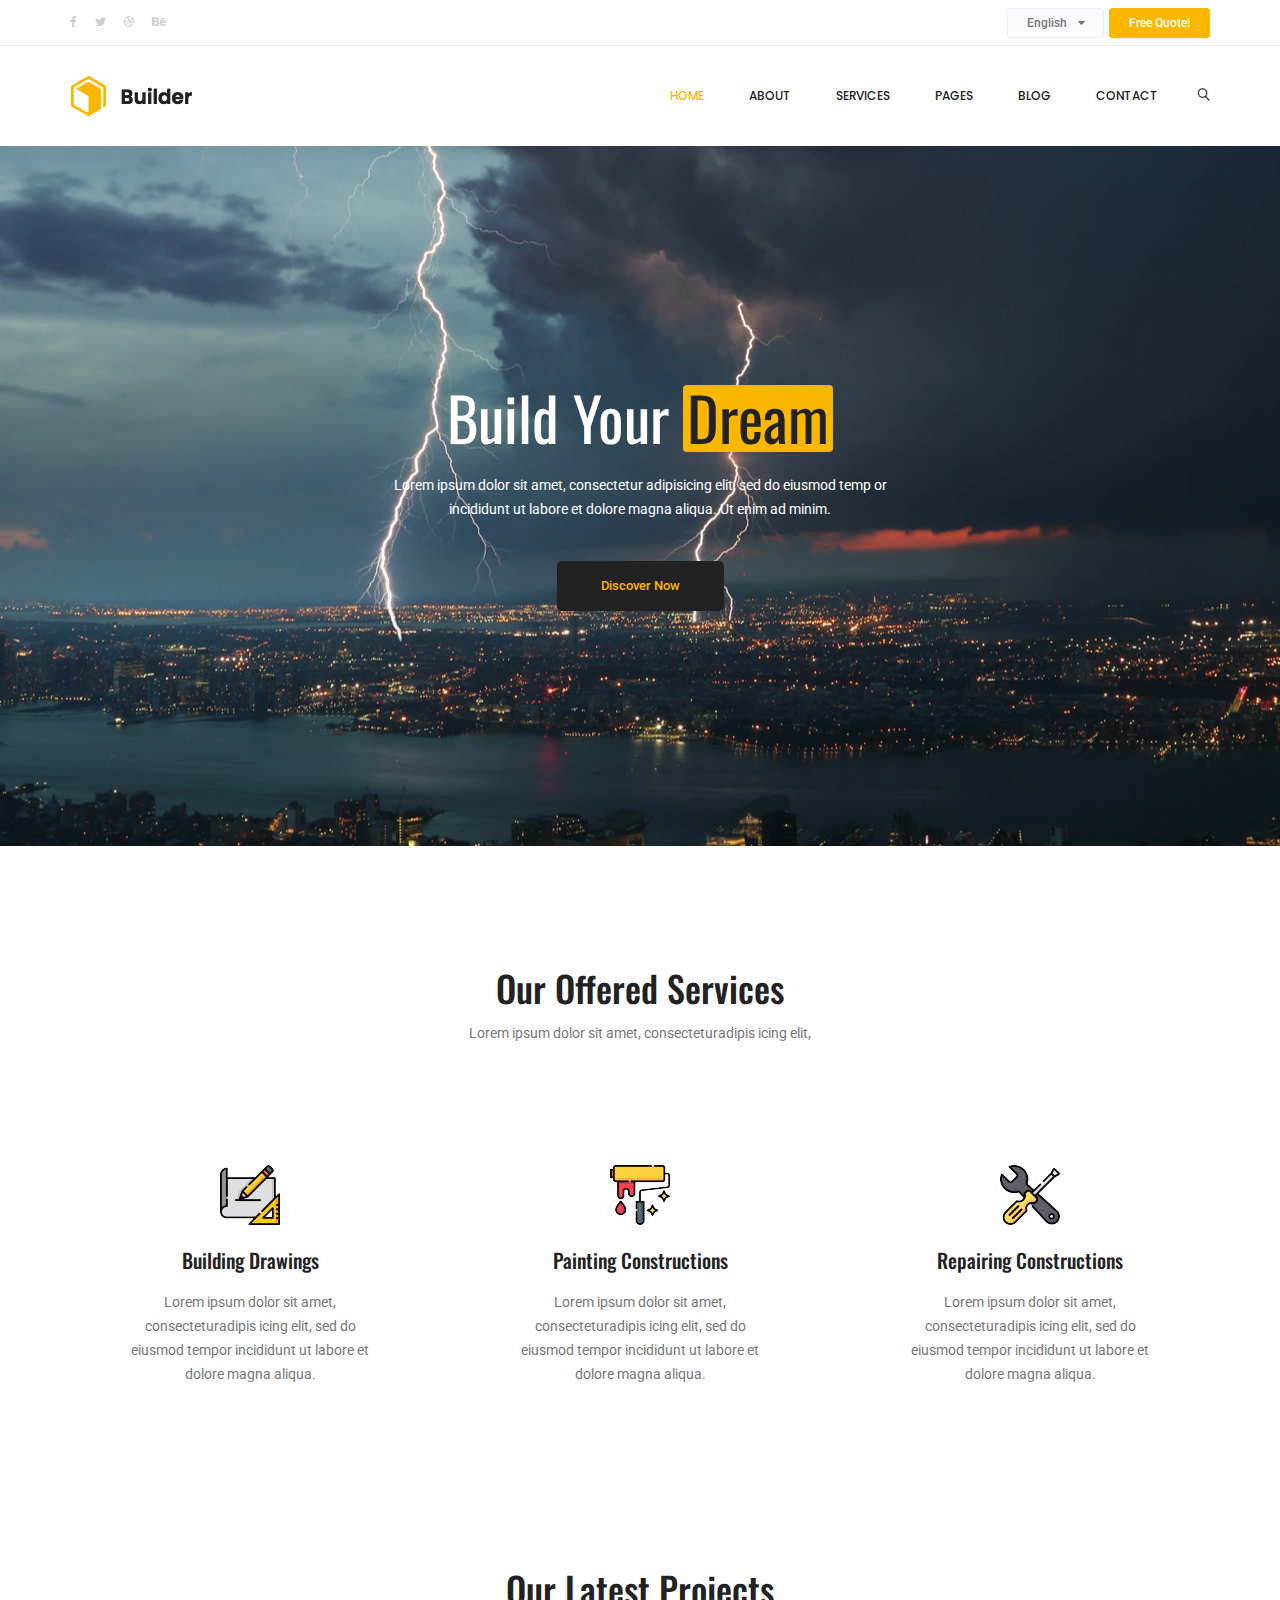
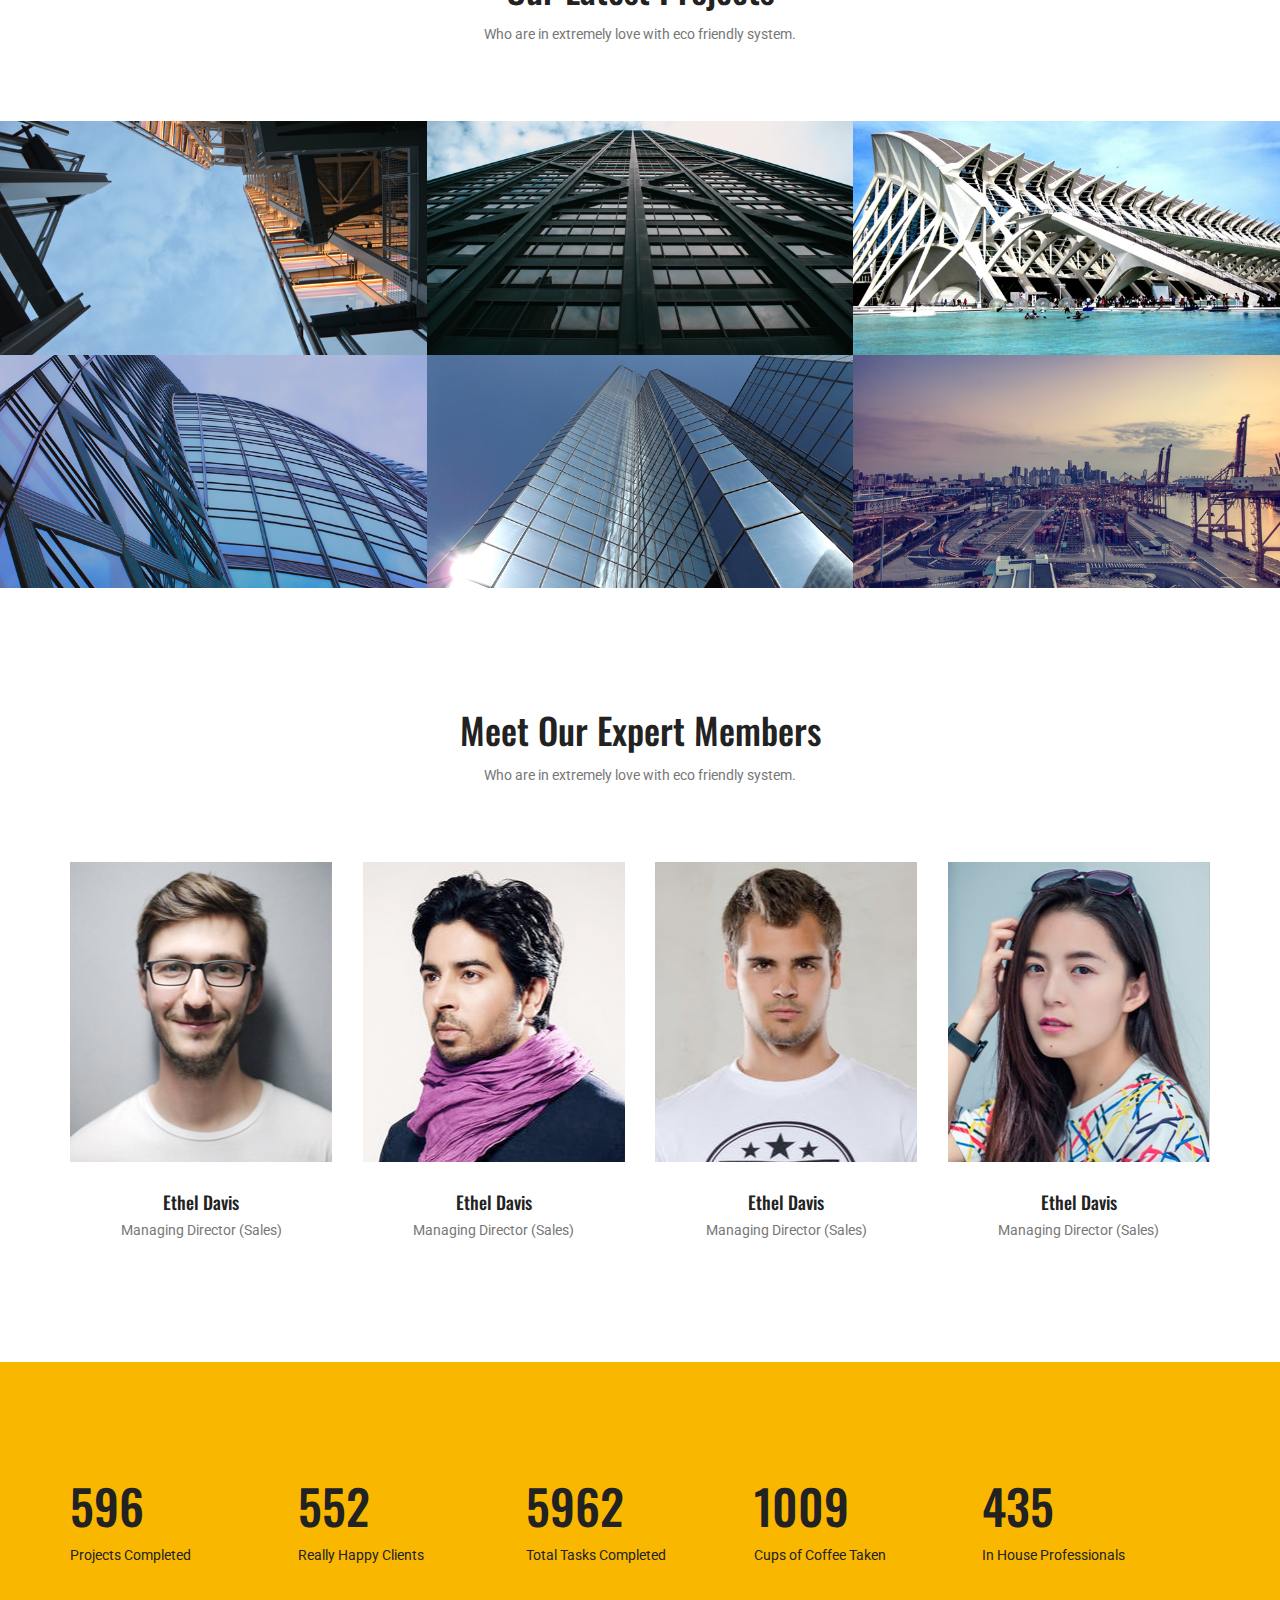
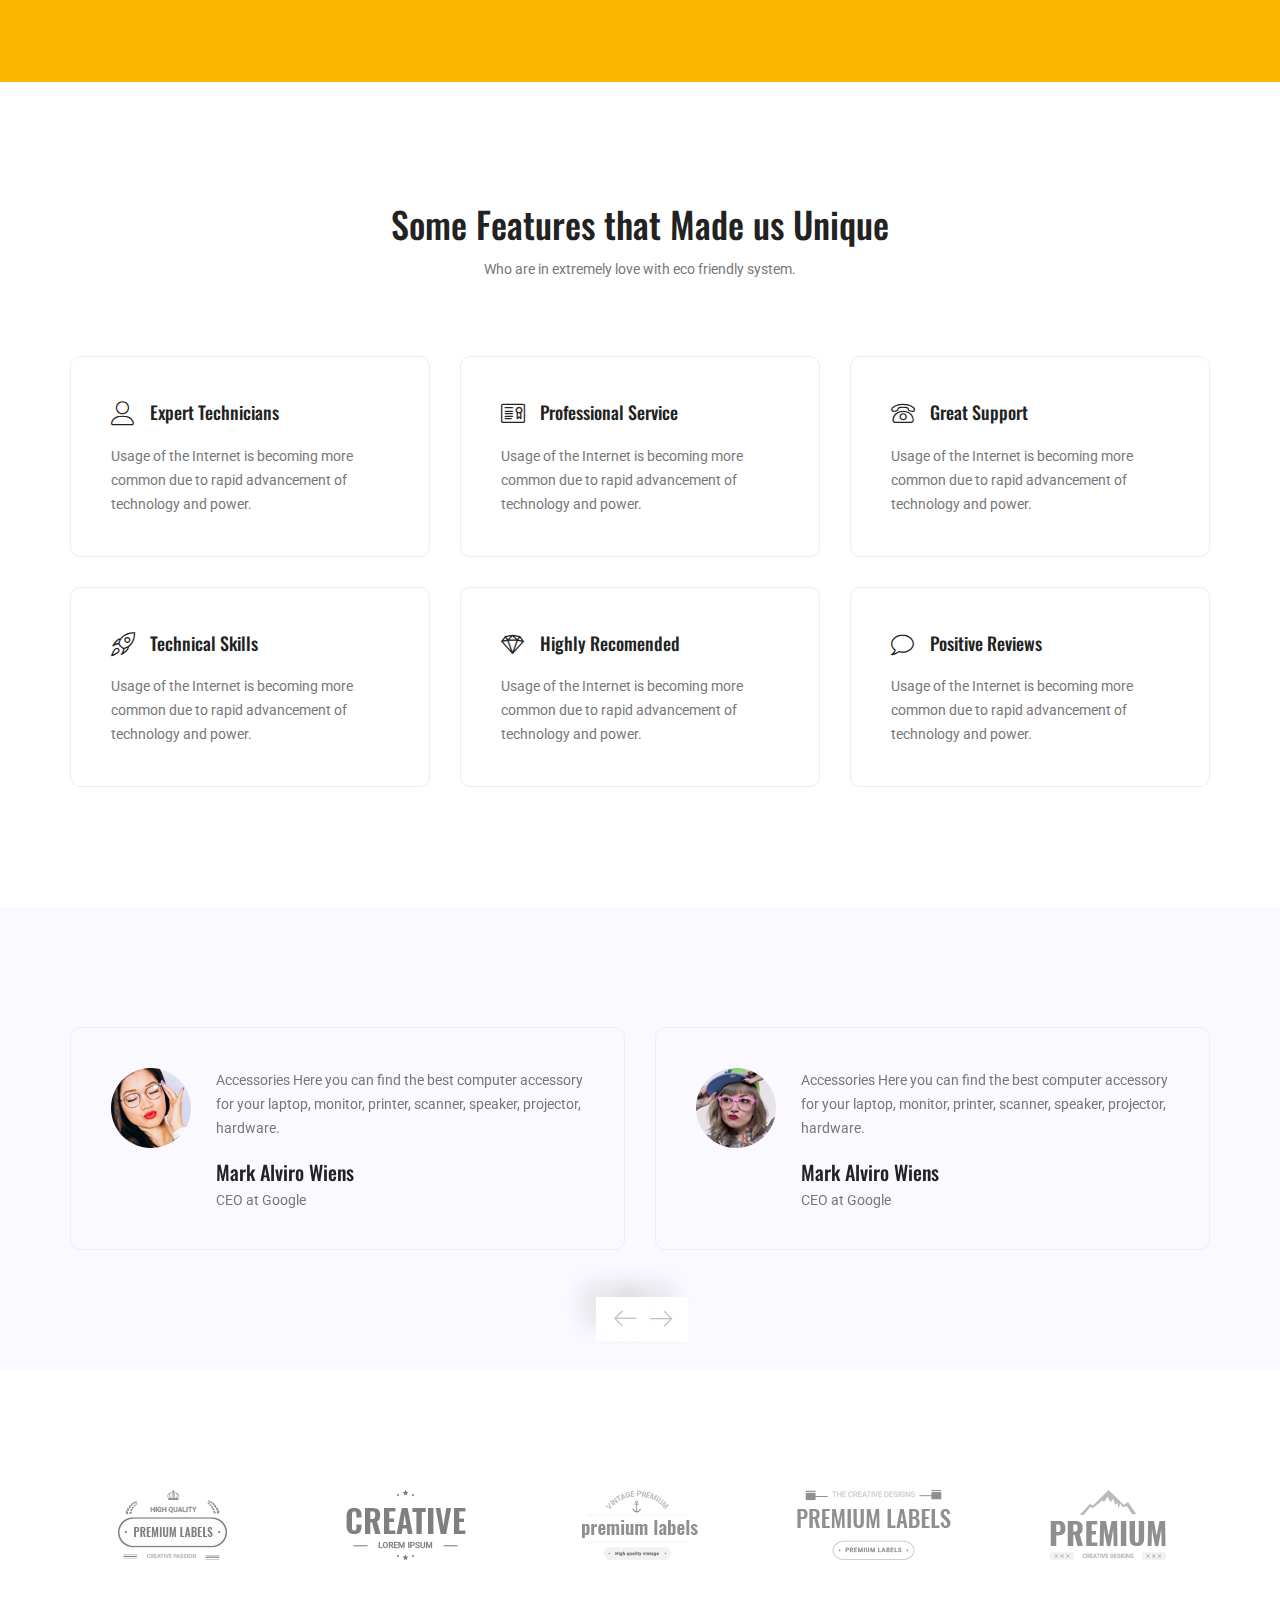
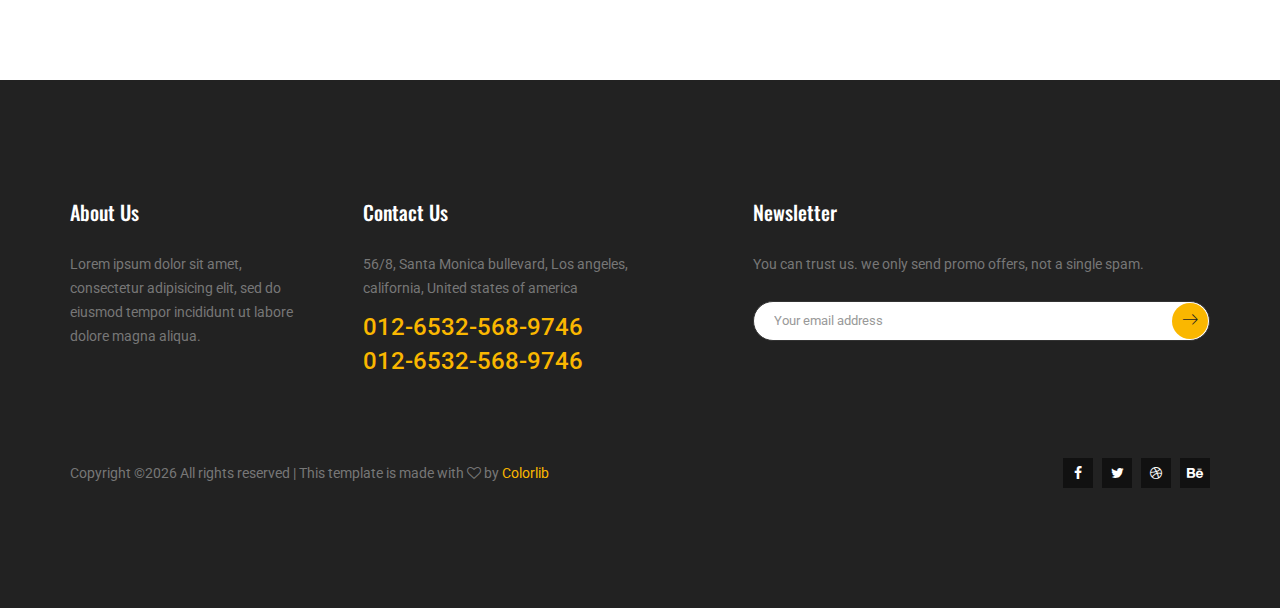
<file: new_themes/builder/index.html>
<!doctype html>
<html lang="en">
    <head>
        <!-- Required meta tags -->
        <meta charset="utf-8">
        <meta name="viewport" content="width=device-width, initial-scale=1, shrink-to-fit=no">
        <link rel="icon" href="img/favicon.png" type="image/png">
        <title>Builder Construction Multi</title>
        <!-- Bootstrap CSS -->
        <link rel="stylesheet" href="css/bootstrap.css">
        <link rel="stylesheet" href="vendors/linericon/style.css">
        <link rel="stylesheet" href="css/font-awesome.min.css">
        <link rel="stylesheet" href="vendors/owl-carousel/owl.carousel.min.css">
        <link rel="stylesheet" href="vendors/lightbox/simpleLightbox.css">
        <link rel="stylesheet" href="vendors/nice-select/css/nice-select.css">
        <link rel="stylesheet" href="vendors/animate-css/animate.css">
        <!-- main css -->
        <link rel="stylesheet" href="css/style.css">
        <link rel="stylesheet" href="css/responsive.css">
    </head>
    <body>
        
        <!--================Header Menu Area =================-->
        <header class="header_area">
           	<div class="top_menu row m0">
           		<div class="container">
					<div class="float-left">
						<ul class="list header_social">
							<li><a href="#"><i class="fa fa-facebook"></i></a></li>
							<li><a href="#"><i class="fa fa-twitter"></i></a></li>
							<li><a href="#"><i class="fa fa-dribbble"></i></a></li>
							<li><a href="#"><i class="fa fa-behance"></i></a></li>
						</ul>
					</div>
					<div class="float-right">
						<select class="lan_pack">
							<option value="1">English</option>
							<option value="1">Bangla</option>
							<option value="1">Indian</option>
							<option value="1">Aus</option>
						</select>
						<a class="dn_btn" href="#">Free Quote!</a>
					</div>
           		</div>	
           	</div>	
            <div class="main_menu">
            	<nav class="navbar navbar-expand-lg navbar-light">
					<div class="container">
						<!-- Brand and toggle get grouped for better mobile display -->
						<a class="navbar-brand logo_h" href="index.html"><img src="img/logo.png" alt=""></a>
						<button class="navbar-toggler" type="button" data-toggle="collapse" data-target="#navbarSupportedContent" aria-controls="navbarSupportedContent" aria-expanded="false" aria-label="Toggle navigation">
							<span class="icon-bar"></span>
							<span class="icon-bar"></span>
							<span class="icon-bar"></span>
						</button>
						<!-- Collect the nav links, forms, and other content for toggling -->
						<div class="collapse navbar-collapse offset" id="navbarSupportedContent">
							<ul class="nav navbar-nav menu_nav ml-auto">
								<li class="nav-item active"><a class="nav-link" href="index.html">Home</a></li> 
								<li class="nav-item"><a class="nav-link" href="about-us.html">About</a></li> 
								<li class="nav-item"><a class="nav-link" href="service.html">Services</a>
								<li class="nav-item submenu dropdown">
									<a href="#" class="nav-link dropdown-toggle" data-toggle="dropdown" role="button" aria-haspopup="true" aria-expanded="false">Pages</a>
									<ul class="dropdown-menu">
										<li class="nav-item"><a class="nav-link" href="projects.html">Projects</a>
										<li class="nav-item"><a class="nav-link" href="elements.html">Elements</a></li>
									</ul>
								</li> 
								<li class="nav-item submenu dropdown">
									<a href="#" class="nav-link dropdown-toggle" data-toggle="dropdown" role="button" aria-haspopup="true" aria-expanded="false">Blog</a>
									<ul class="dropdown-menu">
										<li class="nav-item"><a class="nav-link" href="blog.html">Blog</a></li>
										<li class="nav-item"><a class="nav-link" href="single-blog.html">Blog Details</a></li>
									</ul>
								</li> 

								<li class="nav-item"><a class="nav-link" href="contact.html">Contact</a></li>
							</ul>
							<ul class="nav navbar-nav navbar-right">
								<li class="nav-item"><a href="#" class="search"><i class="lnr lnr-magnifier"></i></a></li>
							</ul>
						</div> 
					</div>
            	</nav>
            </div>
        </header>
        <!--================Header Menu Area =================-->
        
        <!--================Home Banner Area =================-->
        <section class="home_banner_area">
            <div class="banner_inner d-flex align-items-center">
            	<div class="overlay bg-parallax" data-stellar-ratio="0.9" data-stellar-vertical-offset="0" data-background=""></div>
				<div class="container">
					<div class="banner_content text-center">
						<h3>Build Your <span>Dream</span></h3>
						<p>Lorem ipsum dolor sit amet, consectetur adipisicing elit, sed do eiusmod temp or incididunt ut labore et dolore magna aliqua. Ut enim ad minim.</p>
						<a class="black_btn" href="#">Discover Now</a>
					</div>
				</div>
            </div>
        </section>
        <!--================End Home Banner Area =================-->
        
        <!--================Services Area =================-->
        <section class="services_area p_120">
        	<div class="container">
        		<div class="main_title">
        			<h2>Our Offered Services</h2>
        			<p>Lorem ipsum dolor sit amet, consecteturadipis icing elit,</p>
        		</div>
        		<div class="row services_inner">
        			<div class="col-lg-4">
        				<div class="services_item">
        					<img src="img/icon/service-icon-1.png" alt="">
        					<a href="#"><h4>Building Drawings</h4></a>
        					<p>Lorem ipsum dolor sit amet, consecteturadipis icing elit, sed do eiusmod tempor incididunt ut labore et dolore magna aliqua.</p>
        				</div>
        			</div>
        			<div class="col-lg-4">
        				<div class="services_item">
        					<img src="img/icon/service-icon-2.png" alt="">
        					<a href="#"><h4>Painting Constructions</h4></a>
        					<p>Lorem ipsum dolor sit amet, consecteturadipis icing elit, sed do eiusmod tempor incididunt ut labore et dolore magna aliqua.</p>
        				</div>
        			</div>
        			<div class="col-lg-4">
        				<div class="services_item">
        					<img src="img/icon/service-icon-3.png" alt="">
        					<a href="#"><h4>Repairing Constructions</h4></a>
        					<p>Lorem ipsum dolor sit amet, consecteturadipis icing elit, sed do eiusmod tempor incididunt ut labore et dolore magna aliqua.</p>
        				</div>
        			</div>
        		</div>
        	</div>
        </section>
        <!--================End Services Area =================-->
        
        <!--================Builder Image Area =================-->
        <seciton class="builder_area">
        	<div class="main_title">
        		<h2>Our Latest Projects</h2>
        		<p>Who are in extremely love with eco friendly system.</p>
        	</div>
			<div class="row m0 builder_inner">
				<div class="builder_item">
					<img src="img/builder/builder-1.jpg" alt="">
					<div class="hover">
						<h4>Alex Complex for Residence</h4>
						<p>LCD screens are uniquely modern in style, and the liquid crystals that make them work have allowed humanity to create  slimmer.</p>
					</div>
				</div>
				<div class="builder_item">
					<img src="img/builder/builder-2.jpg" alt="">
					<div class="hover">
						<h4>Alex Complex for Residence</h4>
						<p>LCD screens are uniquely modern in style, and the liquid crystals that make them work have allowed humanity to create  slimmer.</p>
					</div>
				</div>
				<div class="builder_item">
					<img src="img/builder/builder-3.jpg" alt="">
					<div class="hover">
						<h4>Alex Complex for Residence</h4>
						<p>LCD screens are uniquely modern in style, and the liquid crystals that make them work have allowed humanity to create  slimmer.</p>
					</div>
				</div>
				<div class="builder_item">
					<img src="img/builder/builder-4.jpg" alt="">
					<div class="hover">
						<h4>Alex Complex for Residence</h4>
						<p>LCD screens are uniquely modern in style, and the liquid crystals that make them work have allowed humanity to create  slimmer.</p>
					</div>
				</div>
				<div class="builder_item">
					<img src="img/builder/builder-5.jpg" alt="">
					<div class="hover">
						<h4>Alex Complex for Residence</h4>
						<p>LCD screens are uniquely modern in style, and the liquid crystals that make them work have allowed humanity to create  slimmer.</p>
					</div>
				</div>
				<div class="builder_item">
					<img src="img/builder/builder-6.jpg" alt="">
					<div class="hover">
						<h4>Alex Complex for Residence</h4>
						<p>LCD screens are uniquely modern in style, and the liquid crystals that make them work have allowed humanity to create  slimmer.</p>
					</div>
				</div>
			</div>
        </seciton>
        <!--================End Builder Image Area =================-->
        
        <!--================Team Area =================-->
        <section class="team_area p_120">
        	<div class="container">
        		<div class="main_title">
        			<h2>Meet Our Expert Members</h2>
        			<p>Who are in extremely love with eco friendly system.</p>
        		</div>
        		<div class="row team_inner">
        			<div class="col-lg-3 col-sm-6">
        				<div class="team_item">
        					<div class="team_img">
        						<img class="img-fluid" src="img/team/team-1.jpg" alt="">
        						<div class="hover">
        							<a href="#"><i class="fa fa-facebook"></i></a>
        							<a href="#"><i class="fa fa-twitter"></i></a>
        							<a href="#"><i class="fa fa-linkedin"></i></a>
        						</div>
        					</div>
        					<div class="team_name">
        						<h4>Ethel Davis</h4>
        						<p>Managing Director (Sales)</p>
        					</div>
        				</div>
        			</div>
        			<div class="col-lg-3 col-sm-6">
        				<div class="team_item">
        					<div class="team_img">
        						<img class="img-fluid" src="img/team/team-2.jpg" alt="">
        						<div class="hover">
        							<a href="#"><i class="fa fa-facebook"></i></a>
        							<a href="#"><i class="fa fa-twitter"></i></a>
        							<a href="#"><i class="fa fa-linkedin"></i></a>
        						</div>
        					</div>
        					<div class="team_name">
        						<h4>Ethel Davis</h4>
        						<p>Managing Director (Sales)</p>
        					</div>
        				</div>
        			</div>
        			<div class="col-lg-3 col-sm-6">
        				<div class="team_item">
        					<div class="team_img">
        						<img class="img-fluid" src="img/team/team-3.jpg" alt="">
        						<div class="hover">
        							<a href="#"><i class="fa fa-facebook"></i></a>
        							<a href="#"><i class="fa fa-twitter"></i></a>
        							<a href="#"><i class="fa fa-linkedin"></i></a>
        						</div>
        					</div>
        					<div class="team_name">
        						<h4>Ethel Davis</h4>
        						<p>Managing Director (Sales)</p>
        					</div>
        				</div>
        			</div>
        			<div class="col-lg-3 col-sm-6">
        				<div class="team_item">
        					<div class="team_img">
        						<img class="img-fluid" src="img/team/team-4.jpg" alt="">
        						<div class="hover">
        							<a href="#"><i class="fa fa-facebook"></i></a>
        							<a href="#"><i class="fa fa-twitter"></i></a>
        							<a href="#"><i class="fa fa-linkedin"></i></a>
        						</div>
        					</div>
        					<div class="team_name">
        						<h4>Ethel Davis</h4>
        						<p>Managing Director (Sales)</p>
        					</div>
        				</div>
        			</div>
        		</div>
        	</div>
        </section>
        <!--================End Team Area =================-->
        
        <!--================Counter Area =================-->
        <section class="counter_area">
        	<div class="container">
        		<div class="row m0 counter_inner">
        			<div class="counter_item">
        				<h4 class="counter">596</h4>
        				<p>Projects Completed</p>
        			</div>
        			<div class="counter_item">
        				<h4 class="counter">552</h4>
        				<p>Really Happy Clients</p>
        			</div>
        			<div class="counter_item">
        				<h4 class="counter">5962</h4>
        				<p>Total Tasks Completed</p>
        			</div>
        			<div class="counter_item">
        				<h4 class="counter">1009</h4>
        				<p>Cups of Coffee Taken</p>
        			</div>
        			<div class="counter_item">
        				<h4 class="counter">435</h4>
        				<p>In House Professionals</p>
        			</div>
        		</div>
        	</div>
        </section>
        <!--================End Counter Area =================-->
        
        <!--================Feature Area =================-->
        <section class="feature_area p_120">
        	<div class="container">
        		<div class="main_title">
        			<h2>Some Features that Made us Unique</h2>
        			<p>Who are in extremely love with eco friendly system.</p>
        		</div>
        		<div class="row feature_inner">
        			<div class="col-lg-4 col-md-6">
        				<div class="feature_item">
        					<h4><i class="lnr lnr-user"></i>Expert Technicians</h4>
        					<p>Usage of the Internet is becoming more common due to rapid advancement of technology and power.</p>
        				</div>
        			</div>
        			<div class="col-lg-4 col-md-6">
        				<div class="feature_item">
        					<h4><i class="lnr lnr-license"></i>Professional Service</h4>
        					<p>Usage of the Internet is becoming more common due to rapid advancement of technology and power.</p>
        				</div>
        			</div>
        			<div class="col-lg-4 col-md-6">
        				<div class="feature_item">
        					<h4><i class="lnr lnr-phone"></i>Great Support</h4>
        					<p>Usage of the Internet is becoming more common due to rapid advancement of technology and power.</p>
        				</div>
        			</div>
        			<div class="col-lg-4 col-md-6">
        				<div class="feature_item">
        					<h4><i class="lnr lnr-rocket"></i>Technical Skills</h4>
        					<p>Usage of the Internet is becoming more common due to rapid advancement of technology and power.</p>
        				</div>
        			</div>
        			<div class="col-lg-4 col-md-6">
        				<div class="feature_item">
        					<h4><i class="lnr lnr-diamond"></i>Highly Recomended</h4>
        					<p>Usage of the Internet is becoming more common due to rapid advancement of technology and power.</p>
        				</div>
        			</div>
        			<div class="col-lg-4 col-md-6">
        				<div class="feature_item">
        					<h4><i class="lnr lnr-bubble"></i>Positive Reviews</h4>
        					<p>Usage of the Internet is becoming more common due to rapid advancement of technology and power.</p>
        				</div>
        			</div>
        		</div>
        	</div>
        </section>
        <!--================End Feature Area =================-->
        
        <!--================Testimonials Area =================-->
        <section class="testimonials_area p_120">
        	<div class="container">
        		<div class="testi_slider owl-carousel">
        			<div class="item">
        				<div class="testi_item">
							<div class="media">
								<div class="d-flex">
									<img src="img/testimonials/testi-1.png" alt="">
								</div>
								<div class="media-body">
									<p>Accessories Here you can find the best computer accessory for your laptop, monitor, printer, scanner, speaker, projector, hardware.</p>
									<h4>Mark Alviro Wiens</h4>
									<h5>CEO at Google</h5>
								</div>
							</div>
        				</div>
        			</div>
        			<div class="item">
        				<div class="testi_item">
							<div class="media">
								<div class="d-flex">
									<img src="img/testimonials/testi-2.png" alt="">
								</div>
								<div class="media-body">
									<p>Accessories Here you can find the best computer accessory for your laptop, monitor, printer, scanner, speaker, projector, hardware.</p>
									<h4>Mark Alviro Wiens</h4>
									<h5>CEO at Google</h5>
								</div>
							</div>
        				</div>
        			</div>
        		</div>
        	</div>
        </section>
        <!--================End Testimonials Area =================-->
        
        <!--================Clients Logo Area =================-->
        <section class="clients_logo_area p_120">
        	<div class="container">
        		<div class="clients_slider owl-carousel">
        			<div class="item">
        				<img src="img/clients-logo/c-logo-1.png" alt="">
        			</div>
        			<div class="item">
        				<img src="img/clients-logo/c-logo-2.png" alt="">
        			</div>
        			<div class="item">
        				<img src="img/clients-logo/c-logo-3.png" alt="">
        			</div>
        			<div class="item">
        				<img src="img/clients-logo/c-logo-4.png" alt="">
        			</div>
        			<div class="item">
        				<img src="img/clients-logo/c-logo-5.png" alt="">
        			</div>
        		</div>
        	</div>
        </section>
        <!--================End Clients Logo Area =================-->
        
        <!--================ start footer Area  =================-->	
        <footer class="footer-area p_120">
            <div class="container">
                <div class="row">
                    <div class="col-lg-3  col-md-6 col-sm-6">
                        <div class="single-footer-widget ab_wd">
                            <h6 class="footer_title">About Us</h6>
                            <p>Lorem ipsum dolor sit amet, consectetur adipisicing elit, sed do eiusmod tempor incididunt ut labore dolore magna aliqua.</p>
                        </div>
                    </div>
                    <div class="col-lg-3 col-md-6 col-sm-6">
                        <div class="single-footer-widget contact_wd">
                            <h6 class="footer_title">Contact Us</h6>
                            <p>56/8, Santa Monica bullevard, Los angeles, california, United states of america</p>	
                            <a href="tel:01265325689746">012-6532-568-9746</a>			
                            <a href="tel:01265325689746">012-6532-568-9746</a>			
                        </div>
                    </div>							
                    <div class="col-lg-5 col-md-6 col-sm-6 offset-lg-1">
                        <div class="single-footer-widget">
                            <h6 class="footer_title">Newsletter</h6>
                            <p>You can trust us. we only send promo offers, not a single spam.</p>		
                            <div id="mc_embed_signup">
                                <form target="_blank" action="https://spondonit.us12.list-manage.com/subscribe/post?u=1462626880ade1ac87bd9c93a&amp;id=92a4423d01" method="get" class="subscribe_form relative">
                                    <div class="input-group d-flex flex-row">
                                        <input name="EMAIL" placeholder="Your email address" onfocus="this.placeholder = ''" onblur="this.placeholder = 'Email Address '" required="" type="email">
                                        <button class="btn sub-btn"><span class="lnr lnr-arrow-right"></span></button>		
                                    </div>									
                                    <div class="mt-10 info"></div>
                                </form>
                            </div>
                        </div>
                    </div>
                </div>
                <div class="row footer-bottom d-flex justify-content-between align-items-center">
                    <p class="col-lg-8 col-md-8 footer-text m-0"><!-- Link back to Colorlib can't be removed. Template is licensed under CC BY 3.0. -->
Copyright &copy;<script>document.write(new Date().getFullYear());</script> All rights reserved | This template is made with <i class="fa fa-heart-o" aria-hidden="true"></i> by <a href="https://colorlib.com" target="_blank">Colorlib</a>
<!-- Link back to Colorlib can't be removed. Template is licensed under CC BY 3.0. --></p>
                    <div class="col-lg-4 col-md-4 footer-social">
                        <a href="#"><i class="fa fa-facebook"></i></a>
                        <a href="#"><i class="fa fa-twitter"></i></a>
                        <a href="#"><i class="fa fa-dribbble"></i></a>
                        <a href="#"><i class="fa fa-behance"></i></a>
                    </div>
                </div>
            </div>
        </footer>
		<!--================ End footer Area  =================-->
        
        
        
        
        <!-- Optional JavaScript -->
        <!-- jQuery first, then Popper.js, then Bootstrap JS -->
        <script src="js/jquery-3.2.1.min.js"></script>
        <script src="js/popper.js"></script>
        <script src="js/bootstrap.min.js"></script>
        <script src="js/stellar.js"></script>
        <script src="vendors/lightbox/simpleLightbox.min.js"></script>
        <script src="vendors/nice-select/js/jquery.nice-select.min.js"></script>
        <script src="vendors/isotope/imagesloaded.pkgd.min.js"></script>
        <script src="vendors/isotope/isotope-min.js"></script>
        <script src="vendors/owl-carousel/owl.carousel.min.js"></script>
        <script src="js/jquery.ajaxchimp.min.js"></script>
        <script src="vendors/counter-up/jquery.waypoints.min.js"></script>
        <script src="vendors/counter-up/jquery.counterup.js"></script>
        <script src="js/mail-script.js"></script>
        <script src="js/theme.js"></script>
    </body>
</html>
</file>
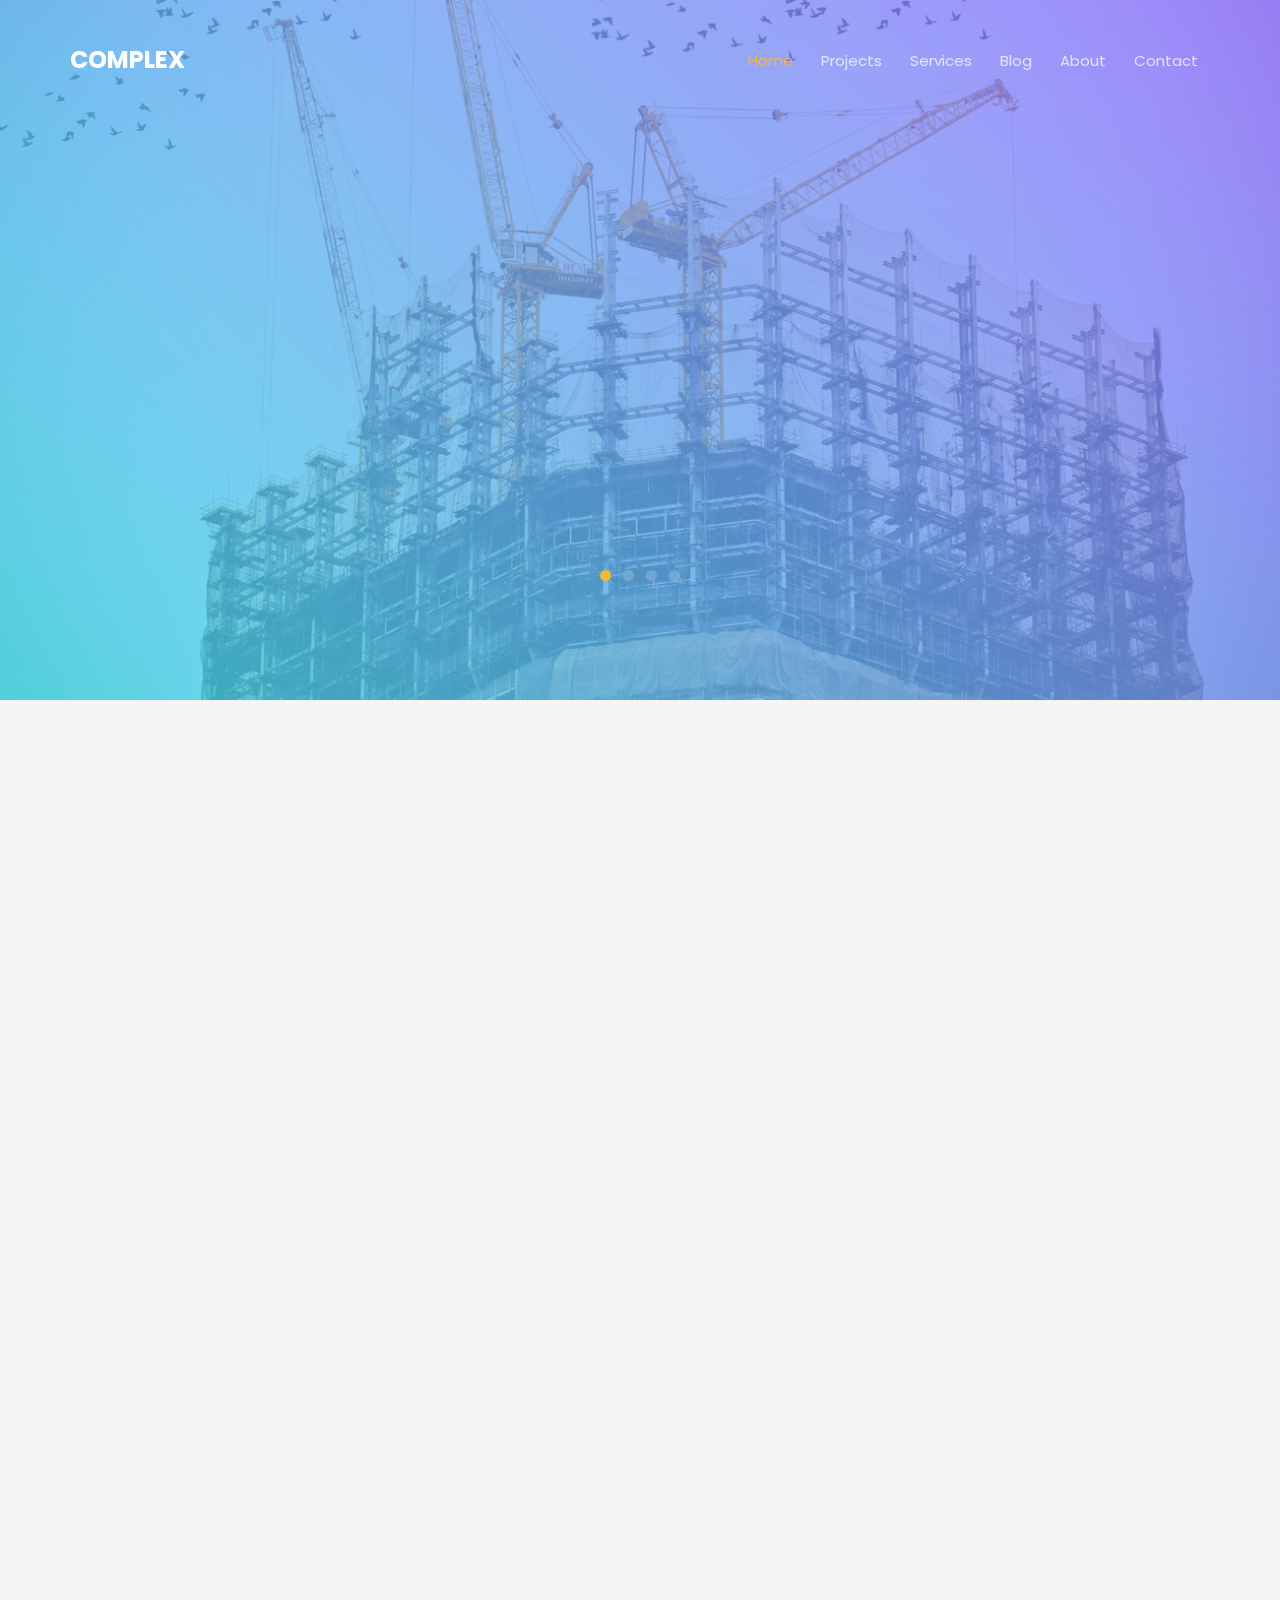
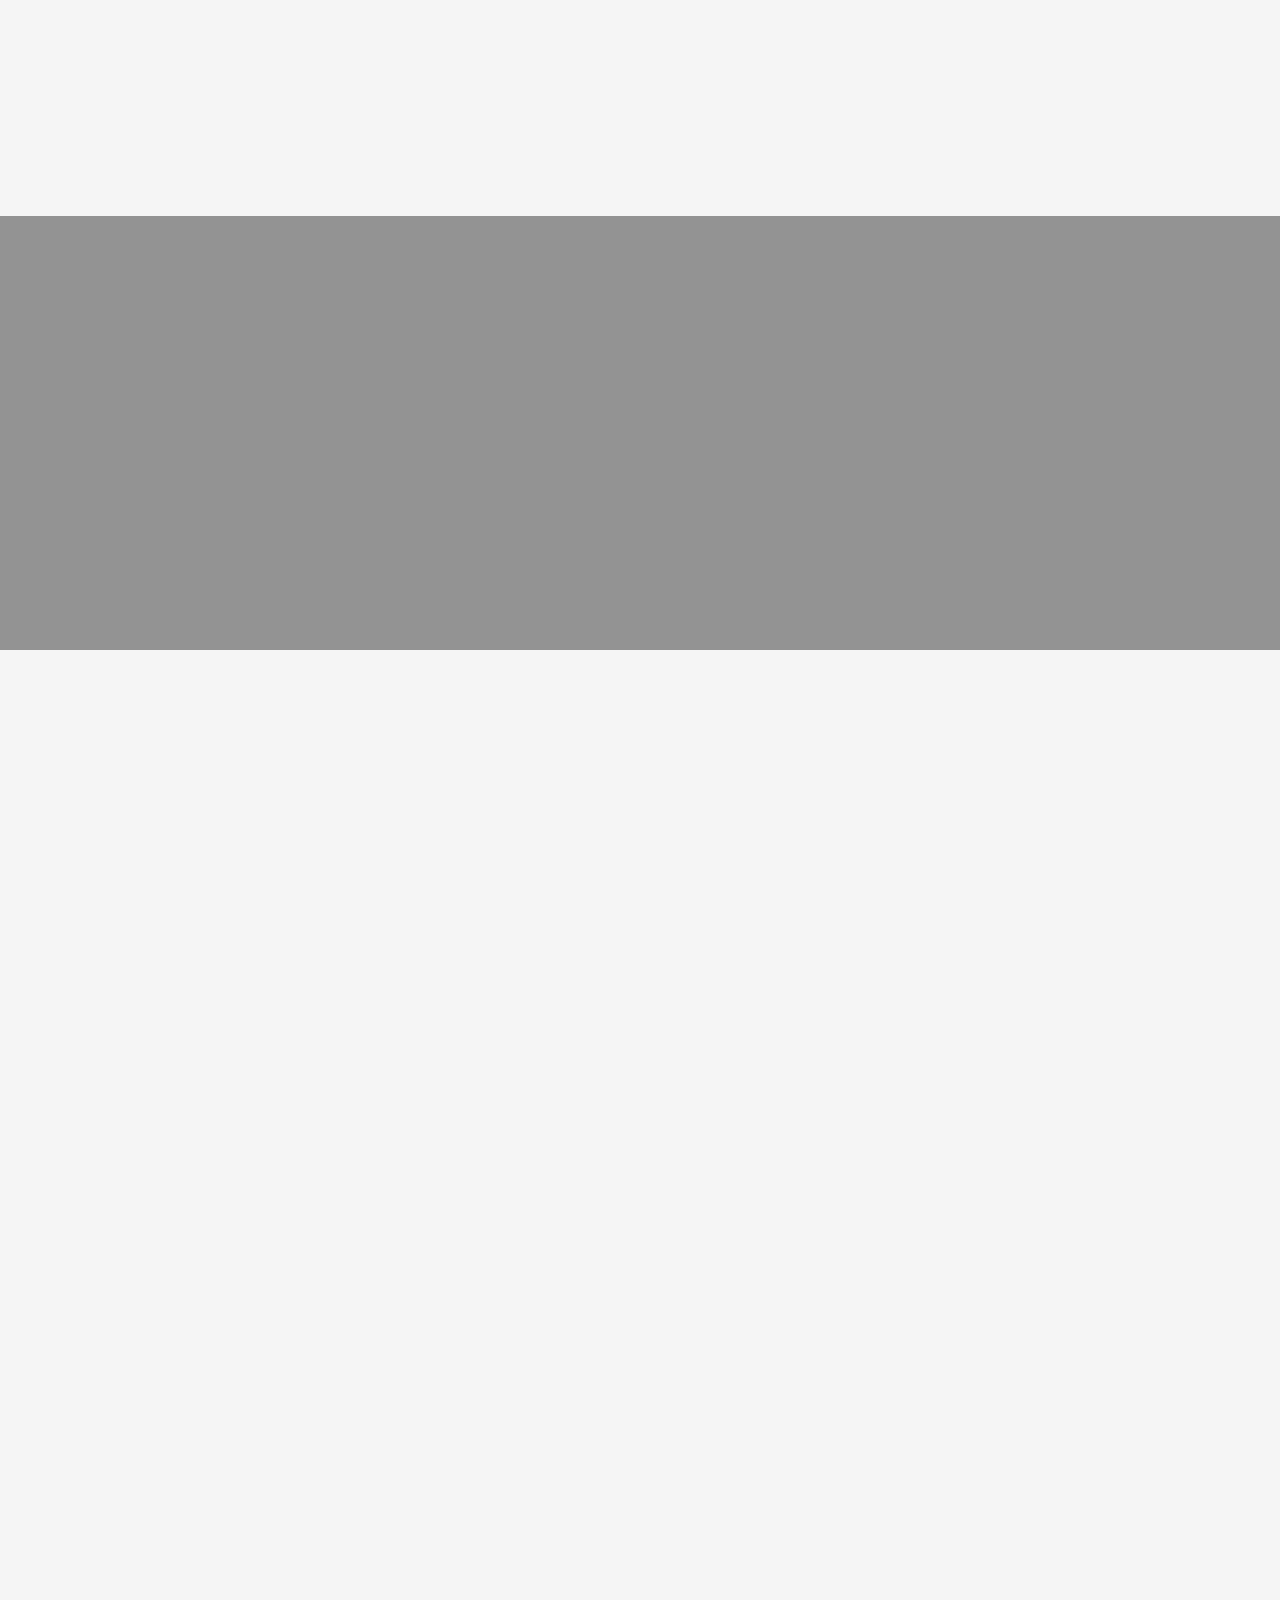
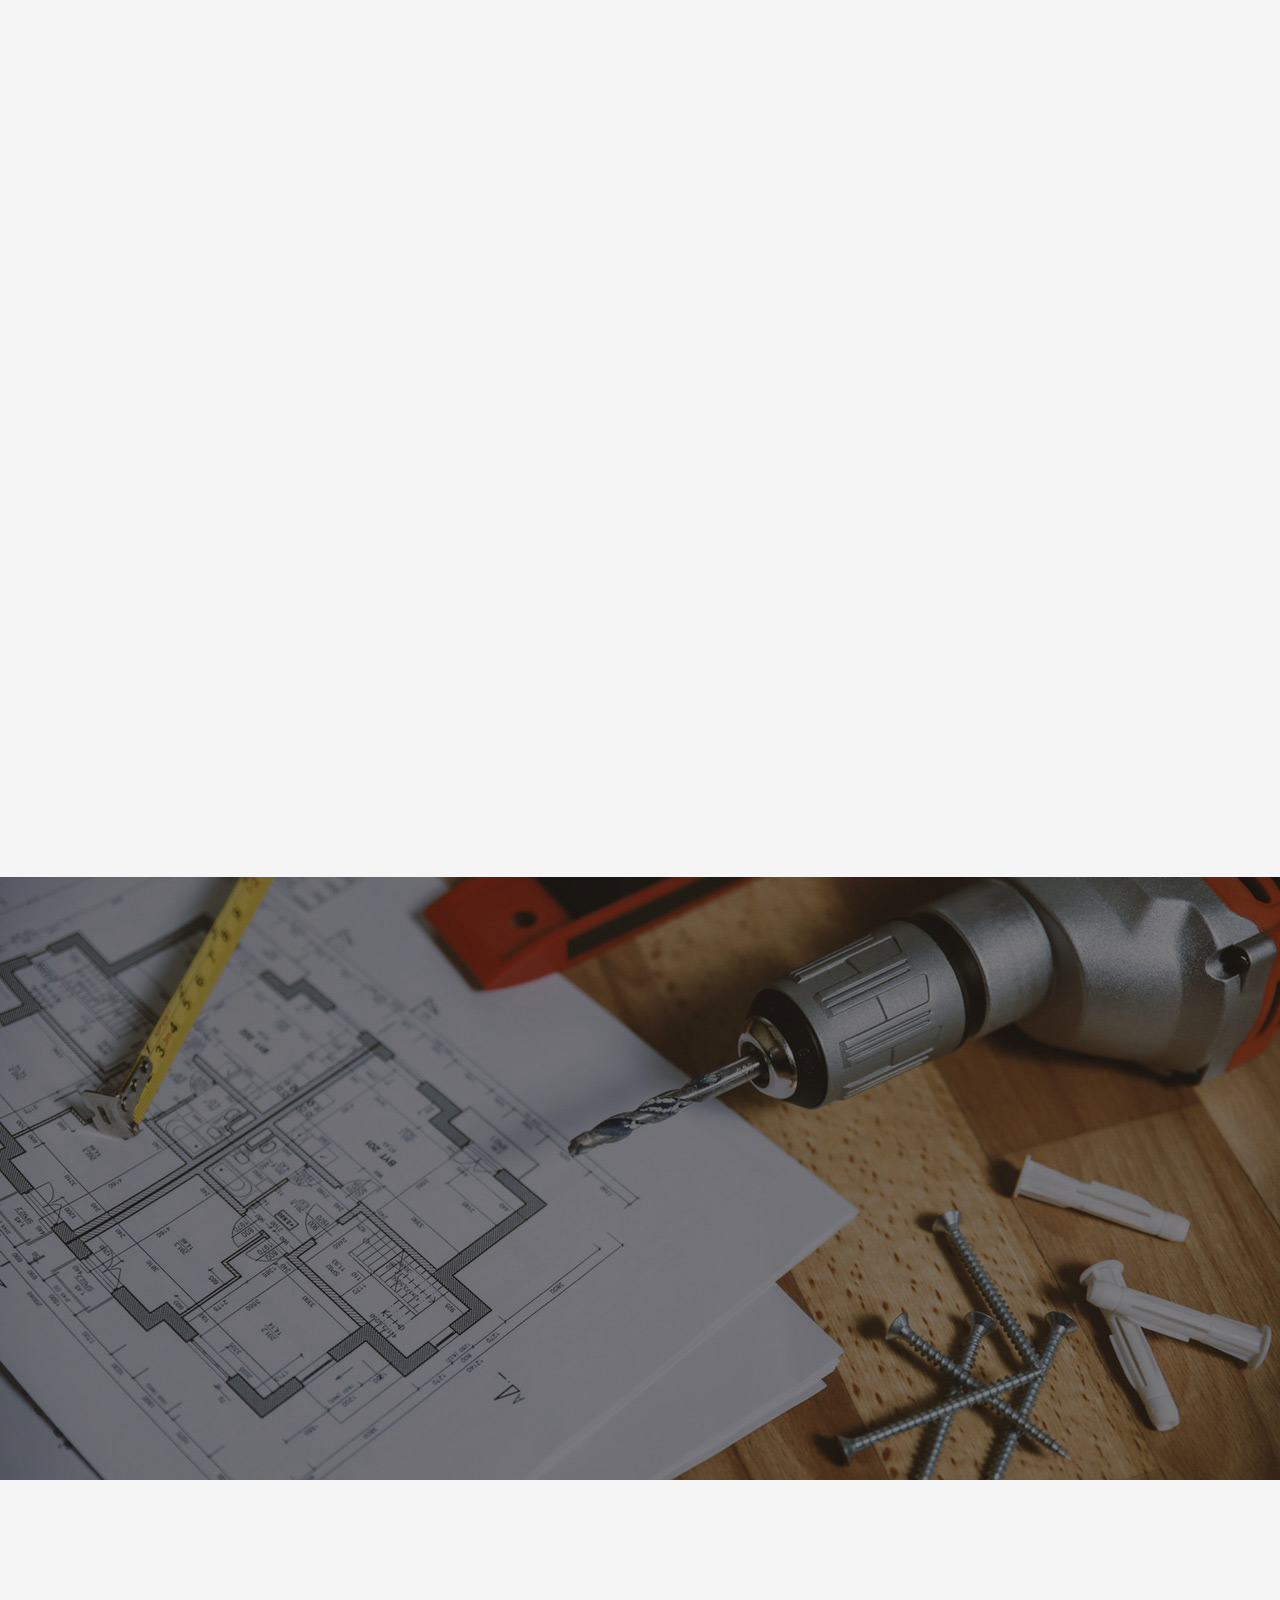
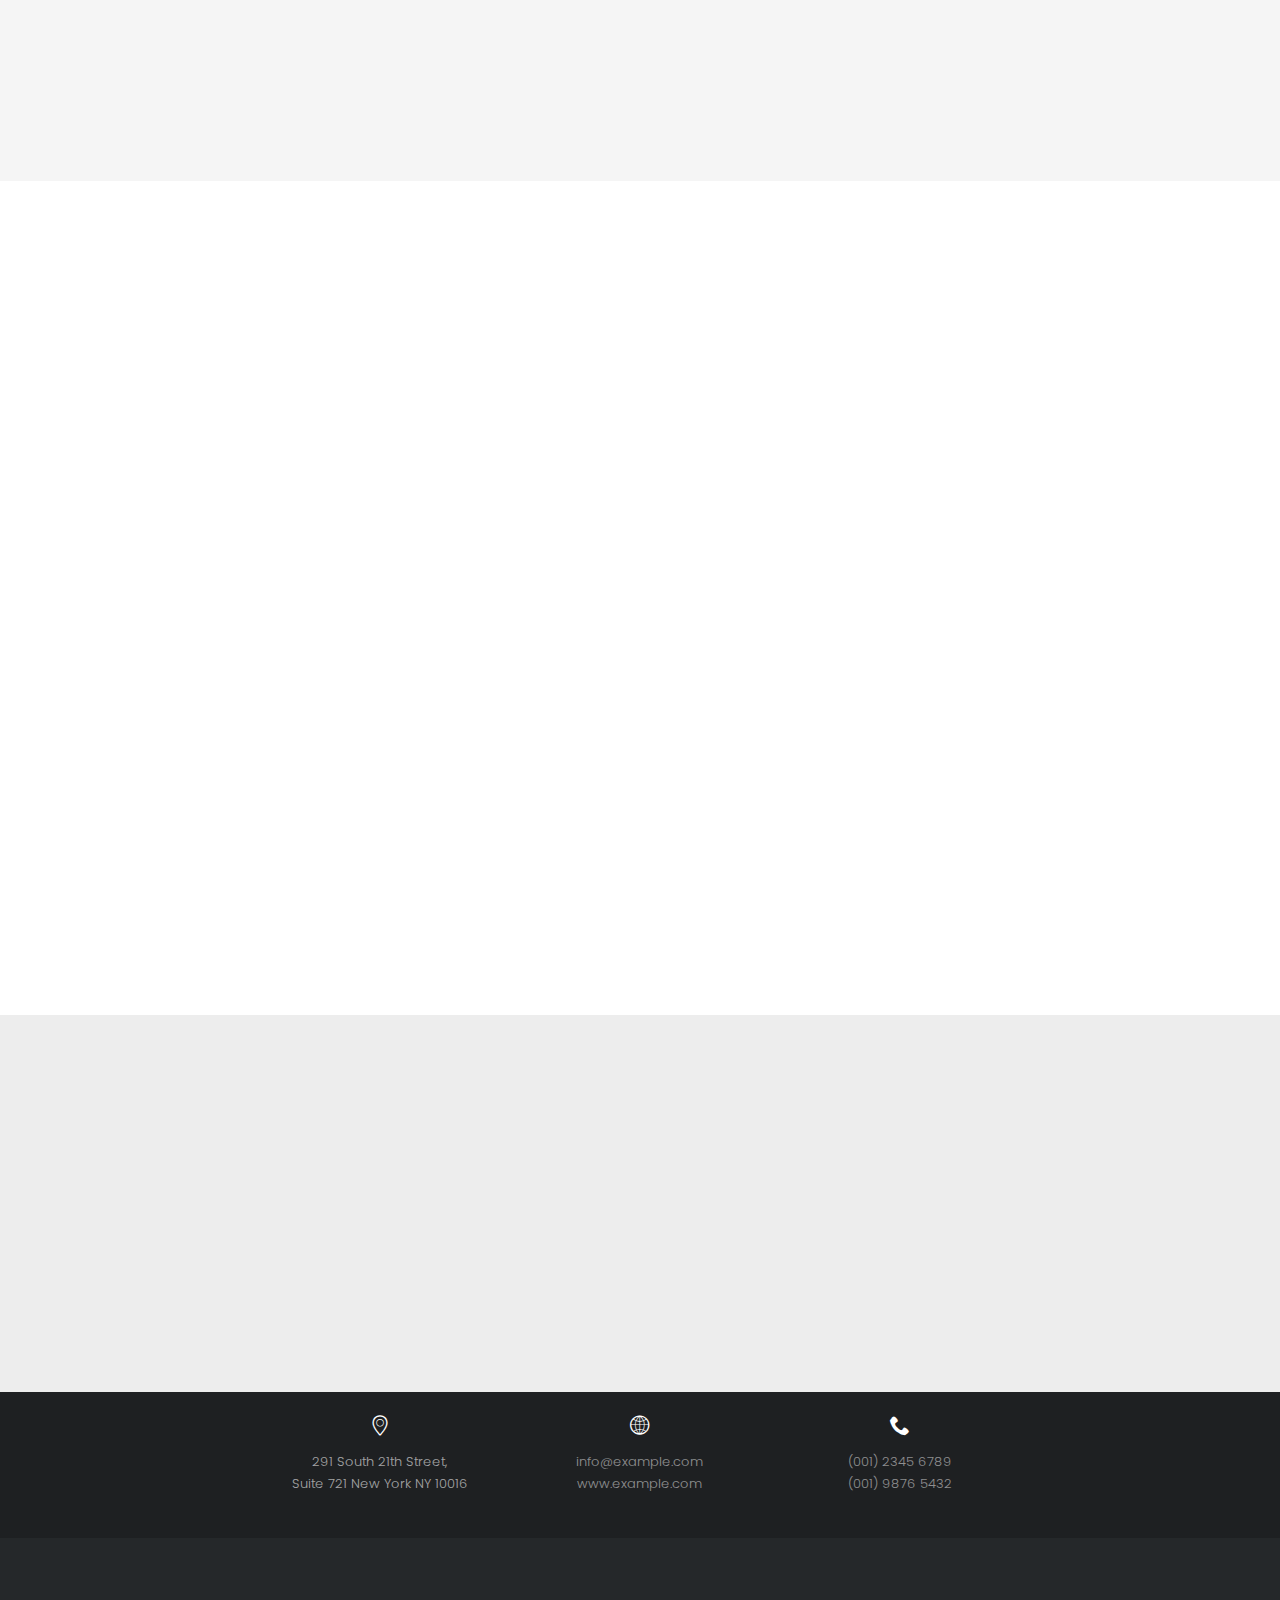
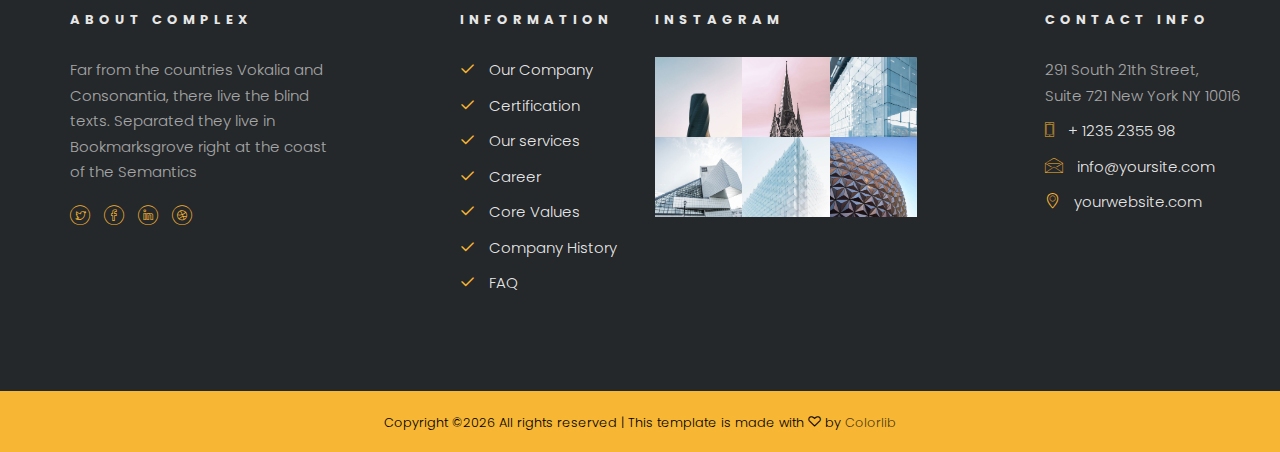
<file: new_themes/complex/index.html>
<!DOCTYPE HTML>
<html>
	<head>
	<meta charset="utf-8">
	<meta http-equiv="X-UA-Compatible" content="IE=edge">
	<title>Complex Template</title>
	<meta name="viewport" content="width=device-width, initial-scale=1">
	<meta name="description" content="" />
	<meta name="keywords" content="" />
	<meta name="author" content="" />

  <!-- Facebook and Twitter integration -->
	<meta property="og:title" content=""/>
	<meta property="og:image" content=""/>
	<meta property="og:url" content=""/>
	<meta property="og:site_name" content=""/>
	<meta property="og:description" content=""/>
	<meta name="twitter:title" content="" />
	<meta name="twitter:image" content="" />
	<meta name="twitter:url" content="" />
	<meta name="twitter:card" content="" />

	<link href="https://fonts.googleapis.com/css?family=Poppins:200,300,400,500,700" rel="stylesheet">
	
	<!-- Animate.css -->
	<link rel="stylesheet" href="css/animate.css">
	<!-- Icomoon Icon Fonts-->
	<link rel="stylesheet" href="css/icomoon.css">
	<!-- Bootstrap  -->
	<link rel="stylesheet" href="css/bootstrap.css">

	<!-- Magnific Popup -->
	<link rel="stylesheet" href="css/magnific-popup.css">

	<!-- Flexslider  -->
	<link rel="stylesheet" href="css/flexslider.css">

	<!-- Owl Carousel -->
	<link rel="stylesheet" href="css/owl.carousel.min.css">
	<link rel="stylesheet" href="css/owl.theme.default.min.css">
	
	<!-- Flaticons  -->
	<link rel="stylesheet" href="fonts/flaticon/font/flaticon.css">

	<!-- Theme style  -->
	<link rel="stylesheet" href="css/style.css">

	<!-- Modernizr JS -->
	<script src="js/modernizr-2.6.2.min.js"></script>
	<!-- FOR IE9 below -->
	<!--[if lt IE 9]>
	<script src="js/respond.min.js"></script>
	<![endif]-->

	</head>
	<body>
		
	<div class="colorlib-loader"></div>

	<div id="page">
		<nav class="colorlib-nav" role="navigation">
			<div class="top-menu">
				<div class="container">
					<div class="row">
						<div class="col-xs-2">
							<div id="colorlib-logo"><a href="index.html">Complex</a></div>
						</div>
						<div class="col-xs-10 text-right menu-1">
							<ul>
								<li class="active"><a href="index.html">Home</a></li>
								<li class="has-dropdown">
									<a href="project.html">Projects</a>
									<ul class="dropdown">
										<li><a href="#">Commercial</a></li>
										<li><a href="#">Apartment</a></li>
										<li><a href="#">House</a></li>
										<li><a href="#">Building</a></li>
									</ul>
								</li>
								<li><a href="services.html">Services</a></li>
								<li><a href="blog.html">Blog</a></li>
								<li><a href="about.html">About</a></li>
								<li><a href="contact.html">Contact</a></li>
							</ul>
						</div>
					</div>
				</div>
			</div>
		</nav>
		<aside id="colorlib-hero">
			<div class="flexslider">
				<ul class="slides">
			   	<li style="background-image: url(images/img_bg_4.jpg);">
			   		<div class="overlay"></div>
			   		<div class="container-fluid">
			   			<div class="row">
				   			<div class="col-md-8 col-sm-12 col-md-offset-2 slider-text">
				   				<div class="slider-text-inner text-center">
				   					<h1>Our Obsession Is Distinctive interiors</h1>
				   					<h2>Providing all Kinds of Construction Services</h2>
				   				</div>
				   			</div>
				   		</div>
			   		</div>
			   	</li>
			   	<li style="background-image: url(images/img_bg_2.jpg);">
			   		<div class="overlay"></div>
			   		<div class="container-fluid">
			   			<div class="row">
				   			<div class="col-md-8 col-sm-12 col-md-offset-2 slider-text">
				   				<div class="slider-text-inner text-center">
				   					<h1>High Quality Materials In All Solutions</h1>
				   					<h2>Get your material</h2>
				   				</div>
				   			</div>
				   		</div>
			   		</div>
			   	</li>
			   	<li style="background-image: url(images/img_bg_3.jpg);">
			   		<div class="overlay"></div>
			   		<div class="container-fluids">
			   			<div class="row">
				   			<div class="col-md-8 col-sm-12 col-md-offset-2 slider-text">
				   				<div class="slider-text-inner text-center">
				   					<h1>We Build Buildings Professionally</h1>
				   					<h2>We Design All Kinds of Buildings</h2>
				   				</div>
				   			</div>
				   		</div>
			   		</div>
			   	</li>
			   	<li style="background-image: url(images/img_bg_1.jpg);">
			   		<div class="overlay"></div>
			   		<div class="container-fluids">
			   			<div class="row">
				   			<div class="col-md-8 col-sm-12 col-md-offset-2 slider-text">
				   				<div class="slider-text-inner text-center">
				   					<h1>We Build Your Futures</h1>
				   					<h2>We Design All Kinds of Buildings</h2>
				   				</div>
				   			</div>
				   		</div>
			   		</div>
			   	</li>	
			  	</ul>
		  	</div>
		</aside>

		<div id="colorlib-intro">
			<div class="container">
				<div class="row">
					<div class="col-md-12 tabulation animate-box">
						<ul class="nav nav-tabs">
							<li class="active"><a data-toggle="tab" href="#plan"><i class="flaticon-sketch"></i> Planning &amp; Design</a></li>
							<li><a data-toggle="tab" href="#general"><i class="flaticon-architect-with-helmet"></i> General Constructing</a></li>
							<li><a data-toggle="tab" href="#manage"><i class="flaticon-engineer"></i> Construction Management</a></li>
							<li><a data-toggle="tab" href="#modeling"><i class="flaticon-skyline"></i> Building Modeling</a></li>
						</ul>
						<div class="tab-content">
							<div id="plan" class="tab-pane fade in active">
								<div class="row">
									<div class="col-md-6">
										<div class="services-img" style="background-image: url(images/building-1.jpg);"></div>
									</div>
									<div class="col-md-6">
										<div class="services-desc">
											<p>A small river named Duden flows by their place and supplies it with the necessary regelialia. It is a paradisematic country, in which roasted parts of sentences fly into your mouth. Far far away, behind the word mountains, far from the countries Vokalia and Consonantia, there live the blind texts.</p>
											<ul>
												<li>It is a paradisematic country in which</li>
												<li>Even the all-powerful Pointing has no control</li>
												<li>When she reached the first hills of the Italic Mountains</li>
												<li>Alphabet Village and the subline of her own road</li>
											</ul>
										</div>
									</div>
								</div>
				         </div>
				         <div id="general" class="tab-pane fade">
				         	<div class="row">
									<div class="col-md-6">
										<div class="services-img" style="background-image: url(images/building-2.jpg);"></div>
									</div>
									<div class="col-md-6">
										<div class="services-desc">
											<p>A small river named Duden flows by their place and supplies it with the necessary regelialia. It is a paradisematic country, in which roasted parts of sentences fly into your mouth. Far far away, behind the word mountains, far from the countries Vokalia and Consonantia, there live the blind texts.</p>
											<ul>
												<li>It is a paradisematic country in which</li>
												<li>Even the all-powerful Pointing has no control</li>
												<li>When she reached the first hills of the Italic Mountains</li>
												<li>Alphabet Village and the subline of her own road</li>
											</ul>
										</div>
									</div>
								</div>
						      
						   </div>
						   <div id="manage" class="tab-pane fade">
						   	<div class="row">
									<div class="col-md-6">
										<div class="services-img" style="background-image: url(images/building-3.jpg);"></div>
									</div>
									<div class="col-md-6">
										<div class="services-desc">
											<p>A small river named Duden flows by their place and supplies it with the necessary regelialia. It is a paradisematic country, in which roasted parts of sentences fly into your mouth. Far far away, behind the word mountains, far from the countries Vokalia and Consonantia, there live the blind texts.</p>
											<ul>
												<li>It is a paradisematic country in which</li>
												<li>Even the all-powerful Pointing has no control</li>
												<li>When she reached the first hills of the Italic Mountains</li>
												<li>Alphabet Village and the subline of her own road</li>
											</ul>
										</div>
									</div>
								</div>
						   	
						   </div>
						   <div id="modeling" class="tab-pane fade">
						   	<div class="row">
									<div class="col-md-6">
										<div class="services-img" style="background-image: url(images/building-4.jpg);"></div>
									</div>
									<div class="col-md-6">
										<div class="services-desc">
											<p>A small river named Duden flows by their place and supplies it with the necessary regelialia. It is a paradisematic country, in which roasted parts of sentences fly into your mouth. Far far away, behind the word mountains, far from the countries Vokalia and Consonantia, there live the blind texts.</p>
											<ul>
												<li>It is a paradisematic country in which</li>
												<li>Even the all-powerful Pointing has no control</li>
												<li>When she reached the first hills of the Italic Mountains</li>
												<li>Alphabet Village and the subline of her own road</li>
											</ul>
										</div>
									</div>
								</div>
						   </div>
			         </div>
		         </div>
				</div>
			</div>
		</div>

		<div id="colorlib-services">
			<div class="container">
				<div class="row">
					<div class="col-md-4 text-center animate-box">
						<div class="services">
							<span class="icon">
								<i class="flaticon-engineer"></i>
							</span>
							<div class="desc">
								<h3>General Constructing</h3>
								<p>Separated they live in Bookmarksgrove right at the coast of the Semantics</p>
							</div>
						</div>
					</div>
					<div class="col-md-4 text-center animate-box">
						<div class="services">
							<span class="icon">
								<i class="flaticon-engineering"></i>
							</span>
							<div class="desc">
								<h3>Building Modeling</h3>
								<p>Separated they live in Bookmarksgrove right at the coast of the Semantics</p>
							</div>
						</div>
					</div>
					<div class="col-md-4 text-center animate-box">
						<div class="services">
							<span class="icon">
								<i class="flaticon-skyline"></i>
							</span>
							<div class="desc">
								<h3>Design Build</h3>
								<p>Separated they live in Bookmarksgrove right at the coast of the Semantics</p>
								</div>
						</div>
					</div>
					<div class="col-md-4 text-center animate-box">
						<div class="services">
							<span class="icon">
								<i class="flaticon-crane"></i>
							</span>
							<div class="desc">
								<h3>Construction Services</h3>
								<p>Separated they live in Bookmarksgrove right at the coast of the Semantics</p>
							</div>
						</div>
					</div>
					<div class="col-md-4 text-center animate-box">
						<div class="services">
							<span class="icon">
								<i class="flaticon-sketch"></i>
							</span>
							<div class="desc">
								<h3>Pre-Construction Design</h3>
								<p>Separated they live in Bookmarksgrove right at the coast of the Semantics</p>
							</div>
						</div>
					</div>
					<div class="col-md-4 text-center animate-box">
						<div class="services">
							<span class="icon">
								<i class="flaticon-conveyor"></i>
							</span>
							<div class="desc">
								<h3>Construction Management</h3>
								<p>Separated they live in Bookmarksgrove right at the coast of the Semantics</p>
							</div>
						</div>
					</div>
				</div>
			</div>
		</div>

		<div id="colorlib-counter" class="colorlib-counters" style="background-image: url(images/cover_img_1.jpg);" data-stellar-background-ratio="0.5">
			<div class="overlay"></div>
			<div class="container">
				<div class="row no-gutter">
					<div class="col-md-3 col-sm-6 aside-stretch text-center animate-box">
						<div class="counter-entry">
							<span class="icon icon-white"><i class="flaticon-skyline"></i></span>
							<span class="colorlib-counter js-counter" data-from="0" data-to="1539" data-speed="5000" data-refresh-interval="50"></span>
							<span class="colorlib-counter-label">Projects</span>
						</div>
					</div>
					<div class="col-md-3 col-sm-6 text-center animate-box">
						<div class="counter-entry">
							<span class="icon"><i class="flaticon-engineer"></i></span>
							<span class="colorlib-counter js-counter" data-from="0" data-to="3653" data-speed="5000" data-refresh-interval="50"></span>
							<span class="colorlib-counter-label">Employees</span>
						</div>
					</div>
					<div class="col-md-3 col-sm-6 text-center animate-box">
						<div class="counter-entry">
							<span class="icon"><i class="flaticon-architect-with-helmet"></i></span>
							<span class="colorlib-counter js-counter" data-from="0" data-to="5987" data-speed="5000" data-refresh-interval="50"></span>
							<span class="colorlib-counter-label">Constructor</span>
						</div>
					</div>
					<div class="col-md-3 col-sm-6 text-center animate-box">
						<div class="counter-entry">
							<span class="icon"><i class="flaticon-worker"></i></span>
							<span class="colorlib-counter js-counter" data-from="0" data-to="3999" data-speed="5000" data-refresh-interval="50"></span>
							<span class="colorlib-counter-label">Partners</span>
						</div>
					</div>
				</div>
			</div>
		</div>
		
		<div id="colorlib-project">
			<div class="container">
				<div class="row">
					<div class="col-md-8 col-md-offset-2 text-center colorlib-heading animate-box">
						<h2>Our Projects</h2>
						<p>Even the all-powerful Pointing has no control about the blind texts it is an almost unorthographic life One day however a small line of blind text by the name</p>
					</div>
				</div>
				<div class="row">
					<div class="col-md-4 animate-box">
						<div class="project-entry">
							<a href="project.html" class="project-img text-center" style="background-image: url(images/building-1.jpg);">
								<span class="icon"><i class="icon-search2"></i></span>
							</a>
							<div class="desc">
								<h3><a href="project.html">Apartment Interior Design</a></h3>
							</div>
						</div>
					</div>
					<div class="col-md-8 animate-box">
						<div class="project-entry">
							<a href="project.html" class="project-img text-center" style="background-image: url(images/building-2.jpg);">
								<span class="icon"><i class="icon-search2"></i></span>
							</a>
							<div class="desc">
								<h3><a href="project.html">Office Space</a></h3>
							</div>
						</div>
					</div>
					<div class="col-md-6 animate-box">
						<div class="project-entry">
							<a href="project.html" class="project-img text-center" style="background-image: url(images/building-3.jpg);">
								<span class="icon"><i class="icon-search2"></i></span>
							</a>
							<div class="desc">
								<h3><a href="project.html">Condo Building</a></h3>
							</div>
						</div>
					</div>
					<div class="col-md-6 animate-box">
						<div class="project-entry">
							<a href="project.html" class="project-img text-center" style="background-image: url(images/building-4.jpg);">
								<span class="icon"><i class="icon-search2"></i></span>
							</a>
							<div class="desc">
								<h3><a href="project.html">Kitchen Interior</a></h3>
							</div>
						</div>
					</div>
					<div class="col-md-8 animate-box">
						<div class="project-entry">
							<a href="project.html" class="project-img text-center" style="background-image: url(images/building-5.jpg);">
								<span class="icon"><i class="icon-search2"></i></span>
							</a>
							<div class="desc">
								<h3><a href="project.html">Commercial Building</a></h3>
							</div>
						</div>
					</div>
					<div class="col-md-4 animate-box">
						<div class="project-entry">
							<a href="project.html" class="project-img text-center" style="background-image: url(images/building-6.jpg);">
								<span class="icon"><i class="icon-search2"></i></span>
							</a>
							<div class="desc">
								<h3><a href="project.html">Hotel Building</a></h3>
							</div>
						</div>
					</div>
				</div>
			</div>
		</div>
		
		<div class="about-wrap">
		<div id="colorlib-about" class="colorlib-about-img" style="background-image: url(images/cover_img_2.jpg);" data-stellar-background-ratio="0.5">
			<div class="overlay"></div>
			<div class="container">
				<div class="row">
					<div class="col-md-8 col-md-offset-2 text-center colorlib-heading colorlib-heading2 animate-box">
						<h2>Our Team</h2>
						<p>Even the all-powerful Pointing has no control about the blind texts it is an almost unorthographic life One day however a small line of blind text by the name</p>
					</div>
				</div>
				<div class="row">
					<div class="col-md-12 animate-box">
						<div class="about-flex">
							<div class="col-half">
								<a href="#" class="staff-img" style="background-image: url(images/person1.jpg);">
									<div class="desc-staff">
										<h3>Ian Moore</h3>
										<span>Electrician</span>
									</div>
								</a>
								<a href="#" class="staff-img" style="background-image: url(images/person2.jpg);">
									<div class="desc-staff">
										<h3>Jack Clark</h3>
										<span>Engineer</span>
									</div>
								</a>
								<a href="#" class="staff-img" style="background-image: url(images/person3.jpg);">
									<div class="desc-staff">
										<h3>Kiven Lewis</h3>
										<span>Architect</span>
									</div>
								</a>
								<a href="#" class="staff-img" style="background-image: url(images/person4.jpg);">
									<div class="desc-staff">
										<h3>Charles Scott</h3>
										<span>Assistant Engineer</span>
									</div>
								</a>
							</div>
							<div class="col-half">
								<div class="desc">
									<p>The Big Oxmox advised her not to do so, because there were thousands of bad Commas, wild Question Marks and devious Semikoli, but the Little Blind Text didn’t listen.</p>
									<div class="fancy-collapse-panel">
			                     <div class="panel-group" id="accordion" role="tablist" aria-multiselectable="true">
											<div class="panel panel-default">
												<div class="panel-heading" role="tab" id="headingOne">
													<h4 class="panel-title">
													   <a data-toggle="collapse" data-parent="#accordion" href="#collapseOne" aria-expanded="true" aria-controls="collapseOne">Who we are
													   </a>
													</h4>
												</div>
												<div id="collapseOne" class="panel-collapse collapse in" role="tabpanel" aria-labelledby="headingOne">
													<div class="panel-body">
													   <p>Far far away, behind the word <strong>mountains</strong>, far from the countries Vokalia and Consonantia, there live the blind texts. Separated they live in Bookmarksgrove right at the coast of the Semantics, a large language ocean.</p>
													</div>
												</div>
											</div>
											<div class="panel panel-default">
												<div class="panel-heading" role="tab" id="headingTwo">
													<h4 class="panel-title">
													   <a class="collapsed" data-toggle="collapse" data-parent="#accordion" href="#collapseTwo" aria-expanded="false" aria-controls="collapseTwo">What we do?
													   </a>
													</h4>
												</div>
											 	<div id="collapseTwo" class="panel-collapse collapse" role="tabpanel" aria-labelledby="headingTwo">
													<div class="panel-body">
													   <p>Far far away, behind the word <strong>mountains</strong>, far from the countries Vokalia and Consonantia, there live the blind texts. Separated they live in Bookmarksgrove right at the coast of the Semantics, a large language ocean.</p>
												 	</div>
												</div>
											</div>
			                     	<div class="panel panel-default">
			                         	<div class="panel-heading" role="tab" id="headingThree">
			                             	<h4 class="panel-title">
			                                 <a class="collapsed" data-toggle="collapse" data-parent="#accordion" href="#collapseThree" aria-expanded="false" aria-controls="collapseThree">Why Choose us
			                                 </a>
			                             	</h4>
			                         	</div>
			                         	<div id="collapseThree" class="panel-collapse collapse" role="tabpanel" aria-labelledby="headingThree">
			                             	<div class="panel-body">
			                                 <p>Far far away, behind the word <strong>mountains</strong>, far from the countries Vokalia and Consonantia, there live the blind texts. Separated they live in Bookmarksgrove right at the coast of the Semantics, a large language ocean.</p>	
			                              </div>
			                           </div>
			                        </div>
			                     </div>
			                  </div>
								</div>
							</div>
						</div>
					</div>
				</div>
			</div>
		</div>
		</div>

		<div id="colorlib-testimony">
			<div class="container">
				<div class="row">
					<div class="col-md-8 col-md-offset-2 text-center colorlib-heading animate-box">
						<h2>Client Says:</h2>
						<p>Even the all-powerful Pointing has no control about the blind texts it is an almost unorthographic life One day however a small line of blind text by the name</p>
					</div>
				</div>
				<div class="row">
					<div class="col-md-8 col-md-offset-2 text-center">
						<div class="row animate-box">
							<div class="owl-carousel1">
								<div class="item">
									<div class="testimony-slide">
										<div class="testimony-wrap">
											<figure>
												<img src="images/person1.jpg" alt="user">
											</figure>
											<blockquote>
												<span>Andrew Field</span>
												<p>Far far away, behind the word mountains, far from the countries Vokalia and Consonantia, there live the blind texts. Separated they live in Bookmarksgrove right at the coast of the Semantics, a large language ocean.</p>
											</blockquote>
										</div>
									</div>
								</div>
								<div class="item">
									<div class="testimony-slide">
										<div class="testimony-wrap">
											<figure>
												<img src="images/person2.jpg" alt="user">
											</figure>
											<blockquote>
												<span>Mark Bubble</span>
												<p>Separated they live in Bookmarksgrove right at the coast of the Semantics, a large language ocean.</p>
											</blockquote>
										</div>
									</div>
								</div>
								<div class="item">
									<div class="testimony-slide">
										<div class="testimony-wrap">
											<figure>
												<img src="images/person3.jpg" alt="user">
											</figure>
											<blockquote>
												<span>Adam Smith</span>
												<p>Far from the countries Vokalia and Consonantia, there live the blind texts. Separated they live in Bookmarksgrove right at the coast of the Semantics, a large language ocean.</p>
											</blockquote>
										</div>
									</div>
								</div>
							</div>
						</div>
					</div>
				</div>
			</div>
		</div>

	
		<div id="colorlib-subscribe">
			<div class="overlay"></div>
			<div class="container">
				<div class="row">
					<div class="col-md-8 col-md-offset-2 text-center colorlib-heading animate-box">
						<h2>Subscribe Newsletter</h2>
						<p>Subscribe our newsletter and get latest update</p>
					</div>
				</div>
				<div class="row animate-box">
					<div class="col-md-6 col-md-offset-3">
						<div class="row">
							<div class="col-md-12">
							<form class="form-inline qbstp-header-subscribe">
								<div class="col-three-forth">
									<div class="form-group">
										<input type="text" class="form-control" id="email" placeholder="Enter your email">
									</div>
								</div>
								<div class="col-one-third">
									<div class="form-group">
										<button type="submit" class="btn btn-primary">Subscribe Now</button>
									</div>
								</div>
							</form>
							</div>
						</div>
					</div>
				</div>
			</div>
		</div>
		<footer id="colorlib-footer">
			<div class="contact-information">
				<div class="container">
					<div class="row">
						<div class="col-md-8 col-md-offset-2">
							<div class="row">
								<div class="col-md-4 text-center">
									<div class="info-wrap">
										<span class="icon"><i class="icon-location4"></i></span>
										<p>291 South 21th Street, <br> Suite 721 New York NY 10016</p>
									</div>
								</div>
								<div class="col-md-4 text-center">
									<div class="info-wrap">
										<span class="icon"><i class="icon-world"></i></span>
										<p><a href="#">info@example.com</a> <br> <a href="#">www.example.com</a></p>
									</div>
								</div>
								<div class="col-md-4 text-center">
									<div class="info-wrap">
										<span class="icon"><i class="icon-phone2"></i></span>
										<p><a href="#">(001) 2345 6789</a> <br> <a href="#">(001) 9876 5432</a></p>
									</div>
								</div>
							</div>
						</div>
					</div>
				</div>
			</div>
			<div class="container">
				<div class="row row-pb-md">
					<div class="col-md-3 colorlib-widget">
						<h4>About Complex</h4>
						<p>Far from the countries Vokalia and Consonantia, there live the blind texts. Separated they live in Bookmarksgrove right at the coast of the Semantics</p>
						<p>
							<ul class="colorlib-social-icons">
								<li><a href="#"><i class="icon-twitter"></i></a></li>
								<li><a href="#"><i class="icon-facebook"></i></a></li>
								<li><a href="#"><i class="icon-linkedin"></i></a></li>
								<li><a href="#"><i class="icon-dribbble"></i></a></li>
							</ul>
						</p>
					</div>
					<div class="col-md-3 col-md-push-1 colorlib-widget">
						<h4>Information</h4>
						<p>
							<ul class="colorlib-footer-links">
								<li><a href="#"><i class="icon-check"></i> Our Company</a></li>
								<li><a href="#"><i class="icon-check"></i> Certification</a></li>
								<li><a href="#"><i class="icon-check"></i> Our services</a></li>
								<li><a href="#"><i class="icon-check"></i> Career</a></li>
								<li><a href="#"><i class="icon-check"></i> Core Values</a></li>
								<li><a href="#"><i class="icon-check"></i> Company History</a></li>
								<li><a href="#"><i class="icon-check"></i> FAQ</a></li>
							</ul>
						</p>
					</div>

					<div class="col-md-3 colorlib-widget">
						<h4>Instagram</h4>
						<div class="instagram">
							<a href="#" class="insta-img" style="background-image: url(images/building-1.jpg);"></a>
							<a href="#" class="insta-img" style="background-image: url(images/building-2.jpg);"></a>
							<a href="#" class="insta-img" style="background-image: url(images/building-3.jpg);"></a>
							<a href="#" class="insta-img" style="background-image: url(images/building-4.jpg);"></a>
							<a href="#" class="insta-img" style="background-image: url(images/building-5.jpg);"></a>
							<a href="#" class="insta-img" style="background-image: url(images/building-6.jpg);"></a>
						</div>
					</div>

					<div class="col-md-3 col-md-push-1 colorlib-widget">
						<h4>Contact Info</h4>
						<ul class="colorlib-footer-links">
							<li>291 South 21th Street, <br> Suite 721 New York NY 10016</li>
							<li><a href="tel://1234567920"><i class="icon-phone"></i> + 1235 2355 98</a></li>
							<li><a href="mailto:info@yoursite.com"><i class="icon-envelope"></i> info@yoursite.com</a></li>
							<li><a href="http://luxehotel.com"><i class="icon-location4"></i> yourwebsite.com</a></li>
						</ul>
					</div>
				</div>
			</div>
			<div class="copy">
				<div class="container">
					<div class="row">
						<div class="col-md-12 text-center">
							<p>
								<small class="block">
									<!-- Link back to Colorlib can't be removed. Template is licensed under CC BY 3.0. -->
Copyright &copy;<script>document.write(new Date().getFullYear());</script> All rights reserved | This template is made with <i class="icon-heart3" aria-hidden="true"></i> by <a href="https://colorlib.com" target="_blank">Colorlib</a>
<!-- Link back to Colorlib can't be removed. Template is licensed under CC BY 3.0. -->
								</small>
							</p>
						</div>
					</div>
				</div>
			</div>
		</footer>
	</div>

	<div class="gototop js-top">
		<a href="#" class="js-gotop"><i class="icon-arrow-up2"></i></a>
	</div>
	
	<!-- jQuery -->
	<script src="js/jquery.min.js"></script>
	<!-- jQuery Easing -->
	<script src="js/jquery.easing.1.3.js"></script>
	<!-- Bootstrap -->
	<script src="js/bootstrap.min.js"></script>
	<!-- Waypoints -->
	<script src="js/jquery.waypoints.min.js"></script>
	<!-- Stellar Parallax -->
	<script src="js/jquery.stellar.min.js"></script>
	<!-- Flexslider -->
	<script src="js/jquery.flexslider-min.js"></script>
	<!-- Owl carousel -->
	<script src="js/owl.carousel.min.js"></script>
	<!-- Magnific Popup -->
	<script src="js/jquery.magnific-popup.min.js"></script>
	<script src="js/magnific-popup-options.js"></script>
	<!-- Counters -->
	<script src="js/jquery.countTo.js"></script>
	<!-- Main -->
	<script src="js/main.js"></script>

	</body>
</html>
</file>
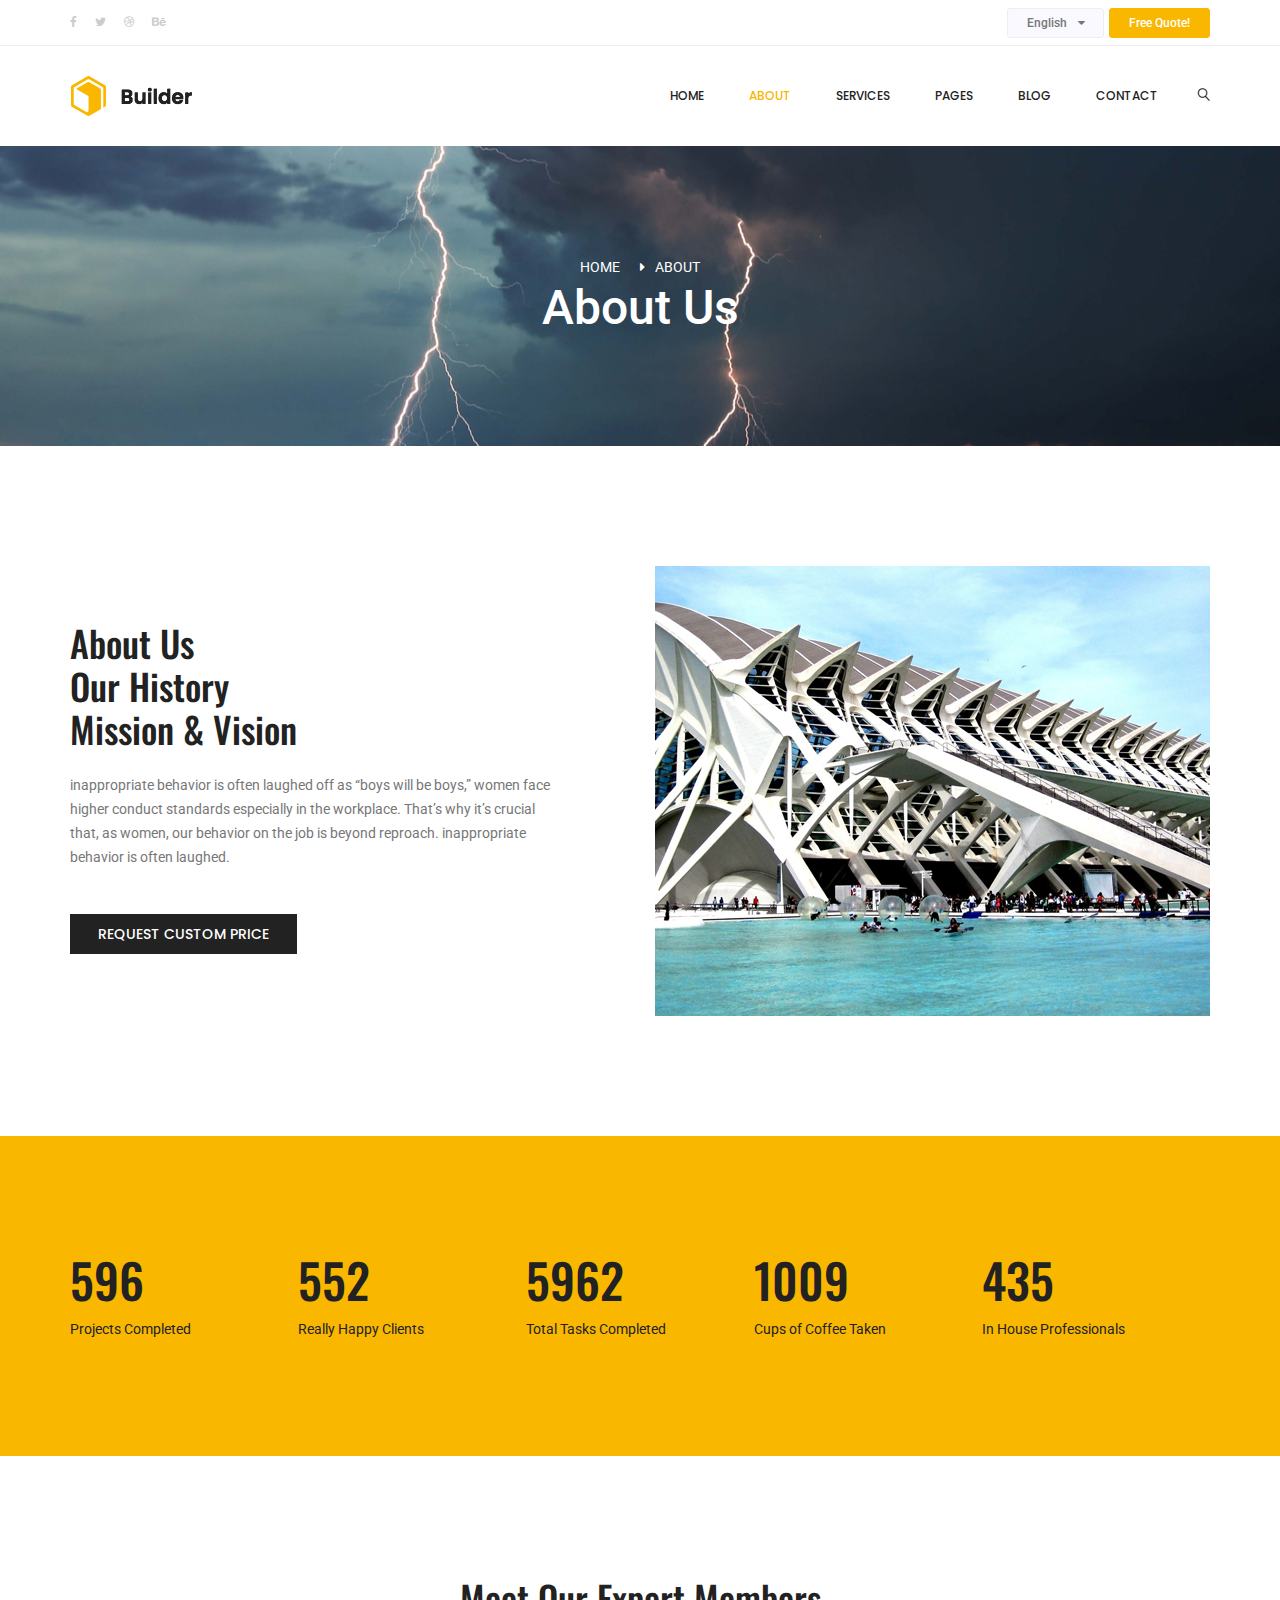
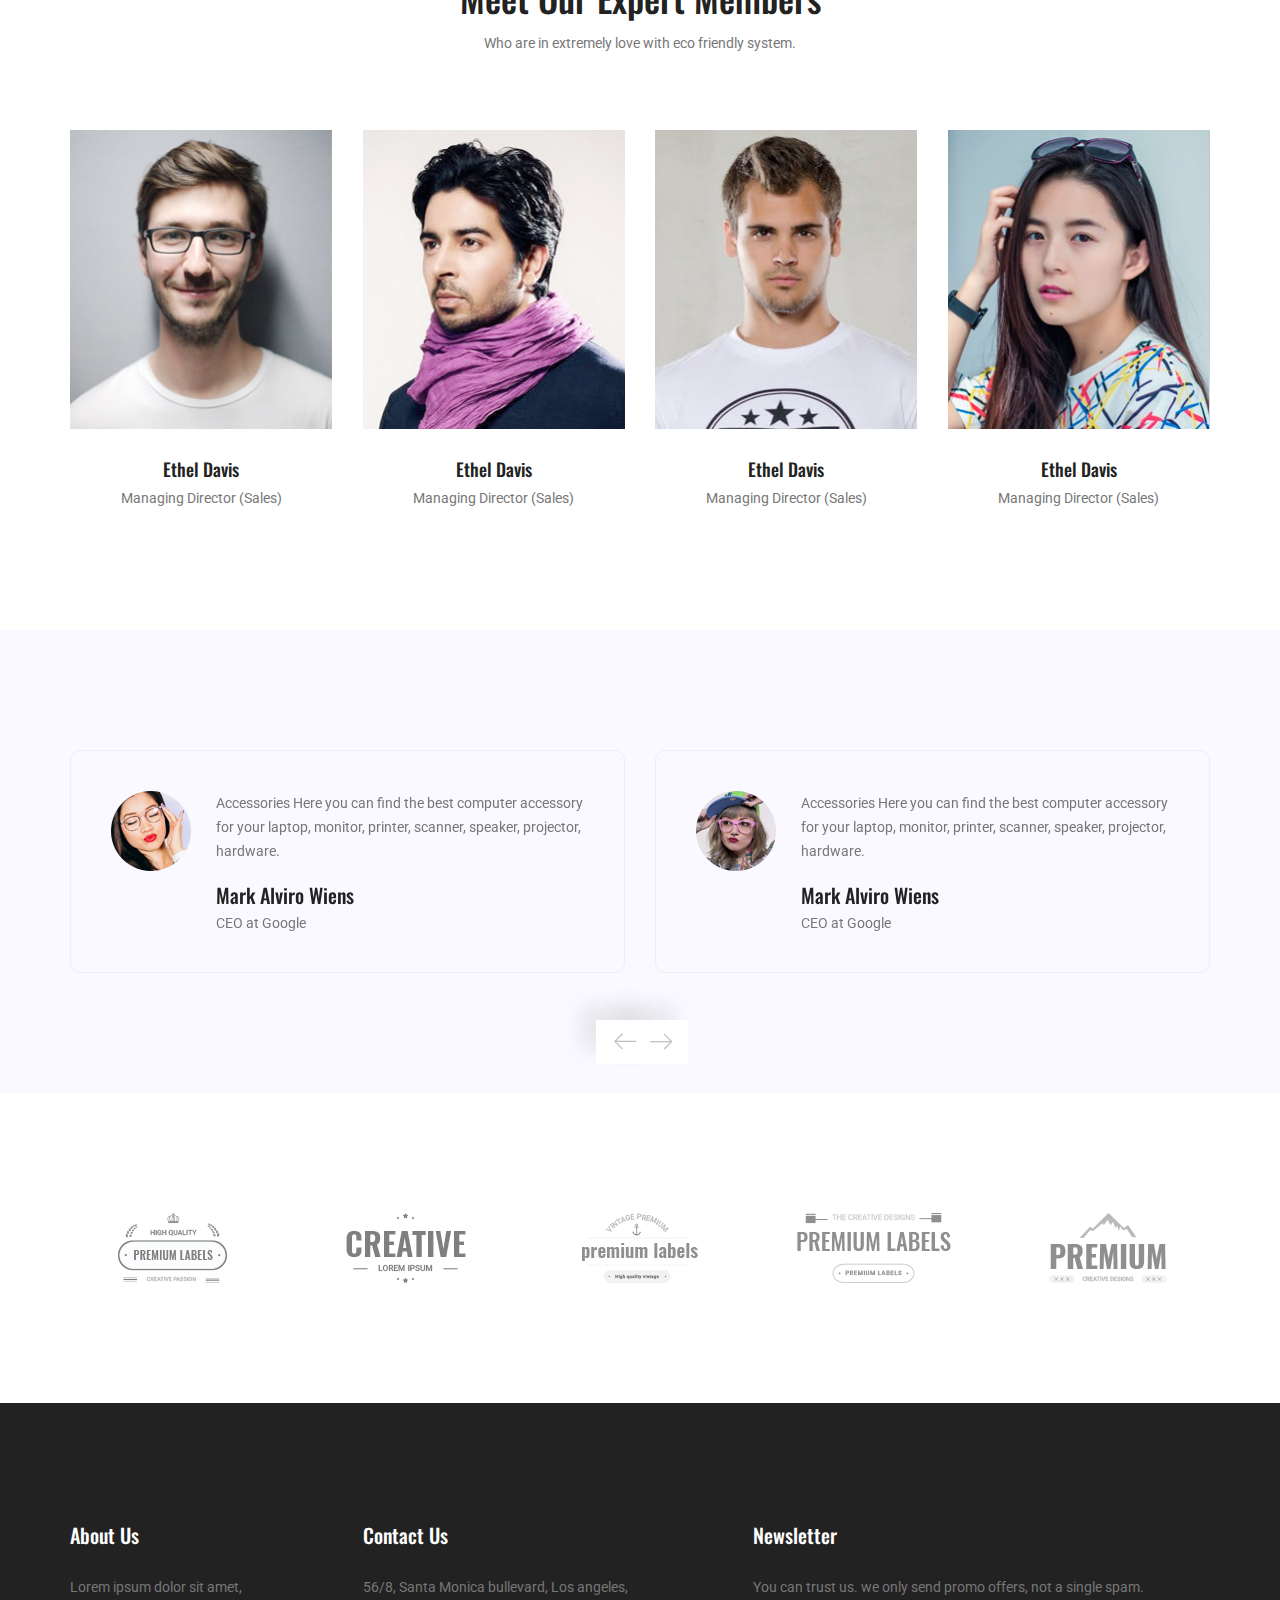
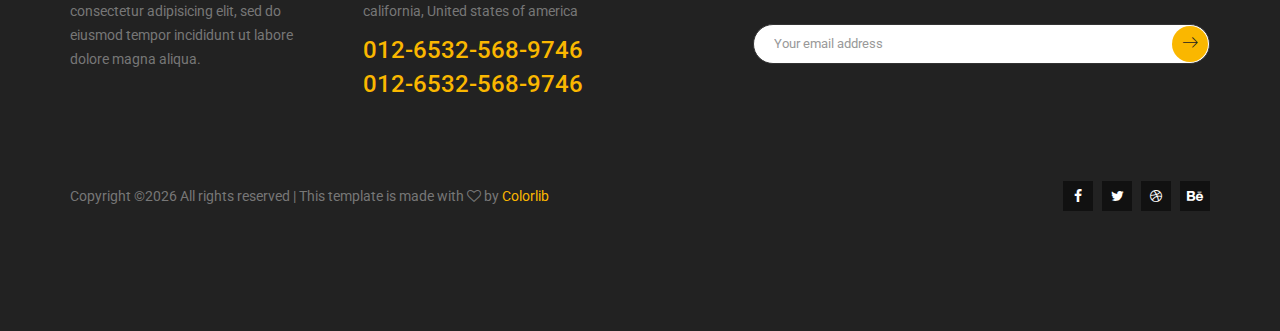
<file: new_themes/builder/about-us.html>
<!doctype html>
<html lang="en">
    <head>
        <!-- Required meta tags -->
        <meta charset="utf-8">
        <meta name="viewport" content="width=device-width, initial-scale=1, shrink-to-fit=no">
        <link rel="icon" href="img/favicon.png" type="image/png">
        <title>Builder Construction Multi</title>
        <!-- Bootstrap CSS -->
        <link rel="stylesheet" href="css/bootstrap.css">
        <link rel="stylesheet" href="vendors/linericon/style.css">
        <link rel="stylesheet" href="css/font-awesome.min.css">
        <link rel="stylesheet" href="vendors/owl-carousel/owl.carousel.min.css">
        <link rel="stylesheet" href="vendors/lightbox/simpleLightbox.css">
        <link rel="stylesheet" href="vendors/nice-select/css/nice-select.css">
        <link rel="stylesheet" href="vendors/animate-css/animate.css">
        <!-- main css -->
        <link rel="stylesheet" href="css/style.css">
        <link rel="stylesheet" href="css/responsive.css">
    </head>
    <body>
        
        <!--================Header Menu Area =================-->
        <header class="header_area">
           	<div class="top_menu row m0">
           		<div class="container">
					<div class="float-left">
						<ul class="list header_social">
							<li><a href="#"><i class="fa fa-facebook"></i></a></li>
							<li><a href="#"><i class="fa fa-twitter"></i></a></li>
							<li><a href="#"><i class="fa fa-dribbble"></i></a></li>
							<li><a href="#"><i class="fa fa-behance"></i></a></li>
						</ul>
					</div>
					<div class="float-right">
						<select class="lan_pack">
							<option value="1">English</option>
							<option value="1">Bangla</option>
							<option value="1">Indian</option>
							<option value="1">Aus</option>
						</select>
						<a class="dn_btn" href="#">Free Quote!</a>
					</div>
           		</div>	
           	</div>	
            <div class="main_menu">
            	<nav class="navbar navbar-expand-lg navbar-light">
					<div class="container">
						<!-- Brand and toggle get grouped for better mobile display -->
						<a class="navbar-brand logo_h" href="index.html"><img src="img/logo.png" alt=""></a>
						<button class="navbar-toggler" type="button" data-toggle="collapse" data-target="#navbarSupportedContent" aria-controls="navbarSupportedContent" aria-expanded="false" aria-label="Toggle navigation">
							<span class="icon-bar"></span>
							<span class="icon-bar"></span>
							<span class="icon-bar"></span>
						</button>
						<!-- Collect the nav links, forms, and other content for toggling -->
						<div class="collapse navbar-collapse offset" id="navbarSupportedContent">
							<ul class="nav navbar-nav menu_nav ml-auto">
								<li class="nav-item"><a class="nav-link" href="index.html">Home</a></li> 
								<li class="nav-item active"><a class="nav-link" href="about-us.html">About</a></li> 
								<li class="nav-item"><a class="nav-link" href="service.html">Services</a>
								<li class="nav-item submenu dropdown">
									<a href="#" class="nav-link dropdown-toggle" data-toggle="dropdown" role="button" aria-haspopup="true" aria-expanded="false">Pages</a>
									<ul class="dropdown-menu">
										<li class="nav-item"><a class="nav-link" href="projects.html">Projects</a>
										<li class="nav-item"><a class="nav-link" href="elements.html">Elements</a></li>
									</ul>
								</li> 
								<li class="nav-item submenu dropdown">
									<a href="#" class="nav-link dropdown-toggle" data-toggle="dropdown" role="button" aria-haspopup="true" aria-expanded="false">Blog</a>
									<ul class="dropdown-menu">
										<li class="nav-item"><a class="nav-link" href="blog.html">Blog</a></li>
										<li class="nav-item"><a class="nav-link" href="single-blog.html">Blog Details</a></li>
									</ul>
								</li> 

								<li class="nav-item"><a class="nav-link" href="contact.html">Contact</a></li>
							</ul>
							<ul class="nav navbar-nav navbar-right">
								<li class="nav-item"><a href="#" class="search"><i class="lnr lnr-magnifier"></i></a></li>
							</ul>
						</div> 
					</div>
            	</nav>
            </div>
        </header>
        <!--================Header Menu Area =================-->
        
        <!--================Home Banner Area =================-->
        <section class="banner_area">
            <div class="banner_inner d-flex align-items-center">
            	<div class="overlay bg-parallax" data-stellar-ratio="0.9" data-stellar-vertical-offset="0" data-background=""></div>
				<div class="container">
					<div class="banner_content text-center">
						<div class="page_link">
							<a href="index.html">Home</a>
							<a href="about-us.html">About</a>
						</div>
						<h2>About Us</h2>
					</div>
				</div>
            </div>
        </section>
        <!--================End Home Banner Area =================-->
        
        <!--================About Area =================-->
        <section class="about_area p_120">
        	<div class="container">
        		<div class="row about_inner">
        			<div class="col-lg-6">
        				<div class="ab_left_text">
        					<h4>About Us <br />Our History <br />Mission & Vision</h4>
        					<p>inappropriate behavior is often laughed off as “boys will be boys,” women face higher conduct standards especially in the workplace. That’s why it’s crucial that, as women, our behavior on the job is beyond reproach. inappropriate behavior is often laughed.</p>
        					<a class="ab_btn" href="#">Request Custom Price</a>
        				</div>
        			</div>
        			<div class="col-lg-6">
        				<div class="ab_img">
        					<img class="img-fluid" src="img/about-1.jpg" alt="">
        				</div>
        			</div>
        		</div>
        	</div>
        </section>
        <!--================End About Area =================-->
        
        <!--================Counter Area =================-->
        <section class="counter_area">
        	<div class="container">
        		<div class="row m0 counter_inner">
        			<div class="counter_item">
        				<h4 class="counter">596</h4>
        				<p>Projects Completed</p>
        			</div>
        			<div class="counter_item">
        				<h4 class="counter">552</h4>
        				<p>Really Happy Clients</p>
        			</div>
        			<div class="counter_item">
        				<h4 class="counter">5962</h4>
        				<p>Total Tasks Completed</p>
        			</div>
        			<div class="counter_item">
        				<h4 class="counter">1009</h4>
        				<p>Cups of Coffee Taken</p>
        			</div>
        			<div class="counter_item">
        				<h4 class="counter">435</h4>
        				<p>In House Professionals</p>
        			</div>
        		</div>
        	</div>
        </section>
        <!--================End Counter Area =================-->
        
        <!--================Team Area =================-->
        <section class="team_area p_120">
        	<div class="container">
        		<div class="main_title">
        			<h2>Meet Our Expert Members</h2>
        			<p>Who are in extremely love with eco friendly system.</p>
        		</div>
        		<div class="row team_inner">
        			<div class="col-lg-3 col-sm-6">
        				<div class="team_item">
        					<div class="team_img">
        						<img class="img-fluid" src="img/team/team-1.jpg" alt="">
        						<div class="hover">
        							<a href="#"><i class="fa fa-facebook"></i></a>
        							<a href="#"><i class="fa fa-twitter"></i></a>
        							<a href="#"><i class="fa fa-linkedin"></i></a>
        						</div>
        					</div>
        					<div class="team_name">
        						<h4>Ethel Davis</h4>
        						<p>Managing Director (Sales)</p>
        					</div>
        				</div>
        			</div>
        			<div class="col-lg-3 col-sm-6">
        				<div class="team_item">
        					<div class="team_img">
        						<img class="img-fluid" src="img/team/team-2.jpg" alt="">
        						<div class="hover">
        							<a href="#"><i class="fa fa-facebook"></i></a>
        							<a href="#"><i class="fa fa-twitter"></i></a>
        							<a href="#"><i class="fa fa-linkedin"></i></a>
        						</div>
        					</div>
        					<div class="team_name">
        						<h4>Ethel Davis</h4>
        						<p>Managing Director (Sales)</p>
        					</div>
        				</div>
        			</div>
        			<div class="col-lg-3 col-sm-6">
        				<div class="team_item">
        					<div class="team_img">
        						<img class="img-fluid" src="img/team/team-3.jpg" alt="">
        						<div class="hover">
        							<a href="#"><i class="fa fa-facebook"></i></a>
        							<a href="#"><i class="fa fa-twitter"></i></a>
        							<a href="#"><i class="fa fa-linkedin"></i></a>
        						</div>
        					</div>
        					<div class="team_name">
        						<h4>Ethel Davis</h4>
        						<p>Managing Director (Sales)</p>
        					</div>
        				</div>
        			</div>
        			<div class="col-lg-3 col-sm-6">
        				<div class="team_item">
        					<div class="team_img">
        						<img class="img-fluid" src="img/team/team-4.jpg" alt="">
        						<div class="hover">
        							<a href="#"><i class="fa fa-facebook"></i></a>
        							<a href="#"><i class="fa fa-twitter"></i></a>
        							<a href="#"><i class="fa fa-linkedin"></i></a>
        						</div>
        					</div>
        					<div class="team_name">
        						<h4>Ethel Davis</h4>
        						<p>Managing Director (Sales)</p>
        					</div>
        				</div>
        			</div>
        		</div>
        	</div>
        </section>
        <!--================End Team Area =================-->
        
        <!--================Testimonials Area =================-->
        <section class="testimonials_area p_120">
        	<div class="container">
        		<div class="testi_slider owl-carousel">
        			<div class="item">
        				<div class="testi_item">
							<div class="media">
								<div class="d-flex">
									<img src="img/testimonials/testi-1.png" alt="">
								</div>
								<div class="media-body">
									<p>Accessories Here you can find the best computer accessory for your laptop, monitor, printer, scanner, speaker, projector, hardware.</p>
									<h4>Mark Alviro Wiens</h4>
									<h5>CEO at Google</h5>
								</div>
							</div>
        				</div>
        			</div>
        			<div class="item">
        				<div class="testi_item">
							<div class="media">
								<div class="d-flex">
									<img src="img/testimonials/testi-2.png" alt="">
								</div>
								<div class="media-body">
									<p>Accessories Here you can find the best computer accessory for your laptop, monitor, printer, scanner, speaker, projector, hardware.</p>
									<h4>Mark Alviro Wiens</h4>
									<h5>CEO at Google</h5>
								</div>
							</div>
        				</div>
        			</div>
        		</div>
        	</div>
        </section>
        <!--================End Testimonials Area =================-->
        
        <!--================Clients Logo Area =================-->
        <section class="clients_logo_area p_120">
        	<div class="container">
        		<div class="clients_slider owl-carousel">
        			<div class="item">
        				<img src="img/clients-logo/c-logo-1.png" alt="">
        			</div>
        			<div class="item">
        				<img src="img/clients-logo/c-logo-2.png" alt="">
        			</div>
        			<div class="item">
        				<img src="img/clients-logo/c-logo-3.png" alt="">
        			</div>
        			<div class="item">
        				<img src="img/clients-logo/c-logo-4.png" alt="">
        			</div>
        			<div class="item">
        				<img src="img/clients-logo/c-logo-5.png" alt="">
        			</div>
        		</div>
        	</div>
        </section>
        <!--================End Clients Logo Area =================-->
        
        <!--================ start footer Area  =================-->	
        <footer class="footer-area p_120">
            <div class="container">
                <div class="row">
                    <div class="col-lg-3  col-md-6 col-sm-6">
                        <div class="single-footer-widget ab_wd">
                            <h6 class="footer_title">About Us</h6>
                            <p>Lorem ipsum dolor sit amet, consectetur adipisicing elit, sed do eiusmod tempor incididunt ut labore dolore magna aliqua.</p>
                        </div>
                    </div>
                    <div class="col-lg-3 col-md-6 col-sm-6">
                        <div class="single-footer-widget contact_wd">
                            <h6 class="footer_title">Contact Us</h6>
                            <p>56/8, Santa Monica bullevard, Los angeles, california, United states of america</p>	
                            <a href="tel:01265325689746">012-6532-568-9746</a>			
                            <a href="tel:01265325689746">012-6532-568-9746</a>			
                        </div>
                    </div>							
                    <div class="col-lg-5 col-md-6 col-sm-6 offset-lg-1">
                        <div class="single-footer-widget">
                            <h6 class="footer_title">Newsletter</h6>
                            <p>You can trust us. we only send promo offers, not a single spam.</p>		
                            <div id="mc_embed_signup">
                                <form target="_blank" action="https://spondonit.us12.list-manage.com/subscribe/post?u=1462626880ade1ac87bd9c93a&amp;id=92a4423d01" method="get" class="subscribe_form relative">
                                    <div class="input-group d-flex flex-row">
                                        <input name="EMAIL" placeholder="Your email address" onfocus="this.placeholder = ''" onblur="this.placeholder = 'Email Address '" required="" type="email">
                                        <button class="btn sub-btn"><span class="lnr lnr-arrow-right"></span></button>		
                                    </div>									
                                    <div class="mt-10 info"></div>
                                </form>
                            </div>
                        </div>
                    </div>
                </div>
                <div class="row footer-bottom d-flex justify-content-between align-items-center">
                    <p class="col-lg-8 col-md-8 footer-text m-0"><!-- Link back to Colorlib can't be removed. Template is licensed under CC BY 3.0. -->
Copyright &copy;<script>document.write(new Date().getFullYear());</script> All rights reserved | This template is made with <i class="fa fa-heart-o" aria-hidden="true"></i> by <a href="https://colorlib.com" target="_blank">Colorlib</a>
<!-- Link back to Colorlib can't be removed. Template is licensed under CC BY 3.0. --></p>
                    <div class="col-lg-4 col-md-4 footer-social">
                        <a href="#"><i class="fa fa-facebook"></i></a>
                        <a href="#"><i class="fa fa-twitter"></i></a>
                        <a href="#"><i class="fa fa-dribbble"></i></a>
                        <a href="#"><i class="fa fa-behance"></i></a>
                    </div>
                </div>
            </div>
        </footer>
		<!--================ End footer Area  =================-->
        
        
        
        
        <!-- Optional JavaScript -->
        <!-- jQuery first, then Popper.js, then Bootstrap JS -->
        <script src="js/jquery-3.2.1.min.js"></script>
        <script src="js/popper.js"></script>
        <script src="js/bootstrap.min.js"></script>
        <script src="js/stellar.js"></script>
        <script src="vendors/lightbox/simpleLightbox.min.js"></script>
        <script src="vendors/nice-select/js/jquery.nice-select.min.js"></script>
        <script src="vendors/isotope/imagesloaded.pkgd.min.js"></script>
        <script src="vendors/isotope/isotope-min.js"></script>
        <script src="vendors/owl-carousel/owl.carousel.min.js"></script>
        <script src="js/jquery.ajaxchimp.min.js"></script>
        <script src="vendors/counter-up/jquery.waypoints.min.js"></script>
        <script src="vendors/counter-up/jquery.counterup.js"></script>
        <script src="js/mail-script.js"></script>
        <script src="js/theme.js"></script>
    </body>
</html>
</file>
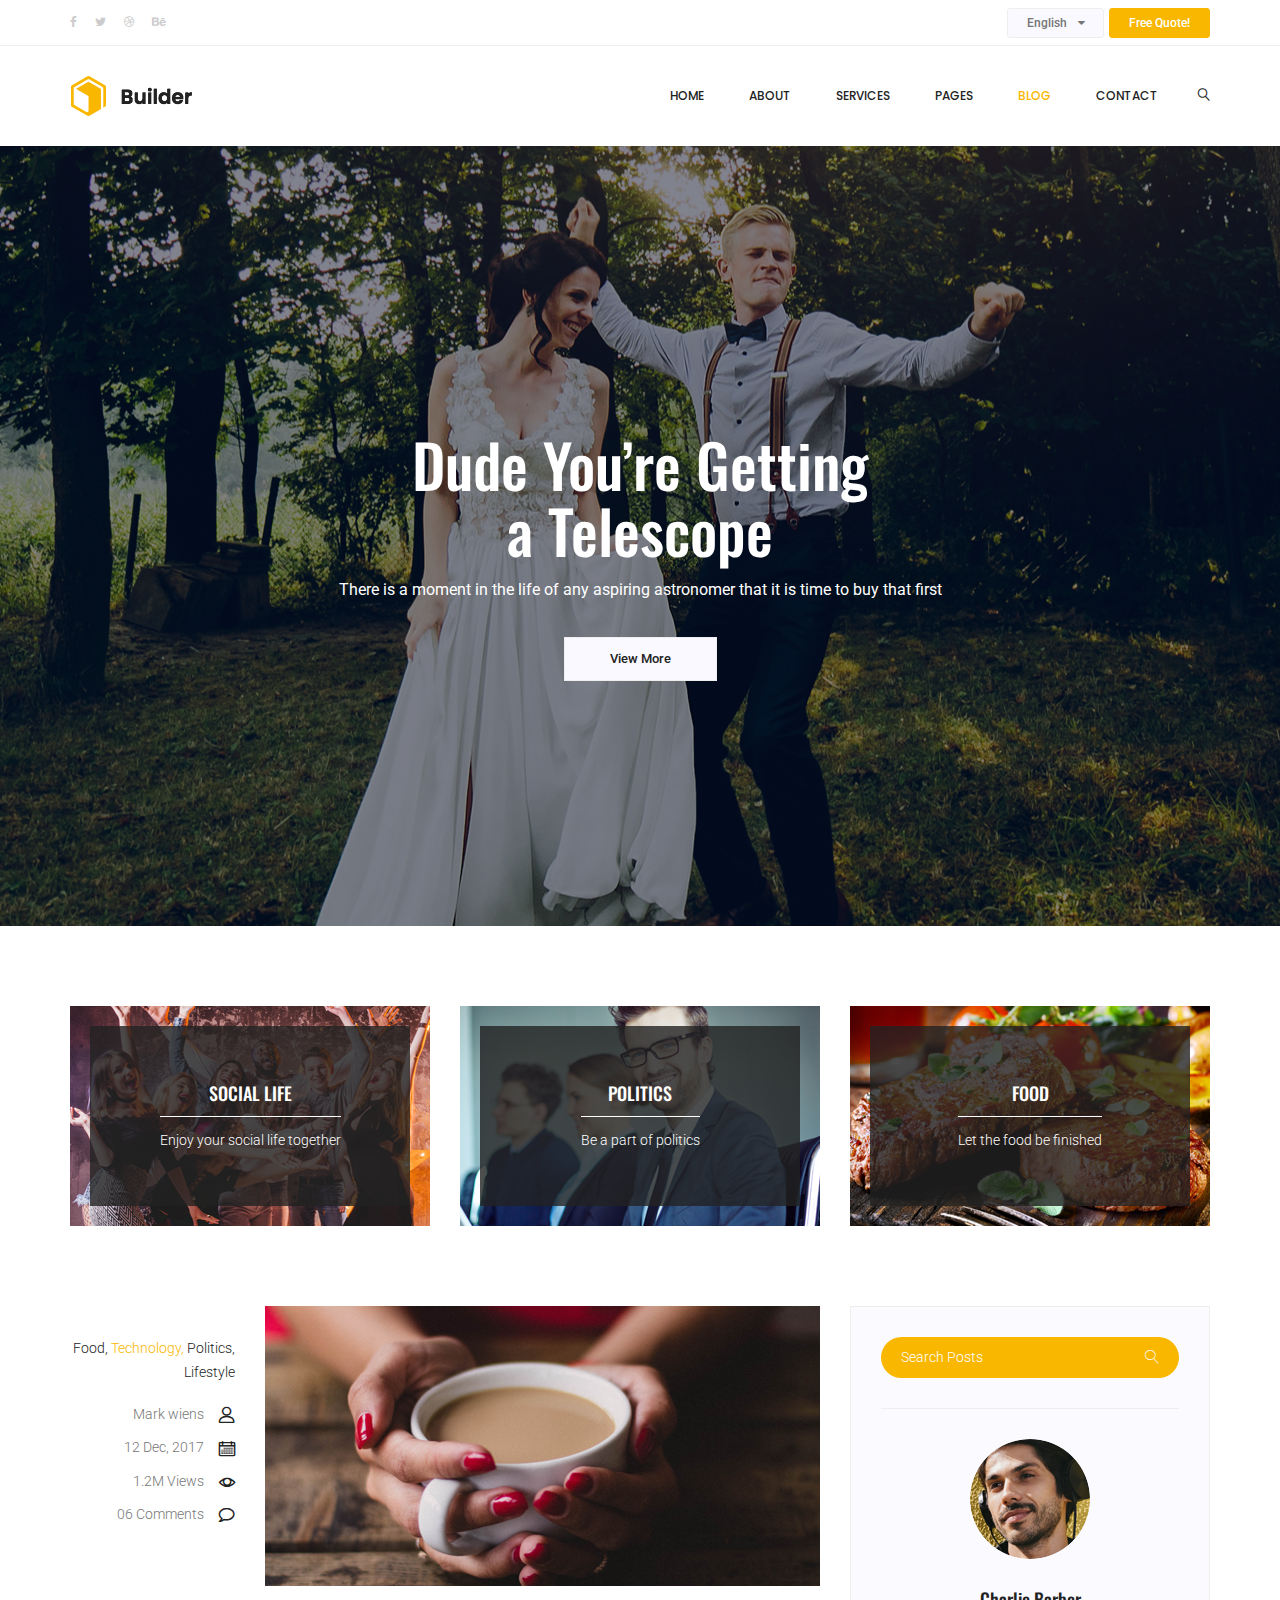
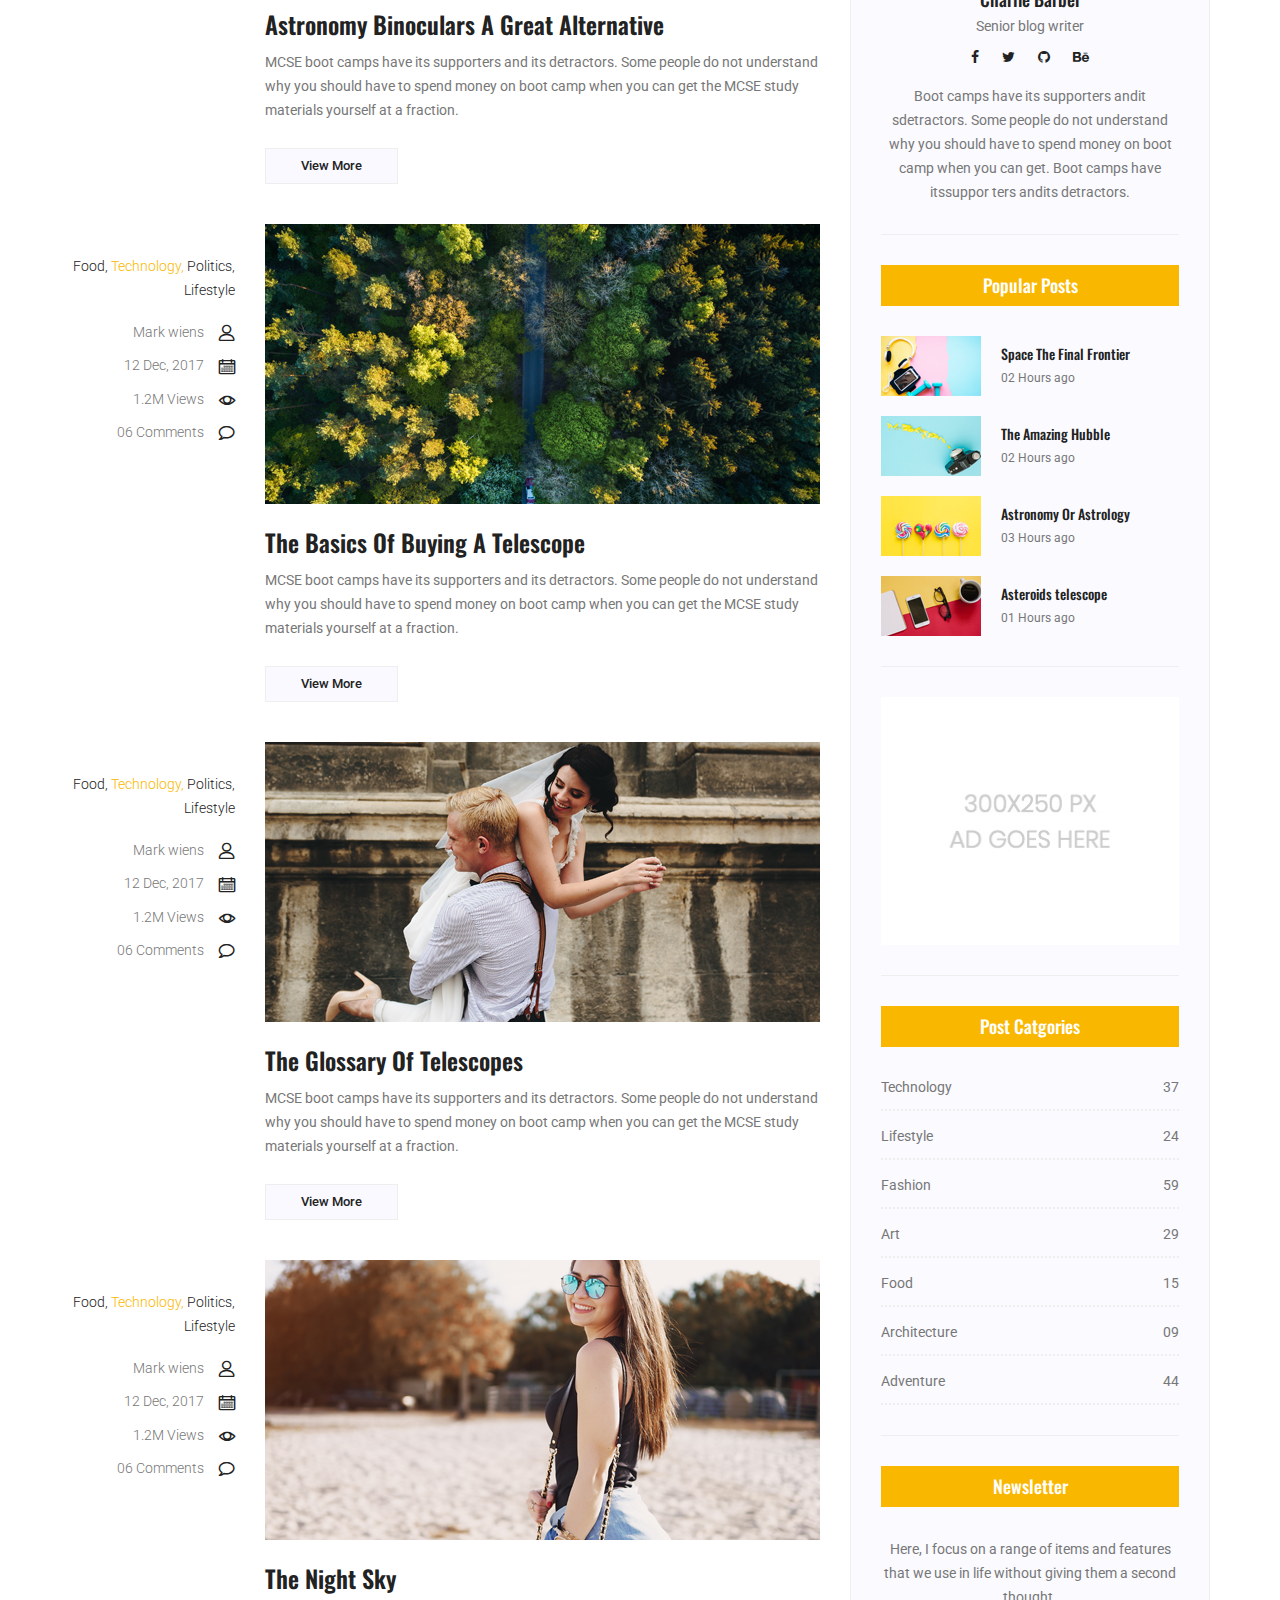
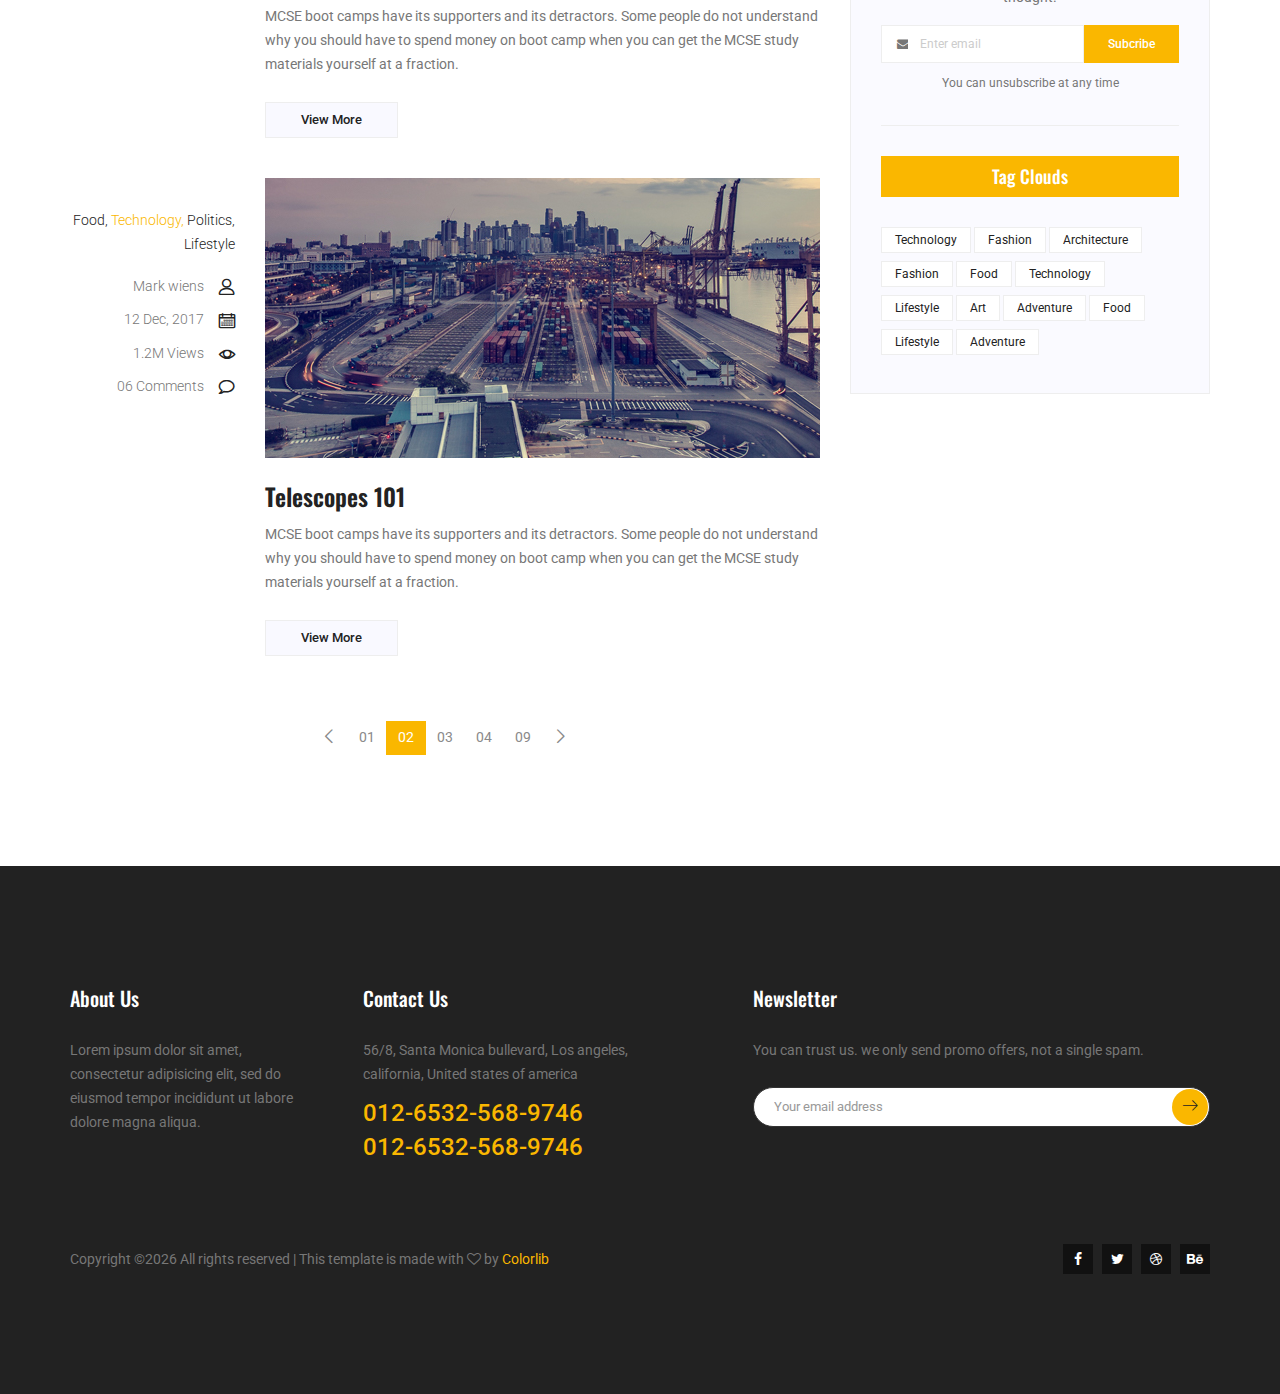
<file: new_themes/builder/blog.html>
<!doctype html>
<html lang="en">
    <head>
        <!-- Required meta tags -->
        <meta charset="utf-8">
        <meta name="viewport" content="width=device-width, initial-scale=1, shrink-to-fit=no">
        <link rel="icon" href="img/favicon.png" type="image/png">
        <title>Builder Construction Multi</title>
        <!-- Bootstrap CSS -->
        <link rel="stylesheet" href="css/bootstrap.css">
        <link rel="stylesheet" href="vendors/linericon/style.css">
        <link rel="stylesheet" href="css/font-awesome.min.css">
        <link rel="stylesheet" href="vendors/owl-carousel/owl.carousel.min.css">
        <link rel="stylesheet" href="vendors/lightbox/simpleLightbox.css">
        <link rel="stylesheet" href="vendors/nice-select/css/nice-select.css">
        <link rel="stylesheet" href="vendors/animate-css/animate.css">
        <!-- main css -->
        <link rel="stylesheet" href="css/style.css">
        <link rel="stylesheet" href="css/responsive.css">
    </head>
    <body>
        
        <!--================Header Menu Area =================-->
        <header class="header_area">
           	<div class="top_menu row m0">
           		<div class="container">
					<div class="float-left">
						<ul class="list header_social">
							<li><a href="#"><i class="fa fa-facebook"></i></a></li>
							<li><a href="#"><i class="fa fa-twitter"></i></a></li>
							<li><a href="#"><i class="fa fa-dribbble"></i></a></li>
							<li><a href="#"><i class="fa fa-behance"></i></a></li>
						</ul>
					</div>
					<div class="float-right">
						<select class="lan_pack">
							<option value="1">English</option>
							<option value="1">Bangla</option>
							<option value="1">Indian</option>
							<option value="1">Aus</option>
						</select>
						<a class="dn_btn" href="#">Free Quote!</a>
					</div>
           		</div>	
           	</div>	
            <div class="main_menu">
            	<nav class="navbar navbar-expand-lg navbar-light">
					<div class="container">
						<!-- Brand and toggle get grouped for better mobile display -->
						<a class="navbar-brand logo_h" href="index.html"><img src="img/logo.png" alt=""></a>
						<button class="navbar-toggler" type="button" data-toggle="collapse" data-target="#navbarSupportedContent" aria-controls="navbarSupportedContent" aria-expanded="false" aria-label="Toggle navigation">
							<span class="icon-bar"></span>
							<span class="icon-bar"></span>
							<span class="icon-bar"></span>
						</button>
						<!-- Collect the nav links, forms, and other content for toggling -->
						<div class="collapse navbar-collapse offset" id="navbarSupportedContent">
							<ul class="nav navbar-nav menu_nav ml-auto">
								<li class="nav-item"><a class="nav-link" href="index.html">Home</a></li> 
								<li class="nav-item"><a class="nav-link" href="about-us.html">About</a></li> 
								<li class="nav-item"><a class="nav-link" href="service.html">Services</a>
								<li class="nav-item submenu dropdown">
									<a href="#" class="nav-link dropdown-toggle" data-toggle="dropdown" role="button" aria-haspopup="true" aria-expanded="false">Pages</a>
									<ul class="dropdown-menu">
										<li class="nav-item"><a class="nav-link" href="projects.html">Projects</a>
										<li class="nav-item"><a class="nav-link" href="elements.html">Elements</a></li>
									</ul>
								</li> 
								<li class="nav-item submenu dropdown active">
									<a href="#" class="nav-link dropdown-toggle" data-toggle="dropdown" role="button" aria-haspopup="true" aria-expanded="false">Blog</a>
									<ul class="dropdown-menu">
										<li class="nav-item"><a class="nav-link" href="blog.html">Blog</a></li>
										<li class="nav-item"><a class="nav-link" href="single-blog.html">Blog Details</a></li>
									</ul>
								</li> 

								<li class="nav-item"><a class="nav-link" href="contact.html">Contact</a></li>
							</ul>
							<ul class="nav navbar-nav navbar-right">
								<li class="nav-item"><a href="#" class="search"><i class="lnr lnr-magnifier"></i></a></li>
							</ul>
						</div> 
					</div>
            	</nav>
            </div>
        </header>
        <!--================Header Menu Area =================-->
        
        <!--================Home Banner Area =================-->
        <section class="home_banner_area blog_banner">
            <div class="banner_inner d-flex align-items-center">
            	<div class="overlay bg-parallax" data-stellar-ratio="0.9" data-stellar-vertical-offset="0" data-background=""></div>
				<div class="container">
					<div class="blog_b_text text-center">
						<h2>Dude You’re Getting <br /> a Telescope</h2>
						<p>There is a moment in the life of any aspiring astronomer that it is time to buy that first</p>
						<a class="white_bg_btn" href="#">View More</a>
					</div>
				</div>
            </div>
        </section>
        <!--================End Home Banner Area =================-->
        
        <!--================Blog Categorie Area =================-->
        <section class="blog_categorie_area">
            <div class="container">
                <div class="row">
                    <div class="col-lg-4">
                        <div class="categories_post">
                            <img src="img/blog/cat-post/cat-post-3.jpg" alt="post">
                            <div class="categories_details">
                                <div class="categories_text">
                                    <a href="blog-details.html"><h5>Social Life</h5></a>
                                    <div class="border_line"></div>
                                    <p>Enjoy your social life together</p>
                                </div>
                            </div>
                        </div>
                    </div>
                    <div class="col-lg-4">
                        <div class="categories_post">
                            <img src="img/blog/cat-post/cat-post-2.jpg" alt="post">
                            <div class="categories_details">
                                <div class="categories_text">
                                    <a href="blog-details.html"><h5>Politics</h5></a>
                                    <div class="border_line"></div>
                                    <p>Be a part of politics</p>
                                </div>
                            </div>
                        </div>
                    </div>
                    <div class="col-lg-4">
                        <div class="categories_post">
                            <img src="img/blog/cat-post/cat-post-1.jpg" alt="post">
                            <div class="categories_details">
                                <div class="categories_text">
                                    <a href="blog-details.html"><h5>Food</h5></a>
                                    <div class="border_line"></div>
                                    <p>Let the food be finished</p>
                                </div>
                            </div>
                        </div>
                    </div>
                </div>
            </div>
        </section>
        <!--================Blog Categorie Area =================-->
        
        <!--================Blog Area =================-->
        <section class="blog_area">
            <div class="container">
                <div class="row">
                    <div class="col-lg-8">
                        <div class="blog_left_sidebar">
                            <article class="row blog_item">
                               <div class="col-md-3">
                                   <div class="blog_info text-right">
                                        <div class="post_tag">
                                            <a href="#">Food,</a>
                                            <a class="active" href="#">Technology,</a>
                                            <a href="#">Politics,</a>
                                            <a href="#">Lifestyle</a>
                                        </div>
                                        <ul class="blog_meta list">
                                            <li><a href="#">Mark wiens<i class="lnr lnr-user"></i></a></li>
                                            <li><a href="#">12 Dec, 2017<i class="lnr lnr-calendar-full"></i></a></li>
                                            <li><a href="#">1.2M Views<i class="lnr lnr-eye"></i></a></li>
                                            <li><a href="#">06 Comments<i class="lnr lnr-bubble"></i></a></li>
                                        </ul>
                                    </div>
                               </div>
                                <div class="col-md-9">
                                    <div class="blog_post">
                                        <img src="img/blog/main-blog/m-blog-1.jpg" alt="">
                                        <div class="blog_details">
                                            <a href="single-blog.html"><h2>Astronomy Binoculars A Great Alternative</h2></a>
                                            <p>MCSE boot camps have its supporters and its detractors. Some people do not understand why you should have to spend money on boot camp when you can get the MCSE study materials yourself at a fraction.</p>
                                            <a href="single-blog.html" class="white_bg_btn">View More</a>
                                        </div>
                                    </div>
                                </div>
                            </article>
                            <article class="row blog_item">
                               <div class="col-md-3">
                                   <div class="blog_info text-right">
                                        <div class="post_tag">
                                            <a href="#">Food,</a>
                                            <a class="active" href="#">Technology,</a>
                                            <a href="#">Politics,</a>
                                            <a href="#">Lifestyle</a>
                                        </div>
                                        <ul class="blog_meta list">
                                            <li><a href="#">Mark wiens<i class="lnr lnr-user"></i></a></li>
                                            <li><a href="#">12 Dec, 2017<i class="lnr lnr-calendar-full"></i></a></li>
                                            <li><a href="#">1.2M Views<i class="lnr lnr-eye"></i></a></li>
                                            <li><a href="#">06 Comments<i class="lnr lnr-bubble"></i></a></li>
                                        </ul>
                                    </div>
                               </div>
                                <div class="col-md-9">
                                    <div class="blog_post">
                                        <img src="img/blog/main-blog/m-blog-2.jpg" alt="">
                                        <div class="blog_details">
                                            <a href="single-blog.html"><h2>The Basics Of Buying A Telescope</h2></a>
                                            <p>MCSE boot camps have its supporters and its detractors. Some people do not understand why you should have to spend money on boot camp when you can get the MCSE study materials yourself at a fraction.</p>
                                            <a href="single-blog.html" class="white_bg_btn">View More</a>
                                        </div>
                                    </div>
                                </div>
                            </article>
                            <article class="row blog_item">
                               <div class="col-md-3">
                                   <div class="blog_info text-right">
                                        <div class="post_tag">
                                            <a href="#">Food,</a>
                                            <a class="active" href="#">Technology,</a>
                                            <a href="#">Politics,</a>
                                            <a href="#">Lifestyle</a>
                                        </div>
                                        <ul class="blog_meta list">
                                            <li><a href="#">Mark wiens<i class="lnr lnr-user"></i></a></li>
                                            <li><a href="#">12 Dec, 2017<i class="lnr lnr-calendar-full"></i></a></li>
                                            <li><a href="#">1.2M Views<i class="lnr lnr-eye"></i></a></li>
                                            <li><a href="#">06 Comments<i class="lnr lnr-bubble"></i></a></li>
                                        </ul>
                                    </div>
                               </div>
                                <div class="col-md-9">
                                    <div class="blog_post">
                                        <img src="img/blog/main-blog/m-blog-3.jpg" alt="">
                                        <div class="blog_details">
                                            <a href="single-blog.html"><h2>The Glossary Of Telescopes</h2></a>
                                            <p>MCSE boot camps have its supporters and its detractors. Some people do not understand why you should have to spend money on boot camp when you can get the MCSE study materials yourself at a fraction.</p>
                                            <a href="single-blog.html" class="white_bg_btn">View More</a>
                                        </div>
                                    </div>
                                </div>
                            </article>
                            <article class="row blog_item">
                               <div class="col-md-3">
                                   <div class="blog_info text-right">
                                        <div class="post_tag">
                                            <a href="#">Food,</a>
                                            <a class="active" href="#">Technology,</a>
                                            <a href="#">Politics,</a>
                                            <a href="#">Lifestyle</a>
                                        </div>
                                        <ul class="blog_meta list">
                                            <li><a href="#">Mark wiens<i class="lnr lnr-user"></i></a></li>
                                            <li><a href="#">12 Dec, 2017<i class="lnr lnr-calendar-full"></i></a></li>
                                            <li><a href="#">1.2M Views<i class="lnr lnr-eye"></i></a></li>
                                            <li><a href="#">06 Comments<i class="lnr lnr-bubble"></i></a></li>
                                        </ul>
                                    </div>
                               </div>
                                <div class="col-md-9">
                                    <div class="blog_post">
                                        <img src="img/blog/main-blog/m-blog-4.jpg" alt="">
                                        <div class="blog_details">
                                            <a href="single-blog.html"><h2>The Night Sky</h2></a>
                                            <p>MCSE boot camps have its supporters and its detractors. Some people do not understand why you should have to spend money on boot camp when you can get the MCSE study materials yourself at a fraction.</p>
                                            <a href="single-blog.html" class="white_bg_btn">View More</a>
                                        </div>
                                    </div>
                                </div>
                            </article>
                            <article class="row blog_item">
                               <div class="col-md-3">
                                   <div class="blog_info text-right">
                                        <div class="post_tag">
                                            <a href="#">Food,</a>
                                            <a class="active" href="#">Technology,</a>
                                            <a href="#">Politics,</a>
                                            <a href="#">Lifestyle</a>
                                        </div>
                                        <ul class="blog_meta list">
                                            <li><a href="#">Mark wiens<i class="lnr lnr-user"></i></a></li>
                                            <li><a href="#">12 Dec, 2017<i class="lnr lnr-calendar-full"></i></a></li>
                                            <li><a href="#">1.2M Views<i class="lnr lnr-eye"></i></a></li>
                                            <li><a href="#">06 Comments<i class="lnr lnr-bubble"></i></a></li>
                                        </ul>
                                    </div>
                               </div>
                                <div class="col-md-9">
                                    <div class="blog_post">
                                        <img src="img/blog/main-blog/m-blog-5.jpg" alt="">
                                        <div class="blog_details">
                                            <a href="single-blog.html"><h2>Telescopes 101</h2></a>
                                            <p>MCSE boot camps have its supporters and its detractors. Some people do not understand why you should have to spend money on boot camp when you can get the MCSE study materials yourself at a fraction.</p>
                                            <a href="single-blog.html" class="white_bg_btn">View More</a>
                                        </div>
                                    </div>
                                </div>
                            </article>
                            <nav class="blog-pagination justify-content-center d-flex">
		                        <ul class="pagination">
		                            <li class="page-item">
		                                <a href="#" class="page-link" aria-label="Previous">
		                                    <span aria-hidden="true">
		                                        <span class="lnr lnr-chevron-left"></span>
		                                    </span>
		                                </a>
		                            </li>
		                            <li class="page-item"><a href="#" class="page-link">01</a></li>
		                            <li class="page-item active"><a href="#" class="page-link">02</a></li>
		                            <li class="page-item"><a href="#" class="page-link">03</a></li>
		                            <li class="page-item"><a href="#" class="page-link">04</a></li>
		                            <li class="page-item"><a href="#" class="page-link">09</a></li>
		                            <li class="page-item">
		                                <a href="#" class="page-link" aria-label="Next">
		                                    <span aria-hidden="true">
		                                        <span class="lnr lnr-chevron-right"></span>
		                                    </span>
		                                </a>
		                            </li>
		                        </ul>
		                    </nav>
                        </div>
                    </div>
                    <div class="col-lg-4">
                        <div class="blog_right_sidebar">
                            <aside class="single_sidebar_widget search_widget">
                                <div class="input-group">
                                    <input type="text" class="form-control" placeholder="Search Posts">
                                    <span class="input-group-btn">
                                        <button class="btn btn-default" type="button"><i class="lnr lnr-magnifier"></i></button>
                                    </span>
                                </div><!-- /input-group -->
                                <div class="br"></div>
                            </aside>
                            <aside class="single_sidebar_widget author_widget">
                                <img class="author_img rounded-circle" src="img/blog/author.png" alt="">
                                <h4>Charlie Barber</h4>
                                <p>Senior blog writer</p>
                                <div class="social_icon">
                                    <a href="#"><i class="fa fa-facebook"></i></a>
                                    <a href="#"><i class="fa fa-twitter"></i></a>
                                    <a href="#"><i class="fa fa-github"></i></a>
                                    <a href="#"><i class="fa fa-behance"></i></a>
                                </div>
                                <p>Boot camps have its supporters andit sdetractors. Some people do not understand why you should have to spend money on boot camp when you can get. Boot camps have itssuppor ters andits detractors.</p>
                                <div class="br"></div>
                            </aside>
                            <aside class="single_sidebar_widget popular_post_widget">
                                <h3 class="widget_title">Popular Posts</h3>
                                <div class="media post_item">
                                    <img src="img/blog/popular-post/post1.jpg" alt="post">
                                    <div class="media-body">
                                        <a href="blog-details.html"><h3>Space The Final Frontier</h3></a>
                                        <p>02 Hours ago</p>
                                    </div>
                                </div>
                                <div class="media post_item">
                                    <img src="img/blog/popular-post/post2.jpg" alt="post">
                                    <div class="media-body">
                                        <a href="blog-details.html"><h3>The Amazing Hubble</h3></a>
                                        <p>02 Hours ago</p>
                                    </div>
                                </div>
                                <div class="media post_item">
                                    <img src="img/blog/popular-post/post3.jpg" alt="post">
                                    <div class="media-body">
                                        <a href="blog-details.html"><h3>Astronomy Or Astrology</h3></a>
                                        <p>03 Hours ago</p>
                                    </div>
                                </div>
                                <div class="media post_item">
                                    <img src="img/blog/popular-post/post4.jpg" alt="post">
                                    <div class="media-body">
                                        <a href="blog-details.html"><h3>Asteroids telescope</h3></a>
                                        <p>01 Hours ago</p>
                                    </div>
                                </div>
                                <div class="br"></div>
                            </aside>
                            <aside class="single_sidebar_widget ads_widget">
                                <a href="#"><img class="img-fluid" src="img/blog/add.jpg" alt=""></a>
                                <div class="br"></div>
                            </aside>
                            <aside class="single_sidebar_widget post_category_widget">
                                <h4 class="widget_title">Post Catgories</h4>
                                <ul class="list cat-list">
                                    <li>
                                        <a href="#" class="d-flex justify-content-between">
                                            <p>Technology</p>
                                            <p>37</p>
                                        </a>
                                    </li>
                                    <li>
                                        <a href="#" class="d-flex justify-content-between">
                                            <p>Lifestyle</p>
                                            <p>24</p>
                                        </a>
                                    </li>
                                    <li>
                                        <a href="#" class="d-flex justify-content-between">
                                            <p>Fashion</p>
                                            <p>59</p>
                                        </a>
                                    </li>
                                    <li>
                                        <a href="#" class="d-flex justify-content-between">
                                            <p>Art</p>
                                            <p>29</p>
                                        </a>
                                    </li>
                                    <li>
                                        <a href="#" class="d-flex justify-content-between">
                                            <p>Food</p>
                                            <p>15</p>
                                        </a>
                                    </li>
                                    <li>
                                        <a href="#" class="d-flex justify-content-between">
                                            <p>Architecture</p>
                                            <p>09</p>
                                        </a>
                                    </li>
                                    <li>
                                        <a href="#" class="d-flex justify-content-between">
                                            <p>Adventure</p>
                                            <p>44</p>
                                        </a>
                                    </li>															
                                </ul>
                                <div class="br"></div>
                            </aside>
                            <aside class="single-sidebar-widget newsletter_widget">
                                <h4 class="widget_title">Newsletter</h4>
                                <p>
                                Here, I focus on a range of items and features that we use in life without
                                giving them a second thought.
                                </p>
                                <div class="form-group d-flex flex-row">
                                    <div class="input-group">
                                        <div class="input-group-prepend">
                                            <div class="input-group-text"><i class="fa fa-envelope" aria-hidden="true"></i></div>
                                        </div>
                                        <input type="text" class="form-control" id="inlineFormInputGroup" placeholder="Enter email" onfocus="this.placeholder = ''" onblur="this.placeholder = 'Enter email'">
                                    </div>
                                    <a href="#" class="bbtns">Subcribe</a>
                                </div>	
                                <p class="text-bottom">You can unsubscribe at any time</p>	
                                <div class="br"></div>							
                            </aside>
                            <aside class="single-sidebar-widget tag_cloud_widget">
                                <h4 class="widget_title">Tag Clouds</h4>
                                <ul class="list">
                                    <li><a href="#">Technology</a></li>
                                    <li><a href="#">Fashion</a></li>
                                    <li><a href="#">Architecture</a></li>
                                    <li><a href="#">Fashion</a></li>
                                    <li><a href="#">Food</a></li>
                                    <li><a href="#">Technology</a></li>
                                    <li><a href="#">Lifestyle</a></li>
                                    <li><a href="#">Art</a></li>
                                    <li><a href="#">Adventure</a></li>
                                    <li><a href="#">Food</a></li>
                                    <li><a href="#">Lifestyle</a></li>
                                    <li><a href="#">Adventure</a></li>
                                </ul>
                            </aside>
                        </div>
                    </div>
                </div>
            </div>
        </section>
        <!--================Blog Area =================-->
        
        <!--================ start footer Area  =================-->	
        <footer class="footer-area p_120">
            <div class="container">
                <div class="row">
                    <div class="col-lg-3  col-md-6 col-sm-6">
                        <div class="single-footer-widget ab_wd">
                            <h6 class="footer_title">About Us</h6>
                            <p>Lorem ipsum dolor sit amet, consectetur adipisicing elit, sed do eiusmod tempor incididunt ut labore dolore magna aliqua.</p>
                        </div>
                    </div>
                    <div class="col-lg-3 col-md-6 col-sm-6">
                        <div class="single-footer-widget contact_wd">
                            <h6 class="footer_title">Contact Us</h6>
                            <p>56/8, Santa Monica bullevard, Los angeles, california, United states of america</p>	
                            <a href="tel:01265325689746">012-6532-568-9746</a>			
                            <a href="tel:01265325689746">012-6532-568-9746</a>			
                        </div>
                    </div>							
                    <div class="col-lg-5 col-md-6 col-sm-6 offset-lg-1">
                        <div class="single-footer-widget">
                            <h6 class="footer_title">Newsletter</h6>
                            <p>You can trust us. we only send promo offers, not a single spam.</p>		
                            <div id="mc_embed_signup">
                                <form target="_blank" action="https://spondonit.us12.list-manage.com/subscribe/post?u=1462626880ade1ac87bd9c93a&amp;id=92a4423d01" method="get" class="subscribe_form relative">
                                    <div class="input-group d-flex flex-row">
                                        <input name="EMAIL" placeholder="Your email address" onfocus="this.placeholder = ''" onblur="this.placeholder = 'Email Address '" required="" type="email">
                                        <button class="btn sub-btn"><span class="lnr lnr-arrow-right"></span></button>		
                                    </div>									
                                    <div class="mt-10 info"></div>
                                </form>
                            </div>
                        </div>
                    </div>
                </div>
                <div class="row footer-bottom d-flex justify-content-between align-items-center">
                    <p class="col-lg-8 col-md-8 footer-text m-0"><!-- Link back to Colorlib can't be removed. Template is licensed under CC BY 3.0. -->
Copyright &copy;<script>document.write(new Date().getFullYear());</script> All rights reserved | This template is made with <i class="fa fa-heart-o" aria-hidden="true"></i> by <a href="https://colorlib.com" target="_blank">Colorlib</a>
<!-- Link back to Colorlib can't be removed. Template is licensed under CC BY 3.0. --></p>
                    <div class="col-lg-4 col-md-4 footer-social">
                        <a href="#"><i class="fa fa-facebook"></i></a>
                        <a href="#"><i class="fa fa-twitter"></i></a>
                        <a href="#"><i class="fa fa-dribbble"></i></a>
                        <a href="#"><i class="fa fa-behance"></i></a>
                    </div>
                </div>
            </div>
        </footer>
		<!--================ End footer Area  =================-->
        
        
        
        
        <!-- Optional JavaScript -->
        <!-- jQuery first, then Popper.js, then Bootstrap JS -->
        <script src="js/jquery-3.2.1.min.js"></script>
        <script src="js/popper.js"></script>
        <script src="js/bootstrap.min.js"></script>
        <script src="js/stellar.js"></script>
        <script src="vendors/lightbox/simpleLightbox.min.js"></script>
        <script src="vendors/nice-select/js/jquery.nice-select.min.js"></script>
        <script src="vendors/isotope/imagesloaded.pkgd.min.js"></script>
        <script src="vendors/isotope/isotope-min.js"></script>
        <script src="vendors/owl-carousel/owl.carousel.min.js"></script>
        <script src="vendors/jquery-ui/jquery-ui.js"></script>
        <script src="js/jquery.ajaxchimp.min.js"></script>
        <script src="js/mail-script.js"></script>
        <script src="vendors/counter-up/jquery.waypoints.min.js"></script>
        <script src="vendors/counter-up/jquery.counterup.js"></script>
        <script src="js/theme.js"></script>
    </body>
</html>
</file>
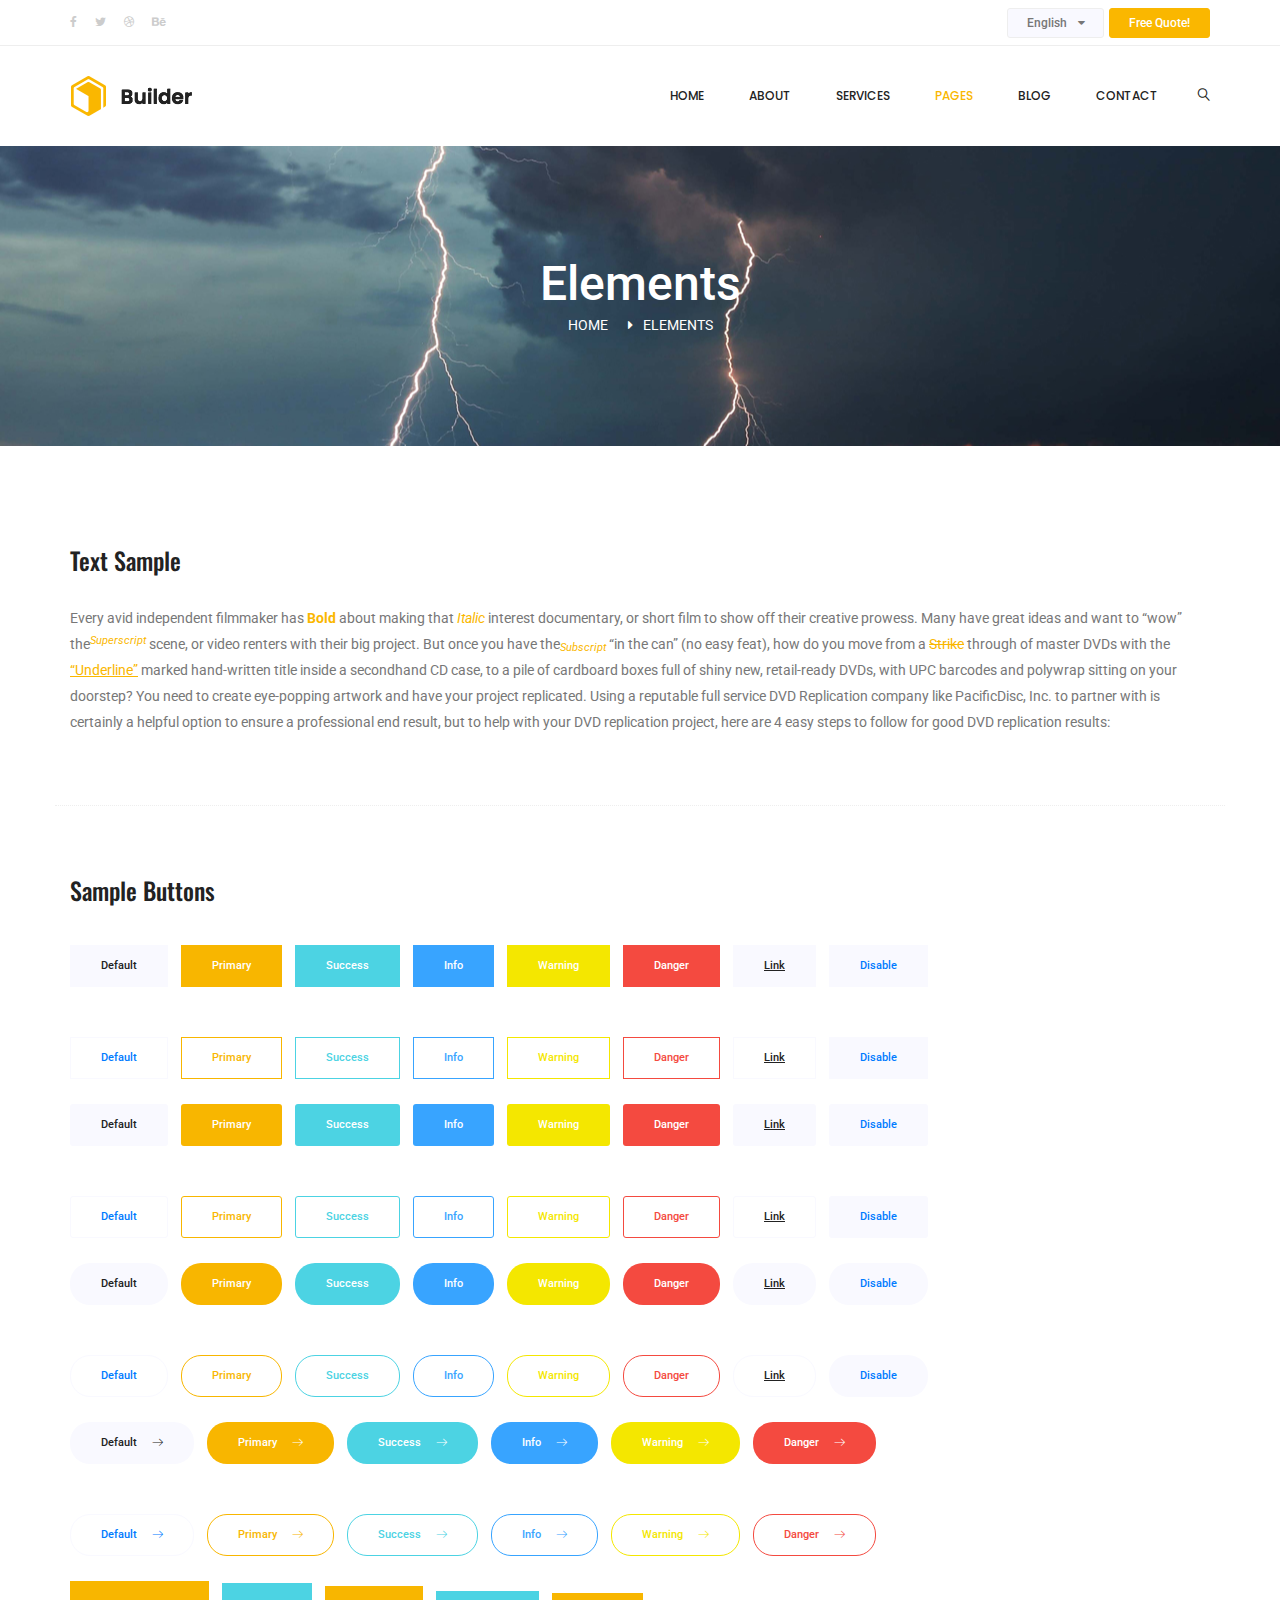
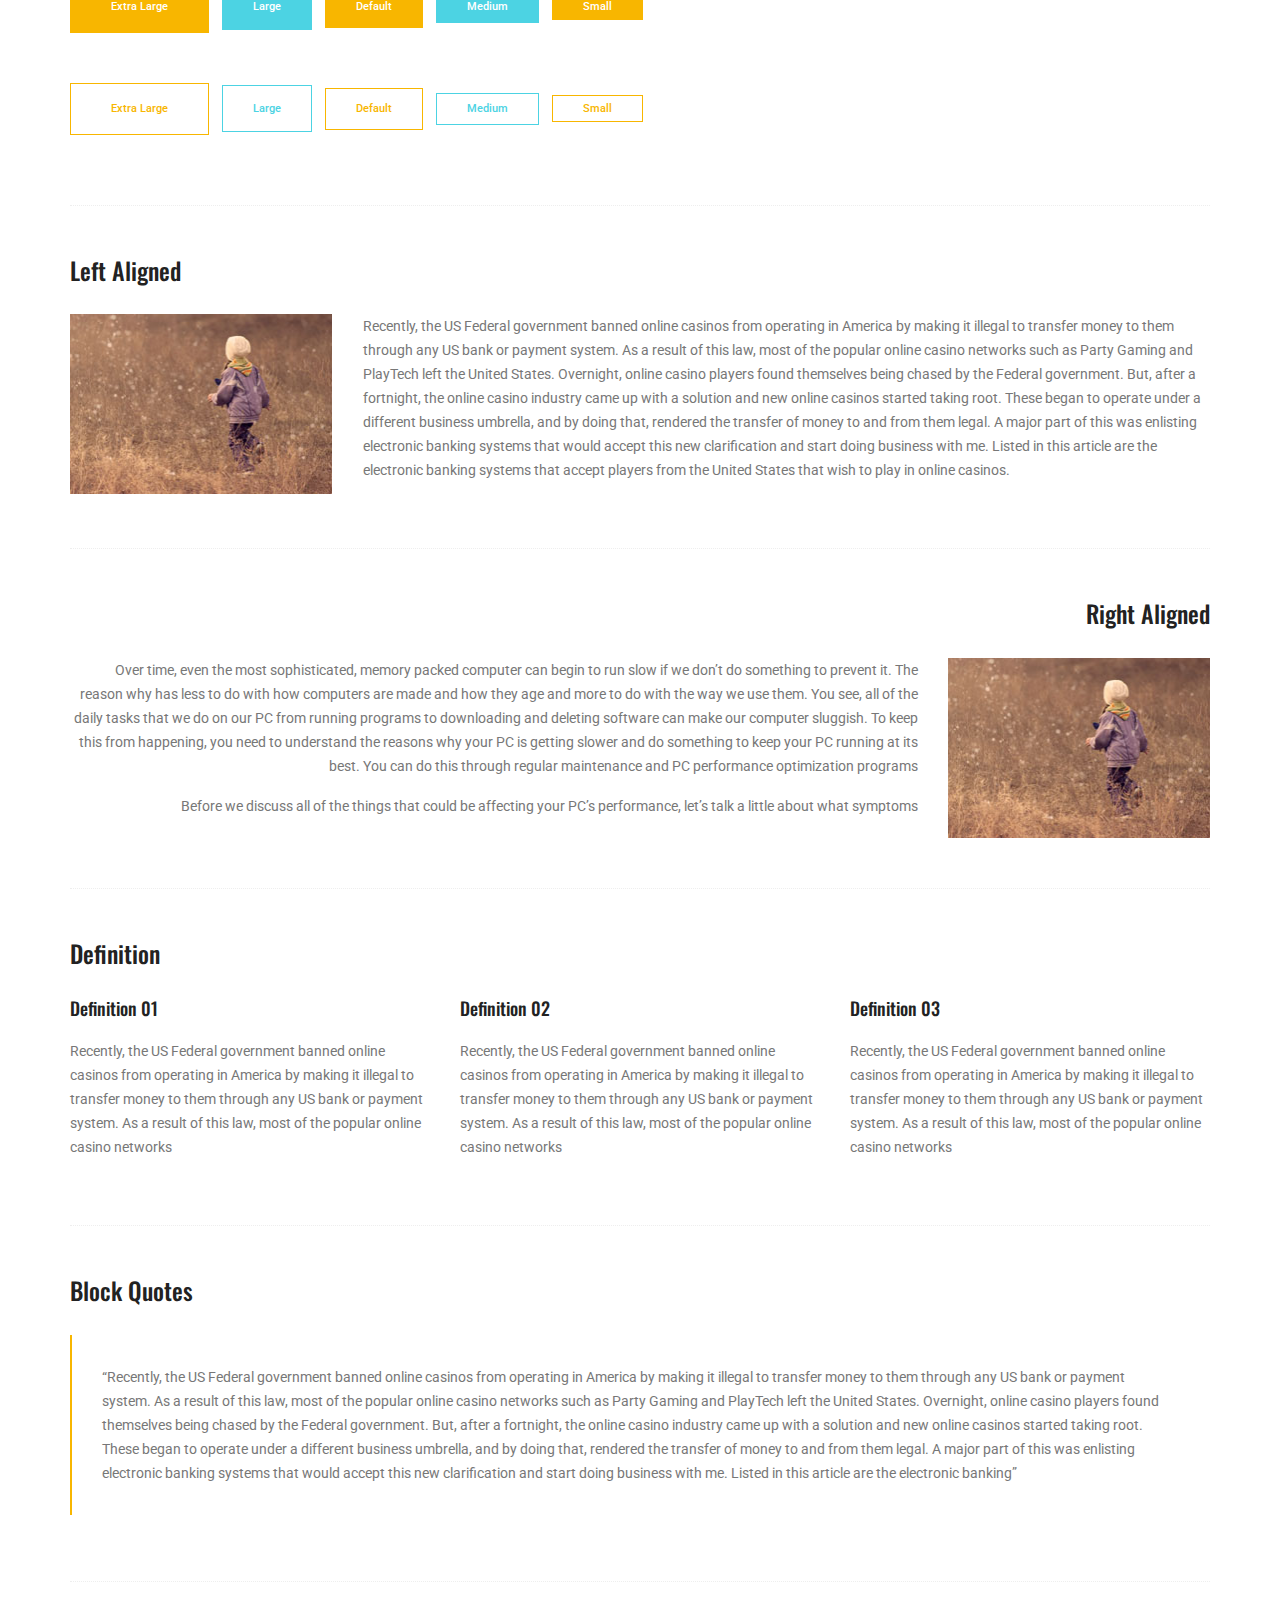
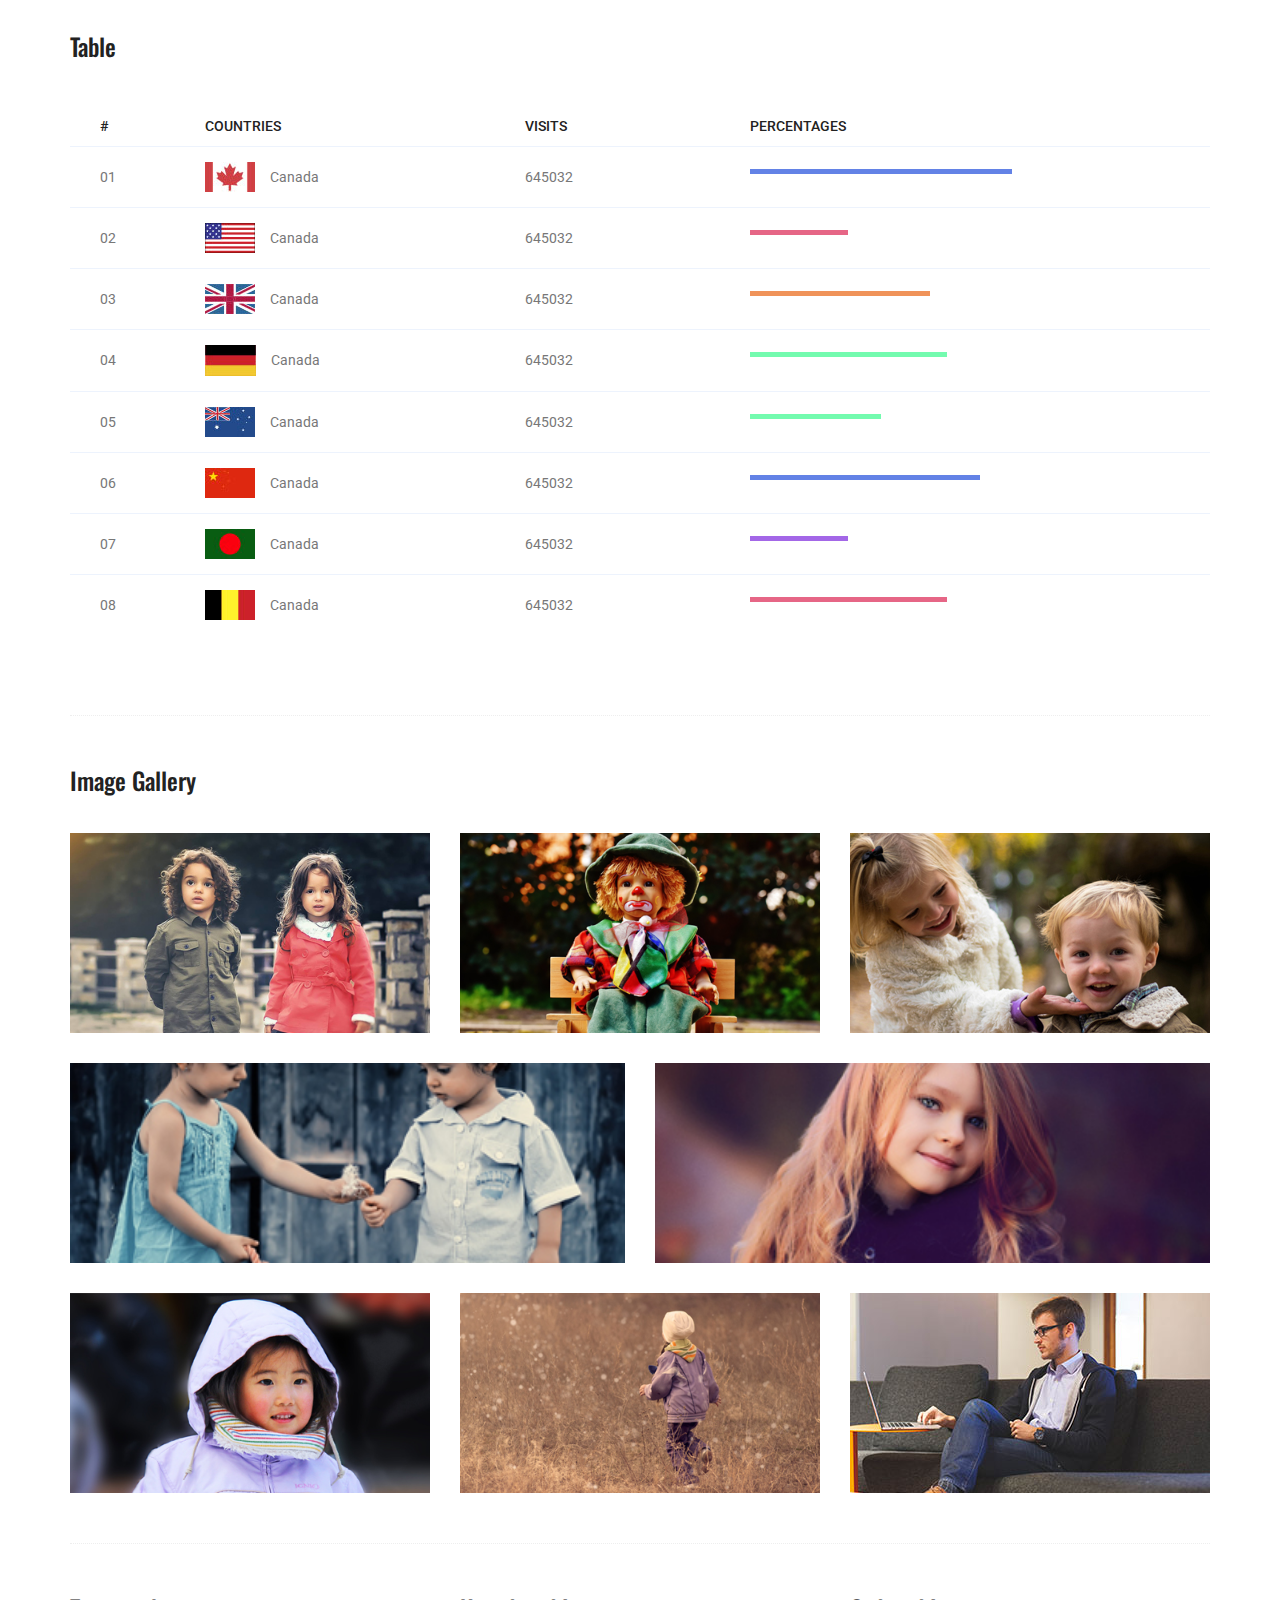
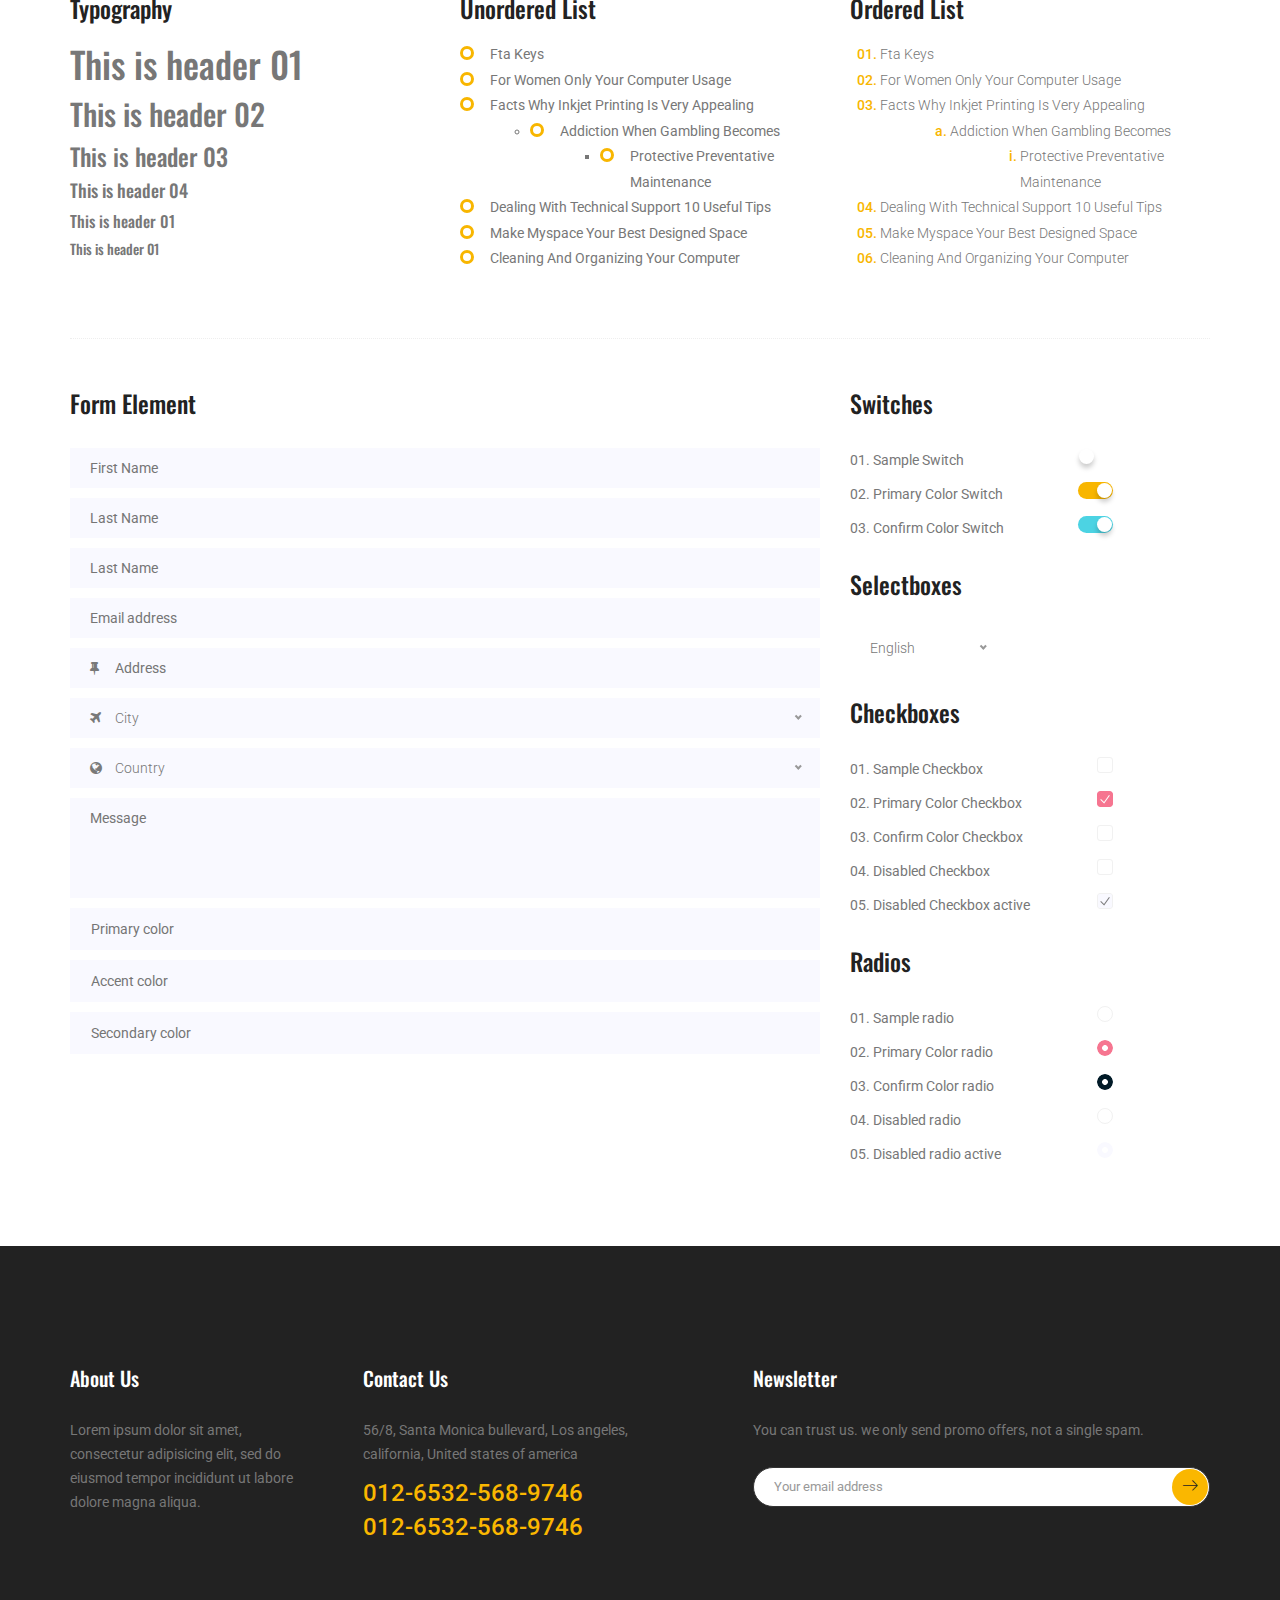
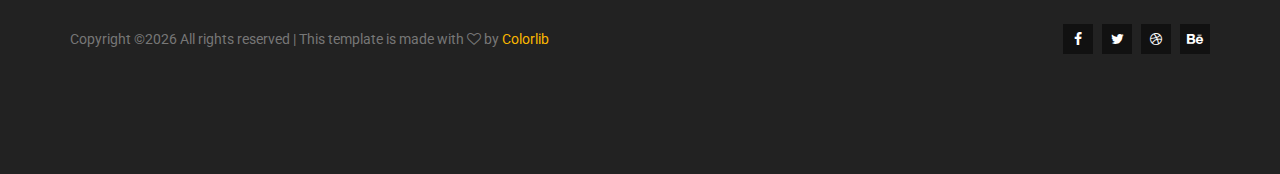
<file: new_themes/builder/elements.html>
<!doctype html>
<html lang="en">
    <head>
        <!-- Required meta tags -->
        <meta charset="utf-8">
        <meta name="viewport" content="width=device-width, initial-scale=1, shrink-to-fit=no">
        <link rel="icon" href="img/favicon.png" type="image/png">
        <title>Real State Multi</title>
        <!-- Bootstrap CSS -->
        <link rel="stylesheet" href="css/bootstrap.css">
        <link rel="stylesheet" href="vendors/linericon/style.css">
        <link rel="stylesheet" href="css/font-awesome.min.css">
        <link rel="stylesheet" href="vendors/owl-carousel/owl.carousel.min.css">
        <link rel="stylesheet" href="vendors/lightbox/simpleLightbox.css">
        <link rel="stylesheet" href="vendors/nice-select/css/nice-select.css">
        <link rel="stylesheet" href="vendors/animate-css/animate.css">
        <!-- main css -->
        <link rel="stylesheet" href="css/style.css">
        <link rel="stylesheet" href="css/responsive.css">
    </head>
    <body>
        
        <!--================Header Menu Area =================-->
        <header class="header_area">
           	<div class="top_menu row m0">
           		<div class="container">
					<div class="float-left">
						<ul class="list header_social">
							<li><a href="#"><i class="fa fa-facebook"></i></a></li>
							<li><a href="#"><i class="fa fa-twitter"></i></a></li>
							<li><a href="#"><i class="fa fa-dribbble"></i></a></li>
							<li><a href="#"><i class="fa fa-behance"></i></a></li>
						</ul>
					</div>
					<div class="float-right">
						<select class="lan_pack">
							<option value="1">English</option>
							<option value="1">Bangla</option>
							<option value="1">Indian</option>
							<option value="1">Aus</option>
						</select>
						<a class="dn_btn" href="#">Free Quote!</a>
					</div>
           		</div>	
           	</div>	
            <div class="main_menu">
            	<nav class="navbar navbar-expand-lg navbar-light">
					<div class="container">
						<!-- Brand and toggle get grouped for better mobile display -->
						<a class="navbar-brand logo_h" href="index.html"><img src="img/logo.png" alt=""></a>
						<button class="navbar-toggler" type="button" data-toggle="collapse" data-target="#navbarSupportedContent" aria-controls="navbarSupportedContent" aria-expanded="false" aria-label="Toggle navigation">
							<span class="icon-bar"></span>
							<span class="icon-bar"></span>
							<span class="icon-bar"></span>
						</button>
						<!-- Collect the nav links, forms, and other content for toggling -->
						<div class="collapse navbar-collapse offset" id="navbarSupportedContent">
							<ul class="nav navbar-nav menu_nav ml-auto">
								<li class="nav-item"><a class="nav-link" href="index.html">Home</a></li> 
								<li class="nav-item"><a class="nav-link" href="about-us.html">About</a></li> 
								<li class="nav-item"><a class="nav-link" href="service.html">Services</a>
								<li class="nav-item submenu dropdown active">
									<a href="#" class="nav-link dropdown-toggle" data-toggle="dropdown" role="button" aria-haspopup="true" aria-expanded="false">Pages</a>
									<ul class="dropdown-menu">
										<li class="nav-item"><a class="nav-link" href="projects.html">Projects</a>
										<li class="nav-item"><a class="nav-link" href="elements.html">Elements</a></li>
									</ul>
								</li> 
								<li class="nav-item submenu dropdown">
									<a href="#" class="nav-link dropdown-toggle" data-toggle="dropdown" role="button" aria-haspopup="true" aria-expanded="false">Blog</a>
									<ul class="dropdown-menu">
										<li class="nav-item"><a class="nav-link" href="blog.html">Blog</a></li>
										<li class="nav-item"><a class="nav-link" href="single-blog.html">Blog Details</a></li>
									</ul>
								</li> 

								<li class="nav-item"><a class="nav-link" href="contact.html">Contact</a></li>
							</ul>
							<ul class="nav navbar-nav navbar-right">
								<li class="nav-item"><a href="#" class="search"><i class="lnr lnr-magnifier"></i></a></li>
							</ul>
						</div> 
					</div>
            	</nav>
            </div>
        </header>
        <!--================Header Menu Area =================-->
        
        <!--================Home Banner Area =================-->
        <section class="banner_area">
            <div class="banner_inner d-flex align-items-center">
            	<div class="overlay bg-parallax" data-stellar-ratio="0.9" data-stellar-vertical-offset="0" data-background=""></div>
				<div class="container">
					<div class="banner_content text-center">
						<h2>Elements</h2>
						<div class="page_link">
							<a href="index.html">Home</a>
							<a href="elements.html">Elements</a>
						</div>
					</div>
				</div>
            </div>
        </section>
        <!--================End Home Banner Area =================-->
        
        
        <!-- Start Sample Area -->
			<section class="sample-text-area">
				<div class="container">
					<h3 class="text-heading title_color">Text Sample</h3>
					<p class="sample-text">
						Every avid independent filmmaker has <b>Bold</b> about making that <i>Italic</i> interest documentary, or short film to show off their creative prowess. Many have great ideas and want to “wow” the<sup>Superscript</sup> scene, or video renters with their big project.  But once you have the<sub>Subscript</sub> “in the can” (no easy feat), how do you move from a <del>Strike</del> through of master DVDs with the <u>“Underline”</u> marked hand-written title inside a secondhand CD case, to a pile of cardboard boxes full of shiny new, retail-ready DVDs, with UPC barcodes and polywrap sitting on your doorstep?  You need to create eye-popping artwork and have your project replicated. Using a reputable full service DVD Replication company like PacificDisc, Inc. to partner with is certainly a helpful option to ensure a professional end result, but to help with your DVD replication project, here are 4 easy steps to follow for good DVD replication results: 

					</p>
				</div>
			</section>
			<!-- End Sample Area -->
			<!-- Start Button -->
			<section class="button-area">
				<div class="container border-top-generic">
					<h3 class="text-heading title_color">Sample Buttons</h3>
					<div class="button-group-area">
						<a href="#" class="genric-btn default">Default</a>
						<a href="#" class="genric-btn primary">Primary</a>
						<a href="#" class="genric-btn success">Success</a>
						<a href="#" class="genric-btn info">Info</a>
						<a href="#" class="genric-btn warning">Warning</a>
						<a href="#" class="genric-btn danger">Danger</a>
						<a href="#" class="genric-btn link">Link</a>
						<a href="#" class="genric-btn disable">Disable</a>
					</div>
					<div class="button-group-area mt-10">
						<a href="#" class="genric-btn default-border">Default</a>
						<a href="#" class="genric-btn primary-border">Primary</a>
						<a href="#" class="genric-btn success-border">Success</a>
						<a href="#" class="genric-btn info-border">Info</a>
						<a href="#" class="genric-btn warning-border">Warning</a>
						<a href="#" class="genric-btn danger-border">Danger</a>
						<a href="#" class="genric-btn link-border">Link</a>
						<a href="#" class="genric-btn disable">Disable</a>
					</div>
					<div class="button-group-area mt-40">
						<a href="#" class="genric-btn default radius">Default</a>
						<a href="#" class="genric-btn primary radius">Primary</a>
						<a href="#" class="genric-btn success radius">Success</a>
						<a href="#" class="genric-btn info radius">Info</a>
						<a href="#" class="genric-btn warning radius">Warning</a>
						<a href="#" class="genric-btn danger radius">Danger</a>
						<a href="#" class="genric-btn link radius">Link</a>
						<a href="#" class="genric-btn disable radius">Disable</a>
					</div>
					<div class="button-group-area mt-10">
						<a href="#" class="genric-btn default-border radius">Default</a>
						<a href="#" class="genric-btn primary-border radius">Primary</a>
						<a href="#" class="genric-btn success-border radius">Success</a>
						<a href="#" class="genric-btn info-border radius">Info</a>
						<a href="#" class="genric-btn warning-border radius">Warning</a>
						<a href="#" class="genric-btn danger-border radius">Danger</a>
						<a href="#" class="genric-btn link-border radius">Link</a>
						<a href="#" class="genric-btn disable radius">Disable</a>
					</div>
					<div class="button-group-area mt-40">
						<a href="#" class="genric-btn default circle">Default</a>
						<a href="#" class="genric-btn primary circle">Primary</a>
						<a href="#" class="genric-btn success circle">Success</a>
						<a href="#" class="genric-btn info circle">Info</a>
						<a href="#" class="genric-btn warning circle">Warning</a>
						<a href="#" class="genric-btn danger circle">Danger</a>
						<a href="#" class="genric-btn link circle">Link</a>
						<a href="#" class="genric-btn disable circle">Disable</a>
					</div>
					<div class="button-group-area mt-10">
						<a href="#" class="genric-btn default-border circle">Default</a>
						<a href="#" class="genric-btn primary-border circle">Primary</a>
						<a href="#" class="genric-btn success-border circle">Success</a>
						<a href="#" class="genric-btn info-border circle">Info</a>
						<a href="#" class="genric-btn warning-border circle">Warning</a>
						<a href="#" class="genric-btn danger-border circle">Danger</a>
						<a href="#" class="genric-btn link-border circle">Link</a>
						<a href="#" class="genric-btn disable circle">Disable</a>
					</div>
					<div class="button-group-area mt-40">
						<a href="#" class="genric-btn default circle arrow">Default<span class="lnr lnr-arrow-right"></span></a>
						<a href="#" class="genric-btn primary circle arrow">Primary<span class="lnr lnr-arrow-right"></span></a>
						<a href="#" class="genric-btn success circle arrow">Success<span class="lnr lnr-arrow-right"></span></a>
						<a href="#" class="genric-btn info circle arrow">Info<span class="lnr lnr-arrow-right"></span></a>
						<a href="#" class="genric-btn warning circle arrow">Warning<span class="lnr lnr-arrow-right"></span></a>
						<a href="#" class="genric-btn danger circle arrow">Danger<span class="lnr lnr-arrow-right"></span></a>
					</div>
					<div class="button-group-area mt-10">
						<a href="#" class="genric-btn default-border circle arrow">Default<span class="lnr lnr-arrow-right"></span></a>
						<a href="#" class="genric-btn primary-border circle arrow">Primary<span class="lnr lnr-arrow-right"></span></a>
						<a href="#" class="genric-btn success-border circle arrow">Success<span class="lnr lnr-arrow-right"></span></a>
						<a href="#" class="genric-btn info-border circle arrow">Info<span class="lnr lnr-arrow-right"></span></a>
						<a href="#" class="genric-btn warning-border circle arrow">Warning<span class="lnr lnr-arrow-right"></span></a>
						<a href="#" class="genric-btn danger-border circle arrow">Danger<span class="lnr lnr-arrow-right"></span></a>
					</div>
					<div class="button-group-area mt-40">
						<a href="#" class="genric-btn primary e-large">Extra Large</a>
						<a href="#" class="genric-btn success large">Large</a>
						<a href="#" class="genric-btn primary">Default</a>
						<a href="#" class="genric-btn success medium">Medium</a>
						<a href="#" class="genric-btn primary small">Small</a>
					</div>
					<div class="button-group-area mt-10">
						<a href="#" class="genric-btn primary-border e-large">Extra Large</a>
						<a href="#" class="genric-btn success-border large">Large</a>
						<a href="#" class="genric-btn primary-border">Default</a>
						<a href="#" class="genric-btn success-border medium">Medium</a>
						<a href="#" class="genric-btn primary-border small">Small</a>
					</div>
				</div>
			</section>
			<!-- End Button -->
			<!-- Start Align Area -->
			<div class="whole-wrap">
				<div class="container">
					<div class="section-top-border">
						<h3 class="mb-30 title_color">Left Aligned</h3>
						<div class="row">
							<div class="col-md-3">
								<img src="img/elements/d.jpg" alt="" class="img-fluid">
							</div>
							<div class="col-md-9 mt-sm-20 left-align-p">
								<p>Recently, the US Federal government banned online casinos from operating in America by making it illegal to transfer money to them through any US bank or payment system. As a result of this law, most of the popular online casino networks such as Party Gaming and PlayTech left the United States. Overnight, online casino players found themselves being chased by the Federal government. But, after a fortnight, the online casino industry came up with a solution and new online casinos started taking root. These began to operate under a different business umbrella, and by doing that, rendered the transfer of money to and from them legal. A major part of this was enlisting electronic banking systems that would accept this new clarification and start doing business with me. Listed in this article are the electronic banking systems that accept players from the United States that wish to play in online casinos.</p>
							</div>
						</div>
					</div>
					<div class="section-top-border text-right">
						<h3 class="mb-30 title_color">Right Aligned</h3>
						<div class="row">
							<div class="col-md-9">
								<p class="text-right">Over time, even the most sophisticated, memory packed computer can begin to run slow if we don’t do something to prevent it. The reason why has less to do with how computers are made and how they age and more to do with the way we use them. You see, all of the daily tasks that we do on our PC from running programs to downloading and deleting software can make our computer sluggish. To keep this from happening, you need to understand the reasons why your PC is getting slower and do something to keep your PC running at its best. You can do this through regular maintenance and PC performance optimization programs</p>
								<p class="text-right">Before we discuss all of the things that could be affecting your PC’s performance, let’s talk a little about what symptoms</p>
							</div>
							<div class="col-md-3">
								<img src="img/elements/d.jpg" alt="" class="img-fluid">
							</div>
						</div>
					</div>
					<div class="section-top-border">
						<h3 class="mb-30 title_color">Definition</h3>
						<div class="row">
							<div class="col-md-4">
								<div class="single-defination">
									<h4 class="mb-20">Definition 01</h4>
									<p>Recently, the US Federal government banned online casinos from operating in America by making it illegal to transfer money to them through any US bank or payment system. As a result of this law, most of the popular online casino networks</p>
								</div>
							</div>
							<div class="col-md-4">
								<div class="single-defination">
									<h4 class="mb-20">Definition 02</h4>
									<p>Recently, the US Federal government banned online casinos from operating in America by making it illegal to transfer money to them through any US bank or payment system. As a result of this law, most of the popular online casino networks</p>
								</div>
							</div>
							<div class="col-md-4">
								<div class="single-defination">
									<h4 class="mb-20">Definition 03</h4>
									<p>Recently, the US Federal government banned online casinos from operating in America by making it illegal to transfer money to them through any US bank or payment system. As a result of this law, most of the popular online casino networks</p>
								</div>
							</div>
						</div>
					</div>
					<div class="section-top-border">
						<h3 class="mb-30 title_color">Block Quotes</h3>
						<div class="row">
							<div class="col-lg-12">
								<blockquote class="generic-blockquote">
									“Recently, the US Federal government banned online casinos from operating in America by making it illegal to transfer money to them through any US bank or payment system. As a result of this law, most of the popular online casino networks such as Party Gaming and PlayTech left the United States. Overnight, online casino players found themselves being chased by the Federal government. But, after a fortnight, the online casino industry came up with a solution and new online casinos started taking root. These began to operate under a different business umbrella, and by doing that, rendered the transfer of money to and from them legal. A major part of this was enlisting electronic banking systems that would accept this new clarification and start doing business with me. Listed in this article are the electronic banking” 
								</blockquote>
							</div>
						</div>
					</div>
					<div class="section-top-border">
						<h3 class="mb-30 title_color">Table</h3>
						<div class="progress-table-wrap">
							<div class="progress-table">
								<div class="table-head">
									<div class="serial">#</div>
									<div class="country">Countries</div>
									<div class="visit">Visits</div>
									<div class="percentage">Percentages</div>
								</div>
								<div class="table-row">
									<div class="serial">01</div>
									<div class="country"> <img src="img/elements/f1.jpg" alt="flag">Canada</div>
									<div class="visit">645032</div>
									<div class="percentage">
										<div class="progress">
											<div class="progress-bar color-1" role="progressbar" style="width: 80%" aria-valuenow="80" aria-valuemin="0" aria-valuemax="100"></div>
										</div>
									</div>
								</div>
								<div class="table-row">
									<div class="serial">02</div>
									<div class="country"> <img src="img/elements/f2.jpg" alt="flag">Canada</div>
									<div class="visit">645032</div>
									<div class="percentage">
										<div class="progress">
											<div class="progress-bar color-2" role="progressbar" style="width: 30%" aria-valuenow="30" aria-valuemin="0" aria-valuemax="100"></div>
										</div>
									</div>
								</div>
								<div class="table-row">
									<div class="serial">03</div>
									<div class="country"> <img src="img/elements/f3.jpg" alt="flag">Canada</div>
									<div class="visit">645032</div>
									<div class="percentage">
										<div class="progress">
											<div class="progress-bar color-3" role="progressbar" style="width: 55%" aria-valuenow="55" aria-valuemin="0" aria-valuemax="100"></div>
										</div>
									</div>
								</div>
								<div class="table-row">
									<div class="serial">04</div>
									<div class="country"> <img src="img/elements/f4.jpg" alt="flag">Canada</div>
									<div class="visit">645032</div>
									<div class="percentage">
										<div class="progress">
											<div class="progress-bar color-4" role="progressbar" style="width: 60%" aria-valuenow="60" aria-valuemin="0" aria-valuemax="100"></div>
										</div>
									</div>
								</div>
								<div class="table-row">
									<div class="serial">05</div>
									<div class="country"> <img src="img/elements/f5.jpg" alt="flag">Canada</div>
									<div class="visit">645032</div>
									<div class="percentage">
										<div class="progress">
											<div class="progress-bar color-5" role="progressbar" style="width: 40%" aria-valuenow="40" aria-valuemin="0" aria-valuemax="100"></div>
										</div>
									</div>
								</div>
								<div class="table-row">
									<div class="serial">06</div>
									<div class="country"> <img src="img/elements/f6.jpg" alt="flag">Canada</div>
									<div class="visit">645032</div>
									<div class="percentage">
										<div class="progress">
											<div class="progress-bar color-6" role="progressbar" style="width: 70%" aria-valuenow="70" aria-valuemin="0" aria-valuemax="100"></div>
										</div>
									</div>
								</div>
								<div class="table-row">
									<div class="serial">07</div>
									<div class="country"> <img src="img/elements/f7.jpg" alt="flag">Canada</div>
									<div class="visit">645032</div>
									<div class="percentage">
										<div class="progress">
											<div class="progress-bar color-7" role="progressbar" style="width: 30%" aria-valuenow="30" aria-valuemin="0" aria-valuemax="100"></div>
										</div>
									</div>
								</div>
								<div class="table-row">
									<div class="serial">08</div>
									<div class="country"> <img src="img/elements/f8.jpg" alt="flag">Canada</div>
									<div class="visit">645032</div>
									<div class="percentage">
										<div class="progress">
											<div class="progress-bar color-8" role="progressbar" style="width: 60%" aria-valuenow="60" aria-valuemin="0" aria-valuemax="100"></div>
										</div>
									</div>
								</div>
							</div>
						</div>
					</div>
					<div class="section-top-border">
						<h3 class="title_color">Image Gallery</h3>
						<div class="row gallery-item">
							<div class="col-md-4">
								<a href="img/elements/g1.jpg" class="img-gal"><div class="single-gallery-image" style="background: url(img/elements/g1.jpg);"></div></a>
							</div>
							<div class="col-md-4">
								<a href="img/elements/g2.jpg" class="img-gal"><div class="single-gallery-image" style="background: url(img/elements/g2.jpg);"></div></a>
							</div>
							<div class="col-md-4">
								<a href="img/elements/g3.jpg" class="img-gal"><div class="single-gallery-image" style="background: url(img/elements/g3.jpg);"></div></a>
							</div>
							<div class="col-md-6">
								<a href="img/elements/g4.jpg" class="img-gal"><div class="single-gallery-image" style="background: url(img/elements/g4.jpg);"></div></a>
							</div>
							<div class="col-md-6">
								<a href="img/elements/g5.jpg" class="img-gal"><div class="single-gallery-image" style="background: url(img/elements/g5.jpg);"></div></a>
							</div>
							<div class="col-md-4">
								<a href="img/elements/g6.jpg" class="img-gal"><div class="single-gallery-image" style="background: url(img/elements/g6.jpg);"></div></a>
							</div>
							<div class="col-md-4">
								<a href="img/elements/g7.jpg" class="img-gal"><div class="single-gallery-image" style="background: url(img/elements/g7.jpg);"></div></a>
							</div>
							<div class="col-md-4">
								<a href="img/elements/g8.jpg" class="img-gal"><div class="single-gallery-image" style="background: url(img/elements/g8.jpg);"></div></a>
							</div>
						</div>
					</div>
					<div class="section-top-border">
						<div class="row">
							<div class="col-lg-4 col-sm-6 typo-sec">
								<h3 class="mb-20 title_color">Typography</h3>
								<div class="typography">
									<h1 class="typo-list">This is header 01</h1>
									<h2 class="typo-list">This is header 02</h2>
									<h3 class="typo-list">This is header 03</h3>
									<h4 class="typo-list">This is header 04</h4>
									<h5 class="typo-list">This is header 01</h5>
									<h6 class="typo-list">This is header 01</h6>
								</div>
							</div>
							<div class="col-lg-4 col-sm-6 mt-sm-30 typo-sec">
								<h3 class="mb-20 title_color">Unordered List</h3>
								<div class="">
									<ul class="unordered-list">
										<li>Fta Keys</li>
										<li>For Women Only Your Computer Usage</li>
										<li>Facts Why Inkjet Printing Is Very Appealing
											<ul>
												<li>Addiction When Gambling Becomes
													<ul>
														<li>Protective Preventative Maintenance</li>
													</ul>
												</li>
											</ul>
										</li>
										<li>Dealing With Technical Support 10 Useful Tips</li>
										<li>Make Myspace Your Best Designed Space</li>
										<li>Cleaning And Organizing Your Computer</li>
									</ul>
								</div>
							</div>
							<div class="col-lg-4 col-sm-6 mt-sm-30 typo-sec">
								<h3 class="mb-20 title_color">Ordered List</h3>
								<div class="">
									<ol class="ordered-list">
										<li><span>Fta Keys</span></li>
										<li><span>For Women Only Your Computer Usage</span></li>
										<li><span>Facts Why Inkjet Printing Is Very Appealing</span>
											<ol class="ordered-list-alpha">
												<li><span>Addiction When Gambling Becomes</span>
													<ol class="ordered-list-roman">
														<li><span>Protective Preventative Maintenance</span></li>
													</ol>
												</li>
											</ol>
										</li>
										<li><span>Dealing With Technical Support 10 Useful Tips</span></li>
										<li><span>Make Myspace Your Best Designed Space</span></li>
										<li><span>Cleaning And Organizing Your Computer</span></li>
									</ol>
								</div>
							</div>
						</div>
					</div>
					<div class="section-top-border">
						<div class="row">
							<div class="col-lg-8 col-md-8">
								<h3 class="mb-30 title_color">Form Element</h3>
								<form action="#">
									<div class="mt-10">
										<input type="text" name="first_name" placeholder="First Name" onfocus="this.placeholder = ''" onblur="this.placeholder = 'First Name'" required class="single-input">
									</div>
									<div class="mt-10">
										<input type="text" name="last_name" placeholder="Last Name" onfocus="this.placeholder = ''" onblur="this.placeholder = 'Last Name'" required class="single-input">
									</div>
									<div class="mt-10">
										<input type="text" name="last_name" placeholder="Last Name" onfocus="this.placeholder = ''" onblur="this.placeholder = 'Last Name'" required class="single-input">
									</div>
									<div class="mt-10">
										<input type="email" name="EMAIL" placeholder="Email address" onfocus="this.placeholder = ''" onblur="this.placeholder = 'Email address'" required class="single-input">
									</div>
									<div class="input-group-icon mt-10">
										<div class="icon"><i class="fa fa-thumb-tack" aria-hidden="true"></i></div>
										<input type="text" name="address" placeholder="Address" onfocus="this.placeholder = ''" onblur="this.placeholder = 'Address'" required class="single-input">
									</div>
									<div class="input-group-icon mt-10">
										<div class="icon"><i class="fa fa-plane" aria-hidden="true"></i></div>
										<div class="form-select" id="default-select">
											<select>
												<option value="1">City</option>
												<option value="1">Dhaka</option>
												<option value="1">Dilli</option>
												<option value="1">Newyork</option>
												<option value="1">Islamabad</option>
											</select>
										</div>
									</div>
									<div class="input-group-icon mt-10">
										<div class="icon"><i class="fa fa-globe" aria-hidden="true"></i></div>
										<div class="form-select" id="default-select2">
											<select>
												<option value="1">Country</option>
												<option value="1">Bangladesh</option>
												<option value="1">India</option>
												<option value="1">England</option>
												<option value="1">Srilanka</option>
											</select>
										</div>
									</div>
									
									<div class="mt-10">
										<textarea class="single-textarea" placeholder="Message" onfocus="this.placeholder = ''" onblur="this.placeholder = 'Message'" required></textarea>
									</div>
									<div class="mt-10">
										<input type="text" name="first_name" placeholder="Primary color" onfocus="this.placeholder = ''" onblur="this.placeholder = 'Primary color'" required class="single-input-primary">
									</div>
									<div class="mt-10">
										<input type="text" name="first_name" placeholder="Accent color" onfocus="this.placeholder = ''" onblur="this.placeholder = 'Accent color'" required class="single-input-accent">
									</div>
									<div class="mt-10">
										<input type="text" name="first_name" placeholder="Secondary color" onfocus="this.placeholder = ''" onblur="this.placeholder = 'Secondary color'" required class="single-input-secondary">
									</div>
								</form>
							</div>
							<div class="col-lg-3 col-md-4 mt-sm-30 element-wrap">
								<div class="single-element-widget">
									<h3 class="mb-30 title_color">Switches</h3>
									<div class="switch-wrap d-flex justify-content-between">
										<p>01. Sample Switch</p>
										<div class="primary-switch">
											<input type="checkbox" id="default-switch">
											<label for="default-switch"></label>
										</div>
									</div>
									<div class="switch-wrap d-flex justify-content-between">
										<p>02. Primary Color Switch</p>
										<div class="primary-switch">
											<input type="checkbox" id="primary-switch" checked>
											<label for="primary-switch"></label>
										</div>
									</div>
									<div class="switch-wrap d-flex justify-content-between">
										<p>03. Confirm Color Switch</p>
										<div class="confirm-switch">
											<input type="checkbox" id="confirm-switch" checked>
											<label for="confirm-switch"></label>
										</div>
									</div>
								</div>
								<div class="single-element-widget">
									<h3 class="mb-30 title_color">Selectboxes</h3>
									<div class="default-select" id="default-select">
										<select>
											<option value="1">English</option>
											<option value="1">Spanish</option>
											<option value="1">Arabic</option>
											<option value="1">Portuguise</option>
											<option value="1">Bengali</option>
										</select>
									</div>
								</div>
								<div class="single-element-widget">
									<h3 class="mb-30 title_color">Checkboxes</h3>
									<div class="switch-wrap d-flex justify-content-between">
										<p>01. Sample Checkbox</p>
										<div class="primary-checkbox">
											<input type="checkbox" id="default-checkbox">
											<label for="default-checkbox"></label>
										</div>
									</div>
									<div class="switch-wrap d-flex justify-content-between">
										<p>02. Primary Color Checkbox</p>
										<div class="primary-checkbox">
											<input type="checkbox" id="primary-checkbox" checked>
											<label for="primary-checkbox"></label>
										</div>
									</div>
									<div class="switch-wrap d-flex justify-content-between">
										<p>03. Confirm Color Checkbox</p>
										<div class="confirm-checkbox">
											<input type="checkbox" id="confirm-checkbox">
											<label for="confirm-checkbox"></label>
										</div>
									</div>
									<div class="switch-wrap d-flex justify-content-between">
										<p>04. Disabled Checkbox</p>
										<div class="disabled-checkbox">
											<input type="checkbox" id="disabled-checkbox" disabled>
											<label for="disabled-checkbox"></label>
										</div>
									</div>
									<div class="switch-wrap d-flex justify-content-between">
										<p>05. Disabled Checkbox active</p>
										<div class="disabled-checkbox">
											<input type="checkbox" id="disabled-checkbox-active" checked disabled>
											<label for="disabled-checkbox-active"></label>
										</div>
									</div>
								</div>
								<div class="single-element-widget">
									<h3 class="mb-30 title_color">Radios</h3>
									<div class="switch-wrap d-flex justify-content-between">
										<p>01. Sample radio</p>
										<div class="primary-radio">
											<input type="checkbox" id="default-radio">
											<label for="default-radio"></label>
										</div>
									</div>
									<div class="switch-wrap d-flex justify-content-between">
										<p>02. Primary Color radio</p>
										<div class="primary-radio">
											<input type="checkbox" id="primary-radio" checked>
											<label for="primary-radio"></label>
										</div>
									</div>
									<div class="switch-wrap d-flex justify-content-between">
										<p>03. Confirm Color radio</p>
										<div class="confirm-radio">
											<input type="checkbox" id="confirm-radio" checked>
											<label for="confirm-radio"></label>
										</div>
									</div>
									<div class="switch-wrap d-flex justify-content-between">
										<p>04. Disabled radio</p>
										<div class="disabled-radio">
											<input type="checkbox" id="disabled-radio" disabled>
											<label for="disabled-radio"></label>
										</div>
									</div>
									<div class="switch-wrap d-flex justify-content-between">
										<p>05. Disabled radio active</p>
										<div class="disabled-radio">
											<input type="checkbox" id="disabled-radio-active" checked disabled>
											<label for="disabled-radio-active"></label>
										</div>
									</div>
								</div>
							</div>
						</div>
					</div>
				</div>
			</div>
			<!-- End Align Area -->
        
        <!--================ start footer Area  =================-->	
        <footer class="footer-area p_120">
            <div class="container">
                <div class="row">
                    <div class="col-lg-3  col-md-6 col-sm-6">
                        <div class="single-footer-widget ab_wd">
                            <h6 class="footer_title">About Us</h6>
                            <p>Lorem ipsum dolor sit amet, consectetur adipisicing elit, sed do eiusmod tempor incididunt ut labore dolore magna aliqua.</p>
                        </div>
                    </div>
                    <div class="col-lg-3 col-md-6 col-sm-6">
                        <div class="single-footer-widget contact_wd">
                            <h6 class="footer_title">Contact Us</h6>
                            <p>56/8, Santa Monica bullevard, Los angeles, california, United states of america</p>	
                            <a href="tel:01265325689746">012-6532-568-9746</a>			
                            <a href="tel:01265325689746">012-6532-568-9746</a>			
                        </div>
                    </div>							
                    <div class="col-lg-5 col-md-6 col-sm-6 offset-lg-1">
                        <div class="single-footer-widget">
                            <h6 class="footer_title">Newsletter</h6>
                            <p>You can trust us. we only send promo offers, not a single spam.</p>		
                            <div id="mc_embed_signup">
                                <form target="_blank" action="https://spondonit.us12.list-manage.com/subscribe/post?u=1462626880ade1ac87bd9c93a&amp;id=92a4423d01" method="get" class="subscribe_form relative">
                                    <div class="input-group d-flex flex-row">
                                        <input name="EMAIL" placeholder="Your email address" onfocus="this.placeholder = ''" onblur="this.placeholder = 'Email Address '" required="" type="email">
                                        <button class="btn sub-btn"><span class="lnr lnr-arrow-right"></span></button>		
                                    </div>									
                                    <div class="mt-10 info"></div>
                                </form>
                            </div>
                        </div>
                    </div>
                </div>
                <div class="row footer-bottom d-flex justify-content-between align-items-center">
                    <p class="col-lg-8 col-md-8 footer-text m-0"><!-- Link back to Colorlib can't be removed. Template is licensed under CC BY 3.0. -->
Copyright &copy;<script>document.write(new Date().getFullYear());</script> All rights reserved | This template is made with <i class="fa fa-heart-o" aria-hidden="true"></i> by <a href="https://colorlib.com" target="_blank">Colorlib</a>
<!-- Link back to Colorlib can't be removed. Template is licensed under CC BY 3.0. --></p>
                    <div class="col-lg-4 col-md-4 footer-social">
                        <a href="#"><i class="fa fa-facebook"></i></a>
                        <a href="#"><i class="fa fa-twitter"></i></a>
                        <a href="#"><i class="fa fa-dribbble"></i></a>
                        <a href="#"><i class="fa fa-behance"></i></a>
                    </div>
                </div>
            </div>
        </footer>
		<!--================ End footer Area  =================-->
        
        
        
        
        <!-- Optional JavaScript -->
        <!-- jQuery first, then Popper.js, then Bootstrap JS -->
        <script src="js/jquery-3.2.1.min.js"></script>
        <script src="js/popper.js"></script>
        <script src="js/bootstrap.min.js"></script>
        <script src="js/stellar.js"></script>
        <script src="vendors/lightbox/simpleLightbox.min.js"></script>
        <script src="vendors/nice-select/js/jquery.nice-select.min.js"></script>
        <script src="vendors/isotope/imagesloaded.pkgd.min.js"></script>
        <script src="vendors/isotope/isotope-min.js"></script>
        <script src="vendors/owl-carousel/owl.carousel.min.js"></script>
        <script src="vendors/jquery-ui/jquery-ui.js"></script>
        <script src="js/jquery.ajaxchimp.min.js"></script>
        <script src="vendors/counter-up/jquery.waypoints.min.js"></script>
        <script src="vendors/counter-up/jquery.counterup.js"></script>
        <script src="js/mail-script.js"></script>
        <script src="js/theme.js"></script>
    </body>
</html>
</file>
<file: new_themes/builder/vendors/linericon/style.css>
@font-face {
	font-family: 'Linearicons-Free';
	src:url('fonts/Linearicons-Free.eot?w118d');
	src:url('fonts/Linearicons-Free.eot?#iefixw118d') format('embedded-opentype'),
		url('fonts/Linearicons-Free.woff2?w118d') format('woff2'),
		url('fonts/Linearicons-Free.woff?w118d') format('woff'),
		url('fonts/Linearicons-Free.ttf?w118d') format('truetype'),
		url('fonts/Linearicons-Free.svg?w118d#Linearicons-Free') format('svg');
	font-weight: normal;
	font-style: normal;
}

.lnr {
	font-family: 'Linearicons-Free';
	speak: none;
	font-style: normal;
	font-weight: normal;
	font-variant: normal;
	text-transform: none;
	line-height: 1;

	/* Better Font Rendering =========== */
	-webkit-font-smoothing: antialiased;
	-moz-osx-font-smoothing: grayscale;
}

.lnr-home:before {
	content: "\e800";
}
.lnr-apartment:before {
	content: "\e801";
}
.lnr-pencil:before {
	content: "\e802";
}
.lnr-magic-wand:before {
	content: "\e803";
}
.lnr-drop:before {
	content: "\e804";
}
.lnr-lighter:before {
	content: "\e805";
}
.lnr-poop:before {
	content: "\e806";
}
.lnr-sun:before {
	content: "\e807";
}
.lnr-moon:before {
	content: "\e808";
}
.lnr-cloud:before {
	content: "\e809";
}
.lnr-cloud-upload:before {
	content: "\e80a";
}
.lnr-cloud-download:before {
	content: "\e80b";
}
.lnr-cloud-sync:before {
	content: "\e80c";
}
.lnr-cloud-check:before {
	content: "\e80d";
}
.lnr-database:before {
	content: "\e80e";
}
.lnr-lock:before {
	content: "\e80f";
}
.lnr-cog:before {
	content: "\e810";
}
.lnr-trash:before {
	content: "\e811";
}
.lnr-dice:before {
	content: "\e812";
}
.lnr-heart:before {
	content: "\e813";
}
.lnr-star:before {
	content: "\e814";
}
.lnr-star-half:before {
	content: "\e815";
}
.lnr-star-empty:before {
	content: "\e816";
}
.lnr-flag:before {
	content: "\e817";
}
.lnr-envelope:before {
	content: "\e818";
}
.lnr-paperclip:before {
	content: "\e819";
}
.lnr-inbox:before {
	content: "\e81a";
}
.lnr-eye:before {
	content: "\e81b";
}
.lnr-printer:before {
	content: "\e81c";
}
.lnr-file-empty:before {
	content: "\e81d";
}
.lnr-file-add:before {
	content: "\e81e";
}
.lnr-enter:before {
	content: "\e81f";
}
.lnr-exit:before {
	content: "\e820";
}
.lnr-graduation-hat:before {
	content: "\e821";
}
.lnr-license:before {
	content: "\e822";
}
.lnr-music-note:before {
	content: "\e823";
}
.lnr-film-play:before {
	content: "\e824";
}
.lnr-camera-video:before {
	content: "\e825";
}
.lnr-camera:before {
	content: "\e826";
}
.lnr-picture:before {
	content: "\e827";
}
.lnr-book:before {
	content: "\e828";
}
.lnr-bookmark:before {
	content: "\e829";
}
.lnr-user:before {
	content: "\e82a";
}
.lnr-users:before {
	content: "\e82b";
}
.lnr-shirt:before {
	content: "\e82c";
}
.lnr-store:before {
	content: "\e82d";
}
.lnr-cart:before {
	content: "\e82e";
}
.lnr-tag:before {
	content: "\e82f";
}
.lnr-phone-handset:before {
	content: "\e830";
}
.lnr-phone:before {
	content: "\e831";
}
.lnr-pushpin:before {
	content: "\e832";
}
.lnr-map-marker:before {
	content: "\e833";
}
.lnr-map:before {
	content: "\e834";
}
.lnr-location:before {
	content: "\e835";
}
.lnr-calendar-full:before {
	content: "\e836";
}
.lnr-keyboard:before {
	content: "\e837";
}
.lnr-spell-check:before {
	content: "\e838";
}
.lnr-screen:before {
	content: "\e839";
}
.lnr-smartphone:before {
	content: "\e83a";
}
.lnr-tablet:before {
	content: "\e83b";
}
.lnr-laptop:before {
	content: "\e83c";
}
.lnr-laptop-phone:before {
	content: "\e83d";
}
.lnr-power-switch:before {
	content: "\e83e";
}
.lnr-bubble:before {
	content: "\e83f";
}
.lnr-heart-pulse:before {
	content: "\e840";
}
.lnr-construction:before {
	content: "\e841";
}
.lnr-pie-chart:before {
	content: "\e842";
}
.lnr-chart-bars:before {
	content: "\e843";
}
.lnr-gift:before {
	content: "\e844";
}
.lnr-diamond:before {
	content: "\e845";
}
.lnr-linearicons:before {
	content: "\e846";
}
.lnr-dinner:before {
	content: "\e847";
}
.lnr-coffee-cup:before {
	content: "\e848";
}
.lnr-leaf:before {
	content: "\e849";
}
.lnr-paw:before {
	content: "\e84a";
}
.lnr-rocket:before {
	content: "\e84b";
}
.lnr-briefcase:before {
	content: "\e84c";
}
.lnr-bus:before {
	content: "\e84d";
}
.lnr-car:before {
	content: "\e84e";
}
.lnr-train:before {
	content: "\e84f";
}
.lnr-bicycle:before {
	content: "\e850";
}
.lnr-wheelchair:before {
	content: "\e851";
}
.lnr-select:before {
	content: "\e852";
}
.lnr-earth:before {
	content: "\e853";
}
.lnr-smile:before {
	content: "\e854";
}
.lnr-sad:before {
	content: "\e855";
}
.lnr-neutral:before {
	content: "\e856";
}
.lnr-mustache:before {
	content: "\e857";
}
.lnr-alarm:before {
	content: "\e858";
}
.lnr-bullhorn:before {
	content: "\e859";
}
.lnr-volume-high:before {
	content: "\e85a";
}
.lnr-volume-medium:before {
	content: "\e85b";
}
.lnr-volume-low:before {
	content: "\e85c";
}
.lnr-volume:before {
	content: "\e85d";
}
.lnr-mic:before {
	content: "\e85e";
}
.lnr-hourglass:before {
	content: "\e85f";
}
.lnr-undo:before {
	content: "\e860";
}
.lnr-redo:before {
	content: "\e861";
}
.lnr-sync:before {
	content: "\e862";
}
.lnr-history:before {
	content: "\e863";
}
.lnr-clock:before {
	content: "\e864";
}
.lnr-download:before {
	content: "\e865";
}
.lnr-upload:before {
	content: "\e866";
}
.lnr-enter-down:before {
	content: "\e867";
}
.lnr-exit-up:before {
	content: "\e868";
}
.lnr-bug:before {
	content: "\e869";
}
.lnr-code:before {
	content: "\e86a";
}
.lnr-link:before {
	content: "\e86b";
}
.lnr-unlink:before {
	content: "\e86c";
}
.lnr-thumbs-up:before {
	content: "\e86d";
}
.lnr-thumbs-down:before {
	content: "\e86e";
}
.lnr-magnifier:before {
	content: "\e86f";
}
.lnr-cross:before {
	content: "\e870";
}
.lnr-menu:before {
	content: "\e871";
}
.lnr-list:before {
	content: "\e872";
}
.lnr-chevron-up:before {
	content: "\e873";
}
.lnr-chevron-down:before {
	content: "\e874";
}
.lnr-chevron-left:before {
	content: "\e875";
}
.lnr-chevron-right:before {
	content: "\e876";
}
.lnr-arrow-up:before {
	content: "\e877";
}
.lnr-arrow-down:before {
	content: "\e878";
}
.lnr-arrow-left:before {
	content: "\e879";
}
.lnr-arrow-right:before {
	content: "\e87a";
}
.lnr-move:before {
	content: "\e87b";
}
.lnr-warning:before {
	content: "\e87c";
}
.lnr-question-circle:before {
	content: "\e87d";
}
.lnr-menu-circle:before {
	content: "\e87e";
}
.lnr-checkmark-circle:before {
	content: "\e87f";
}
.lnr-cross-circle:before {
	content: "\e880";
}
.lnr-plus-circle:before {
	content: "\e881";
}
.lnr-circle-minus:before {
	content: "\e882";
}
.lnr-arrow-up-circle:before {
	content: "\e883";
}
.lnr-arrow-down-circle:before {
	content: "\e884";
}
.lnr-arrow-left-circle:before {
	content: "\e885";
}
.lnr-arrow-right-circle:before {
	content: "\e886";
}
.lnr-chevron-up-circle:before {
	content: "\e887";
}
.lnr-chevron-down-circle:before {
	content: "\e888";
}
.lnr-chevron-left-circle:before {
	content: "\e889";
}
.lnr-chevron-right-circle:before {
	content: "\e88a";
}
.lnr-crop:before {
	content: "\e88b";
}
.lnr-frame-expand:before {
	content: "\e88c";
}
.lnr-frame-contract:before {
	content: "\e88d";
}
.lnr-layers:before {
	content: "\e88e";
}
.lnr-funnel:before {
	content: "\e88f";
}
.lnr-text-format:before {
	content: "\e890";
}
.lnr-text-format-remove:before {
	content: "\e891";
}
.lnr-text-size:before {
	content: "\e892";
}
.lnr-bold:before {
	content: "\e893";
}
.lnr-italic:before {
	content: "\e894";
}
.lnr-underline:before {
	content: "\e895";
}
.lnr-strikethrough:before {
	content: "\e896";
}
.lnr-highlight:before {
	content: "\e897";
}
.lnr-text-align-left:before {
	content: "\e898";
}
.lnr-text-align-center:before {
	content: "\e899";
}
.lnr-text-align-right:before {
	content: "\e89a";
}
.lnr-text-align-justify:before {
	content: "\e89b";
}
.lnr-line-spacing:before {
	content: "\e89c";
}
.lnr-indent-increase:before {
	content: "\e89d";
}
.lnr-indent-decrease:before {
	content: "\e89e";
}
.lnr-pilcrow:before {
	content: "\e89f";
}
.lnr-direction-ltr:before {
	content: "\e8a0";
}
.lnr-direction-rtl:before {
	content: "\e8a1";
}
.lnr-page-break:before {
	content: "\e8a2";
}
.lnr-sort-alpha-asc:before {
	content: "\e8a3";
}
.lnr-sort-amount-asc:before {
	content: "\e8a4";
}
.lnr-hand:before {
	content: "\e8a5";
}
.lnr-pointer-up:before {
	content: "\e8a6";
}
.lnr-pointer-right:before {
	content: "\e8a7";
}
.lnr-pointer-down:before {
	content: "\e8a8";
}
.lnr-pointer-left:before {
	content: "\e8a9";
}
</file>
<file: new_themes/builder/vendors/nice-select/css/nice-select.css>
.nice-select {
  -webkit-tap-highlight-color: transparent;
  background-color: #fff;
  border-radius: 5px;
  border: solid 1px #e8e8e8;
  box-sizing: border-box;
  clear: both;
  cursor: pointer;
  display: block;
  float: left;
  font-family: inherit;
  font-size: 14px;
  font-weight: normal;
  height: 42px;
  line-height: 40px;
  outline: none;
  padding-left: 18px;
  padding-right: 30px;
  position: relative;
  text-align: left !important;
  -webkit-transition: all 0.2s ease-in-out;
  transition: all 0.2s ease-in-out;
  -webkit-user-select: none;
     -moz-user-select: none;
      -ms-user-select: none;
          user-select: none;
  white-space: nowrap;
  width: auto; }
  .nice-select:hover {
    border-color: #dbdbdb; }
  .nice-select:active, .nice-select.open, .nice-select:focus {
    border-color: #999; }
  .nice-select:after {
    border-bottom: 2px solid #999;
    border-right: 2px solid #999;
    content: '';
    display: block;
    height: 5px;
    margin-top: -4px;
    pointer-events: none;
    position: absolute;
    right: 12px;
    top: 50%;
    -webkit-transform-origin: 66% 66%;
        -ms-transform-origin: 66% 66%;
            transform-origin: 66% 66%;
    -webkit-transform: rotate(45deg);
        -ms-transform: rotate(45deg);
            transform: rotate(45deg);
    -webkit-transition: all 0.15s ease-in-out;
    transition: all 0.15s ease-in-out;
    width: 5px; }
  .nice-select.open:after {
    -webkit-transform: rotate(-135deg);
        -ms-transform: rotate(-135deg);
            transform: rotate(-135deg); }
  .nice-select.open .list {
    opacity: 1;
    pointer-events: auto;
    -webkit-transform: scale(1) translateY(0);
        -ms-transform: scale(1) translateY(0);
            transform: scale(1) translateY(0); }
  .nice-select.disabled {
    border-color: #ededed;
    color: #999;
    pointer-events: none; }
    .nice-select.disabled:after {
      border-color: #cccccc; }
  .nice-select.wide {
    width: 100%; }
    .nice-select.wide .list {
      left: 0 !important;
      right: 0 !important; }
  .nice-select.right {
    float: right; }
    .nice-select.right .list {
      left: auto;
      right: 0; }
  .nice-select.small {
    font-size: 12px;
    height: 36px;
    line-height: 34px; }
    .nice-select.small:after {
      height: 4px;
      width: 4px; }
    .nice-select.small .option {
      line-height: 34px;
      min-height: 34px; }
  .nice-select .list {
    background-color: #fff;
    border-radius: 5px;
    box-shadow: 0 0 0 1px rgba(68, 68, 68, 0.11);
    box-sizing: border-box;
    margin-top: 4px;
    opacity: 0;
    overflow: hidden;
    padding: 0;
    pointer-events: none;
    position: absolute;
    top: 100%;
    left: 0;
    -webkit-transform-origin: 50% 0;
        -ms-transform-origin: 50% 0;
            transform-origin: 50% 0;
    -webkit-transform: scale(0.75) translateY(-21px);
        -ms-transform: scale(0.75) translateY(-21px);
            transform: scale(0.75) translateY(-21px);
    -webkit-transition: all 0.2s cubic-bezier(0.5, 0, 0, 1.25), opacity 0.15s ease-out;
    transition: all 0.2s cubic-bezier(0.5, 0, 0, 1.25), opacity 0.15s ease-out;
    z-index: 9; }
    .nice-select .list:hover .option:not(:hover) {
      background-color: transparent !important; }
  .nice-select .option {
    cursor: pointer;
    font-weight: 400;
    line-height: 40px;
    list-style: none;
    min-height: 40px;
    outline: none;
    padding-left: 18px;
    padding-right: 29px;
    text-align: left;
    -webkit-transition: all 0.2s;
    transition: all 0.2s; }
    .nice-select .option:hover, .nice-select .option.focus, .nice-select .option.selected.focus {
      background-color: #f6f6f6; }
    .nice-select .option.selected {
      font-weight: bold; }
    .nice-select .option.disabled {
      background-color: transparent;
      color: #999;
      cursor: default; }

.no-csspointerevents .nice-select .list {
  display: none; }

.no-csspointerevents .nice-select.open .list {
  display: block; }
</file>
<file: new_themes/builder/css/style.css>
/*----------------------------------------------------
@File: Default Styles
@Author: Rocky Ahmed
@URL: http://wethemez.com
Author E-mail: rockybd1995@gmail.com

This file contains the styling for the actual theme, this
is the file you need to edit to change the look of the
theme.
---------------------------------------------------- */
/*=====================================================================
@Template Name: Builder Construction 
@Author: Rocky Ahmed
@Developed By: Rocky Ahmed
@Developer URL: http://rocky.wethemez.com
Author E-mail: rockybd1995@gmail.com

@Default Styles

Table of Content:
01/ Variables
02/ predefin
03/ header
04/ button
05/ banner
06/ breadcrumb
07/ about
08/ team
09/ project 
10/ price 
11/ team 
12/ blog 
13/ video  
14/ features  
15/ career  
16/ contact 
17/ footer

=====================================================================*/
/*----------------------------------------------------*/
/*font Variables*/
/*Color Variables*/
/*=================== fonts ====================*/
@import url("https://fonts.googleapis.com/css?family=Oswald:300,400,500,700|Poppins:200,300,400,500,600,700|Roboto:300,400,500,700");
/*---------------------------------------------------- */
/*----------------------------------------------------*/
.list {
  list-style: none;
  margin: 0px;
  padding: 0px;
}

a {
  text-decoration: none;
  -webkit-transition: all 0.3s ease-in-out;
  -o-transition: all 0.3s ease-in-out;
  transition: all 0.3s ease-in-out;
}

a:hover, a:focus {
  text-decoration: none;
  outline: none;
}

.row.m0 {
  margin: 0px;
}

body {
  line-height: 24px;
  font-size: 14px;
  font-family: "Roboto", sans-serif;
  font-weight: normal;
  color: #777777;
}

h1, h2, h3, h4, h5, h6 {
  font-family: "Oswald", sans-serif;
  font-weight: 500;
}

button:focus {
  outline: none;
  -webkit-box-shadow: none;
  box-shadow: none;
}

.p_120 {
  padding-top: 120px;
  padding-bottom: 120px;
}

.pad_top {
  padding-top: 120px;
}

.mt-25 {
  margin-top: 25px;
}

@media (min-width: 1200px) {
  .container {
    max-width: 1170px;
  }
}

@media (min-width: 1620px) {
  .box_1620 {
    max-width: 1650px;
    margin: auto;
  }
}

/* Main Title Area css
============================================================================================ */
.main_title {
  text-align: center;
  max-width: 720px;
  margin: 0px auto 75px;
}

.main_title h2 {
  font-family: "Oswald", sans-serif;
  font-size: 36px;
  color: #222222;
  margin-bottom: 12px;
}

.main_title p {
  font-size: 14px;
  font-family: "Roboto", sans-serif;
  font-weight: normal;
  line-height: 24px;
  color: #777777;
  margin-bottom: 0px;
}

/* End Main Title Area css
============================================================================================ */
/*---------------------------------------------------- */
/*----------------------------------------------------*/
.header_area {
  position: absolute;
  width: 100%;
  top: 0;
  left: 0;
  z-index: 99;
  -webkit-transition: background 0.4s, all 0.3s linear;
  -o-transition: background 0.4s, all 0.3s linear;
  transition: background 0.4s, all 0.3s linear;
}

.header_area .navbar {
  background: transparent;
  padding: 0px;
  border: 0px;
  border-radius: 0px;
}

.header_area .navbar .nav .nav-item {
  margin-right: 45px;
}

.header_area .navbar .nav .nav-item .nav-link {
  font: 500 12px/100px "Poppins", sans-serif;
  text-transform: uppercase;
  color: #222222;
  padding: 0px;
  display: inline-block;
}

.header_area .navbar .nav .nav-item .nav-link:after {
  display: none;
}

.header_area .navbar .nav .nav-item:hover .nav-link, .header_area .navbar .nav .nav-item.active .nav-link {
  color: #fab700;
}

.header_area .navbar .nav .nav-item.submenu {
  position: relative;
}

.header_area .navbar .nav .nav-item.submenu ul {
  border: none;
  padding: 0px;
  border-radius: 0px;
  -webkit-box-shadow: none;
  box-shadow: none;
  margin: 0px;
  background: #fff;
}

@media (min-width: 992px) {
  .header_area .navbar .nav .nav-item.submenu ul {
    position: absolute;
    top: 120%;
    left: 0px;
    min-width: 200px;
    text-align: left;
    opacity: 0;
    -webkit-transition: all 300ms ease-in;
    -o-transition: all 300ms ease-in;
    transition: all 300ms ease-in;
    visibility: hidden;
    display: block;
    border: none;
    padding: 0px;
    border-radius: 0px;
  }
}

.header_area .navbar .nav .nav-item.submenu ul:before {
  content: "";
  width: 0;
  height: 0;
  border-style: solid;
  border-width: 10px 10px 0 10px;
  border-color: #eeeeee transparent transparent transparent;
  position: absolute;
  right: 24px;
  top: 45px;
  z-index: 3;
  opacity: 0;
  -webkit-transition: all 400ms linear;
  -o-transition: all 400ms linear;
  transition: all 400ms linear;
}

.header_area .navbar .nav .nav-item.submenu ul .nav-item {
  display: block;
  float: none;
  margin-right: 0px;
  border-bottom: 1px solid #ededed;
  margin-left: 0px;
  -webkit-transition: all 0.4s linear;
  -o-transition: all 0.4s linear;
  transition: all 0.4s linear;
}

.header_area .navbar .nav .nav-item.submenu ul .nav-item .nav-link {
  line-height: 45px;
  color: #222222;
  padding: 0px 30px;
  -webkit-transition: all 150ms linear;
  -o-transition: all 150ms linear;
  transition: all 150ms linear;
  display: block;
  margin-right: 0px;
}

.header_area .navbar .nav .nav-item.submenu ul .nav-item:last-child {
  border-bottom: none;
}

.header_area .navbar .nav .nav-item.submenu ul .nav-item:hover .nav-link {
  background: #fab700;
  color: #fff;
}

@media (min-width: 992px) {
  .header_area .navbar .nav .nav-item.submenu:hover ul {
    visibility: visible;
    opacity: 1;
    top: 100%;
  }
}

.header_area .navbar .nav .nav-item.submenu:hover ul .nav-item {
  margin-top: 0px;
}

.header_area .navbar .nav .nav-item:last-child {
  margin-right: 0px;
}

.header_area .navbar .search {
  font-size: 12px;
  line-height: 60px;
  display: inline-block;
  color: #222222;
  margin-left: 80px;
}

.header_area .navbar .search i {
  font-weight: 600;
}

.header_area + section, .header_area + row, .header_area + div {
  margin-top: 146px;
}

.header_area.navbar_fixed .main_menu {
  position: fixed;
  width: 100%;
  top: -70px;
  left: 0;
  right: 0;
  background: #fff;
  -webkit-transform: translateY(70px);
  -ms-transform: translateY(70px);
  transform: translateY(70px);
  -webkit-transition: background 500ms ease, -webkit-transform 500ms ease;
  transition: background 500ms ease, -webkit-transform 500ms ease;
  -o-transition: transform 500ms ease, background 500ms ease;
  transition: transform 500ms ease, background 500ms ease;
  transition: transform 500ms ease, background 500ms ease, -webkit-transform 500ms ease;
  -webkit-transition: transform 500ms ease, background 500ms ease;
  -webkit-box-shadow: 0px 3px 16px 0px rgba(0, 0, 0, 0.1);
  box-shadow: 0px 3px 16px 0px rgba(0, 0, 0, 0.1);
}

.header_area.navbar_fixed .main_menu .navbar .nav .nav-item .nav-link {
  line-height: 70px;
}

.top_menu {
  border-bottom: 1px solid #eeeeee;
}

.top_menu .header_social li {
  display: inline-block;
  margin-right: 15px;
}

.top_menu .header_social li a {
  font-size: 12px;
  color: #ccc;
  display: inline-block;
  line-height: 45px;
  -webkit-transition: all 300ms linear 0s;
  -o-transition: all 300ms linear 0s;
  transition: all 300ms linear 0s;
}

.top_menu .header_social li:last-child {
  margin-right: 0px;
}

.top_menu .header_social li:hover a {
  color: #fab700;
}

.top_menu .ac_btn {
  line-height: 28px;
  border: 1px solid #eeeeee;
  display: inline-block;
  background: #f9f9ff;
  padding: 0px 19px;
  font-size: 12px;
  font-family: "Roboto", sans-serif;
  font-weight: 500;
  color: #777777;
  -webkit-transition: all 300ms linear 0s;
  -o-transition: all 300ms linear 0s;
  transition: all 300ms linear 0s;
  margin-right: 1px;
  margin-top: 8px;
}

.top_menu .ac_btn:hover {
  background: #fab700;
  color: #fff;
  border-color: #fab700;
}

.top_menu .dn_btn {
  line-height: 28px;
  border: 1px solid #fab700;
  display: inline-block;
  background: #fab700;
  padding: 0px 19px;
  font-size: 12px;
  font-family: "Roboto", sans-serif;
  font-weight: 500;
  color: #fff;
  -webkit-transition: all 300ms linear 0s;
  -o-transition: all 300ms linear 0s;
  transition: all 300ms linear 0s;
  margin-top: 8px;
  border-radius: 3px;
}

.top_menu .dn_btn:hover {
  background: transparent;
  color: #222222;
  border-color: #fab700;
}

.top_menu .lan_pack {
  height: 30px;
  border: 1px solid #eeeeee;
  border-radius: 3px;
  line-height: 28px;
  font-size: 12px;
  font-family: "Roboto", sans-serif;
  font-weight: 500;
  padding-left: 19px;
  padding-right: 36px;
  color: #777777;
  background: #f9f9ff;
  margin-right: 5px;
  margin-top: 8px;
}

.top_menu .lan_pack .current {
  color: #777777;
}

.top_menu .lan_pack:after {
  content: "\f0d7";
  border: none !important;
  font: normal normal normal 12px/1 FontAwesome;
  -webkit-transform: rotate(0deg);
  -ms-transform: rotate(0deg);
  transform: rotate(0deg);
  height: auto;
  margin-top: -6px;
  right: 20px;
}

/*---------------------------------------------------- */
/*----------------------------------------------------*/
/* Home Banner Area css
============================================================================================ */
.home_banner_area {
  position: relative;
  z-index: 1;
  min-height: 700px;
}

.home_banner_area .banner_inner {
  position: relative;
  overflow: hidden;
  width: 100%;
  min-height: 700px;
}

.home_banner_area .banner_inner .overlay {
  background: url(../img/banner/home-banner.jpg) no-repeat scroll center center;
  position: absolute;
  left: 0;
  right: 0;
  top: 0;
  height: 121%;
  bottom: 0;
  z-index: -1;
}

.home_banner_area .banner_inner .banner_content {
  color: #fff;
}

.home_banner_area .banner_inner .banner_content h5 {
  text-transform: uppercase;
  font-family: "Poppins", sans-serif;
  font-size: 14px;
  font-weight: normal;
  margin-bottom: 15px;
}

.home_banner_area .banner_inner .banner_content h3 {
  font-size: 60px;
  font-family: "Oswald", sans-serif;
  font-weight: normal;
  margin-bottom: 20px;
}

.home_banner_area .banner_inner .banner_content h3 span {
  background: #fab700;
  border-radius: 4px;
  line-height: 60px;
  color: #222222;
  padding-left: 4px;
  padding-right: 4px;
  padding-bottom: 5px;
  padding-top: 2px;
  display: inline-block;
}

.home_banner_area .banner_inner .banner_content p {
  font-size: 14px;
  line-height: 24px;
  font-family: "Roboto", sans-serif;
  font-weight: normal;
  max-width: 500px;
  margin: auto;
}

.home_banner_area .banner_inner .banner_content .black_btn {
  margin-top: 40px;
}

.blog_banner {
  min-height: 780px;
  position: relative;
  z-index: 1;
  overflow: hidden;
  margin-bottom: 0px;
}

.blog_banner .banner_inner {
  background: #04091e;
  position: relative;
  overflow: hidden;
  width: 100%;
  min-height: 780px;
  z-index: 1;
}

.blog_banner .banner_inner .overlay {
  background: url(../img/banner/banner-2.jpg) no-repeat scroll center center;
  opacity: .5;
  height: 125%;
  position: absolute;
  left: 0px;
  top: 0px;
  width: 100%;
  z-index: -1;
}

.blog_banner .banner_inner .blog_b_text {
  max-width: 700px;
  margin: auto;
  color: #fff;
  margin-top: 40px;
}

.blog_banner .banner_inner .blog_b_text h2 {
  font-size: 60px;
  font-weight: 500;
  font-family: "Oswald", sans-serif;
  line-height: 66px;
  margin-bottom: 15px;
}

.blog_banner .banner_inner .blog_b_text p {
  font-size: 16px;
  margin-bottom: 35px;
}

.blog_banner .banner_inner .blog_b_text .white_bg_btn {
  line-height: 42px;
  padding: 0px 45px;
}

.banner_box {
  max-width: 1620px;
  margin: auto;
}

.banner_area {
  position: relative;
  z-index: 1;
  min-height: 300px;
}

.banner_area .banner_inner {
  position: relative;
  overflow: hidden;
  width: 100%;
  min-height: 300px;
  background: #000;
  z-index: 1;
}

.banner_area .banner_inner .overlay {
  background: url(../img/banner/banner.jpg) no-repeat scroll center center;
  position: absolute;
  left: 0;
  right: 0;
  top: 0;
  height: 125%;
  bottom: 0;
  z-index: -1;
  opacity: 1;
}

.banner_area .banner_inner .banner_content h2 {
  color: #fff;
  font-size: 48px;
  font-family: "Roboto", sans-serif;
  margin-bottom: 0px;
  font-weight: 500;
}

.banner_area .banner_inner .banner_content .page_link a {
  font-size: 14px;
  color: #fff;
  font-family: "Roboto", sans-serif;
  margin-right: 32px;
  position: relative;
  text-transform: uppercase;
}

.banner_area .banner_inner .banner_content .page_link a:before {
  content: "\f0da";
  font: normal normal normal 14px/1 FontAwesome;
  position: absolute;
  right: -25px;
  top: 50%;
  -webkit-transform: translateY(-50%);
  -ms-transform: translateY(-50%);
  transform: translateY(-50%);
}

.banner_area .banner_inner .banner_content .page_link a:last-child {
  margin-right: 0px;
}

.banner_area .banner_inner .banner_content .page_link a:last-child:before {
  display: none;
}

.banner_area .banner_inner .banner_content .page_link a:hover {
  color: #fab700;
}

/* End Home Banner Area css
============================================================================================ */
/*---------------------------------------------------- */
/*----------------------------------------------------*/
/* Causes Area css
============================================================================================ */
.causes_slider .owl-dots {
  text-align: center;
  margin-top: 80px;
}

.causes_slider .owl-dots .owl-dot {
  height: 14px;
  width: 14px;
  background: #eeeeee;
  display: inline-block;
  margin-right: 7px;
}

.causes_slider .owl-dots .owl-dot:last-child {
  margin-right: 0px;
}

.causes_slider .owl-dots .owl-dot.active {
  background: #fab700;
}

.causes_item {
  background: #fff;
}

.causes_item .causes_img {
  position: relative;
}

.causes_item .causes_img .c_parcent {
  position: absolute;
  bottom: 0px;
  width: 100%;
  left: 0px;
  height: 3px;
  background: rgba(255, 255, 255, 0.5);
}

.causes_item .causes_img .c_parcent span {
  width: 70%;
  height: 3px;
  background: #fab700;
  position: absolute;
  left: 0px;
  bottom: 0px;
}

.causes_item .causes_img .c_parcent span:before {
  content: "75%";
  position: absolute;
  right: -10px;
  bottom: 0px;
  background: #fab700;
  color: #fff;
  padding: 0px 5px;
}

.causes_item .causes_text {
  padding: 30px 35px 40px 30px;
}

.causes_item .causes_text h4 {
  color: #222222;
  font-family: "Roboto", sans-serif;
  font-size: 18px;
  font-weight: 600;
  margin-bottom: 15px;
  cursor: pointer;
}

.causes_item .causes_text h4:hover {
  color: #fab700;
}

.causes_item .causes_text p {
  font-size: 14px;
  line-height: 24px;
  color: #777777;
  font-weight: 300;
  margin-bottom: 0px;
}

.causes_item .causes_bottom a {
  width: 50%;
  border: 1px solid #fab700;
  text-align: center;
  float: left;
  line-height: 50px;
  background: #fab700;
  color: #fff;
  font-family: "Roboto", sans-serif;
  font-size: 14px;
  font-weight: 500;
}

.causes_item .causes_bottom a + a {
  border-color: #eeeeee;
  background: #fff;
  font-size: 14px;
  color: #222222;
}

/* End Causes Area css
============================================================================================ */
/*================= latest_blog_area css =============*/
.latest_blog_area {
  background: #f9f9ff;
}

.single-recent-blog-post {
  margin-bottom: 30px;
}

.single-recent-blog-post .thumb {
  overflow: hidden;
}

.single-recent-blog-post .thumb img {
  -webkit-transition: all 0.7s linear;
  -o-transition: all 0.7s linear;
  transition: all 0.7s linear;
}

.single-recent-blog-post .details {
  padding-top: 30px;
}

.single-recent-blog-post .details .sec_h4 {
  line-height: 24px;
  padding: 10px 0px 13px;
  -webkit-transition: all 0.3s linear;
  -o-transition: all 0.3s linear;
  transition: all 0.3s linear;
}

.single-recent-blog-post .details .sec_h4:hover {
  color: #777777;
}

.single-recent-blog-post .date {
  font-size: 14px;
  line-height: 24px;
  font-weight: 400;
}

.single-recent-blog-post:hover img {
  -webkit-transform: scale(1.23) rotate(10deg);
  -ms-transform: scale(1.23) rotate(10deg);
  transform: scale(1.23) rotate(10deg);
}

.tags .tag_btn {
  font-size: 12px;
  font-weight: 500;
  line-height: 20px;
  border: 1px solid #eeeeee;
  display: inline-block;
  padding: 1px 18px;
  text-align: center;
  color: #222222;
}

.tags .tag_btn:before {
  background: #fab700;
}

.tags .tag_btn + .tag_btn {
  margin-left: 2px;
}

/*========= blog_categorie_area css ===========*/
.blog_categorie_area {
  padding-top: 80px;
  padding-bottom: 80px;
}

.categories_post {
  position: relative;
  text-align: center;
  cursor: pointer;
}

.categories_post img {
  max-width: 100%;
}

.categories_post .categories_details {
  position: absolute;
  top: 20px;
  left: 20px;
  right: 20px;
  bottom: 20px;
  background: rgba(34, 34, 34, 0.8);
  color: #fff;
  -webkit-transition: all 0.3s linear;
  -o-transition: all 0.3s linear;
  transition: all 0.3s linear;
  display: -webkit-box;
  display: -ms-flexbox;
  display: flex;
  -webkit-box-align: center;
  -ms-flex-align: center;
  align-items: center;
  -webkit-box-pack: center;
  -ms-flex-pack: center;
  justify-content: center;
}

.categories_post .categories_details h5 {
  margin-bottom: 0px;
  font-size: 18px;
  line-height: 26px;
  text-transform: uppercase;
  color: #fff;
  position: relative;
}

.categories_post .categories_details p {
  font-weight: 300;
  font-size: 14px;
  line-height: 26px;
  margin-bottom: 0px;
}

.categories_post .categories_details .border_line {
  margin: 10px 0px;
  background: #fff;
  width: 100%;
  height: 1px;
}

.categories_post:hover .categories_details {
  background: rgba(250, 183, 0, 0.85);
}

/*============ blog_left_sidebar css ==============*/
.blog_item {
  margin-bottom: 40px;
}

.blog_info {
  padding-top: 30px;
}

.blog_info .post_tag {
  padding-bottom: 20px;
}

.blog_info .post_tag a {
  font: 300 14px/21px "Roboto", sans-serif;
  color: #222222;
}

.blog_info .post_tag a:hover {
  color: #777777;
}

.blog_info .post_tag a.active {
  color: #fab700;
}

.blog_info .blog_meta li a {
  font: 300 14px/20px "Roboto", sans-serif;
  color: #777777;
  vertical-align: middle;
  padding-bottom: 12px;
  display: inline-block;
}

.blog_info .blog_meta li a i {
  color: #222222;
  font-size: 16px;
  font-weight: 600;
  padding-left: 15px;
  line-height: 20px;
  vertical-align: middle;
}

.blog_info .blog_meta li a:hover {
  color: #fab700;
}

.blog_post img {
  max-width: 100%;
}

.blog_details {
  padding-top: 20px;
}

.blog_details h2 {
  font-size: 24px;
  line-height: 36px;
  color: #222222;
  font-weight: 600;
  -webkit-transition: all 0.3s linear;
  -o-transition: all 0.3s linear;
  transition: all 0.3s linear;
}

.blog_details h2:hover {
  color: #fab700;
}

.blog_details p {
  margin-bottom: 26px;
}

.view_btn {
  font-size: 14px;
  line-height: 36px;
  display: inline-block;
  color: #222222;
  font-weight: 500;
  padding: 0px 30px;
  background: #fff;
}

.blog_right_sidebar {
  border: 1px solid #eeeeee;
  background: #fafaff;
  padding: 30px;
}

.blog_right_sidebar .widget_title {
  font-size: 18px;
  line-height: 25px;
  background: #fab700;
  text-align: center;
  color: #fff;
  padding: 8px 0px;
  margin-bottom: 30px;
}

.blog_right_sidebar .search_widget .input-group .form-control {
  font-size: 14px;
  line-height: 29px;
  border: 0px;
  width: 100%;
  font-weight: 300;
  color: #fff;
  padding-left: 20px;
  border-radius: 45px;
  z-index: 0;
  background: #fab700;
}

.blog_right_sidebar .search_widget .input-group .form-control.placeholder {
  color: #fff;
}

.blog_right_sidebar .search_widget .input-group .form-control:-moz-placeholder {
  color: #fff;
}

.blog_right_sidebar .search_widget .input-group .form-control::-moz-placeholder {
  color: #fff;
}

.blog_right_sidebar .search_widget .input-group .form-control::-webkit-input-placeholder {
  color: #fff;
}

.blog_right_sidebar .search_widget .input-group .form-control:focus {
  -webkit-box-shadow: none;
  box-shadow: none;
}

.blog_right_sidebar .search_widget .input-group .btn-default {
  position: absolute;
  right: 20px;
  background: transparent;
  border: 0px;
  -webkit-box-shadow: none;
  box-shadow: none;
  font-size: 14px;
  color: #fff;
  padding: 0px;
  top: 50%;
  -webkit-transform: translateY(-50%);
  -ms-transform: translateY(-50%);
  transform: translateY(-50%);
  z-index: 1;
}

.blog_right_sidebar .author_widget {
  text-align: center;
}

.blog_right_sidebar .author_widget h4 {
  font-size: 18px;
  line-height: 20px;
  color: #222222;
  margin-bottom: 5px;
  margin-top: 30px;
}

.blog_right_sidebar .author_widget p {
  margin-bottom: 0px;
}

.blog_right_sidebar .author_widget .social_icon {
  padding: 7px 0px 15px;
}

.blog_right_sidebar .author_widget .social_icon a {
  font-size: 14px;
  color: #222222;
  -webkit-transition: all 0.2s linear;
  -o-transition: all 0.2s linear;
  transition: all 0.2s linear;
}

.blog_right_sidebar .author_widget .social_icon a + a {
  margin-left: 20px;
}

.blog_right_sidebar .author_widget .social_icon a:hover {
  color: #fab700;
}

.blog_right_sidebar .popular_post_widget .post_item .media-body {
  -webkit-box-pack: center;
  -ms-flex-pack: center;
  justify-content: center;
  -ms-flex-item-align: center;
  align-self: center;
  padding-left: 20px;
}

.blog_right_sidebar .popular_post_widget .post_item .media-body h3 {
  font-size: 14px;
  line-height: 20px;
  color: #222222;
  margin-bottom: 4px;
  -webkit-transition: all 0.3s linear;
  -o-transition: all 0.3s linear;
  transition: all 0.3s linear;
}

.blog_right_sidebar .popular_post_widget .post_item .media-body h3:hover {
  color: #fab700;
}

.blog_right_sidebar .popular_post_widget .post_item .media-body p {
  font-size: 12px;
  line-height: 21px;
  margin-bottom: 0px;
}

.blog_right_sidebar .popular_post_widget .post_item + .post_item {
  margin-top: 20px;
}

.blog_right_sidebar .post_category_widget .cat-list li {
  border-bottom: 2px dotted #eee;
  -webkit-transition: all 0.3s ease 0s;
  -o-transition: all 0.3s ease 0s;
  transition: all 0.3s ease 0s;
  padding-bottom: 12px;
}

.blog_right_sidebar .post_category_widget .cat-list li a {
  font-size: 14px;
  line-height: 20px;
  color: #777;
}

.blog_right_sidebar .post_category_widget .cat-list li a p {
  margin-bottom: 0px;
}

.blog_right_sidebar .post_category_widget .cat-list li + li {
  padding-top: 15px;
}

.blog_right_sidebar .post_category_widget .cat-list li:hover {
  border-color: #fab700;
}

.blog_right_sidebar .post_category_widget .cat-list li:hover a {
  color: #fab700;
}

.blog_right_sidebar .newsletter_widget {
  text-align: center;
}

.blog_right_sidebar .newsletter_widget .form-group {
  margin-bottom: 8px;
}

.blog_right_sidebar .newsletter_widget .input-group-prepend {
  margin-right: -1px;
}

.blog_right_sidebar .newsletter_widget .input-group-text {
  background: #fff;
  border-radius: 0px;
  vertical-align: top;
  font-size: 12px;
  line-height: 36px;
  padding: 0px 0px 0px 15px;
  border: 1px solid #eeeeee;
  border-right: 0px;
}

.blog_right_sidebar .newsletter_widget .form-control {
  font-size: 12px;
  line-height: 24px;
  color: #cccccc;
  border: 1px solid #eeeeee;
  border-left: 0px;
  border-radius: 0px;
}

.blog_right_sidebar .newsletter_widget .form-control.placeholder {
  color: #cccccc;
}

.blog_right_sidebar .newsletter_widget .form-control:-moz-placeholder {
  color: #cccccc;
}

.blog_right_sidebar .newsletter_widget .form-control::-moz-placeholder {
  color: #cccccc;
}

.blog_right_sidebar .newsletter_widget .form-control::-webkit-input-placeholder {
  color: #cccccc;
}

.blog_right_sidebar .newsletter_widget .form-control:focus {
  outline: none;
  -webkit-box-shadow: none;
  box-shadow: none;
}

.blog_right_sidebar .newsletter_widget .bbtns {
  background: #fab700;
  color: #fff;
  font-size: 12px;
  line-height: 38px;
  display: inline-block;
  font-weight: 500;
  padding: 0px 24px 0px 24px;
  border-radius: 0;
}

.blog_right_sidebar .newsletter_widget .text-bottom {
  font-size: 12px;
}

.blog_right_sidebar .tag_cloud_widget ul li {
  display: inline-block;
}

.blog_right_sidebar .tag_cloud_widget ul li a {
  display: inline-block;
  border: 1px solid #eee;
  background: #fff;
  padding: 0px 13px;
  margin-bottom: 8px;
  -webkit-transition: all 0.3s ease 0s;
  -o-transition: all 0.3s ease 0s;
  transition: all 0.3s ease 0s;
  color: #222222;
  font-size: 12px;
}

.blog_right_sidebar .tag_cloud_widget ul li a:hover {
  background: #fab700;
  color: #fff;
}

.blog_right_sidebar .br {
  width: 100%;
  height: 1px;
  background: #eeeeee;
  margin: 30px 0px;
}

.blog-pagination {
  padding-top: 25px;
  padding-bottom: 95px;
}

.blog-pagination .page-link {
  border-radius: 0;
}

.blog-pagination .page-item {
  border: none;
}

.page-link {
  background: transparent;
  font-weight: 400;
}

.blog-pagination .page-item.active .page-link {
  background-color: #fab700;
  border-color: transparent;
  color: #fff;
}

.blog-pagination .page-link {
  position: relative;
  display: block;
  padding: 0.5rem 0.75rem;
  margin-left: -1px;
  line-height: 1.25;
  color: #8a8a8a;
  border: none;
}

.blog-pagination .page-link .lnr {
  font-weight: 600;
}

.blog-pagination .page-item:last-child .page-link,
.blog-pagination .page-item:first-child .page-link {
  border-radius: 0;
}

.blog-pagination .page-link:hover {
  color: #fff;
  text-decoration: none;
  background-color: #fab700;
  border-color: #eee;
}

/*============ Start Blog Single Styles  =============*/
.single-post-area .social-links {
  padding-top: 10px;
}

.single-post-area .social-links li {
  display: inline-block;
  margin-bottom: 10px;
}

.single-post-area .social-links li a {
  color: #cccccc;
  padding: 7px;
  font-size: 14px;
  -webkit-transition: all 0.2s linear;
  -o-transition: all 0.2s linear;
  transition: all 0.2s linear;
}

.single-post-area .social-links li a:hover {
  color: #222222;
}

.single-post-area .blog_details {
  padding-top: 26px;
}

.single-post-area .blog_details p {
  margin-bottom: 10px;
}

.single-post-area .quotes {
  margin-top: 20px;
  margin-bottom: 30px;
  padding: 24px 35px 24px 30px;
  background-color: white;
  -webkit-box-shadow: -20.84px 21.58px 30px 0px rgba(176, 176, 176, 0.1);
  box-shadow: -20.84px 21.58px 30px 0px rgba(176, 176, 176, 0.1);
  font-size: 14px;
  line-height: 24px;
  color: #777;
  font-style: italic;
}

.single-post-area .arrow {
  position: absolute;
}

.single-post-area .arrow .lnr {
  font-size: 20px;
  font-weight: 600;
}

.single-post-area .thumb .overlay-bg {
  background: rgba(0, 0, 0, 0.8);
}

.single-post-area .navigation-area {
  border-top: 1px solid #eee;
  padding-top: 30px;
  margin-top: 60px;
}

.single-post-area .navigation-area p {
  margin-bottom: 0px;
}

.single-post-area .navigation-area h4 {
  font-size: 18px;
  line-height: 25px;
  color: #222222;
}

.single-post-area .navigation-area .nav-left {
  text-align: left;
}

.single-post-area .navigation-area .nav-left .thumb {
  margin-right: 20px;
  background: #000;
}

.single-post-area .navigation-area .nav-left .thumb img {
  -webkit-transition: all 300ms linear 0s;
  -o-transition: all 300ms linear 0s;
  transition: all 300ms linear 0s;
}

.single-post-area .navigation-area .nav-left .lnr {
  margin-left: 20px;
  opacity: 0;
  -webkit-transition: all 300ms linear 0s;
  -o-transition: all 300ms linear 0s;
  transition: all 300ms linear 0s;
}

.single-post-area .navigation-area .nav-left:hover .lnr {
  opacity: 1;
}

.single-post-area .navigation-area .nav-left:hover .thumb img {
  opacity: .5;
}

@media (max-width: 767px) {
  .single-post-area .navigation-area .nav-left {
    margin-bottom: 30px;
  }
}

.single-post-area .navigation-area .nav-right {
  text-align: right;
}

.single-post-area .navigation-area .nav-right .thumb {
  margin-left: 20px;
  background: #000;
}

.single-post-area .navigation-area .nav-right .thumb img {
  -webkit-transition: all 300ms linear 0s;
  -o-transition: all 300ms linear 0s;
  transition: all 300ms linear 0s;
}

.single-post-area .navigation-area .nav-right .lnr {
  margin-right: 20px;
  opacity: 0;
  -webkit-transition: all 300ms linear 0s;
  -o-transition: all 300ms linear 0s;
  transition: all 300ms linear 0s;
}

.single-post-area .navigation-area .nav-right:hover .lnr {
  opacity: 1;
}

.single-post-area .navigation-area .nav-right:hover .thumb img {
  opacity: .5;
}

@media (max-width: 991px) {
  .single-post-area .sidebar-widgets {
    padding-bottom: 0px;
  }
}

.comments-area {
  background: #fafaff;
  border: 1px solid #eee;
  padding: 50px 30px;
  margin-top: 50px;
}

@media (max-width: 414px) {
  .comments-area {
    padding: 50px 8px;
  }
}

.comments-area h4 {
  text-align: center;
  margin-bottom: 50px;
  color: #222222;
  font-size: 18px;
}

.comments-area h5 {
  font-size: 16px;
  margin-bottom: 0px;
}

.comments-area a {
  color: #222222;
}

.comments-area .comment-list {
  padding-bottom: 48px;
}

.comments-area .comment-list:last-child {
  padding-bottom: 0px;
}

.comments-area .comment-list.left-padding {
  padding-left: 25px;
}

@media (max-width: 413px) {
  .comments-area .comment-list .single-comment h5 {
    font-size: 12px;
  }
  .comments-area .comment-list .single-comment .date {
    font-size: 11px;
  }
  .comments-area .comment-list .single-comment .comment {
    font-size: 10px;
  }
}

.comments-area .thumb {
  margin-right: 20px;
}

.comments-area .date {
  font-size: 13px;
  color: #cccccc;
  margin-bottom: 13px;
}

.comments-area .comment {
  color: #777777;
  margin-bottom: 0px;
}

.comments-area .btn-reply {
  background-color: #fff;
  color: #222222;
  border: 1px solid #eee;
  padding: 2px 18px;
  font-size: 12px;
  display: block;
  font-weight: 600;
  -webkit-transition: all 300ms linear 0s;
  -o-transition: all 300ms linear 0s;
  transition: all 300ms linear 0s;
}

.comments-area .btn-reply:hover {
  background-color: #fab700;
  color: #fff;
}

.comment-form {
  background: #fafaff;
  text-align: center;
  border: 1px solid #eee;
  padding: 47px 30px 43px;
  margin-top: 50px;
  margin-bottom: 40px;
}

.comment-form h4 {
  text-align: center;
  margin-bottom: 50px;
  font-size: 18px;
  line-height: 22px;
  color: #222222;
}

.comment-form .name {
  padding-left: 0px;
}

@media (max-width: 767px) {
  .comment-form .name {
    padding-right: 0px;
    margin-bottom: 1rem;
  }
}

.comment-form .email {
  padding-right: 0px;
}

@media (max-width: 991px) {
  .comment-form .email {
    padding-left: 0px;
  }
}

.comment-form .form-control {
  padding: 8px 20px;
  background: #fff;
  border: none;
  border-radius: 0px;
  width: 100%;
  font-size: 14px;
  color: #777777;
  border: 1px solid transparent;
}

.comment-form .form-control:focus {
  -webkit-box-shadow: none;
  box-shadow: none;
  border: 1px solid #eee;
}

.comment-form textarea.form-control {
  height: 140px;
  resize: none;
}

.comment-form ::-webkit-input-placeholder {
  /* Chrome/Opera/Safari */
  font-size: 13px;
  color: #777;
}

.comment-form ::-moz-placeholder {
  /* Firefox 19+ */
  font-size: 13px;
  color: #777;
}

.comment-form :-ms-input-placeholder {
  /* IE 10+ */
  font-size: 13px;
  color: #777;
}

.comment-form :-moz-placeholder {
  /* Firefox 18- */
  font-size: 13px;
  color: #777;
}

/*============ End Blog Single Styles  =============*/
/*---------------------------------------------------- */
/*----------------------------------------------------*/
/* Reservation Form Area css
============================================================================================ */
.reservation_form_area .res_form_inner {
  max-width: 555px;
  margin: auto;
  -webkit-box-shadow: 0px 10px 30px 0px rgba(153, 153, 153, 0.1);
  box-shadow: 0px 10px 30px 0px rgba(153, 153, 153, 0.1);
  padding: 75px 50px;
  position: relative;
}

.reservation_form_area .res_form_inner:before {
  content: "";
  background: url(../img/contact-shap-1.png);
  position: absolute;
  left: -125px;
  height: 421px;
  width: 98px;
  top: 50%;
  -webkit-transform: translateY(-50%);
  -ms-transform: translateY(-50%);
  transform: translateY(-50%);
}

.reservation_form_area .res_form_inner:after {
  content: "";
  background: url(../img/contact-shap-2.png);
  position: absolute;
  right: -125px;
  height: 421px;
  width: 98px;
  top: 50%;
  -webkit-transform: translateY(-50%);
  -ms-transform: translateY(-50%);
  transform: translateY(-50%);
}

.reservation_form .form-group input {
  height: 40px;
  border-radius: 0px;
  border: 1px solid #eeeeee;
  outline: none;
  -webkit-box-shadow: none;
  box-shadow: none;
  padding: 0px 15px;
  font-size: 13px;
  font-family: "Roboto", sans-serif;
  font-weight: 300;
  color: #999999;
}

.reservation_form .form-group input.placeholder {
  font-size: 13px;
  font-family: "Roboto", sans-serif;
  font-weight: 300;
  color: #999999;
}

.reservation_form .form-group input:-moz-placeholder {
  font-size: 13px;
  font-family: "Roboto", sans-serif;
  font-weight: 300;
  color: #999999;
}

.reservation_form .form-group input::-moz-placeholder {
  font-size: 13px;
  font-family: "Roboto", sans-serif;
  font-weight: 300;
  color: #999999;
}

.reservation_form .form-group input::-webkit-input-placeholder {
  font-size: 13px;
  font-family: "Roboto", sans-serif;
  font-weight: 300;
  color: #999999;
}

.reservation_form .form-group .res_select {
  height: 40px;
  border: 1px solid #eeeeee;
  border-radius: 0px;
  width: 100%;
  padding: 0px 15px;
  line-height: 36px;
}

.reservation_form .form-group .res_select .current {
  font-size: 13px;
  font-family: "Roboto", sans-serif;
  font-weight: 300;
  color: #999999;
}

.reservation_form .form-group .res_select:after {
  content: "\e874";
  font-family: 'Linearicons-Free';
  color: #cccccc;
  -webkit-transform: rotate(0deg);
  -ms-transform: rotate(0deg);
  transform: rotate(0deg);
  border: none;
  margin-top: -17px;
  font-size: 13px;
  right: 22px;
}

.reservation_form .form-group:last-child {
  text-align: center;
}

/* End Reservation Form Area css
============================================================================================ */
/*============== contact_area css ================*/
.mapBox {
  height: 420px;
  margin-bottom: 80px;
}

.contact_info .info_item {
  position: relative;
  padding-left: 45px;
}

.contact_info .info_item i {
  position: absolute;
  left: 0;
  top: 0;
  font-size: 20px;
  line-height: 24px;
  color: #fab700;
  font-weight: 600;
}

.contact_info .info_item h6 {
  font-size: 16px;
  line-height: 24px;
  color: "Roboto", sans-serif;
  font-weight: bold;
  margin-bottom: 0px;
  color: #222222;
}

.contact_info .info_item h6 a {
  color: #222222;
}

.contact_info .info_item p {
  font-size: 14px;
  line-height: 24px;
  padding: 2px 0px;
}

.contact_form .form-group {
  margin-bottom: 10px;
}

.contact_form .form-group .form-control {
  font-size: 13px;
  line-height: 26px;
  color: #999;
  border: 1px solid #eeeeee;
  font-family: "Roboto", sans-serif;
  border-radius: 0px;
  padding-left: 20px;
}

.contact_form .form-group .form-control:focus {
  -webkit-box-shadow: none;
  box-shadow: none;
  outline: none;
}

.contact_form .form-group .form-control.placeholder {
  color: #999;
}

.contact_form .form-group .form-control:-moz-placeholder {
  color: #999;
}

.contact_form .form-group .form-control::-moz-placeholder {
  color: #999;
}

.contact_form .form-group .form-control::-webkit-input-placeholder {
  color: #999;
}

.contact_form .form-group textarea {
  resize: none;
}

.contact_form .form-group textarea.form-control {
  height: 140px;
}

.contact_form .submit_btn {
  margin-top: 20px;
  cursor: pointer;
}

/* Contact Success and error Area css
============================================================================================ */
.modal-message .modal-dialog {
  position: absolute;
  top: 36%;
  left: 50%;
  -webkit-transform: translateX(-50%) translateY(-50%) !important;
  -ms-transform: translateX(-50%) translateY(-50%) !important;
  transform: translateX(-50%) translateY(-50%) !important;
  margin: 0px;
  max-width: 500px;
  width: 100%;
}

.modal-message .modal-dialog .modal-content .modal-header {
  text-align: center;
  display: block;
  border-bottom: none;
  padding-top: 50px;
  padding-bottom: 50px;
}

.modal-message .modal-dialog .modal-content .modal-header .close {
  position: absolute;
  right: -15px;
  top: -15px;
  padding: 0px;
  color: #fff;
  opacity: 1;
  cursor: pointer;
}

.modal-message .modal-dialog .modal-content .modal-header h2 {
  display: block;
  text-align: center;
  color: #fab700;
  padding-bottom: 10px;
  font-family: "Roboto", sans-serif;
}

.modal-message .modal-dialog .modal-content .modal-header p {
  display: block;
}

/* End Contact Success and error Area css
============================================================================================ */
/*---------------------------------------------------- */
/*----------------------------------------------------*/
/* Clients Logo Area css
============================================================================================ */
.clients_logo_area .clients_slider .item {
  text-align: center;
}

.clients_logo_area .clients_slider .item img {
  width: auto;
  text-align: center;
  display: block;
  margin: auto;
  line-height: 70px;
  opacity: .5;
  -webkit-transition: all 300ms linear 0s;
  -o-transition: all 300ms linear 0s;
  transition: all 300ms linear 0s;
}

.clients_logo_area .clients_slider .item:hover img {
  opacity: 1;
}

/* End Clients Logo Area css
============================================================================================ */
/*---------------------------------------------------- */
/*----------------------------------------------------*/
/*============== Elements Area css ================*/
.mb-20 {
  margin-bottom: 20px;
}

.mb-30 {
  margin-bottom: 30px;
}

.sample-text-area {
  padding: 100px 0px;
}

.sample-text-area .title_color {
  margin-bottom: 30px;
}

.sample-text-area p {
  line-height: 26px;
}

.sample-text-area p b {
  font-weight: bold;
  color: #fab700;
}

.sample-text-area p i {
  color: #fab700;
  font-style: italic;
}

.sample-text-area p sup {
  color: #fab700;
  font-style: italic;
}

.sample-text-area p sub {
  color: #fab700;
  font-style: italic;
}

.sample-text-area p del {
  color: #fab700;
}

.sample-text-area p u {
  color: #fab700;
}

/*============== End Elements Area css ================*/
/*==============Elements Button Area css ================*/
.elements_button .title_color {
  margin-bottom: 30px;
  color: #222222;
}

.title_color {
  color: #222222;
}

.button-group-area {
  margin-top: 15px;
}

.button-group-area:nth-child(odd) {
  margin-top: 40px;
}

.button-group-area:first-child {
  margin-top: 0px;
}

.button-group-area .theme_btn {
  margin-right: 10px;
}

.button-group-area .white_btn {
  margin-right: 10px;
}

.button-group-area .link {
  text-decoration: underline;
  color: #222222;
  background: transparent;
}

.button-group-area .link:hover {
  color: #fff;
}

.button-group-area .disable {
  background: transparent;
  color: #007bff;
  cursor: not-allowed;
}

.button-group-area .disable:before {
  display: none;
}

.primary {
  background: #52c5fd;
}

.primary:before {
  background: #2faae6;
}

.success {
  background: #4cd3e3;
}

.success:before {
  background: #2ebccd;
}

.info {
  background: #38a4ff;
}

.info:before {
  background: #298cdf;
}

.warning {
  background: #f4e700;
}

.warning:before {
  background: #e1d608;
}

.danger {
  background: #f54940;
}

.danger:before {
  background: #e13b33;
}

.primary-border {
  background: transparent;
  border: 1px solid #52c5fd;
  color: #52c5fd;
}

.primary-border:before {
  background: #52c5fd;
}

.success-border {
  background: transparent;
  border: 1px solid #4cd3e3;
  color: #4cd3e3;
}

.success-border:before {
  background: #4cd3e3;
}

.info-border {
  background: transparent;
  border: 1px solid #38a4ff;
  color: #38a4ff;
}

.info-border:before {
  background: #38a4ff;
}

.warning-border {
  background: #fff;
  border: 1px solid #f4e700;
  color: #f4e700;
}

.warning-border:before {
  background: #f4e700;
}

.danger-border {
  background: transparent;
  border: 1px solid #f54940;
  color: #f54940;
}

.danger-border:before {
  background: #f54940;
}

.link-border {
  background: transparent;
  border: 1px solid #fab700;
  color: #fab700;
}

.link-border:before {
  background: #fab700;
}

.radius {
  border-radius: 3px;
}

.circle {
  border-radius: 20px;
}

.arrow span {
  padding-left: 5px;
}

.e-large {
  line-height: 50px;
  padding-top: 0px;
  padding-bottom: 0px;
}

.large {
  line-height: 45px;
  padding-top: 0px;
  padding-bottom: 0px;
}

.medium {
  line-height: 30px;
  padding-top: 0px;
  padding-bottom: 0px;
}

.small {
  line-height: 25px;
  padding-top: 0px;
  padding-bottom: 0px;
}

.general {
  line-height: 38px;
  padding-top: 0px;
  padding-bottom: 0px;
}

/*==============End Elements Button Area css ================*/
/* =================================== */
/*  Elements Page Styles
/* =================================== */
/*---------- Start Elements Page -------------*/
.generic-banner {
  margin-top: 60px;
  text-align: center;
}

.generic-banner .height {
  height: 600px;
}

@media (max-width: 767.98px) {
  .generic-banner .height {
    height: 400px;
  }
}

.generic-banner .generic-banner-content h2 {
  line-height: 1.2em;
  margin-bottom: 20px;
}

@media (max-width: 991.98px) {
  .generic-banner .generic-banner-content h2 br {
    display: none;
  }
}

.generic-banner .generic-banner-content p {
  text-align: center;
  font-size: 16px;
}

@media (max-width: 991.98px) {
  .generic-banner .generic-banner-content p br {
    display: none;
  }
}

.generic-content h1 {
  font-weight: 600;
}

.about-generic-area {
  background: #fff;
}

.about-generic-area p {
  margin-bottom: 20px;
}

.white-bg {
  background: #fff;
}

.section-top-border {
  padding: 50px 0;
  border-top: 1px dotted #eee;
}

.switch-wrap {
  margin-bottom: 10px;
}

.switch-wrap p {
  margin: 0;
}

/*---------- End Elements Page -------------*/
.sample-text-area {
  padding: 100px 0 70px 0;
}

.sample-text {
  margin-bottom: 0;
}

.text-heading {
  margin-bottom: 30px;
  font-size: 24px;
}

.typo-list {
  margin-bottom: 10px;
}

@media (max-width: 767px) {
  .typo-sec {
    margin-bottom: 30px;
  }
}

@media (max-width: 767px) {
  .element-wrap {
    margin-top: 30px;
  }
}

b, sup, sub, u, del {
  color: #f8b600;
}

h1 {
  font-size: 36px;
}

h2 {
  font-size: 30px;
}

h3 {
  font-size: 24px;
}

h4 {
  font-size: 18px;
}

h5 {
  font-size: 16px;
}

h6 {
  font-size: 14px;
}

.typography h1, .typography h2, .typography h3, .typography h4, .typography h5, .typography h6 {
  color: #777777;
}

.button-area .border-top-generic {
  padding: 70px 15px;
  border-top: 1px dotted #eee;
}

.button-group-area .genric-btn {
  margin-right: 10px;
  margin-top: 10px;
}

.button-group-area .genric-btn:last-child {
  margin-right: 0;
}

.circle {
  border-radius: 20px;
}

.genric-btn {
  display: inline-block;
  outline: none;
  line-height: 40px;
  padding: 0 30px;
  font-size: .8em;
  text-align: center;
  text-decoration: none;
  font-weight: 500;
  cursor: pointer;
  -webkit-transition: all 0.3s ease 0s;
  -moz-transition: all 0.3s ease 0s;
  -o-transition: all 0.3s ease 0s;
  transition: all 0.3s ease 0s;
}

.genric-btn:focus {
  outline: none;
}

.genric-btn.e-large {
  padding: 0 40px;
  line-height: 50px;
}

.genric-btn.large {
  line-height: 45px;
}

.genric-btn.medium {
  line-height: 30px;
}

.genric-btn.small {
  line-height: 25px;
}

.genric-btn.radius {
  border-radius: 3px;
}

.genric-btn.circle {
  border-radius: 20px;
}

.genric-btn.arrow {
  display: -webkit-inline-box;
  display: -ms-inline-flexbox;
  display: inline-flex;
  -webkit-box-align: center;
  -ms-flex-align: center;
  align-items: center;
}

.genric-btn.arrow span {
  margin-left: 10px;
}

.genric-btn.default {
  color: #222222;
  background: #f9f9ff;
  border: 1px solid transparent;
}

.genric-btn.default:hover {
  border: 1px solid #f9f9ff;
  background: #fff;
}

.genric-btn.default-border {
  border: 1px solid #f9f9ff;
  background: #fff;
}

.genric-btn.default-border:hover {
  color: #222222;
  background: #f9f9ff;
  border: 1px solid transparent;
}

.genric-btn.primary {
  color: #fff;
  background: #f8b600;
  border: 1px solid transparent;
}

.genric-btn.primary:hover {
  color: #f8b600;
  border: 1px solid #f8b600;
  background: #fff;
}

.genric-btn.primary-border {
  color: #f8b600;
  border: 1px solid #f8b600;
  background: #fff;
}

.genric-btn.primary-border:hover {
  color: #fff;
  background: #f8b600;
  border: 1px solid transparent;
}

.genric-btn.success {
  color: #fff;
  background: #4cd3e3;
  border: 1px solid transparent;
}

.genric-btn.success:hover {
  color: #4cd3e3;
  border: 1px solid #4cd3e3;
  background: #fff;
}

.genric-btn.success-border {
  color: #4cd3e3;
  border: 1px solid #4cd3e3;
  background: #fff;
}

.genric-btn.success-border:hover {
  color: #fff;
  background: #4cd3e3;
  border: 1px solid transparent;
}

.genric-btn.info {
  color: #fff;
  background: #38a4ff;
  border: 1px solid transparent;
}

.genric-btn.info:hover {
  color: #38a4ff;
  border: 1px solid #38a4ff;
  background: #fff;
}

.genric-btn.info-border {
  color: #38a4ff;
  border: 1px solid #38a4ff;
  background: #fff;
}

.genric-btn.info-border:hover {
  color: #fff;
  background: #38a4ff;
  border: 1px solid transparent;
}

.genric-btn.warning {
  color: #fff;
  background: #f4e700;
  border: 1px solid transparent;
}

.genric-btn.warning:hover {
  color: #f4e700;
  border: 1px solid #f4e700;
  background: #fff;
}

.genric-btn.warning-border {
  color: #f4e700;
  border: 1px solid #f4e700;
  background: #fff;
}

.genric-btn.warning-border:hover {
  color: #fff;
  background: #f4e700;
  border: 1px solid transparent;
}

.genric-btn.danger {
  color: #fff;
  background: #f44a40;
  border: 1px solid transparent;
}

.genric-btn.danger:hover {
  color: #f44a40;
  border: 1px solid #f44a40;
  background: #fff;
}

.genric-btn.danger-border {
  color: #f44a40;
  border: 1px solid #f44a40;
  background: #fff;
}

.genric-btn.danger-border:hover {
  color: #fff;
  background: #f44a40;
  border: 1px solid transparent;
}

.genric-btn.link {
  color: #222222;
  background: #f9f9ff;
  text-decoration: underline;
  border: 1px solid transparent;
}

.genric-btn.link:hover {
  color: #222222;
  border: 1px solid #f9f9ff;
  background: #fff;
}

.genric-btn.link-border {
  color: #222222;
  border: 1px solid #f9f9ff;
  background: #fff;
  text-decoration: underline;
}

.genric-btn.link-border:hover {
  color: #222222;
  background: #f9f9ff;
  border: 1px solid transparent;
}

.genric-btn.disable {
  color: #222222, 0.3;
  background: #f9f9ff;
  border: 1px solid transparent;
  cursor: not-allowed;
}

.generic-blockquote {
  padding: 30px 50px 30px 30px;
  background: #fff;
  border-left: 2px solid #f8b600;
}

@media (max-width: 991px) {
  .progress-table-wrap {
    overflow-x: scroll;
  }
}

.progress-table {
  background: #fff;
  padding: 15px 0px 30px 0px;
  min-width: 800px;
}

.progress-table .serial {
  width: 11.83%;
  padding-left: 30px;
}

.progress-table .country {
  width: 28.07%;
}

.progress-table .visit {
  width: 19.74%;
}

.progress-table .percentage {
  width: 40.36%;
  padding-right: 50px;
}

.progress-table .table-head {
  display: -webkit-box;
  display: -ms-flexbox;
  display: flex;
}

.progress-table .table-head .serial, .progress-table .table-head .country, .progress-table .table-head .visit, .progress-table .table-head .percentage {
  color: #222222;
  line-height: 40px;
  text-transform: uppercase;
  font-weight: 500;
}

.progress-table .table-row {
  padding: 15px 0;
  border-top: 1px solid #edf3fd;
  display: -webkit-box;
  display: -ms-flexbox;
  display: flex;
}

.progress-table .table-row .serial, .progress-table .table-row .country, .progress-table .table-row .visit, .progress-table .table-row .percentage {
  display: -webkit-box;
  display: -ms-flexbox;
  display: flex;
  -webkit-box-align: center;
  -ms-flex-align: center;
  align-items: center;
}

.progress-table .table-row .country img {
  margin-right: 15px;
}

.progress-table .table-row .percentage .progress {
  width: 80%;
  border-radius: 0px;
  background: transparent;
}

.progress-table .table-row .percentage .progress .progress-bar {
  height: 5px;
  line-height: 5px;
}

.progress-table .table-row .percentage .progress .progress-bar.color-1 {
  background-color: #6382e6;
}

.progress-table .table-row .percentage .progress .progress-bar.color-2 {
  background-color: #e66686;
}

.progress-table .table-row .percentage .progress .progress-bar.color-3 {
  background-color: #f09359;
}

.progress-table .table-row .percentage .progress .progress-bar.color-4 {
  background-color: #73fbaf;
}

.progress-table .table-row .percentage .progress .progress-bar.color-5 {
  background-color: #73fbaf;
}

.progress-table .table-row .percentage .progress .progress-bar.color-6 {
  background-color: #6382e6;
}

.progress-table .table-row .percentage .progress .progress-bar.color-7 {
  background-color: #a367e7;
}

.progress-table .table-row .percentage .progress .progress-bar.color-8 {
  background-color: #e66686;
}

.single-gallery-image {
  margin-top: 30px;
  background-repeat: no-repeat !important;
  background-position: center center !important;
  background-size: cover !important;
  height: 200px;
  -webkit-transition: all 0.3s ease 0s;
  -moz-transition: all 0.3s ease 0s;
  -o-transition: all 0.3s ease 0s;
  transition: all 0.3s ease 0s;
}

.single-gallery-image:hover {
  opacity: .8;
}

.list-style {
  width: 14px;
  height: 14px;
}

.unordered-list li {
  position: relative;
  padding-left: 30px;
  line-height: 1.82em !important;
}

.unordered-list li:before {
  content: "";
  position: absolute;
  width: 14px;
  height: 14px;
  border: 3px solid #f8b600;
  background: #fff;
  top: 4px;
  left: 0;
  border-radius: 50%;
}

.ordered-list {
  margin-left: 30px;
}

.ordered-list li {
  list-style-type: decimal-leading-zero;
  color: #f8b600;
  font-weight: 500;
  line-height: 1.82em !important;
}

.ordered-list li span {
  font-weight: 300;
  color: #777777;
}

.ordered-list-alpha li {
  margin-left: 30px;
  list-style-type: lower-alpha;
  color: #f8b600;
  font-weight: 500;
  line-height: 1.82em !important;
}

.ordered-list-alpha li span {
  font-weight: 300;
  color: #777777;
}

.ordered-list-roman li {
  margin-left: 30px;
  list-style-type: lower-roman;
  color: #f8b600;
  font-weight: 500;
  line-height: 1.82em !important;
}

.ordered-list-roman li span {
  font-weight: 300;
  color: #777777;
}

.single-input {
  display: block;
  width: 100%;
  line-height: 40px;
  border: none;
  outline: none;
  background: #f9f9ff;
  padding: 0 20px;
}

.single-input:focus {
  outline: none;
}

.input-group-icon {
  position: relative;
}

.input-group-icon .icon {
  position: absolute;
  left: 20px;
  top: 0;
  line-height: 40px;
  z-index: 3;
}

.input-group-icon .icon i {
  color: #797979;
}

.input-group-icon .single-input {
  padding-left: 45px;
}

.single-textarea {
  display: block;
  width: 100%;
  line-height: 40px;
  border: none;
  outline: none;
  background: #f9f9ff;
  padding: 0 20px;
  height: 100px;
  resize: none;
}

.single-textarea:focus {
  outline: none;
}

.single-input-primary {
  display: block;
  width: 100%;
  line-height: 40px;
  border: 1px solid transparent;
  outline: none;
  background: #f9f9ff;
  padding: 0 20px;
}

.single-input-primary:focus {
  outline: none;
  border: 1px solid #f8b600;
}

.single-input-accent {
  display: block;
  width: 100%;
  line-height: 40px;
  border: 1px solid transparent;
  outline: none;
  background: #f9f9ff;
  padding: 0 20px;
}

.single-input-accent:focus {
  outline: none;
  border: 1px solid #eb6b55;
}

.single-input-secondary {
  display: block;
  width: 100%;
  line-height: 40px;
  border: 1px solid transparent;
  outline: none;
  background: #f9f9ff;
  padding: 0 20px;
}

.single-input-secondary:focus {
  outline: none;
  border: 1px solid #f09359;
}

.default-switch {
  width: 35px;
  height: 17px;
  border-radius: 8.5px;
  background: #fff;
  position: relative;
  cursor: pointer;
}

.default-switch input {
  position: absolute;
  left: 0;
  top: 0;
  right: 0;
  bottom: 0;
  width: 100%;
  height: 100%;
  opacity: 0;
  cursor: pointer;
}

.default-switch input + label {
  position: absolute;
  top: 1px;
  left: 1px;
  width: 15px;
  height: 15px;
  border-radius: 50%;
  background: #f8b600;
  -webkit-transition: all 0.2s;
  -moz-transition: all 0.2s;
  -o-transition: all 0.2s;
  transition: all 0.2s;
  -webkit-box-shadow: 0px 4px 5px 0px rgba(0, 0, 0, 0.2);
  box-shadow: 0px 4px 5px 0px rgba(0, 0, 0, 0.2);
  cursor: pointer;
}

.default-switch input:checked + label {
  left: 19px;
}

.single-element-widget {
  margin-bottom: 30px;
}

.primary-switch {
  width: 35px;
  height: 17px;
  border-radius: 8.5px;
  background: #fff;
  position: relative;
  cursor: pointer;
}

.primary-switch input {
  position: absolute;
  left: 0;
  top: 0;
  right: 0;
  bottom: 0;
  width: 100%;
  height: 100%;
  opacity: 0;
}

.primary-switch input + label {
  position: absolute;
  left: 0;
  top: 0;
  right: 0;
  bottom: 0;
  width: 100%;
  height: 100%;
}

.primary-switch input + label:before {
  content: "";
  position: absolute;
  left: 0;
  top: 0;
  right: 0;
  bottom: 0;
  width: 100%;
  height: 100%;
  background: transparent;
  border-radius: 8.5px;
  cursor: pointer;
  -webkit-transition: all 0.2s;
  -moz-transition: all 0.2s;
  -o-transition: all 0.2s;
  transition: all 0.2s;
}

.primary-switch input + label:after {
  content: "";
  position: absolute;
  top: 1px;
  left: 1px;
  width: 15px;
  height: 15px;
  border-radius: 50%;
  background: #fff;
  -webkit-transition: all 0.2s;
  -moz-transition: all 0.2s;
  -o-transition: all 0.2s;
  transition: all 0.2s;
  -webkit-box-shadow: 0px 4px 5px 0px rgba(0, 0, 0, 0.2);
  box-shadow: 0px 4px 5px 0px rgba(0, 0, 0, 0.2);
  cursor: pointer;
}

.primary-switch input:checked + label:after {
  left: 19px;
}

.primary-switch input:checked + label:before {
  background: #f8b600;
}

.confirm-switch {
  width: 35px;
  height: 17px;
  border-radius: 8.5px;
  background: #fff;
  position: relative;
  cursor: pointer;
}

.confirm-switch input {
  position: absolute;
  left: 0;
  top: 0;
  right: 0;
  bottom: 0;
  width: 100%;
  height: 100%;
  opacity: 0;
}

.confirm-switch input + label {
  position: absolute;
  left: 0;
  top: 0;
  right: 0;
  bottom: 0;
  width: 100%;
  height: 100%;
}

.confirm-switch input + label:before {
  content: "";
  position: absolute;
  left: 0;
  top: 0;
  right: 0;
  bottom: 0;
  width: 100%;
  height: 100%;
  background: transparent;
  border-radius: 8.5px;
  -webkit-transition: all 0.2s;
  -moz-transition: all 0.2s;
  -o-transition: all 0.2s;
  transition: all 0.2s;
  cursor: pointer;
}

.confirm-switch input + label:after {
  content: "";
  position: absolute;
  top: 1px;
  left: 1px;
  width: 15px;
  height: 15px;
  border-radius: 50%;
  background: #fff;
  -webkit-transition: all 0.2s;
  -moz-transition: all 0.2s;
  -o-transition: all 0.2s;
  transition: all 0.2s;
  -webkit-box-shadow: 0px 4px 5px 0px rgba(0, 0, 0, 0.2);
  box-shadow: 0px 4px 5px 0px rgba(0, 0, 0, 0.2);
  cursor: pointer;
}

.confirm-switch input:checked + label:after {
  left: 19px;
}

.confirm-switch input:checked + label:before {
  background: #4cd3e3;
}

.primary-checkbox {
  width: 16px;
  height: 16px;
  border-radius: 3px;
  background: #fff;
  position: relative;
  cursor: pointer;
}

.primary-checkbox input {
  position: absolute;
  left: 0;
  top: 0;
  right: 0;
  bottom: 0;
  width: 100%;
  height: 100%;
  opacity: 0;
}

.primary-checkbox input + label {
  position: absolute;
  left: 0;
  top: 0;
  right: 0;
  bottom: 0;
  width: 100%;
  height: 100%;
  border-radius: 3px;
  cursor: pointer;
  border: 1px solid #f1f1f1;
}

.single-defination h4 {
  color: #222222;
}

.primary-checkbox input:checked + label {
  background: url(../img/elements/primary-check.png) no-repeat center center/cover;
  border: none;
}

.confirm-checkbox {
  width: 16px;
  height: 16px;
  border-radius: 3px;
  background: #fff;
  position: relative;
  cursor: pointer;
}

.confirm-checkbox input {
  position: absolute;
  left: 0;
  top: 0;
  right: 0;
  bottom: 0;
  width: 100%;
  height: 100%;
  opacity: 0;
}

.confirm-checkbox input + label {
  position: absolute;
  left: 0;
  top: 0;
  right: 0;
  bottom: 0;
  width: 100%;
  height: 100%;
  border-radius: 3px;
  cursor: pointer;
  border: 1px solid #f1f1f1;
}

.confirm-checkbox input:checked + label {
  background: url(../img/elements/success-check.png) no-repeat center center/cover;
  border: none;
}

.disabled-checkbox {
  width: 16px;
  height: 16px;
  border-radius: 3px;
  background: #fff;
  position: relative;
  cursor: pointer;
}

.disabled-checkbox input {
  position: absolute;
  left: 0;
  top: 0;
  right: 0;
  bottom: 0;
  width: 100%;
  height: 100%;
  opacity: 0;
}

.disabled-checkbox input + label {
  position: absolute;
  left: 0;
  top: 0;
  right: 0;
  bottom: 0;
  width: 100%;
  height: 100%;
  border-radius: 3px;
  cursor: pointer;
  border: 1px solid #f1f1f1;
}

.disabled-checkbox input:disabled {
  cursor: not-allowed;
  z-index: 3;
}

.disabled-checkbox input:checked + label {
  background: url(../img/elements/disabled-check.png) no-repeat center center/cover;
  border: none;
}

.primary-radio {
  width: 16px;
  height: 16px;
  border-radius: 8px;
  background: #fff;
  position: relative;
  cursor: pointer;
}

.primary-radio input {
  position: absolute;
  left: 0;
  top: 0;
  right: 0;
  bottom: 0;
  width: 100%;
  height: 100%;
  opacity: 0;
}

.primary-radio input + label {
  position: absolute;
  left: 0;
  top: 0;
  right: 0;
  bottom: 0;
  width: 100%;
  height: 100%;
  border-radius: 8px;
  cursor: pointer;
  border: 1px solid #f1f1f1;
}

.primary-radio input:checked + label {
  background: url(../img/elements/primary-radio.png) no-repeat center center/cover;
  border: none;
}

.confirm-radio {
  width: 16px;
  height: 16px;
  border-radius: 8px;
  background: #fff;
  position: relative;
  cursor: pointer;
}

.confirm-radio input {
  position: absolute;
  left: 0;
  top: 0;
  right: 0;
  bottom: 0;
  width: 100%;
  height: 100%;
  opacity: 0;
}

.confirm-radio input + label {
  position: absolute;
  left: 0;
  top: 0;
  right: 0;
  bottom: 0;
  width: 100%;
  height: 100%;
  border-radius: 8px;
  cursor: pointer;
  border: 1px solid #f1f1f1;
}

.confirm-radio input:checked + label {
  background: url(../img/elements/success-radio.png) no-repeat center center/cover;
  border: none;
}

.disabled-radio {
  width: 16px;
  height: 16px;
  border-radius: 8px;
  background: #fff;
  position: relative;
  cursor: pointer;
}

.disabled-radio input {
  position: absolute;
  left: 0;
  top: 0;
  right: 0;
  bottom: 0;
  width: 100%;
  height: 100%;
  opacity: 0;
}

.disabled-radio input + label {
  position: absolute;
  left: 0;
  top: 0;
  right: 0;
  bottom: 0;
  width: 100%;
  height: 100%;
  border-radius: 8px;
  cursor: pointer;
  border: 1px solid #f1f1f1;
}

.disabled-radio input:disabled {
  cursor: not-allowed;
  z-index: 3;
}

.unordered-list {
  list-style: none;
  padding: 0px;
  margin: 0px;
}

.ordered-list {
  list-style: none;
  padding: 0px;
}

.disabled-radio input:checked + label {
  background: url(../img/elements/disabled-radio.png) no-repeat center center/cover;
  border: none;
}

.default-select {
  height: 40px;
}

.default-select .nice-select {
  border: none;
  border-radius: 0px;
  height: 40px;
  background: #fff;
  padding-left: 20px;
  padding-right: 40px;
}

.default-select .nice-select .list {
  margin-top: 0;
  border: none;
  border-radius: 0px;
  -webkit-box-shadow: none;
  box-shadow: none;
  width: 100%;
  padding: 10px 0 10px 0px;
}

.default-select .nice-select .list .option {
  font-weight: 300;
  -webkit-transition: all 0.3s ease 0s;
  -moz-transition: all 0.3s ease 0s;
  -o-transition: all 0.3s ease 0s;
  transition: all 0.3s ease 0s;
  line-height: 28px;
  min-height: 28px;
  font-size: 12px;
  padding-left: 20px;
}

.default-select .nice-select .list .option.selected {
  color: #f8b600;
  background: transparent;
}

.default-select .nice-select .list .option:hover {
  color: #f8b600;
  background: transparent;
}

.default-select .current {
  margin-right: 50px;
  font-weight: 300;
}

.default-select .nice-select::after {
  right: 20px;
}

@media (max-width: 991px) {
  .left-align-p p {
    margin-top: 20px;
  }
}

.form-select {
  height: 40px;
  width: 100%;
}

.form-select .nice-select {
  border: none;
  border-radius: 0px;
  height: 40px;
  background: #f9f9ff !important;
  padding-left: 45px;
  padding-right: 40px;
  width: 100%;
}

.form-select .nice-select .list {
  margin-top: 0;
  border: none;
  border-radius: 0px;
  -webkit-box-shadow: none;
  box-shadow: none;
  width: 100%;
  padding: 10px 0 10px 0px;
}

.mt-10 {
  margin-top: 10px;
}

.form-select .nice-select .list .option {
  font-weight: 300;
  -webkit-transition: all 0.3s ease 0s;
  -moz-transition: all 0.3s ease 0s;
  -o-transition: all 0.3s ease 0s;
  transition: all 0.3s ease 0s;
  line-height: 28px;
  min-height: 28px;
  font-size: 12px;
  padding-left: 45px;
}

.form-select .nice-select .list .option.selected {
  color: #f8b600;
  background: transparent;
}

.form-select .nice-select .list .option:hover {
  color: #f8b600;
  background: transparent;
}

.form-select .current {
  margin-right: 50px;
  font-weight: 300;
}

.form-select .nice-select::after {
  right: 20px;
}

/*---------------------------------------------------- */
/*----------------------------------------------------*/
/* Main Button Area css
============================================================================================ */
.main_btn {
  display: inline-block;
  background: #fab700;
  padding: 0px 50px;
  color: #fff;
  font-family: "Roboto", sans-serif;
  font-size: 13px;
  font-weight: 500;
  line-height: 48px;
  border-radius: 0px;
  outline: none !important;
  -webkit-box-shadow: none !important;
  box-shadow: none !important;
  text-align: center;
  border: 1px solid #fab700;
  cursor: pointer;
  -webkit-transition: all 300ms linear 0s;
  -o-transition: all 300ms linear 0s;
  transition: all 300ms linear 0s;
}

.main_btn:hover {
  background: transparent;
  color: #fab700;
}

.main_btn2 {
  display: inline-block;
  background: #fab700;
  padding: 0px 32px;
  color: #fff;
  font-family: "Roboto", sans-serif;
  font-size: 13px;
  font-weight: 500;
  line-height: 38px;
  border-radius: 0px;
  outline: none !important;
  -webkit-box-shadow: none !important;
  box-shadow: none !important;
  text-align: center;
  border: 1px solid #fab700;
  cursor: pointer;
  -webkit-transition: all 300ms linear 0s;
  -o-transition: all 300ms linear 0s;
  transition: all 300ms linear 0s;
}

.main_btn2:hover {
  background: transparent;
  color: #fab700;
}

.submit_btn {
  width: auto;
  display: inline-block;
  background: #fab700;
  padding: 0px 50px;
  color: #fff;
  font-family: "Roboto", sans-serif;
  font-size: 13px;
  font-weight: 500;
  line-height: 50px;
  border-radius: 0px;
  outline: none !important;
  -webkit-box-shadow: none !important;
  box-shadow: none !important;
  text-align: center;
  border: 1px solid #fab700;
  cursor: pointer;
  -webkit-transition: all 300ms linear 0s;
  -o-transition: all 300ms linear 0s;
  transition: all 300ms linear 0s;
}

.submit_btn:hover {
  background: transparent;
  color: #fab700;
}

.white_bg_btn {
  display: inline-block;
  background: #f9f9ff;
  padding: 0px 35px;
  color: #222222;
  font-family: "Roboto", sans-serif;
  font-size: 13px;
  font-weight: 500;
  line-height: 34px;
  border-radius: 0px;
  outline: none !important;
  -webkit-box-shadow: none !important;
  box-shadow: none !important;
  text-align: center;
  border: 1px solid #eeeeee;
  cursor: pointer;
  -webkit-transition: all 300ms linear 0s;
  -o-transition: all 300ms linear 0s;
  transition: all 300ms linear 0s;
}

.white_bg_btn:hover {
  background: #fab700;
  color: #fff;
  border-color: #fab700;
}

.black_btn {
  padding: 0px 44px;
  line-height: 50px;
  background: #222222;
  color: #fab700;
  display: inline-block;
  border-radius: 5px;
  font-size: 13px;
  font-family: "Roboto", sans-serif;
  font-weight: 500;
  -webkit-transition: all 300ms linear 0s;
  -o-transition: all 300ms linear 0s;
  transition: all 300ms linear 0s;
}

.black_btn:hover {
  background: #fab700;
  color: #222222;
}

.ab_btn {
  background: #222222;
  display: inline-block;
  color: #fff;
  line-height: 40px;
  padding: 0px 28px;
  font-size: 14px;
  font-family: "Poppins", sans-serif;
  font-weight: 500;
  text-transform: uppercase;
  -webkit-transition: all 300ms linear 0s;
  -o-transition: all 300ms linear 0s;
  transition: all 300ms linear 0s;
  border: none;
}

.ab_btn:hover {
  background: #fab700;
  color: #222222;
}

/* End Main Button Area css
============================================================================================ */
/*---------------------------------------------------- */
/*----------------------------------------------------*/
/* Testimonials Area css
============================================================================================ */
.testimonials_area {
  background: #f9f9ff;
  position: relative;
}

.testimonials_area .owl-prev, .testimonials_area .owl-next {
  position: absolute;
  right: 150px;
  background: #fff;
  font-size: 24px;
  color: #c1c1c1;
  padding-left: 10px;
  padding-right: 10px;
  -webkit-transition: all 300ms linear 0s;
  -o-transition: all 300ms linear 0s;
  transition: all 300ms linear 0s;
  cursor: pointer;
  -webkit-box-shadow: -14.142px 14.142px 20px 0px rgba(157, 157, 157, 0.2);
  box-shadow: -14.142px 14.142px 20px 0px rgba(157, 157, 157, 0.2);
}

.testimonials_area .owl-prev:hover, .testimonials_area .owl-next:hover {
  color: #222222;
}

.testimonials_area .owl-prev {
  bottom: 50%;
  padding-top: 15px;
  padding-bottom: 10px;
}

.testimonials_area .owl-prev:before {
  content: "";
  width: 28px;
  background: #e8e8e8;
  position: absolute;
  left: 50%;
  -webkit-transform: translateX(-50%);
  -ms-transform: translateX(-50%);
  transform: translateX(-50%);
  bottom: 0px;
  height: 1px;
}

.testimonials_area .owl-next {
  top: 50%;
  padding-top: 10px;
  padding-bottom: 15px;
}

.testi_slider {
  margin-top: -30px;
  margin-bottom: -30px;
}

.testi_item {
  padding: 30px 0px;
}

.testi_item .media {
  border: 1px solid #eeeeee;
  border-radius: 10px;
  padding: 40px;
  -webkit-transition: all 300ms linear 0s;
  -o-transition: all 300ms linear 0s;
  transition: all 300ms linear 0s;
}

.testi_item .media .d-flex {
  padding-right: 25px;
}

.testi_item .media .media-body p {
  margin-bottom: 20px;
}

.testi_item .media .media-body h4 {
  color: #222222;
  font-family: "Oswald", sans-serif;
  font-weight: 500;
  font-size: 20px;
  -webkit-transition: all 300ms linear 0s;
  -o-transition: all 300ms linear 0s;
  transition: all 300ms linear 0s;
}

.testi_item .media .media-body h5 {
  margin-bottom: 0px;
  font-size: 14px;
  color: #777777;
  font-weight: normal;
  font-family: "Roboto", sans-serif;
}

.testi_item:hover .media {
  -webkit-box-shadow: 0px 10px 30px 0px rgba(157, 157, 157, 0.2);
  box-shadow: 0px 10px 30px 0px rgba(157, 157, 157, 0.2);
  background: #fff;
  border-color: #fff;
}

.testi_item:hover .media .media-body h4 {
  color: #fab700;
}

/* End Testimonials Area css
============================================================================================ */
/*---------------------------------------------------- */
/*----------------------------------------------------*/
/* Services Area css
============================================================================================ */
.services_inner {
  margin-bottom: -30px;
}

.services_item {
  text-align: center;
  padding: 45px 55px;
  border-radius: 10px;
  -webkit-transition: all 300ms linear 0s;
  -o-transition: all 300ms linear 0s;
  transition: all 300ms linear 0s;
  margin-bottom: 30px;
}

.services_item img {
  margin-bottom: 23px;
}

.services_item h4 {
  font-size: 20px;
  font-family: "Oswald", sans-serif;
  color: #222222;
  margin-bottom: 18px;
}

.services_item p {
  font-size: 14px;
  font-family: #777777;
  line-height: 24px;
}

.services_item:hover {
  -webkit-box-shadow: 0px 10px 30px 0px rgba(0, 0, 0, 0.1);
  box-shadow: 0px 10px 30px 0px rgba(0, 0, 0, 0.1);
}

/* End Services Area css
============================================================================================ */
/* Builder Area css
============================================================================================ */
.builder_area {
  overflow: hidden;
  display: block;
}

.builder_inner .builder_item {
  -webkit-box-flex: 0;
  -ms-flex: 0 0 33.33%;
  flex: 0 0 33.33%;
  max-width: 33.33%;
}

.builder_item {
  position: relative;
  overflow: hidden;
}

.builder_item img {
  width: 100%;
}

.builder_item:before {
  content: "";
  background: rgba(250, 183, 0, 0.85);
  position: absolute;
  left: 0px;
  top: 0px;
  width: 100%;
  height: 100%;
  opacity: 0;
  -webkit-transition: all 300ms ease;
  -o-transition: all 300ms ease;
  transition: all 300ms ease;
  -webkit-transform: scale(0.95);
  -ms-transform: scale(0.95);
  transform: scale(0.95);
}

.builder_item .hover {
  position: absolute;
  top: 50%;
  -webkit-transform: translateY(-50%);
  -ms-transform: translateY(-50%);
  transform: translateY(-50%);
  text-align: center;
  width: 100%;
  opacity: 0;
  -webkit-transition: all 300ms linear 0s;
  -o-transition: all 300ms linear 0s;
  transition: all 300ms linear 0s;
}

.builder_item .hover h4 {
  color: #222222;
  font-size: 20px;
  margin-bottom: 0px;
  -webkit-transition: all 300ms ease;
  -o-transition: all 300ms ease;
  transition: all 300ms ease;
  opacity: 0;
}

.builder_item .hover p {
  max-width: 470px;
  margin: auto;
  font-size: 14px;
  line-height: 24px;
  font-family: "Roboto", sans-serif;
  color: #222222;
}

.builder_item:hover:before {
  -webkit-transform: scale(1);
  -ms-transform: scale(1);
  transform: scale(1);
  opacity: 1;
}

.builder_item:hover .hover {
  opacity: 1;
}

.builder_item:hover .hover h4 {
  margin-bottom: 18px;
  opacity: 1;
}

/* End Builder Area css
============================================================================================ */
/*---------------------------------------------------- */
/*----------------------------------------------------*/
/* Team Area css
============================================================================================ */
.team_item {
  position: relative;
  text-align: center;
}

.team_item .team_img {
  position: relative;
}

.team_item .team_img:before {
  content: "";
  background: rgba(250, 183, 0, 0.85);
  position: absolute;
  left: 0px;
  top: 0px;
  height: 100%;
  width: 100%;
  opacity: 0;
  -webkit-transition: all 300ms ease;
  -o-transition: all 300ms ease;
  transition: all 300ms ease;
}

.team_item .team_img .hover {
  position: absolute;
  left: 0px;
  width: 100%;
  top: 50%;
  -webkit-transform: translateY(-50%);
  -ms-transform: translateY(-50%);
  transform: translateY(-50%);
  text-align: center;
  opacity: 0;
  -webkit-transition: all 300ms linear 0s;
  -o-transition: all 300ms linear 0s;
  transition: all 300ms linear 0s;
}

.team_item .team_img .hover a {
  font-size: 14px;
  color: #222222;
  margin-right: 20px;
  opacity: .3;
}

.team_item .team_img .hover a:last-child {
  margin-right: 0px;
}

.team_item .team_img .hover a:hover {
  opacity: 1;
}

.team_item .team_name {
  text-align: center;
  margin-top: 30px;
}

.team_item .team_name h4 {
  margin-bottom: 5px;
  color: #222222;
  font-family: "Oswald", sans-serif;
  font-weight: 500;
  font-size: 18px;
}

.team_item .team_name p {
  font-size: 14px;
  font-family: "Roboto", sans-serif;
  color: #777777;
  margin-bottom: 0px;
}

.team_item:hover .team_img:before {
  opacity: 1;
}

.team_item:hover .team_img .hover {
  opacity: 1;
}

/* End Team Area css
============================================================================================ */
/*---------------------------------------------------- */
/*----------------------------------------------------*/
/* Counter Area css
============================================================================================ */
.counter_area {
  background: #fab700;
  padding: 115px 0px 115px 0px;
}

.counter_inner .counter_item {
  -webkit-box-flex: 0;
  -ms-flex: 0 0 20%;
  flex: 0 0 20%;
  max-width: 20%;
}

.counter_item h4 {
  font-size: 48px;
  font-family: "Oswald", sans-serif;
  font-weight: 500;
  color: #222222;
}

.counter_item p {
  margin-bottom: 0px;
  color: #222222;
  font-family: "Roboto", sans-serif;
  font-size: 14px;
}

/* End Counter Area css
============================================================================================ */
/*---------------------------------------------------- */
/*----------------------------------------------------*/
/* Feature Area css
============================================================================================ */
.feature_inner {
  margin-bottom: -30px;
}

.feature_item {
  background: #fff;
  border-radius: 10px;
  padding: 40px 60px 40px 40px;
  margin-bottom: 30px;
  -webkit-transition: all 300ms linear 0s;
  -o-transition: all 300ms linear 0s;
  transition: all 300ms linear 0s;
  border: 1px solid #eeeeee;
}

.feature_item h4 {
  font-size: 18px;
  font-family: "Oswald", sans-serif;
  font-weight: 500;
  color: #222222;
  margin-bottom: 20px;
  -webkit-transition: all 300ms linear 0s;
  -o-transition: all 300ms linear 0s;
  transition: all 300ms linear 0s;
}

.feature_item h4 i {
  font-size: 24px;
  padding-right: 15px;
  position: relative;
  top: 4px;
}

.feature_item p {
  margin-bottom: 0px;
}

.feature_item:hover {
  -webkit-box-shadow: 0px 10px 30px 0px rgba(157, 157, 157, 0.2);
  box-shadow: 0px 10px 30px 0px rgba(157, 157, 157, 0.2);
  border-color: #fff;
}

.feature_item:hover h4 {
  color: #fab700;
}

/* End Feature Area css
============================================================================================ */
/* About Area css
============================================================================================ */
.about_inner .ab_left_text {
  margin-top: 55px;
  padding-right: 65px;
}

.about_inner .ab_left_text h4 {
  font-size: 36px;
  font-family: "Oswald", sans-serif;
  color: #222222;
  margin-bottom: 22px;
}

.about_inner .ab_left_text p {
  margin-bottom: 45px;
}

/* End About Area css
============================================================================================ */
/*---------------------------------------------------- */
/*----------------------------------------------------*/
/*============== footer-area css ===============*/
.footer-area {
  background: #222222;
}

.single-footer-widget p {
  margin-bottom: 0px;
}

.single-footer-widget .instafeed {
  margin-left: -5px;
  margin-right: -5px;
}

.single-footer-widget .instafeed li {
  margin: 5px;
}

.single-footer-widget .subscribe_form {
  padding-top: 25px;
}

.single-footer-widget .input-group {
  display: block !important;
}

.single-footer-widget input {
  width: 100%;
  border: 1px solid #333333;
  font-size: 13px;
  line-height: 40px;
  padding-right: 40px;
  height: 40px;
  color: #999999;
  border-radius: 20px;
  background: #fff;
  padding-left: 20px;
}

.single-footer-widget input.placeholder {
  color: #999999;
}

.single-footer-widget input:-moz-placeholder {
  color: #999999;
}

.single-footer-widget input::-moz-placeholder {
  color: #999999;
}

.single-footer-widget input::-webkit-input-placeholder {
  color: #999999;
}

.single-footer-widget input:focus {
  outline: none;
}

.single-footer-widget .sub-btn {
  background: #fab700;
  color: #222222;
  font-weight: 300;
  line-height: 30px;
  padding: 0px;
  height: 36px;
  width: 36px;
  cursor: pointer;
  position: absolute;
  right: 2px;
  border-radius: 50%;
  top: 2px;
}

.ab_wd p {
  max-width: 230px;
}

.contact_wd {
  margin-right: -15px;
}

.contact_wd p {
  margin-bottom: 15px;
}

.contact_wd a {
  display: block;
  color: #fab700;
  font-size: 24px;
  font-family: "Roboto", sans-serif;
  font-weight: 500;
  margin-bottom: 10px;
}

.contact_wd a + a {
  margin-bottom: 0px;
}

.footer_title {
  font-size: 20px;
  line-height: 24px;
  font-weight: 500;
  font-family: "Oswald", sans-serif;
  color: #fff;
  margin-bottom: 28px;
}

.border_line {
  width: 100%;
  height: 1px;
  background: #333333;
  margin-top: 30px;
}

.footer-bottom {
  padding-top: 85px;
}

.footer-bottom .footer-text a {
  color: #fab700;
}

.footer-bottom .footer-social {
  text-align: right;
}

.footer-bottom .footer-social a {
  font-size: 14px;
  line-height: 30px;
  color: #fff;
  margin-left: 6px;
  -webkit-transition: all 0.3s linear;
  -o-transition: all 0.3s linear;
  transition: all 0.3s linear;
  background: #111111;
  height: 30px;
  width: 30px;
  text-align: center;
  display: inline-block;
  -webkit-transition: all 300ms linear 0s;
  -o-transition: all 300ms linear 0s;
  transition: all 300ms linear 0s;
}

.footer-bottom .footer-social a:hover {
  color: #222222;
  background: #fab700;
}

/*---------------------------------------------------- */

/*# sourceMappingURL=style.css.map */
</file>
<file: new_themes/builder/css/responsive.css>
@media (max-width:1619px){
	/* Main Menu Area css
	============================================================================================ */
   .header_area .navbar .search {
		margin-left: 40px;
	}
	/* End Main Menu Area css
	============================================================================================ */
	.testimonials_area .owl-prev, .testimonials_area .owl-next {
		right: 15px;
	}
}
@media (max-width:1300px){
	.testimonials_area .owl-prev, .testimonials_area .owl-next {
		right: auto;
		left: 50%;
		transform: translateX(-50%);
		bottom: 25px;
		top: auto;
	}
	.testimonials_area .owl-prev{
		transform: rotate(90deg);
	}
	.testimonials_area .owl-next{
		transform: rotate(90deg);
		margin-left: -40px;
	}
}
@media (max-width:1199px){
	/* Main Menu Area css
	============================================================================================ */
	.header_area .navbar .nav .nav-item {
		margin-right: 28px;
	}
	/* End Main Menu Area css
	============================================================================================ */
	/* Home Banner Area css
	============================================================================================ */
	.home_banner_area {
		min-height: 700px;
	}
	.home_banner_area .banner_inner {
		min-height: 700px;
	}
	/* End Home Banner Area css
	============================================================================================ */
	.cities_item .main_btn2 {
		max-width: 105px;
		padding: 0px;
		width: 100%;
	}
}

@media (max-width:991px){
	/* Main Menu Area css
	============================================================================================ */
    .navbar-toggler {
        border: none;
        border-radius: 0px;
        padding: 0px;
        cursor: pointer;
        margin-top: 27px;
        margin-bottom: 23px;
    }
	.header_area .navbar {
		background: #fff;
	}
    .navbar-toggler[aria-expanded="false"] span:nth-child(2) {
		opacity: 1;
	}
	.navbar-toggler[aria-expanded="true"] span:nth-child(2) {
		opacity: 0;
	}
	.navbar-toggler[aria-expanded="true"] span:first-child {
		transform: rotate(-45deg);
		position: relative;
		top: 7.5px;
	}
	.navbar-toggler[aria-expanded="true"] span:last-child {
		transform: rotate(45deg);
		bottom: 6px;
		position: relative;
	}
	.navbar-toggler span{
		display: block;
		width: 25px;
		height: 3px;
		background: #fab700;
		margin: auto;
		margin-bottom: 4px;
		transition: all 400ms linear;
		cursor: pointer;
	}
    .navbar .container{
        padding-left: 15px;
        padding-right: 15px;
    }
    .nav{
        padding: 0px 0px;
    }
	.header_area + section, .header_area + row, .header_area + div {
		margin-top: 117px;
	}
    .header_top .nav{
        padding: 0px;
    }
    .header_area .navbar .nav .nav-item .nav-link{
        line-height: 40px;
        margin-right: 0px;
        display: block;
		border-bottom: 1px solid #ededed33;
		border-radius: 0px;
    }
    .header_area .navbar .search{
        margin-left: 0px;
    }
	.header_area .navbar-collapse{
		max-height: 340px;
		overflow-y: scroll;
	}
	.header_area .navbar .nav .nav-item.submenu ul .nav-item .nav-link {
		padding: 0px 15px;
	}
	.header_area .navbar .nav .nav-item {
		margin-right: 0px;
	}
	.header_area + section, .header_area + row, .header_area + div {
		margin-top: 116px;
	}
	/* End Main Menu Area css
	============================================================================================ */
	/* Blog page Area css
	============================================================================================ */
	.categories_post img{
        width: 100%;
    }
	.categories_post {
		max-width: 360px;
		margin: 0 auto;
	}
	.blog_categorie_area .col-lg-4{
        margin-top: 30px;
    }
    .blog_area{
        padding-bottom: 80px;
    }
    .single-post-area .blog_right_sidebar{
        margin-top: 30px;
    }
	/* End Blog page Area css
	============================================================================================ */
	
	/* Contact Page Area css
	============================================================================================ */
	.contact_info{
		margin-bottom: 50px;
	}
	/* End Contact page Area css
	============================================================================================ */
	.home_banner_area .donation_inner{
		margin-bottom: -30px;
	}
	.home_banner_area .dontation_item{
		max-width: 350px;
		margin: auto;
	}
	/* Footer Area css
	============================================================================================ */
	.footer-area .col-sm-6{
		margin-bottom: 30px;
	}
	/* End End Footer Area css
	============================================================================================ */
	.home_banner_area {
		background-size: cover;
		margin-bottom: 0px;
	}
	.testimonials_inner .testi_left_text {
		margin-top: 0px;
		margin-bottom: 50px;
	}
	.team_inner{
		margin-bottom: -30px;
	}
	.team_item{
		max-width: 263px;
		margin: 0px auto 30px;
	}
	.services_item{
		max-width: 360px;
		margin: 0px auto 30px;
	}
	.builder_inner .builder_item {
		flex: 0 0 50%;
		max-width: 50%;
	}
	.counter_inner .counter_item {
		flex: 0 0 33.33%;
		max-width: 33.33%;
		margin-bottom: 30px;
	}
	.counter_inner{
		margin-bottom: -30px !important;
		overflow: hidden;
	}
	.testi_item .media {
		padding: 20px 8px;
	}
	.about_inner .ab_left_text {
		margin-top: 0px;
		padding-right: 0px;
		margin-bottom: 30px;
	}
	.testimonials_area .owl-prev, .testimonials_area .owl-next {
		z-index: 10;
	}
}
@media (max-width:767px){
	.home_banner_area {
		min-height: 500px;
	}
	.home_banner_area .banner_inner {
		min-height: 500px;
	}
	.home_banner_area .banner_inner .banner_content {
		margin-top: 0px;
	}
	/* Blog Page Area css
	============================================================================================ */
    .blog_banner .banner_inner .blog_b_text h2 {
		font-size: 40px;
		line-height: 50px;
	}
	.blog_info.text-right{
		text-align: left !important;
		margin-bottom: 10px;
	}
	/* End Blog Page Area css
	============================================================================================ */
	.home_banner_area .banner_inner .banner_content h3 {
		font-size: 30px;
	}
	.home_banner_area .banner_inner .banner_content p br {
		display: none;
	}
	.home_banner_area .banner_inner .banner_content h3 span {
		line-height: 45px;
		padding-bottom: 0px;
		padding-top: 0px;
	}
	/* Footer Area css
	============================================================================================ */
	.footer-bottom{
		text-align: center;
	}
	.footer-bottom .footer-social {
		text-align: center;
		margin-top: 15px;
	}
	/* End End Footer Area css
	============================================================================================ */
	.footer_area .container.box_1620{
		width: 100%;
		max-width: 100%;
		padding: 0px;
	}
	.footer_inner .f_menu li {
		margin-right: 18px;
	}
	.footer_inner{
		padding-left: 15px;
		padding-right: 15px;
	}
	.testi_slider .owl-dots {
		top: auto;
		bottom: -60px;
		transform: translateY(0);
		text-align: center;
		right: auto;
		left: 0px;
		width: 100%;
	}
	.testi_slider .owl-dots .owl-dot {
		display: inline-block;
		margin-bottom: 0px;
		margin-right: 10px;
	}
}
@media (max-width:600px){
	.builder_inner .builder_item {
		flex: 0 0 100%;
		max-width: 100%;
	}
}
@media (max-width:575px){
	.top_menu {
		display: none;
	}
	.header_area + section, .header_area + row, .header_area + div {
		margin-top: 71px;
	}
    /* Home Banner Area css
	============================================================================================ */
	.home_banner_area .banner_inner .banner_content h2 {
		font-size: 28px;
	}
	.home_banner_area {
		min-height: 500px;
	}
	.home_banner_area .banner_inner {
		min-height: 500px;
	}
	.blog_banner .banner_inner .blog_b_text {
		margin-top: 0px;
	}
	.home_banner_area .banner_inner .banner_content img{
		display: none;
	}
	.home_banner_area .banner_inner .banner_content h5 {
		margin-top: 0px;
	}
	/* End Home Banner Area css
	============================================================================================ */
	.p_120 {
		padding-top: 70px;
		padding-bottom: 70px;
	}
	.main_title h2 {
		font-size: 25px;
	}
	/* Elements Area css
	============================================================================================ */
	.sample-text-area {
		padding: 70px 0 70px 0;
	}
	.generic-blockquote {
		padding: 30px 15px 30px 30px;
	}
	/* End Elements Area css
	============================================================================================ */
	
	/* Blog Page Area css
	============================================================================================ */
	.blog_details h2 {
		font-size: 20px;
		line-height: 30px;
	}
	.blog_banner .banner_inner .blog_b_text h2 {
		font-size: 28px;
		line-height: 38px;
	}
	/* End Blog Page Area css
	============================================================================================ */
	/* Footer Area css
	============================================================================================ */
	.footer-area {
		padding: 70px 0px;
	}
	/* End End Footer Area css
	============================================================================================ */
	.pad_top {
		padding-top: 70px;
	}
	.counter_area {
		padding: 70px 0px 70px 0px;
	}
	
}

@media (max-width:480px){
	/* Main Menu Area css
	============================================================================================ */
	.header_area .navbar-collapse{
		max-height: 250px;
	}
	/* End Main Menu Area css
	============================================================================================ */
	
	/* Home Banner Area css
	============================================================================================ */
    .home_banner_area .banner_inner .banner_content {
		padding: 30px 15px;
		margin-top: 0px;
	}
	.banner_content .white_btn {
		display: block;
	}
	.home_banner_area .banner_inner .banner_content h3 {
		font-size: 24px;
	}
	/* End Home Banner Area css
	============================================================================================ */
	.banner_area .banner_inner .banner_content h2 {
		font-size: 32px;
	}
	/* Blog Page Area css
	============================================================================================ */
	.comments-area .thumb {
		margin-right: 10px;
	}
	
	/* End Blog Page Area css
	============================================================================================ */
	.home_banner_area {
		min-height: 400px;
	}
	.home_banner_area .banner_inner {
		min-height: 400px;
	}
	.counter_inner .counter_item {
		flex: 0 0 100%;
		max-width: 100%;
		text-align: center;
	}
}
</file>
<file: new_themes/complex/css/icomoon.css>
@font-face {
  font-family: 'icomoon';
  src:  url('fonts/icomoon.eot?5j2n32');
  src:  url('fonts/icomoon.eot?5j2n32#iefix') format('embedded-opentype'),
    url('fonts/icomoon.ttf?5j2n32') format('truetype'),
    url('fonts/icomoon.woff?5j2n32') format('woff'),
    url('fonts/icomoon.svg?5j2n32#icomoon') format('svg');
  font-weight: normal;
  font-style: normal;
}

[class^="icon-"], [class*=" icon-"] {
  /* use !important to prevent issues with browser extensions that change fonts */
  font-family: 'icomoon' !important;
  speak: none;
  font-style: normal;
  font-weight: normal;
  font-variant: normal;
  text-transform: none;
  line-height: 1;

  /* Better Font Rendering =========== */
  -webkit-font-smoothing: antialiased;
  -moz-osx-font-smoothing: grayscale;
}

.icon-eye2:before {
  content: "\e064";
}
.icon-paper-clip:before {
  content: "\e065";
}
.icon-mail5:before {
  content: "\e066";
}
.icon-toggle:before {
  content: "\e067";
}
.icon-layout:before {
  content: "\e068";
}
.icon-link2:before {
  content: "\e069";
}
.icon-bell2:before {
  content: "\e06a";
}
.icon-lock3:before {
  content: "\e06b";
}
.icon-unlock:before {
  content: "\e06c";
}
.icon-ribbon2:before {
  content: "\e06d";
}
.icon-image2:before {
  content: "\e06e";
}
.icon-signal:before {
  content: "\e06f";
}
.icon-target3:before {
  content: "\e070";
}
.icon-clipboard3:before {
  content: "\e071";
}
.icon-clock3:before {
  content: "\e072";
}
.icon-watch:before {
  content: "\e073";
}
.icon-air-play:before {
  content: "\e074";
}
.icon-camera3:before {
  content: "\e075";
}
.icon-video2:before {
  content: "\e076";
}
.icon-disc:before {
  content: "\e077";
}
.icon-printer3:before {
  content: "\e078";
}
.icon-monitor:before {
  content: "\e079";
}
.icon-server:before {
  content: "\e07a";
}
.icon-cog2:before {
  content: "\e07b";
}
.icon-heart3:before {
  content: "\e07c";
}
.icon-paragraph:before {
  content: "\e07d";
}
.icon-align-justify:before {
  content: "\e07e";
}
.icon-align-left:before {
  content: "\e07f";
}
.icon-align-center:before {
  content: "\e080";
}
.icon-align-right:before {
  content: "\e081";
}
.icon-book2:before {
  content: "\e082";
}
.icon-layers2:before {
  content: "\e083";
}
.icon-stack2:before {
  content: "\e084";
}
.icon-stack-2:before {
  content: "\e085";
}
.icon-paper:before {
  content: "\e086";
}
.icon-paper-stack:before {
  content: "\e087";
}
.icon-search3:before {
  content: "\e088";
}
.icon-zoom-in2:before {
  content: "\e089";
}
.icon-zoom-out2:before {
  content: "\e08a";
}
.icon-reply2:before {
  content: "\e08b";
}
.icon-circle-plus:before {
  content: "\e08c";
}
.icon-circle-minus:before {
  content: "\e08d";
}
.icon-circle-check:before {
  content: "\e08e";
}
.icon-circle-cross:before {
  content: "\e08f";
}
.icon-square-plus:before {
  content: "\e090";
}
.icon-square-minus:before {
  content: "\e091";
}
.icon-square-check:before {
  content: "\e092";
}
.icon-square-cross:before {
  content: "\e093";
}
.icon-microphone:before {
  content: "\e094";
}
.icon-record:before {
  content: "\e095";
}
.icon-skip-back:before {
  content: "\e096";
}
.icon-rewind:before {
  content: "\e097";
}
.icon-play4:before {
  content: "\e098";
}
.icon-pause3:before {
  content: "\e099";
}
.icon-stop3:before {
  content: "\e09a";
}
.icon-fast-forward:before {
  content: "\e09b";
}
.icon-skip-forward:before {
  content: "\e09c";
}
.icon-shuffle2:before {
  content: "\e09d";
}
.icon-repeat:before {
  content: "\e09e";
}
.icon-folder2:before {
  content: "\e09f";
}
.icon-umbrella:before {
  content: "\e0a0";
}
.icon-moon:before {
  content: "\e0a1";
}
.icon-thermometer:before {
  content: "\e0a2";
}
.icon-drop:before {
  content: "\e0a3";
}
.icon-sun2:before {
  content: "\e0a4";
}
.icon-cloud3:before {
  content: "\e0a5";
}
.icon-cloud-upload2:before {
  content: "\e0a6";
}
.icon-cloud-download2:before {
  content: "\e0a7";
}
.icon-upload4:before {
  content: "\e0a8";
}
.icon-download4:before {
  content: "\e0a9";
}
.icon-location3:before {
  content: "\e0aa";
}
.icon-location-2:before {
  content: "\e0ab";
}
.icon-map3:before {
  content: "\e0ac";
}
.icon-battery:before {
  content: "\e0ad";
}
.icon-head:before {
  content: "\e0ae";
}
.icon-briefcase3:before {
  content: "\e0af";
}
.icon-speech-bubble:before {
  content: "\e0b0";
}
.icon-anchor2:before {
  content: "\e0b1";
}
.icon-globe2:before {
  content: "\e0b2";
}
.icon-box:before {
  content: "\e0b3";
}
.icon-reload:before {
  content: "\e0b4";
}
.icon-share3:before {
  content: "\e0b5";
}
.icon-marquee:before {
  content: "\e0b6";
}
.icon-marquee-plus:before {
  content: "\e0b7";
}
.icon-marquee-minus:before {
  content: "\e0b8";
}
.icon-tag:before {
  content: "\e0b9";
}
.icon-power2:before {
  content: "\e0ba";
}
.icon-command2:before {
  content: "\e0bb";
}
.icon-alt:before {
  content: "\e0bc";
}
.icon-esc:before {
  content: "\e0bd";
}
.icon-bar-graph:before {
  content: "\e0be";
}
.icon-bar-graph-2:before {
  content: "\e0bf";
}
.icon-pie-graph:before {
  content: "\e0c0";
}
.icon-star:before {
  content: "\e0c1";
}
.icon-arrow-left3:before {
  content: "\e0c2";
}
.icon-arrow-right3:before {
  content: "\e0c3";
}
.icon-arrow-up3:before {
  content: "\e0c4";
}
.icon-arrow-down3:before {
  content: "\e0c5";
}
.icon-volume:before {
  content: "\e0c6";
}
.icon-mute:before {
  content: "\e0c7";
}
.icon-content-right:before {
  content: "\e100";
}
.icon-content-left:before {
  content: "\e101";
}
.icon-grid2:before {
  content: "\e102";
}
.icon-grid-2:before {
  content: "\e103";
}
.icon-columns:before {
  content: "\e104";
}
.icon-loader:before {
  content: "\e105";
}
.icon-bag:before {
  content: "\e106";
}
.icon-ban:before {
  content: "\e107";
}
.icon-flag3:before {
  content: "\e108";
}
.icon-trash:before {
  content: "\e109";
}
.icon-expand2:before {
  content: "\e110";
}
.icon-contract:before {
  content: "\e111";
}
.icon-maximize:before {
  content: "\e112";
}
.icon-minimize:before {
  content: "\e113";
}
.icon-plus2:before {
  content: "\e114";
}
.icon-minus2:before {
  content: "\e115";
}
.icon-check:before {
  content: "\e116";
}
.icon-cross2:before {
  content: "\e117";
}
.icon-move:before {
  content: "\e118";
}
.icon-delete:before {
  content: "\e119";
}
.icon-menu5:before {
  content: "\e120";
}
.icon-archive:before {
  content: "\e121";
}
.icon-inbox:before {
  content: "\e122";
}
.icon-outbox:before {
  content: "\e123";
}
.icon-file:before {
  content: "\e124";
}
.icon-file-add:before {
  content: "\e125";
}
.icon-file-subtract:before {
  content: "\e126";
}
.icon-help:before {
  content: "\e127";
}
.icon-open:before {
  content: "\e128";
}
.icon-ellipsis:before {
  content: "\e129";
}
.icon-heart4:before {
  content: "\e900";
}
.icon-cloud4:before {
  content: "\e901";
}
.icon-star2:before {
  content: "\e902";
}
.icon-tv2:before {
  content: "\e903";
}
.icon-sound:before {
  content: "\e904";
}
.icon-video3:before {
  content: "\e905";
}
.icon-trash2:before {
  content: "\e906";
}
.icon-user2:before {
  content: "\e907";
}
.icon-key3:before {
  content: "\e908";
}
.icon-search4:before {
  content: "\e909";
}
.icon-settings:before {
  content: "\e90a";
}
.icon-camera4:before {
  content: "\e90b";
}
.icon-tag2:before {
  content: "\e90c";
}
.icon-lock4:before {
  content: "\e90d";
}
.icon-bulb:before {
  content: "\e90e";
}
.icon-pen2:before {
  content: "\e90f";
}
.icon-diamond:before {
  content: "\e910";
}
.icon-display2:before {
  content: "\e911";
}
.icon-location4:before {
  content: "\e912";
}
.icon-eye3:before {
  content: "\e913";
}
.icon-bubble3:before {
  content: "\e914";
}
.icon-stack3:before {
  content: "\e915";
}
.icon-cup:before {
  content: "\e916";
}
.icon-phone3:before {
  content: "\e917";
}
.icon-news:before {
  content: "\e918";
}
.icon-mail6:before {
  content: "\e919";
}
.icon-like:before {
  content: "\e91a";
}
.icon-photo:before {
  content: "\e91b";
}
.icon-note:before {
  content: "\e91c";
}
.icon-clock4:before {
  content: "\e91d";
}
.icon-paperplane:before {
  content: "\e91e";
}
.icon-params:before {
  content: "\e91f";
}
.icon-banknote:before {
  content: "\e920";
}
.icon-data:before {
  content: "\e921";
}
.icon-music2:before {
  content: "\e922";
}
.icon-megaphone2:before {
  content: "\e923";
}
.icon-study:before {
  content: "\e924";
}
.icon-lab2:before {
  content: "\e925";
}
.icon-food:before {
  content: "\e926";
}
.icon-t-shirt:before {
  content: "\e927";
}
.icon-fire2:before {
  content: "\e928";
}
.icon-clip:before {
  content: "\e929";
}
.icon-shop:before {
  content: "\e92a";
}
.icon-calendar3:before {
  content: "\e92b";
}
.icon-wallet2:before {
  content: "\e92c";
}
.icon-vynil:before {
  content: "\e92d";
}
.icon-truck2:before {
  content: "\e92e";
}
.icon-world:before {
  content: "\e92f";
}
.icon-mobile:before {
  content: "\e000";
}
.icon-laptop:before {
  content: "\e001";
}
.icon-desktop:before {
  content: "\e002";
}
.icon-tablet:before {
  content: "\e003";
}
.icon-phone:before {
  content: "\e004";
}
.icon-document:before {
  content: "\e005";
}
.icon-documents:before {
  content: "\e006";
}
.icon-search:before {
  content: "\e007";
}
.icon-clipboard:before {
  content: "\e008";
}
.icon-newspaper:before {
  content: "\e009";
}
.icon-notebook:before {
  content: "\e00a";
}
.icon-book-open:before {
  content: "\e00b";
}
.icon-browser:before {
  content: "\e00c";
}
.icon-calendar:before {
  content: "\e00d";
}
.icon-presentation:before {
  content: "\e00e";
}
.icon-picture:before {
  content: "\e00f";
}
.icon-pictures:before {
  content: "\e010";
}
.icon-video:before {
  content: "\e011";
}
.icon-camera:before {
  content: "\e012";
}
.icon-printer:before {
  content: "\e013";
}
.icon-toolbox:before {
  content: "\e014";
}
.icon-briefcase:before {
  content: "\e015";
}
.icon-wallet:before {
  content: "\e016";
}
.icon-gift:before {
  content: "\e017";
}
.icon-bargraph:before {
  content: "\e018";
}
.icon-grid:before {
  content: "\e019";
}
.icon-expand:before {
  content: "\e01a";
}
.icon-focus:before {
  content: "\e01b";
}
.icon-edit:before {
  content: "\e01c";
}
.icon-adjustments:before {
  content: "\e01d";
}
.icon-ribbon:before {
  content: "\e01e";
}
.icon-hourglass:before {
  content: "\e01f";
}
.icon-lock:before {
  content: "\e020";
}
.icon-megaphone:before {
  content: "\e021";
}
.icon-shield:before {
  content: "\e022";
}
.icon-trophy:before {
  content: "\e023";
}
.icon-flag:before {
  content: "\e024";
}
.icon-map:before {
  content: "\e025";
}
.icon-puzzle:before {
  content: "\e026";
}
.icon-basket:before {
  content: "\e027";
}
.icon-envelope:before {
  content: "\e028";
}
.icon-streetsign:before {
  content: "\e029";
}
.icon-telescope:before {
  content: "\e02a";
}
.icon-gears:before {
  content: "\e02b";
}
.icon-key:before {
  content: "\e02c";
}
.icon-paperclip:before {
  content: "\e02d";
}
.icon-attachment:before {
  content: "\e02e";
}
.icon-pricetags:before {
  content: "\e02f";
}
.icon-lightbulb:before {
  content: "\e030";
}
.icon-layers:before {
  content: "\e031";
}
.icon-pencil:before {
  content: "\e032";
}
.icon-tools:before {
  content: "\e033";
}
.icon-tools-2:before {
  content: "\e034";
}
.icon-scissors:before {
  content: "\e035";
}
.icon-paintbrush:before {
  content: "\e036";
}
.icon-magnifying-glass:before {
  content: "\e037";
}
.icon-circle-compass:before {
  content: "\e038";
}
.icon-linegraph:before {
  content: "\e039";
}
.icon-mic:before {
  content: "\e03a";
}
.icon-strategy:before {
  content: "\e03b";
}
.icon-beaker:before {
  content: "\e03c";
}
.icon-caution:before {
  content: "\e03d";
}
.icon-recycle:before {
  content: "\e03e";
}
.icon-anchor:before {
  content: "\e03f";
}
.icon-profile-male:before {
  content: "\e040";
}
.icon-profile-female:before {
  content: "\e041";
}
.icon-bike:before {
  content: "\e042";
}
.icon-wine:before {
  content: "\e043";
}
.icon-hotairballoon:before {
  content: "\e044";
}
.icon-globe:before {
  content: "\e045";
}
.icon-genius:before {
  content: "\e046";
}
.icon-map-pin:before {
  content: "\e047";
}
.icon-dial:before {
  content: "\e048";
}
.icon-chat:before {
  content: "\e049";
}
.icon-heart:before {
  content: "\e04a";
}
.icon-cloud:before {
  content: "\e04b";
}
.icon-upload:before {
  content: "\e04c";
}
.icon-download:before {
  content: "\e04d";
}
.icon-target:before {
  content: "\e04e";
}
.icon-hazardous:before {
  content: "\e04f";
}
.icon-piechart:before {
  content: "\e050";
}
.icon-speedometer:before {
  content: "\e051";
}
.icon-global:before {
  content: "\e052";
}
.icon-compass:before {
  content: "\e053";
}
.icon-lifesaver:before {
  content: "\e054";
}
.icon-clock:before {
  content: "\e055";
}
.icon-aperture:before {
  content: "\e056";
}
.icon-quote:before {
  content: "\e057";
}
.icon-scope:before {
  content: "\e058";
}
.icon-alarmclock:before {
  content: "\e059";
}
.icon-refresh:before {
  content: "\e05a";
}
.icon-happy:before {
  content: "\e05b";
}
.icon-sad:before {
  content: "\e05c";
}
.icon-facebook:before {
  content: "\e05d";
}
.icon-twitter:before {
  content: "\e05e";
}
.icon-googleplus:before {
  content: "\e05f";
}
.icon-rss:before {
  content: "\e060";
}
.icon-tumblr:before {
  content: "\e061";
}
.icon-linkedin:before {
  content: "\e062";
}
.icon-dribbble:before {
  content: "\e063";
}
.icon-home:before {
  content: "\e930";
}
.icon-home2:before {
  content: "\e931";
}
.icon-home3:before {
  content: "\e932";
}
.icon-office:before {
  content: "\e933";
}
.icon-newspaper2:before {
  content: "\e934";
}
.icon-pencil2:before {
  content: "\e935";
}
.icon-pencil22:before {
  content: "\e936";
}
.icon-quill:before {
  content: "\e937";
}
.icon-pen:before {
  content: "\e938";
}
.icon-blog:before {
  content: "\e939";
}
.icon-eyedropper:before {
  content: "\e93a";
}
.icon-droplet:before {
  content: "\e93b";
}
.icon-paint-format:before {
  content: "\e93c";
}
.icon-image:before {
  content: "\e93d";
}
.icon-images:before {
  content: "\e93e";
}
.icon-camera2:before {
  content: "\e93f";
}
.icon-headphones:before {
  content: "\e940";
}
.icon-music:before {
  content: "\e941";
}
.icon-play:before {
  content: "\e942";
}
.icon-film:before {
  content: "\e943";
}
.icon-video-camera:before {
  content: "\e944";
}
.icon-dice:before {
  content: "\e945";
}
.icon-pacman:before {
  content: "\e946";
}
.icon-spades:before {
  content: "\e947";
}
.icon-clubs:before {
  content: "\e948";
}
.icon-diamonds:before {
  content: "\e949";
}
.icon-bullhorn:before {
  content: "\e94a";
}
.icon-connection:before {
  content: "\e94b";
}
.icon-podcast:before {
  content: "\e94c";
}
.icon-feed:before {
  content: "\e94d";
}
.icon-mic2:before {
  content: "\e94e";
}
.icon-book:before {
  content: "\e94f";
}
.icon-books:before {
  content: "\e950";
}
.icon-library:before {
  content: "\e951";
}
.icon-file-text:before {
  content: "\e952";
}
.icon-profile:before {
  content: "\e953";
}
.icon-file-empty:before {
  content: "\e954";
}
.icon-files-empty:before {
  content: "\e955";
}
.icon-file-text2:before {
  content: "\e956";
}
.icon-file-picture:before {
  content: "\e957";
}
.icon-file-music:before {
  content: "\e958";
}
.icon-file-play:before {
  content: "\e959";
}
.icon-file-video:before {
  content: "\e95a";
}
.icon-file-zip:before {
  content: "\e95b";
}
.icon-copy:before {
  content: "\e95c";
}
.icon-paste:before {
  content: "\e95d";
}
.icon-stack:before {
  content: "\e95e";
}
.icon-folder:before {
  content: "\e95f";
}
.icon-folder-open:before {
  content: "\e960";
}
.icon-folder-plus:before {
  content: "\e961";
}
.icon-folder-minus:before {
  content: "\e962";
}
.icon-folder-download:before {
  content: "\e963";
}
.icon-folder-upload:before {
  content: "\e964";
}
.icon-price-tag:before {
  content: "\e965";
}
.icon-price-tags:before {
  content: "\e966";
}
.icon-barcode:before {
  content: "\e967";
}
.icon-qrcode:before {
  content: "\e968";
}
.icon-ticket:before {
  content: "\e969";
}
.icon-cart:before {
  content: "\e96a";
}
.icon-coin-dollar:before {
  content: "\e96b";
}
.icon-coin-euro:before {
  content: "\e96c";
}
.icon-coin-pound:before {
  content: "\e96d";
}
.icon-coin-yen:before {
  content: "\e96e";
}
.icon-credit-card:before {
  content: "\e96f";
}
.icon-calculator:before {
  content: "\e970";
}
.icon-lifebuoy:before {
  content: "\e971";
}
.icon-phone2:before {
  content: "\e972";
}
.icon-phone-hang-up:before {
  content: "\e973";
}
.icon-address-book:before {
  content: "\e974";
}
.icon-envelop:before {
  content: "\e975";
}
.icon-pushpin:before {
  content: "\e976";
}
.icon-location:before {
  content: "\e977";
}
.icon-location2:before {
  content: "\e978";
}
.icon-compass2:before {
  content: "\e979";
}
.icon-compass22:before {
  content: "\e97a";
}
.icon-map2:before {
  content: "\e97b";
}
.icon-map22:before {
  content: "\e97c";
}
.icon-history:before {
  content: "\e97d";
}
.icon-clock2:before {
  content: "\e97e";
}
.icon-clock22:before {
  content: "\e97f";
}
.icon-alarm:before {
  content: "\e980";
}
.icon-bell:before {
  content: "\e981";
}
.icon-stopwatch:before {
  content: "\e982";
}
.icon-calendar2:before {
  content: "\e983";
}
.icon-printer2:before {
  content: "\e984";
}
.icon-keyboard:before {
  content: "\e985";
}
.icon-display:before {
  content: "\e986";
}
.icon-laptop2:before {
  content: "\e987";
}
.icon-mobile2:before {
  content: "\e988";
}
.icon-mobile22:before {
  content: "\e989";
}
.icon-tablet2:before {
  content: "\e98a";
}
.icon-tv:before {
  content: "\e98b";
}
.icon-drawer:before {
  content: "\e98c";
}
.icon-drawer2:before {
  content: "\e98d";
}
.icon-box-add:before {
  content: "\e98e";
}
.icon-box-remove:before {
  content: "\e98f";
}
.icon-download3:before {
  content: "\e990";
}
.icon-upload2:before {
  content: "\e991";
}
.icon-floppy-disk:before {
  content: "\e992";
}
.icon-drive:before {
  content: "\e993";
}
.icon-database:before {
  content: "\e994";
}
.icon-undo:before {
  content: "\e995";
}
.icon-redo:before {
  content: "\e996";
}
.icon-undo2:before {
  content: "\e997";
}
.icon-redo2:before {
  content: "\e998";
}
.icon-forward:before {
  content: "\e999";
}
.icon-reply:before {
  content: "\e99a";
}
.icon-bubble:before {
  content: "\e99b";
}
.icon-bubbles:before {
  content: "\e99c";
}
.icon-bubbles2:before {
  content: "\e99d";
}
.icon-bubble2:before {
  content: "\e99e";
}
.icon-bubbles3:before {
  content: "\e99f";
}
.icon-bubbles4:before {
  content: "\e9a0";
}
.icon-user:before {
  content: "\e9a1";
}
.icon-users:before {
  content: "\e9a2";
}
.icon-user-plus:before {
  content: "\e9a3";
}
.icon-user-minus:before {
  content: "\e9a4";
}
.icon-user-check:before {
  content: "\e9a5";
}
.icon-user-tie:before {
  content: "\e9a6";
}
.icon-quotes-left:before {
  content: "\e9a7";
}
.icon-quotes-right:before {
  content: "\e9a8";
}
.icon-hour-glass:before {
  content: "\e9a9";
}
.icon-spinner:before {
  content: "\e9aa";
}
.icon-spinner2:before {
  content: "\e9ab";
}
.icon-spinner3:before {
  content: "\e9ac";
}
.icon-spinner4:before {
  content: "\e9ad";
}
.icon-spinner5:before {
  content: "\e9ae";
}
.icon-spinner6:before {
  content: "\e9af";
}
.icon-spinner7:before {
  content: "\e9b0";
}
.icon-spinner8:before {
  content: "\e9b1";
}
.icon-spinner9:before {
  content: "\e9b2";
}
.icon-spinner10:before {
  content: "\e9b3";
}
.icon-spinner11:before {
  content: "\e9b4";
}
.icon-binoculars:before {
  content: "\e9b5";
}
.icon-search2:before {
  content: "\e9b6";
}
.icon-zoom-in:before {
  content: "\e9b7";
}
.icon-zoom-out:before {
  content: "\e9b8";
}
.icon-enlarge:before {
  content: "\e9b9";
}
.icon-shrink:before {
  content: "\e9ba";
}
.icon-enlarge2:before {
  content: "\e9bb";
}
.icon-shrink2:before {
  content: "\e9bc";
}
.icon-key2:before {
  content: "\e9bd";
}
.icon-key22:before {
  content: "\e9be";
}
.icon-lock2:before {
  content: "\e9bf";
}
.icon-unlocked:before {
  content: "\e9c0";
}
.icon-wrench:before {
  content: "\e9c1";
}
.icon-equalizer:before {
  content: "\e9c2";
}
.icon-equalizer2:before {
  content: "\e9c3";
}
.icon-cog:before {
  content: "\e9c4";
}
.icon-cogs:before {
  content: "\e9c5";
}
.icon-hammer:before {
  content: "\e9c6";
}
.icon-magic-wand:before {
  content: "\e9c7";
}
.icon-aid-kit:before {
  content: "\e9c8";
}
.icon-bug:before {
  content: "\e9c9";
}
.icon-pie-chart:before {
  content: "\e9ca";
}
.icon-stats-dots:before {
  content: "\e9cb";
}
.icon-stats-bars:before {
  content: "\e9cc";
}
.icon-stats-bars2:before {
  content: "\e9cd";
}
.icon-trophy2:before {
  content: "\e9ce";
}
.icon-gift2:before {
  content: "\e9cf";
}
.icon-glass:before {
  content: "\e9d0";
}
.icon-glass2:before {
  content: "\e9d1";
}
.icon-mug:before {
  content: "\e9d2";
}
.icon-spoon-knife:before {
  content: "\e9d3";
}
.icon-leaf:before {
  content: "\e9d4";
}
.icon-rocket:before {
  content: "\e9d5";
}
.icon-meter:before {
  content: "\e9d6";
}
.icon-meter2:before {
  content: "\e9d7";
}
.icon-hammer2:before {
  content: "\e9d8";
}
.icon-fire:before {
  content: "\e9d9";
}
.icon-lab:before {
  content: "\e9da";
}
.icon-magnet:before {
  content: "\e9db";
}
.icon-bin:before {
  content: "\e9dc";
}
.icon-bin2:before {
  content: "\e9dd";
}
.icon-briefcase2:before {
  content: "\e9de";
}
.icon-airplane:before {
  content: "\e9df";
}
.icon-truck:before {
  content: "\e9e0";
}
.icon-road:before {
  content: "\e9e1";
}
.icon-accessibility:before {
  content: "\e9e2";
}
.icon-target2:before {
  content: "\e9e3";
}
.icon-shield2:before {
  content: "\e9e4";
}
.icon-power:before {
  content: "\e9e5";
}
.icon-switch:before {
  content: "\e9e6";
}
.icon-power-cord:before {
  content: "\e9e7";
}
.icon-clipboard2:before {
  content: "\e9e8";
}
.icon-list-numbered:before {
  content: "\e9e9";
}
.icon-list:before {
  content: "\e9ea";
}
.icon-list2:before {
  content: "\e9eb";
}
.icon-tree:before {
  content: "\e9ec";
}
.icon-menu:before {
  content: "\e9ed";
}
.icon-menu2:before {
  content: "\e9ee";
}
.icon-menu3:before {
  content: "\e9ef";
}
.icon-menu4:before {
  content: "\e9f0";
}
.icon-cloud2:before {
  content: "\e9f1";
}
.icon-cloud-download:before {
  content: "\e9f2";
}
.icon-cloud-upload:before {
  content: "\e9f3";
}
.icon-cloud-check:before {
  content: "\e9f4";
}
.icon-download2:before {
  content: "\e9f5";
}
.icon-upload22:before {
  content: "\e9f6";
}
.icon-download32:before {
  content: "\e9f7";
}
.icon-upload3:before {
  content: "\e9f8";
}
.icon-sphere:before {
  content: "\e9f9";
}
.icon-earth:before {
  content: "\e9fa";
}
.icon-link:before {
  content: "\e9fb";
}
.icon-flag2:before {
  content: "\e9fc";
}
.icon-attachment2:before {
  content: "\e9fd";
}
.icon-eye:before {
  content: "\e9fe";
}
.icon-eye-plus:before {
  content: "\e9ff";
}
.icon-eye-minus:before {
  content: "\ea00";
}
.icon-eye-blocked:before {
  content: "\ea01";
}
.icon-bookmark:before {
  content: "\ea02";
}
.icon-bookmarks:before {
  content: "\ea03";
}
.icon-sun:before {
  content: "\ea04";
}
.icon-contrast:before {
  content: "\ea05";
}
.icon-brightness-contrast:before {
  content: "\ea06";
}
.icon-star-empty:before {
  content: "\ea07";
}
.icon-star-half:before {
  content: "\ea08";
}
.icon-star-full:before {
  content: "\ea09";
}
.icon-heart2:before {
  content: "\ea0a";
}
.icon-heart-broken:before {
  content: "\ea0b";
}
.icon-man:before {
  content: "\ea0c";
}
.icon-woman:before {
  content: "\ea0d";
}
.icon-man-woman:before {
  content: "\ea0e";
}
.icon-happy3:before {
  content: "\ea0f";
}
.icon-happy2:before {
  content: "\ea10";
}
.icon-smile:before {
  content: "\ea11";
}
.icon-smile2:before {
  content: "\ea12";
}
.icon-tongue:before {
  content: "\ea13";
}
.icon-tongue2:before {
  content: "\ea14";
}
.icon-sad2:before {
  content: "\ea15";
}
.icon-sad22:before {
  content: "\ea16";
}
.icon-wink:before {
  content: "\ea17";
}
.icon-wink2:before {
  content: "\ea18";
}
.icon-grin:before {
  content: "\ea19";
}
.icon-grin2:before {
  content: "\ea1a";
}
.icon-cool:before {
  content: "\ea1b";
}
.icon-cool2:before {
  content: "\ea1c";
}
.icon-angry:before {
  content: "\ea1d";
}
.icon-angry2:before {
  content: "\ea1e";
}
.icon-evil:before {
  content: "\ea1f";
}
.icon-evil2:before {
  content: "\ea20";
}
.icon-shocked:before {
  content: "\ea21";
}
.icon-shocked2:before {
  content: "\ea22";
}
.icon-baffled:before {
  content: "\ea23";
}
.icon-baffled2:before {
  content: "\ea24";
}
.icon-confused:before {
  content: "\ea25";
}
.icon-confused2:before {
  content: "\ea26";
}
.icon-neutral:before {
  content: "\ea27";
}
.icon-neutral2:before {
  content: "\ea28";
}
.icon-hipster:before {
  content: "\ea29";
}
.icon-hipster2:before {
  content: "\ea2a";
}
.icon-wondering:before {
  content: "\ea2b";
}
.icon-wondering2:before {
  content: "\ea2c";
}
.icon-sleepy:before {
  content: "\ea2d";
}
.icon-sleepy2:before {
  content: "\ea2e";
}
.icon-frustrated:before {
  content: "\ea2f";
}
.icon-frustrated2:before {
  content: "\ea30";
}
.icon-crying:before {
  content: "\ea31";
}
.icon-crying2:before {
  content: "\ea32";
}
.icon-point-up:before {
  content: "\ea33";
}
.icon-point-right:before {
  content: "\ea34";
}
.icon-point-down:before {
  content: "\ea35";
}
.icon-point-left:before {
  content: "\ea36";
}
.icon-warning:before {
  content: "\ea37";
}
.icon-notification:before {
  content: "\ea38";
}
.icon-question:before {
  content: "\ea39";
}
.icon-plus:before {
  content: "\ea3a";
}
.icon-minus:before {
  content: "\ea3b";
}
.icon-info:before {
  content: "\ea3c";
}
.icon-cancel-circle:before {
  content: "\ea3d";
}
.icon-blocked:before {
  content: "\ea3e";
}
.icon-cross:before {
  content: "\ea3f";
}
.icon-checkmark:before {
  content: "\ea40";
}
.icon-checkmark2:before {
  content: "\ea41";
}
.icon-spell-check:before {
  content: "\ea42";
}
.icon-enter:before {
  content: "\ea43";
}
.icon-exit:before {
  content: "\ea44";
}
.icon-play2:before {
  content: "\ea45";
}
.icon-pause:before {
  content: "\ea46";
}
.icon-stop:before {
  content: "\ea47";
}
.icon-previous:before {
  content: "\ea48";
}
.icon-next:before {
  content: "\ea49";
}
.icon-backward:before {
  content: "\ea4a";
}
.icon-forward2:before {
  content: "\ea4b";
}
.icon-play3:before {
  content: "\ea4c";
}
.icon-pause2:before {
  content: "\ea4d";
}
.icon-stop2:before {
  content: "\ea4e";
}
.icon-backward2:before {
  content: "\ea4f";
}
.icon-forward3:before {
  content: "\ea50";
}
.icon-first:before {
  content: "\ea51";
}
.icon-last:before {
  content: "\ea52";
}
.icon-previous2:before {
  content: "\ea53";
}
.icon-next2:before {
  content: "\ea54";
}
.icon-eject:before {
  content: "\ea55";
}
.icon-volume-high:before {
  content: "\ea56";
}
.icon-volume-medium:before {
  content: "\ea57";
}
.icon-volume-low:before {
  content: "\ea58";
}
.icon-volume-mute:before {
  content: "\ea59";
}
.icon-volume-mute2:before {
  content: "\ea5a";
}
.icon-volume-increase:before {
  content: "\ea5b";
}
.icon-volume-decrease:before {
  content: "\ea5c";
}
.icon-loop:before {
  content: "\ea5d";
}
.icon-loop2:before {
  content: "\ea5e";
}
.icon-infinite:before {
  content: "\ea5f";
}
.icon-shuffle:before {
  content: "\ea60";
}
.icon-arrow-up-left:before {
  content: "\ea61";
}
.icon-arrow-up:before {
  content: "\ea62";
}
.icon-arrow-up-right:before {
  content: "\ea63";
}
.icon-arrow-right:before {
  content: "\ea64";
}
.icon-arrow-down-right:before {
  content: "\ea65";
}
.icon-arrow-down:before {
  content: "\ea66";
}
.icon-arrow-down-left:before {
  content: "\ea67";
}
.icon-arrow-left:before {
  content: "\ea68";
}
.icon-arrow-up-left2:before {
  content: "\ea69";
}
.icon-arrow-up2:before {
  content: "\ea6a";
}
.icon-arrow-up-right2:before {
  content: "\ea6b";
}
.icon-arrow-right2:before {
  content: "\ea6c";
}
.icon-arrow-down-right2:before {
  content: "\ea6d";
}
.icon-arrow-down2:before {
  content: "\ea6e";
}
.icon-arrow-down-left2:before {
  content: "\ea6f";
}
.icon-arrow-left2:before {
  content: "\ea70";
}
.icon-circle-up:before {
  content: "\ea71";
}
.icon-circle-right:before {
  content: "\ea72";
}
.icon-circle-down:before {
  content: "\ea73";
}
.icon-circle-left:before {
  content: "\ea74";
}
.icon-tab:before {
  content: "\ea75";
}
.icon-move-up:before {
  content: "\ea76";
}
.icon-move-down:before {
  content: "\ea77";
}
.icon-sort-alpha-asc:before {
  content: "\ea78";
}
.icon-sort-alpha-desc:before {
  content: "\ea79";
}
.icon-sort-numeric-asc:before {
  content: "\ea7a";
}
.icon-sort-numberic-desc:before {
  content: "\ea7b";
}
.icon-sort-amount-asc:before {
  content: "\ea7c";
}
.icon-sort-amount-desc:before {
  content: "\ea7d";
}
.icon-command:before {
  content: "\ea7e";
}
.icon-shift:before {
  content: "\ea7f";
}
.icon-ctrl:before {
  content: "\ea80";
}
.icon-opt:before {
  content: "\ea81";
}
.icon-checkbox-checked:before {
  content: "\ea82";
}
.icon-checkbox-unchecked:before {
  content: "\ea83";
}
.icon-radio-checked:before {
  content: "\ea84";
}
.icon-radio-checked2:before {
  content: "\ea85";
}
.icon-radio-unchecked:before {
  content: "\ea86";
}
.icon-crop:before {
  content: "\ea87";
}
.icon-make-group:before {
  content: "\ea88";
}
.icon-ungroup:before {
  content: "\ea89";
}
.icon-scissors2:before {
  content: "\ea8a";
}
.icon-filter:before {
  content: "\ea8b";
}
.icon-font:before {
  content: "\ea8c";
}
.icon-ligature:before {
  content: "\ea8d";
}
.icon-ligature2:before {
  content: "\ea8e";
}
.icon-text-height:before {
  content: "\ea8f";
}
.icon-text-width:before {
  content: "\ea90";
}
.icon-font-size:before {
  content: "\ea91";
}
.icon-bold:before {
  content: "\ea92";
}
.icon-underline:before {
  content: "\ea93";
}
.icon-italic:before {
  content: "\ea94";
}
.icon-strikethrough:before {
  content: "\ea95";
}
.icon-omega:before {
  content: "\ea96";
}
.icon-sigma:before {
  content: "\ea97";
}
.icon-page-break:before {
  content: "\ea98";
}
.icon-superscript:before {
  content: "\ea99";
}
.icon-subscript:before {
  content: "\ea9a";
}
.icon-superscript2:before {
  content: "\ea9b";
}
.icon-subscript2:before {
  content: "\ea9c";
}
.icon-text-color:before {
  content: "\ea9d";
}
.icon-pagebreak:before {
  content: "\ea9e";
}
.icon-clear-formatting:before {
  content: "\ea9f";
}
.icon-table:before {
  content: "\eaa0";
}
.icon-table2:before {
  content: "\eaa1";
}
.icon-insert-template:before {
  content: "\eaa2";
}
.icon-pilcrow:before {
  content: "\eaa3";
}
.icon-ltr:before {
  content: "\eaa4";
}
.icon-rtl:before {
  content: "\eaa5";
}
.icon-section:before {
  content: "\eaa6";
}
.icon-paragraph-left:before {
  content: "\eaa7";
}
.icon-paragraph-center:before {
  content: "\eaa8";
}
.icon-paragraph-right:before {
  content: "\eaa9";
}
.icon-paragraph-justify:before {
  content: "\eaaa";
}
.icon-indent-increase:before {
  content: "\eaab";
}
.icon-indent-decrease:before {
  content: "\eaac";
}
.icon-share:before {
  content: "\eaad";
}
.icon-new-tab:before {
  content: "\eaae";
}
.icon-embed:before {
  content: "\eaaf";
}
.icon-embed2:before {
  content: "\eab0";
}
.icon-terminal:before {
  content: "\eab1";
}
.icon-share2:before {
  content: "\eab2";
}
.icon-mail:before {
  content: "\eab3";
}
.icon-mail2:before {
  content: "\eab4";
}
.icon-mail3:before {
  content: "\eab5";
}
.icon-mail4:before {
  content: "\eab6";
}
.icon-amazon:before {
  content: "\eab7";
}
.icon-google:before {
  content: "\eab8";
}
.icon-google2:before {
  content: "\eab9";
}
.icon-google3:before {
  content: "\eaba";
}
.icon-google-plus:before {
  content: "\eabb";
}
.icon-google-plus2:before {
  content: "\eabc";
}
.icon-google-plus3:before {
  content: "\eabd";
}
.icon-hangouts:before {
  content: "\eabe";
}
.icon-google-drive:before {
  content: "\eabf";
}
.icon-facebook2:before {
  content: "\eac0";
}
.icon-facebook22:before {
  content: "\eac1";
}
.icon-instagram:before {
  content: "\eac2";
}
.icon-whatsapp:before {
  content: "\eac3";
}
.icon-spotify:before {
  content: "\eac4";
}
.icon-telegram:before {
  content: "\eac5";
}
.icon-twitter2:before {
  content: "\eac6";
}
.icon-vine:before {
  content: "\eac7";
}
.icon-vk:before {
  content: "\eac8";
}
.icon-renren:before {
  content: "\eac9";
}
.icon-sina-weibo:before {
  content: "\eaca";
}
.icon-rss2:before {
  content: "\eacb";
}
.icon-rss22:before {
  content: "\eacc";
}
.icon-youtube:before {
  content: "\eacd";
}
.icon-youtube2:before {
  content: "\eace";
}
.icon-twitch:before {
  content: "\eacf";
}
.icon-vimeo:before {
  content: "\ead0";
}
.icon-vimeo2:before {
  content: "\ead1";
}
.icon-lanyrd:before {
  content: "\ead2";
}
.icon-flickr:before {
  content: "\ead3";
}
.icon-flickr2:before {
  content: "\ead4";
}
.icon-flickr3:before {
  content: "\ead5";
}
.icon-flickr4:before {
  content: "\ead6";
}
.icon-dribbble2:before {
  content: "\ead7";
}
.icon-behance:before {
  content: "\ead8";
}
.icon-behance2:before {
  content: "\ead9";
}
.icon-deviantart:before {
  content: "\eada";
}
.icon-500px:before {
  content: "\eadb";
}
.icon-steam:before {
  content: "\eadc";
}
.icon-steam2:before {
  content: "\eadd";
}
.icon-dropbox:before {
  content: "\eade";
}
.icon-onedrive:before {
  content: "\eadf";
}
.icon-github:before {
  content: "\eae0";
}
.icon-npm:before {
  content: "\eae1";
}
.icon-basecamp:before {
  content: "\eae2";
}
.icon-trello:before {
  content: "\eae3";
}
.icon-wordpress:before {
  content: "\eae4";
}
.icon-joomla:before {
  content: "\eae5";
}
.icon-ello:before {
  content: "\eae6";
}
.icon-blogger:before {
  content: "\eae7";
}
.icon-blogger2:before {
  content: "\eae8";
}
.icon-tumblr2:before {
  content: "\eae9";
}
.icon-tumblr22:before {
  content: "\eaea";
}
.icon-yahoo:before {
  content: "\eaeb";
}
.icon-yahoo2:before {
  content: "\eaec";
}
.icon-tux:before {
  content: "\eaed";
}
.icon-appleinc:before {
  content: "\eaee";
}
.icon-finder:before {
  content: "\eaef";
}
.icon-android:before {
  content: "\eaf0";
}
.icon-windows:before {
  content: "\eaf1";
}
.icon-windows8:before {
  content: "\eaf2";
}
.icon-soundcloud:before {
  content: "\eaf3";
}
.icon-soundcloud2:before {
  content: "\eaf4";
}
.icon-skype:before {
  content: "\eaf5";
}
.icon-reddit:before {
  content: "\eaf6";
}
.icon-hackernews:before {
  content: "\eaf7";
}
.icon-wikipedia:before {
  content: "\eaf8";
}
.icon-linkedin2:before {
  content: "\eaf9";
}
.icon-linkedin22:before {
  content: "\eafa";
}
.icon-lastfm:before {
  content: "\eafb";
}
.icon-lastfm2:before {
  content: "\eafc";
}
.icon-delicious:before {
  content: "\eafd";
}
.icon-stumbleupon:before {
  content: "\eafe";
}
.icon-stumbleupon2:before {
  content: "\eaff";
}
.icon-stackoverflow:before {
  content: "\eb00";
}
.icon-pinterest:before {
  content: "\eb01";
}
.icon-pinterest2:before {
  content: "\eb02";
}
.icon-xing:before {
  content: "\eb03";
}
.icon-xing2:before {
  content: "\eb04";
}
.icon-flattr:before {
  content: "\eb05";
}
.icon-foursquare:before {
  content: "\eb06";
}
.icon-yelp:before {
  content: "\eb07";
}
.icon-paypal:before {
  content: "\eb08";
}
.icon-chrome:before {
  content: "\eb09";
}
.icon-firefox:before {
  content: "\eb0a";
}
.icon-IE:before {
  content: "\eb0b";
}
.icon-edge:before {
  content: "\eb0c";
}
.icon-safari:before {
  content: "\eb0d";
}
.icon-opera:before {
  content: "\eb0e";
}
.icon-file-pdf:before {
  content: "\eb0f";
}
.icon-file-openoffice:before {
  content: "\eb10";
}
.icon-file-word:before {
  content: "\eb11";
}
.icon-file-excel:before {
  content: "\eb12";
}
.icon-libreoffice:before {
  content: "\eb13";
}
.icon-html-five:before {
  content: "\eb14";
}
.icon-html-five2:before {
  content: "\eb15";
}
.icon-css3:before {
  content: "\eb16";
}
.icon-git:before {
  content: "\eb17";
}
.icon-codepen:before {
  content: "\eb18";
}
.icon-svg:before {
  content: "\eb19";
}
.icon-IcoMoon:before {
  content: "\eb1a";
}
</file>
<file: new_themes/complex/fonts/flaticon/font/flaticon.css>
/*
  	Flaticon icon font: Flaticon
  	Creation date: 17/01/2018 04:05
  	*/

@font-face {
  font-family: "Flaticon";
  src: url("./Flaticon.eot");
  src: url("./Flaticon.eot?#iefix") format("embedded-opentype"),
       url("./Flaticon.woff") format("woff"),
       url("./Flaticon.ttf") format("truetype"),
       url("./Flaticon.svg#Flaticon") format("svg");
  font-weight: normal;
  font-style: normal;
}

@media screen and (-webkit-min-device-pixel-ratio:0) {
  @font-face {
    font-family: "Flaticon";
    src: url("./Flaticon.svg#Flaticon") format("svg");
  }
}

[class^="flaticon-"]:before, [class*=" flaticon-"]:before,
[class^="flaticon-"]:after, [class*=" flaticon-"]:after {   
  font-family: Flaticon;
  font-style: normal;
}

.flaticon-worker:before { content: "\f100"; }
.flaticon-architect-with-helmet:before { content: "\f101"; }
.flaticon-sketch:before { content: "\f102"; }
.flaticon-conveyor:before { content: "\f103"; }
.flaticon-skyline:before { content: "\f104"; }
.flaticon-crane:before { content: "\f105"; }
.flaticon-engineering:before { content: "\f106"; }
.flaticon-engineer:before { content: "\f107"; }
</file>
<file: new_themes/complex/css/style.css>
@font-face {
  font-family: 'icomoon';
  src: url("../fonts/icomoon/icomoon.eot?srf3rx");
  src: url("../fonts/icomoon/icomoon.eot?srf3rx#iefix") format("embedded-opentype"), url("../fonts/icomoon/icomoon.ttf?srf3rx") format("truetype"), url("../fonts/icomoon/icomoon.woff?srf3rx") format("woff"), url("../fonts/icomoon/icomoon.svg?srf3rx#icomoon") format("svg");
  font-weight: normal;
  font-style: normal; }

/* =======================================================
*
* 	Template Style 
*
* ======================================================= */
body {
  font-family: "Poppins", Arial, sans-serif;
  font-weight: 300;
  font-size: 15px;
  line-height: 1.7;
  color: gray;
  background: whitesmoke; }

#page {
  position: relative;
  overflow-x: hidden;
  width: 100%;
  height: 100%;
  -webkit-transition: 0.5s;
  -o-transition: 0.5s;
  transition: 0.5s; }
  .offcanvas #page {
    overflow: hidden;
    position: absolute; }
    .offcanvas #page:after {
      -webkit-transition: 2s;
      -o-transition: 2s;
      transition: 2s;
      position: absolute;
      top: 0;
      right: 0;
      bottom: 0;
      left: 0;
      z-index: 101;
      background: rgba(0, 0, 0, 0.7);
      content: ""; }

a {
  color: #F7B633;
  -webkit-transition: 0.5s;
  -o-transition: 0.5s;
  transition: 0.5s; }
  a:hover, a:active, a:focus {
    color: #F7B633;
    outline: none;
    text-decoration: none; }

p {
  margin-bottom: 20px; }

h1, h2, h3, h4, h5, h6, figure {
  color: #000;
  font-family: "Poppins", Arial, sans-serif;
  font-weight: 400;
  margin: 0 0 20px 0; }

::-webkit-selection {
  color: #fff;
  background: #F7B633; }

::-moz-selection {
  color: #fff;
  background: #F7B633; }

::selection {
  color: #fff;
  background: #F7B633; }

.colorlib-nav {
  margin: 0;
  position: absolute;
  top: 0;
  left: 0;
  right: 0;
  z-index: 9;
  margin: 0 auto; }
  @media screen and (max-width: 768px) {
    .colorlib-nav {
      margin: 0; } }
  .colorlib-nav .top-menu {
    padding: 40px 30px; }
    @media screen and (max-width: 768px) {
      .colorlib-nav .top-menu {
        padding: 28px 1em; } }
  .colorlib-nav #colorlib-logo {
    font-size: 24px;
    margin: 0;
    padding: 0;
    text-transform: uppercase;
    font-weight: 700; }
    .colorlib-nav #colorlib-logo a {
      position: relative;
      color: #fff; }
  @media screen and (max-width: 768px) {
    .colorlib-nav .menu-1 {
      display: none; } }
  .colorlib-nav ul {
    padding: 0;
    margin: 8px 0 0 0; }
    .colorlib-nav ul li {
      padding: 0;
      margin: 0;
      list-style: none;
      display: inline;
      font-weight: 400; }
      .colorlib-nav ul li a {
        position: relative;
        font-size: 15px;
        padding: 30px 12px;
        color: rgba(255, 255, 255, 0.7);
        -webkit-transition: 0.5s;
        -o-transition: 0.5s;
        transition: 0.5s; }
        .colorlib-nav ul li a:hover {
          color: #F7B633; }
      .colorlib-nav ul li.has-dropdown {
        position: relative; }
        .colorlib-nav ul li.has-dropdown .dropdown {
          width: 140px;
          -webkit-box-shadow: 0px 14px 33px -9px rgba(0, 0, 0, 0.75);
          -moz-box-shadow: 0px 14px 33px -9px rgba(0, 0, 0, 0.75);
          box-shadow: 0px 14px 33px -9px rgba(0, 0, 0, 0.75);
          z-index: 1002;
          visibility: hidden;
          opacity: 0;
          position: absolute;
          top: 40px;
          left: 0;
          text-align: left;
          background: #000;
          padding: 20px;
          -webkit-border-radius: 4px;
          -moz-border-radius: 4px;
          -ms-border-radius: 4px;
          border-radius: 4px;
          -webkit-transition: 0s;
          -o-transition: 0s;
          transition: 0s; }
          .colorlib-nav ul li.has-dropdown .dropdown:before {
            bottom: 100%;
            left: 40px;
            border: solid transparent;
            content: " ";
            height: 0;
            width: 0;
            position: absolute;
            pointer-events: none;
            border-bottom-color: #000;
            border-width: 8px;
            margin-left: -8px; }
          .colorlib-nav ul li.has-dropdown .dropdown li {
            display: block;
            margin-bottom: 7px; }
            .colorlib-nav ul li.has-dropdown .dropdown li:last-child {
              margin-bottom: 0; }
            .colorlib-nav ul li.has-dropdown .dropdown li a {
              padding: 2px 0;
              display: block;
              color: #999999;
              line-height: 1.2;
              text-transform: none;
              font-size: 13px;
              letter-spacing: 0; }
              .colorlib-nav ul li.has-dropdown .dropdown li a:hover {
                color: #fff; }
        .colorlib-nav ul li.has-dropdown:hover a, .colorlib-nav ul li.has-dropdown:focus a {
          color: #F7B633; }
      .colorlib-nav ul li.btn-cta a {
        padding: 30px 0px !important;
        color: #fff; }
        .colorlib-nav ul li.btn-cta a span {
          background: #f7b633;
          padding: 4px 10px;
          display: -moz-inline-stack;
          display: inline-block;
          zoom: 1;
          *display: inline;
          -webkit-transition: 0.3s;
          -o-transition: 0.3s;
          transition: 0.3s;
          -webkit-border-radius: 100px;
          -moz-border-radius: 100px;
          -ms-border-radius: 100px;
          border-radius: 100px; }
        .colorlib-nav ul li.btn-cta a:hover span {
          -webkit-box-shadow: 0px 14px 20px -9px rgba(0, 0, 0, 0.75);
          -moz-box-shadow: 0px 14px 20px -9px rgba(0, 0, 0, 0.75);
          box-shadow: 0px 14px 20px -9px rgba(0, 0, 0, 0.75); }
      .colorlib-nav ul li.active > a {
        color: #F7B633 !important;
        position: relative; }
        .colorlib-nav ul li.active > a:after {
          opacity: 1;
          -webkit-transform: translate3d(0, 0, 0);
          transform: translate3d(0, 0, 0); }

#colorlib-counter,
.colorlib-bg {
  background-size: cover;
  background-position: top center;
  background-repeat: no-repeat;
  position: relative; }

.colorlib-video {
  overflow: hidden; }
  @media screen and (max-width: 992px) {
    .colorlib-video {
      height: 450px; } }
  .colorlib-video a {
    z-index: 1001;
    position: absolute;
    top: 50%;
    left: 50%;
    margin-top: -45px;
    margin-left: -45px;
    width: 90px;
    height: 90px;
    display: table;
    text-align: center;
    background: #fff;
    -webkit-box-shadow: 0px 14px 30px -15px rgba(0, 0, 0, 0.75);
    -moz-box-shadow: 0px 14px 30px -15px rgba(0, 0, 0, 0.75);
    -ms-box-shadow: 0px 14px 30px -15px rgba(0, 0, 0, 0.75);
    -o-box-shadow: 0px 14px 30px -15px rgba(0, 0, 0, 0.75);
    box-shadow: 0px 14px 30px -15px rgba(0, 0, 0, 0.75);
    -webkit-border-radius: 50%;
    -moz-border-radius: 50%;
    -ms-border-radius: 50%;
    border-radius: 50%; }
    .colorlib-video a i {
      text-align: center;
      display: table-cell;
      vertical-align: middle;
      font-size: 40px;
      color: #F7B633; }
  .colorlib-video .overlay {
    position: absolute;
    top: 0;
    left: 0;
    right: 0;
    bottom: 0;
    background: rgba(0, 0, 0, 0.3);
    -webkit-transition: 0.5s;
    -o-transition: 0.5s;
    transition: 0.5s; }
  .colorlib-video:hover .overlay {
    background: rgba(0, 0, 0, 0.7); }
  .colorlib-video:hover a {
    -webkit-transform: scale(1.1);
    -moz-transform: scale(1.1);
    -ms-transform: scale(1.1);
    -o-transform: scale(1.1);
    transform: scale(1.1); }

#colorlib-hero {
  min-height: 700px;
  background: #fff url(../images/loader.gif) no-repeat center center;
  width: 100%;
  float: left; }
  #colorlib-hero .btn {
    font-size: 24px; }
    #colorlib-hero .btn.btn-primary {
      padding: 14px 30px !important; }
  #colorlib-hero .flexslider {
    border: none;
    z-index: 1;
    margin-bottom: 0; }
    #colorlib-hero .flexslider .slides {
      position: relative;
      overflow: hidden; }
      #colorlib-hero .flexslider .slides li {
        background-repeat: no-repeat;
        background-size: cover;
        background-position: bottom center;
        min-height: 650px;
        position: relative; }
        #colorlib-hero .flexslider .slides li .overlay {
          position: absolute;
          top: 0;
          bottom: 0;
          left: 0;
          right: 0;
          opacity: .8;
          background: #00b7ea;
          /* Old browsers */
          background: -moz-linear-gradient(45deg, #43DDE6 0%, #9870FC 100%);
          /* FF3.6-15 */
          background: -webkit-linear-gradient(45deg, #43DDE6 0%, #9870FC 100%);
          /* Chrome10-25,Safari5.1-6 */
          background: -o-linear-gradient(45deg, #43DDE6 0%, #9870FC 100%);
          background: linear-gradient(45deg, #43DDE6 0%, #9870FC 100%);
          /* W3C, IE10+, FF16+, Chrome26+, Opera12+, Safari7+ */
          filter: progid:DXImageTransform.Microsoft.gradient( startColorstr='#43DDE6', endColorstr='#9870FC',GradientType=1 );
          /* IE6-9 fallback on horizontal gradient */ }
    #colorlib-hero .flexslider .flex-control-nav {
      bottom: 7em;
      z-index: 1000;
      width: 0 auto; }
      #colorlib-hero .flexslider .flex-control-nav li a {
        background: rgba(255, 255, 255, 0.2);
        -webkit-box-shadow: none;
        box-shadow: none;
        cursor: pointer; }
        #colorlib-hero .flexslider .flex-control-nav li a.flex-active {
          cursor: pointer;
          background: transparent;
          background: #F7B633; }
    #colorlib-hero .flexslider .flex-direction-nav {
      display: none; }
    #colorlib-hero .flexslider .slider-text {
      max-width: 100%;
      display: table;
      opacity: 0;
      height: 700px;
      z-index: 9; }
      #colorlib-hero .flexslider .slider-text > .slider-text-inner {
        display: table-cell;
        vertical-align: middle;
        height: 700px;
        padding: 2em; }
        @media screen and (max-width: 768px) {
          #colorlib-hero .flexslider .slider-text > .slider-text-inner {
            text-align: center; } }
        #colorlib-hero .flexslider .slider-text > .slider-text-inner span i {
          font-size: 24px;
          color: #F7AF1D; }
        #colorlib-hero .flexslider .slider-text > .slider-text-inner h1, #colorlib-hero .flexslider .slider-text > .slider-text-inner h2 {
          margin: 0;
          padding: 0;
          color: white; }
        #colorlib-hero .flexslider .slider-text > .slider-text-inner h1 {
          margin-bottom: 30px;
          font-size: 50px;
          line-height: 1.3;
          font-weight: 300; }
          @media screen and (max-width: 768px) {
            #colorlib-hero .flexslider .slider-text > .slider-text-inner h1 {
              font-size: 28px; } }
        #colorlib-hero .flexslider .slider-text > .slider-text-inner h2 {
          font-size: 22px;
          line-height: 1.5;
          margin-bottom: 20px;
          font-weight: 300;
          color: rgba(255, 255, 255, 0.7); }
          #colorlib-hero .flexslider .slider-text > .slider-text-inner h2 a {
            color: white; }
        #colorlib-hero .flexslider .slider-text > .slider-text-inner .heading-section {
          font-size: 50px; }
          @media screen and (max-width: 768px) {
            #colorlib-hero .flexslider .slider-text > .slider-text-inner .heading-section {
              font-size: 30px; } }
        #colorlib-hero .flexslider .slider-text > .slider-text-inner s
.colorlib-lead {
          font-size: 20px;
          color: #F7B633; }
          #colorlib-hero .flexslider .slider-text > .slider-text-inner s
.colorlib-lead .icon-heart {
            color: #d9534f; }
        #colorlib-hero .flexslider .slider-text > .slider-text-inner .btn {
          font-size: 12px;
          text-transform: uppercase;
          letter-spacing: 2px;
          color: #fff;
          padding: 20px 30px !important;
          border: none; }
          #colorlib-hero .flexslider .slider-text > .slider-text-inner .btn.btn-learn {
            background: #F7B633;
            color: #fff; }
          #colorlib-hero .flexslider .slider-text > .slider-text-inner .btn:hover {
            background: #000 !important; }
          @media screen and (max-width: 480px) {
            #colorlib-hero .flexslider .slider-text > .slider-text-inner .btn {
              width: 100%; } }

.colorlib-light-grey {
  background: #fafafa; }

#colorlib-about,
#colorlib-services,
#colorlib-contact,
#colorlib-testimony,
#colorlib-blog,
#colorlib-project,
#colorlib-subscribe {
  padding: 7em 0;
  clear: both; }

#colorlib-intro {
  clear: both; }
  #colorlib-intro .tabulation {
    margin-top: -6.8em;
    z-index: 1; }
  #colorlib-intro .tab-content {
    padding: 3em 2em !important;
    background: #fff; }
  #colorlib-intro .nav-tabs {
    margin: 0 !important;
    border: none;
    display: -webkit-box;
    display: -moz-box;
    display: -ms-flexbox;
    display: -webkit-flex;
    display: flex;
    -ms-flex-wrap: wrap;
    flex-wrap: wrap;
    -webkit-flex-wrap: wrap;
    -moz-flex-wrap: wrap;
    width: 100%; }
    #colorlib-intro .nav-tabs li {
      width: 25%;
      text-align: center;
      text-transform: uppercase;
      font-weight: 500;
      font-size: 14px;
      display: -webkit-box;
      display: -moz-box;
      display: -ms-flexbox;
      display: -webkit-flex;
      display: flex;
      -ms-flex-wrap: wrap;
      flex-wrap: wrap;
      -webkit-flex-wrap: wrap;
      -moz-flex-wrap: wrap; }
      @media screen and (max-width: 768px) {
        #colorlib-intro .nav-tabs li {
          font-size: 10px; } }
      #colorlib-intro .nav-tabs li a {
        width: 100%;
        margin: 0;
        border: none;
        padding: 2.7em 1em !important;
        background: rgba(255, 255, 255, 0.5);
        color: #4d4d4d;
        -webkit-border-radius: 0;
        -moz-border-radius: 0;
        -ms-border-radius: 0;
        border-radius: 0; }
        #colorlib-intro .nav-tabs li a i {
          font-size: 18px; }
          @media screen and (max-width: 768px) {
            #colorlib-intro .nav-tabs li a i {
              display: block; } }
      #colorlib-intro .nav-tabs li.active {
        border-bottom: 1px solid #fff; }
        #colorlib-intro .nav-tabs li.active a {
          color: #000;
          border: none;
          background: #fff;
          bottom: 0 !important; }

.services-img {
  height: 320px;
  display: block; }
  @media screen and (max-width: 768px) {
    .services-img {
      margin-bottom: 20px; } }

.services-desc {
  padding: 0 1em; }
  @media screen and (max-width: 768px) {
    .services-desc {
      padding: 0; } }
  .services-desc ul li {
    list-style: none;
    margin-bottom: 10px; }

.services {
  margin-bottom: 30px;
  position: relative;
  background: #fff; }
  .services .icon {
    line-height: 64px;
    position: absolute;
    top: 20px;
    left: 0;
    right: 0; }
    .services .icon i {
      font-size: 40px;
      color: #F7B633; }
  .services .desc {
    padding: 90px 20px 20px 20px; }
    .services .desc h3 {
      font-size: 16px;
      font-weight: 500;
      text-transform: uppercase; }

.bg-primary-color {
  background: #F7B633; }
  .bg-primary-color p {
    color: #fff !important; }

.thumb-img,
.insta-img,
.staff-img,
.blog-img,
.colorlib-about-img,
.services-img,
.project-img {
  background-size: cover;
  background-position: center center;
  background-repeat: no-repeat;
  position: relative; }

.aside-stretch {
  background: #F7B633; }
  .aside-stretch:after {
    position: absolute;
    top: 0;
    right: 100%;
    bottom: 0;
    content: '';
    width: 360%;
    background: #F7B633; }
  @media screen and (max-width: 768px) {
    .aside-stretch {
      background: transparent; }
      .aside-stretch:after {
        background: transparent; } }

.no-gutters {
  margin-right: 0;
  margin-left: 0; }

.project-entry {
  display: block;
  background: #fff;
  margin-bottom: 30px;
  position: relative;
  -webkit-transition: 0.2s;
  -o-transition: 0.2s;
  transition: 0.2s; }
  .project-entry .project-img {
    width: 100%;
    height: 350px;
    display: table;
    position: relative;
    z-index: 0; }
    .project-entry .project-img:after {
      position: absolute;
      top: 0;
      bottom: 0;
      left: 0;
      right: 0;
      content: '';
      background: rgba(0, 0, 0, 0.4);
      opacity: 0;
      -webkit-transition: 0.9s;
      -o-transition: 0.9s;
      transition: 0.9s;
      z-index: -1; }
    .project-entry .project-img .icon {
      display: table-cell;
      vertical-align: middle;
      z-index: 1;
      opacity: 0;
      -webkit-transition: 0.3s;
      -o-transition: 0.3s;
      transition: 0.3s; }
      .project-entry .project-img .icon i {
        color: #fff; }
  .project-entry .desc {
    padding: 2.5em 2em;
    display: block; }
    .project-entry .desc h3 {
      font-size: 16px;
      font-weight: 500;
      text-transform: uppercase;
      margin-bottom: 0; }
      .project-entry .desc h3 a {
        color: #000; }
  .project-entry:hover {
    top: -1px;
    -webkit-box-shadow: 0px 12px 62px -13px rgba(0, 0, 0, 0.11);
    -moz-box-shadow: 0px 12px 62px -13px rgba(0, 0, 0, 0.11);
    box-shadow: 0px 12px 62px -13px rgba(0, 0, 0, 0.11); }
    .project-entry:hover .project-img:after {
      opacity: 1; }
    .project-entry:hover .project-img .icon {
      opacity: 1; }

.project-single {
  margin-bottom: 30px; }

.thumb-wrap {
  display: block;
  width: 100%;
  float: left; }
  .thumb-wrap .thumb-img {
    width: 100%;
    display: block;
    height: 150px;
    margin-bottom: 30px; }

.project-single-desc {
  width: 100%;
  float: left;
  padding: 3em;
  background: #fff;
  margin-bottom: 1em; }
  .project-single-desc h2 {
    margin-bottom: 40px;
    font-size: 24px;
    text-transform: uppercase;
    font-weight: 500; }
  .project-single-desc .list {
    width: 100%;
    float: left;
    margin: 0;
    padding: 0; }
    .project-single-desc .list li {
      list-style: none;
      width: 100%;
      display: block;
      margin-bottom: 20px; }
      .project-single-desc .list li .title {
        font-weight: 500;
        color: #000;
        width: 50%;
        float: left; }

.downloadreport {
  width: 100%;
  float: left;
  font-size: 16px;
  font-weight: 500; }
  .downloadreport a {
    width: 100%;
    float: left;
    padding: 3em 2em;
    background: #fff; }
    .downloadreport a:hover {
      background: #F7B633;
      color: #fff; }

#colorlib-testimony {
  background: #fff; }
  #colorlib-testimony .owl-theme .owl-controls .owl-nav [class*=owl-] {
    -webkit-transition: 0.3s;
    -o-transition: 0.3s;
    transition: 0.3s;
    -webkit-border-radius: 1px;
    -moz-border-radius: 1px;
    -ms-border-radius: 1px;
    border-radius: 1px;
    background: transparent;
    padding: 5px 5px;
    opacity: 1; }
    #colorlib-testimony .owl-theme .owl-controls .owl-nav [class*=owl-] .owl-direction {
      background: transparent;
      color: #000;
      -webkit-box-shadow: none;
      box-shadow: none;
      border: none;
      font-size: 20px; }
  #colorlib-testimony .testimony-slide {
    display: block;
    position: relative;
    height: auto;
    width: 100%; }
    #colorlib-testimony .testimony-slide span {
      font-size: 18px;
      font-weight: 400;
      display: block;
      color: #000;
      margin-bottom: 20px; }
    #colorlib-testimony .testimony-slide figure {
      display: block;
      width: 100%;
      position: absolute;
      top: -70px;
      left: 0;
      right: 0; }
      #colorlib-testimony .testimony-slide figure img {
        width: 140px;
        margin: 0 auto;
        -webkit-border-radius: 50%;
        -moz-border-radius: 50%;
        -ms-border-radius: 50%;
        border-radius: 50%; }
    #colorlib-testimony .testimony-slide blockquote {
      border: none;
      margin: 0 auto;
      width: 100%;
      position: relative;
      padding: 3em 0 0 0;
      color: #000; }
      #colorlib-testimony .testimony-slide blockquote p {
        font-size: 14px; }
  #colorlib-testimony .testimony-wrap {
    padding: 3em;
    width: 100%;
    float: left; }
  #colorlib-testimony .owl-stage-outer {
    padding-top: 6em; }

#colorlib-counter {
  position: relative; }

.counter-entry {
  padding: 7em 0; }
  @media screen and (max-width: 768px) {
    .counter-entry {
      padding: 4em 0; } }

.colorlib-counters {
  background-size: cover;
  background-attachment: fixed;
  background-position: center center; }
  .colorlib-counters .overlay {
    z-index: 0;
    position: absolute;
    bottom: 0;
    top: 0;
    left: 0;
    right: 0;
    background: rgba(0, 0, 0, 0.4); }
  .colorlib-counters .icon {
    width: 100px;
    height: 100px;
    display: table;
    margin: 0 auto;
    margin-bottom: 20px; }
    .colorlib-counters .icon i {
      display: table-cell;
      vertical-align: middle;
      width: 100px;
      height: 100px;
      font-size: 50px;
      color: #fff;
      background: #F7B633;
      -webkit-border-radius: 50%;
      -moz-border-radius: 50%;
      -ms-border-radius: 50%;
      border-radius: 50%; }
  .colorlib-counters .icon-white i {
    background: #fff;
    color: #F7B633; }
    @media screen and (max-width: 768px) {
      .colorlib-counters .icon-white i {
        background: #F7B633;
        color: #fff; } }
  .colorlib-counters .colorlib-counter {
    font-size: 40px;
    display: block;
    color: white;
    font-family: "Poppins", Arial, sans-serif;
    width: 100%;
    font-weight: 500;
    margin-bottom: .3em; }
  .colorlib-counters .colorlib-counter-label {
    color: rgba(255, 255, 255, 0.7);
    text-transform: uppercase;
    font-size: 14px;
    letter-spacing: 5px;
    display: block; }

article {
  margin-bottom: 3em; }
  article .blog-img {
    width: 100%;
    display: block;
    height: 300px;
    display: table;
    position: relative;
    z-index: 0; }
    article .blog-img:after {
      position: absolute;
      top: 0;
      bottom: 0;
      left: 0;
      right: 0;
      content: '';
      background: rgba(0, 0, 0, 0.4);
      opacity: 0;
      -webkit-transition: 0.9s;
      -o-transition: 0.9s;
      transition: 0.9s;
      z-index: -1; }
    article .blog-img .icon {
      display: table-cell;
      vertical-align: middle;
      z-index: 1;
      opacity: 0;
      -webkit-transition: 0.3s;
      -o-transition: 0.3s;
      transition: 0.3s; }
      article .blog-img .icon i {
        color: #fff; }
  article:hover .blog-img:after {
    opacity: 1; }
  article:hover .icon {
    opacity: 1; }
  article .entry {
    width: 100%;
    margin-top: 0;
    z-index: 1;
    background: #fff;
    padding: 2em;
    position: relative; }
    article .entry h2 {
      font-weight: 500;
      font-size: 20px;
      line-height: 1.7; }
      article .entry h2 a {
        color: #000; }
        article .entry h2 a:hover {
          color: #F7B633; }
    article .entry .meta-2 {
      color: #b3b3b3; }
      article .entry .meta-2 span {
        margin-right: 10px; }
        article .entry .meta-2 span i {
          color: #666666; }

.about-wrap {
  width: 100%;
  float: left;
  padding-bottom: 0; }
  @media screen and (max-width: 768px) {
    .about-wrap {
      padding-bottom: 3em; } }

#colorlib-about {
  position: relative;
  z-index: 0;
  width: 100%;
  display: block; }
  #colorlib-about .overlay {
    position: absolute;
    top: 0;
    left: 0;
    right: 0;
    bottom: 0;
    content: '';
    background: rgba(0, 0, 0, 0.5);
    z-index: -1; }
  #colorlib-about .colorlib-heading2 h2 {
    color: #fff; }
  #colorlib-about .colorlib-heading2 p {
    color: rgba(255, 255, 255, 0.7); }

.colorlib-about-img {
  height: 603px; }

.about-flex {
  width: 100%;
  float: left;
  display: -webkit-box;
  display: -moz-box;
  display: -ms-flexbox;
  display: -webkit-flex;
  display: flex;
  -ms-flex-wrap: wrap;
  flex-wrap: wrap;
  -webkit-flex-wrap: wrap;
  -moz-flex-wrap: wrap; }
  .about-flex .col-half {
    width: 50%;
    float: left; }
    @media screen and (max-width: 768px) {
      .about-flex .col-half {
        width: 100%; } }
    .about-flex .col-half:last-child {
      background: #fff; }
  .about-flex .staff-img {
    float: left;
    width: 50%;
    height: 300px;
    position: relative;
    display: table; }
    @media screen and (max-width: 768px) {
      .about-flex .staff-img {
        height: 200px; } }
    .about-flex .staff-img .desc-staff {
      background: #F7B633;
      display: table-cell;
      vertical-align: middle;
      text-align: center;
      -webkit-transition: 0.3s;
      -o-transition: 0.3s;
      transition: 0.3s;
      opacity: 0; }
      .about-flex .staff-img .desc-staff h3 {
        color: #fff; }
      .about-flex .staff-img .desc-staff span {
        color: #fff; }
    .about-flex .staff-img:hover .desc-staff {
      opacity: 1; }
  .about-flex .desc {
    padding: 4em;
    display: block; }
    @media screen and (max-width: 768px) {
      .about-flex .desc {
        padding: 1.5em; } }

.fancy-collapse-panel .panel-default > .panel-heading {
  padding: 0; }

.panel-heading a {
  padding: 15px 25px;
  display: block;
  width: 100%;
  font-weight: 500;
  font-size: 14px;
  text-transform: uppercase;
  background-color: #F7B633;
  color: #fff;
  position: relative;
  -webkit-box-shadow: none !important;
  -moz-box-shadow: none !important;
  -ms-box-shadow: none !important;
  -o-box-shadow: none !important;
  box-shadow: none !important; }

.panel {
  -webkit-box-shadow: none !important;
  -moz-box-shadow: none !important;
  -ms-box-shadow: none !important;
  -o-box-shadow: none !important;
  box-shadow: none !important;
  border: none; }

.panel-heading a:after {
  font-family: "icomoon";
  content: "\e115";
  position: absolute;
  right: 20px;
  font-size: 12px;
  font-weight: 400;
  top: 50%;
  line-height: 1;
  margin-top: -5px; }

.panel-heading a.collapsed:after {
  content: "\e114"; }

.panel-heading a.collapsed {
  background: #fafafa;
  border: 1px solid #e6e6e6 !important;
  color: #333333; }

.panel-body {
  padding: 1.5em;
  margin-top: 5px;
  border: 1px solid #e6e6e6 !important; }

.about-desc h3 {
  font-weight: 500; }

.staff-img2 {
  float: left;
  width: 100%;
  height: 300px;
  position: relative;
  display: table; }
  @media screen and (max-width: 768px) {
    .staff-img2 {
      margin-bottom: 30px; } }
  .staff-img2 .desc-staff {
    background: #F7B633;
    display: table-cell;
    vertical-align: middle;
    text-align: center;
    -webkit-transition: 0.3s;
    -o-transition: 0.3s;
    transition: 0.3s;
    opacity: 0; }
    .staff-img2 .desc-staff h3 {
      color: #fff; }
    .staff-img2 .desc-staff span {
      color: #fff; }
  .staff-img2:hover .desc-staff {
    opacity: 1; }

.contact-info-wrap-flex {
  display: -webkit-box;
  display: -moz-box;
  display: -ms-flexbox;
  display: -webkit-flex;
  display: flex;
  -ms-flex-wrap: wrap;
  flex-wrap: wrap;
  -webkit-flex-wrap: wrap;
  -moz-flex-wrap: wrap;
  width: 100%;
  margin-bottom: 3em; }
  .contact-info-wrap-flex .con-info {
    width: 24%;
    background: #fff;
    padding: 1.5em;
    margin-left: 10px; }
    .contact-info-wrap-flex .con-info:first-child {
      margin-left: 0; }
    @media screen and (max-width: 768px) {
      .contact-info-wrap-flex .con-info {
        width: 100%;
        margin: 4px !important; } }
  .contact-info-wrap-flex p {
    margin-bottom: 0;
    color: #000; }
    .contact-info-wrap-flex p a {
      color: #000; }

.form-control {
  -webkit-box-shadow: none;
  -moz-box-shadow: none;
  -ms-box-shadow: none;
  -o-box-shadow: none;
  box-shadow: none;
  border: none;
  font-size: 16px !important;
  font-weight: 300;
  background: #fff;
  -webkit-border-radius: 0px;
  -moz-border-radius: 0px;
  -ms-border-radius: 0px;
  border-radius: 0px; }
  .form-control:focus, .form-control:active {
    -webkit-box-shadow: none;
    box-shadow: none;
    border: 2px solid rgba(0, 0, 0, 0.8); }

input[type="text"] {
  height: 50px; }

.form-group {
  margin-bottom: 30px; }
  @media screen and (max-width: 768px) {
    .form-group #fname {
      margin-bottom: 30px; } }
  .form-group label {
    font-weight: 400; }
  .form-group .btn-modify {
    text-transform: uppercase;
    letter-spacing: 1px;
    font-weight: 700;
    font-size: 13px;
    padding: 10px 15px; }

.colorlib-social-icons {
  margin: 0;
  padding: 0; }
  .colorlib-social-icons li {
    margin: 0;
    padding: 0;
    list-style: none;
    display: -moz-inline-stack;
    display: inline-block;
    zoom: 1;
    *display: inline; }
    .colorlib-social-icons li a {
      display: -moz-inline-stack;
      display: inline-block;
      zoom: 1;
      *display: inline;
      color: #F7B633;
      padding-left: 10px;
      padding-right: 10px; }
      .colorlib-social-icons li a i {
        font-size: 20px; }

.colorlib-heading {
  margin-bottom: 5em; }
  .colorlib-heading h2 {
    font-size: 30px;
    font-weight: 500;
    text-transform: uppercase; }

#colorlib-subscribe {
  background: #ededed;
  padding: 5em 0; }
  #colorlib-subscribe .colorlib-heading {
    margin-bottom: 20px; }
    #colorlib-subscribe .colorlib-heading p {
      font-size: 18px; }

.qbstp-header-subscribe {
  display: -webkit-box;
  display: -moz-box;
  display: -ms-flexbox;
  display: -webkit-flex;
  display: flex;
  -ms-flex-wrap: wrap;
  flex-wrap: wrap;
  -webkit-flex-wrap: wrap;
  -moz-flex-wrap: wrap;
  width: 100%;
  padding: 0; }
  .qbstp-header-subscribe .col-three-forth {
    width: 70%; }
  .qbstp-header-subscribe .col-one-third {
    width: 30%; }
  .qbstp-header-subscribe .col-three-forth, .qbstp-header-subscribe .col-one-third {
    display: table;
    height: 50px;
    float: left; }
    @media screen and (max-width: 768px) {
      .qbstp-header-subscribe .col-three-forth, .qbstp-header-subscribe .col-one-third {
        width: 50%; } }
  .qbstp-header-subscribe .form-control {
    background: transparent; }
  .qbstp-header-subscribe .form-group {
    position: relative;
    width: 100%;
    display: table-cell;
    vertical-align: middle; }
    @media screen and (max-width: 480px) {
      .qbstp-header-subscribe .form-group {
        width: 100%; } }
    .qbstp-header-subscribe .form-group input::-webkit-input-placeholder {
      color: #333333; }
    .qbstp-header-subscribe .form-group input::-moz-input-placeholder {
      color: #333333; }
    .qbstp-header-subscribe .form-group input::-ms-input-placeholder {
      color: #333333; }
    .qbstp-header-subscribe .form-group input::-o-input-placeholder {
      color: #333333; }
    .qbstp-header-subscribe .form-group input::input-placeholder {
      color: #333333; }
  .qbstp-header-subscribe #email {
    font-size: 14px;
    width: 100%;
    border: none;
    border-bottom: 1px solid #cccccc;
    color: #333333 !important; }
  .qbstp-header-subscribe button {
    border-top-left-radius: 0px !important;
    border-bottom-left-radius: 0px !important;
    background: #F7B633;
    color: #fff;
    border: none;
    padding: 10px 20px;
    text-transform: uppercase;
    height: 50px;
    width: 100%;
    display: block; }

.instagram .insta-img {
  height: 80px;
  display: block;
  width: 33.3333%;
  float: left; }

#colorlib-footer {
  background: #25282a;
  color: rgba(255, 255, 255, 0.6) !important; }
  #colorlib-footer .contact-information {
    background: #1E2022;
    padding: 1.5em 0;
    margin-bottom: 5em; }
    #colorlib-footer .contact-information .info-wrap .icon {
      display: block;
      margin-bottom: 10px; }
      #colorlib-footer .contact-information .info-wrap .icon i {
        color: #fff;
        font-size: 20px; }
    #colorlib-footer .contact-information .info-wrap p {
      font-size: 13px; }
    #colorlib-footer .contact-information .info-wrap a {
      color: rgba(255, 255, 255, 0.5); }
  @media screen and (max-width: 768px) {
    #colorlib-footer .colorlib-widget {
      margin-bottom: 40px;
      width: 100%;
      float: left; } }
  #colorlib-footer .colorlib-footer-links {
    padding: 0;
    margin: 0; }
    @media screen and (max-width: 768px) {
      #colorlib-footer .colorlib-footer-links {
        margin-bottom: 30px; } }
    #colorlib-footer .colorlib-footer-links li {
      padding: 0;
      margin: 0 0 10px 0;
      list-style: none;
      display: block; }
      #colorlib-footer .colorlib-footer-links li span {
        display: block;
        font-size: 13px; }
      #colorlib-footer .colorlib-footer-links li a {
        color: rgba(255, 255, 255, 0.9);
        text-decoration: none; }
        #colorlib-footer .colorlib-footer-links li a i {
          padding-right: 10px;
          color: #F7B633; }
        #colorlib-footer .colorlib-footer-links li a:hover {
          text-decoration: underline; }
  #colorlib-footer .colorlib-social-icons li a {
    padding-left: 10px;
    padding-right: 10px; }
    #colorlib-footer .colorlib-social-icons li a:first-child {
      padding-left: 0; }
  #colorlib-footer h4 {
    margin-bottom: 30px;
    font-size: 13px;
    color: #e6e6e6;
    text-transform: uppercase;
    letter-spacing: 5px;
    font-weight: 700; }
  #colorlib-footer .copy {
    background: #F7B633;
    padding: 1.2em 0; }
    #colorlib-footer .copy p {
      margin-bottom: 0;
      color: #000; }
      #colorlib-footer .copy p small a {
        color: rgba(0, 0, 0, 0.7); }

#map {
  width: 100%;
  height: 500px;
  position: relative; }
  @media screen and (max-width: 768px) {
    #map {
      height: 200px; } }

#colorlib-offcanvas {
  position: absolute;
  z-index: 1901;
  width: 270px;
  background: black;
  top: 0;
  right: 0;
  top: 0;
  bottom: 0;
  padding: 75px 40px 40px 40px;
  overflow-y: auto;
  display: none;
  -moz-transform: translateX(270px);
  -webkit-transform: translateX(270px);
  -ms-transform: translateX(270px);
  -o-transform: translateX(270px);
  transform: translateX(270px);
  -webkit-transition: 0.5s;
  -o-transition: 0.5s;
  transition: 0.5s; }
  @media screen and (max-width: 768px) {
    #colorlib-offcanvas {
      display: block; } }
  .offcanvas #colorlib-offcanvas {
    -moz-transform: translateX(0px);
    -webkit-transform: translateX(0px);
    -ms-transform: translateX(0px);
    -o-transform: translateX(0px);
    transform: translateX(0px); }
  #colorlib-offcanvas a {
    color: rgba(255, 255, 255, 0.5); }
    #colorlib-offcanvas a:hover {
      color: rgba(255, 255, 255, 0.8); }
  #colorlib-offcanvas ul {
    padding: 0;
    margin: 0; }
    #colorlib-offcanvas ul li {
      padding: 0;
      margin: 0;
      list-style: none; }
      #colorlib-offcanvas ul li > ul {
        padding-left: 20px;
        display: none; }
      #colorlib-offcanvas ul li.offcanvas-has-dropdown > a {
        display: block;
        position: relative; }
        #colorlib-offcanvas ul li.offcanvas-has-dropdown > a:after {
          position: absolute;
          right: 0px;
          font-family: 'icomoon';
          speak: none;
          font-style: normal;
          font-weight: normal;
          font-variant: normal;
          text-transform: none;
          line-height: 1;
          /* Better Font Rendering =========== */
          -webkit-font-smoothing: antialiased;
          -moz-osx-font-smoothing: grayscale;
          content: "\e0c5";
          font-size: 20px;
          color: rgba(255, 255, 255, 0.2);
          -webkit-transition: 0.5s;
          -o-transition: 0.5s;
          transition: 0.5s; }
      #colorlib-offcanvas ul li.offcanvas-has-dropdown.active a:after {
        -webkit-transform: rotate(-180deg);
        -moz-transform: rotate(-180deg);
        -ms-transform: rotate(-180deg);
        -o-transform: rotate(-180deg);
        transform: rotate(-180deg); }

.gototop {
  position: fixed;
  bottom: 20px;
  right: 20px;
  z-index: 999;
  opacity: 0;
  visibility: hidden;
  -webkit-transition: 0.5s;
  -o-transition: 0.5s;
  transition: 0.5s; }
  .gototop.active {
    opacity: 1;
    visibility: visible; }
  .gototop a {
    width: 50px;
    height: 50px;
    display: table;
    background: #f7b633;
    color: #fff;
    text-align: center;
    -webkit-border-radius: 4px;
    -moz-border-radius: 4px;
    -ms-border-radius: 4px;
    border-radius: 4px; }
    .gototop a i {
      height: 50px;
      display: table-cell;
      vertical-align: middle; }
    .gototop a:hover, .gototop a:active, .gototop a:focus {
      text-decoration: none;
      outline: none; }

.colorlib-nav-toggle {
  width: 25px;
  height: 25px;
  cursor: pointer;
  text-decoration: none;
  top: 1.6em !important; }
  .colorlib-nav-toggle.active i::before, .colorlib-nav-toggle.active i::after {
    background: #444; }
  .colorlib-nav-toggle:hover, .colorlib-nav-toggle:focus, .colorlib-nav-toggle:active {
    outline: none;
    border-bottom: none !important; }
  .colorlib-nav-toggle i {
    position: relative;
    display: inline-block;
    width: 25px;
    height: 2px;
    color: #252525;
    font: bold 14px/.4 Helvetica;
    text-transform: uppercase;
    text-indent: -55px;
    background: #252525;
    -webkit-transition: all .2s ease-out;
    -o-transition: all .2s ease-out;
    transition: all .2s ease-out; }
    .colorlib-nav-toggle i::before, .colorlib-nav-toggle i::after {
      content: '';
      width: 25px;
      height: 2px;
      background: #252525;
      position: absolute;
      left: 0;
      -webkit-transition: all .2s ease-out;
      -o-transition: all .2s ease-out;
      transition: all .2s ease-out; }
  .colorlib-nav-toggle.colorlib-nav-white > i {
    color: #fff;
    background: #fff; }
    .colorlib-nav-toggle.colorlib-nav-white > i::before, .colorlib-nav-toggle.colorlib-nav-white > i::after {
      background: #fff; }

.colorlib-nav-toggle i::before {
  top: -7px; }

.colorlib-nav-toggle i::after {
  bottom: -7px; }

.colorlib-nav-toggle:hover i::before {
  top: -10px; }

.colorlib-nav-toggle:hover i::after {
  bottom: -10px; }

.colorlib-nav-toggle.active i {
  background: transparent; }

.colorlib-nav-toggle.active i::before {
  top: 0;
  -webkit-transform: rotateZ(45deg);
  -moz-transform: rotateZ(45deg);
  -ms-transform: rotateZ(45deg);
  -o-transform: rotateZ(45deg);
  transform: rotateZ(45deg);
  background: #fff; }

.colorlib-nav-toggle.active i::after {
  bottom: 0;
  -webkit-transform: rotateZ(-45deg);
  -moz-transform: rotateZ(-45deg);
  -ms-transform: rotateZ(-45deg);
  -o-transform: rotateZ(-45deg);
  transform: rotateZ(-45deg);
  background: #fff; }

.colorlib-nav-toggle {
  position: absolute;
  right: 0px;
  top: 65px;
  z-index: 21;
  padding: 6px 0 0 0;
  display: block;
  margin: 0 auto;
  display: none;
  height: 44px;
  width: 44px;
  z-index: 2001;
  border-bottom: none !important; }
  @media screen and (max-width: 768px) {
    .colorlib-nav-toggle {
      display: block; } }

.btn {
  margin-right: 4px;
  margin-bottom: 4px;
  font-size: 16px;
  font-weight: 400;
  -webkit-border-radius: 0;
  -moz-border-radius: 0;
  -ms-border-radius: 0;
  border-radius: 0;
  -webkit-transition: 0.5s;
  -o-transition: 0.5s;
  transition: 0.5s;
  padding: 8px 20px; }
  .btn.btn-md {
    padding: 8px 20px !important; }
  .btn.btn-lg {
    padding: 18px 36px !important; }
  .btn:hover, .btn:active, .btn:focus {
    -webkit-box-shadow: none !important;
    box-shadow: none !important;
    outline: none !important; }

.btn-primary {
  background: #F7B633;
  color: #fff;
  border: 2px solid #F7B633; }
  .btn-primary:hover, .btn-primary:focus, .btn-primary:active {
    background: #f8bf4c !important;
    border-color: #f8bf4c !important; }
  .btn-primary.btn-outline {
    background: transparent;
    color: #F7B633;
    border: 2px solid #F7B633; }
    .btn-primary.btn-outline:hover, .btn-primary.btn-outline:focus, .btn-primary.btn-outline:active {
      background: #F7B633;
      color: #fff; }

.btn-success {
  background: #5cb85c;
  color: #fff;
  border: 2px solid #5cb85c; }
  .btn-success:hover, .btn-success:focus, .btn-success:active {
    background: #4cae4c !important;
    border-color: #4cae4c !important; }
  .btn-success.btn-outline {
    background: transparent;
    color: #5cb85c;
    border: 2px solid #5cb85c; }
    .btn-success.btn-outline:hover, .btn-success.btn-outline:focus, .btn-success.btn-outline:active {
      background: #5cb85c;
      color: #fff; }

.btn-info {
  background: #5bc0de;
  color: #fff;
  border: 2px solid #5bc0de; }
  .btn-info:hover, .btn-info:focus, .btn-info:active {
    background: #46b8da !important;
    border-color: #46b8da !important; }
  .btn-info.btn-outline {
    background: transparent;
    color: #5bc0de;
    border: 2px solid #5bc0de; }
    .btn-info.btn-outline:hover, .btn-info.btn-outline:focus, .btn-info.btn-outline:active {
      background: #5bc0de;
      color: #fff; }

.btn-warning {
  background: #f0ad4e;
  color: #fff;
  border: 2px solid #f0ad4e; }
  .btn-warning:hover, .btn-warning:focus, .btn-warning:active {
    background: #eea236 !important;
    border-color: #eea236 !important; }
  .btn-warning.btn-outline {
    background: transparent;
    color: #f0ad4e;
    border: 2px solid #f0ad4e; }
    .btn-warning.btn-outline:hover, .btn-warning.btn-outline:focus, .btn-warning.btn-outline:active {
      background: #f0ad4e;
      color: #fff; }

.btn-danger {
  background: #d9534f;
  color: #fff;
  border: 2px solid #d9534f; }
  .btn-danger:hover, .btn-danger:focus, .btn-danger:active {
    background: #d43f3a !important;
    border-color: #d43f3a !important; }
  .btn-danger.btn-outline {
    background: transparent;
    color: #d9534f;
    border: 2px solid #d9534f; }
    .btn-danger.btn-outline:hover, .btn-danger.btn-outline:focus, .btn-danger.btn-outline:active {
      background: #d9534f;
      color: #fff; }

.btn-outline {
  background: none;
  border: 2px solid gray;
  font-size: 16px;
  -webkit-transition: 0.3s;
  -o-transition: 0.3s;
  transition: 0.3s; }
  .btn-outline:hover, .btn-outline:focus, .btn-outline:active {
    -webkit-box-shadow: none;
    box-shadow: none; }

.btn.with-arrow {
  position: relative;
  -webkit-transition: 0.3s;
  -o-transition: 0.3s;
  transition: 0.3s; }
  .btn.with-arrow i {
    visibility: hidden;
    opacity: 0;
    position: absolute;
    right: 0px;
    top: 50%;
    margin-top: -8px;
    -webkit-transition: 0.2s;
    -o-transition: 0.2s;
    transition: 0.2s; }
  .btn.with-arrow:hover {
    padding-right: 50px; }
    .btn.with-arrow:hover i {
      color: #fff;
      right: 18px;
      visibility: visible;
      opacity: 1; }

.row-pb-lg {
  padding-bottom: 7em !important; }

.row-pb-md {
  padding-bottom: 5em !important; }

.row-pb-sm {
  padding-bottom: 2em !important; }

.nopadding {
  padding: 0 !important;
  margin: 0 !important; }

.colorlib-loader {
  position: fixed;
  left: 0px;
  top: 0px;
  width: 100%;
  height: 100%;
  z-index: 9999;
  background: url(../images/loader.gif) center no-repeat #fff; }

.js .animate-box {
  opacity: 0; }
</file>
<file: new_themes/builder/vendors/lightbox/simpleLightbox.css>
.slbOverlay, .slbWrapOuter, .slbWrap {
  position: fixed;
  top: 0;
  right: 0;
  bottom: 0;
  left: 0;
}

.slbOverlay {
  overflow: hidden;
  z-index: 2000;
  background-color: #000;
  opacity: 0.7;
  filter: alpha(opacity=70);
  -webkit-animation: slbOverlay 0.5s;
  -moz-animation: slbOverlay 0.5s;
  animation: slbOverlay 0.5s;
}

.slbWrapOuter {
  overflow-x: hidden;
  overflow-y: auto;
  z-index: 2010;
}

.slbWrap {
  position: absolute;
  text-align: center;
}

.slbWrap:before {
  content: "";
  display: inline-block;
  height: 100%;
  vertical-align: middle;
}

.slbContentOuter {
  display: inline-block;
  vertical-align: middle;
  margin: 0px auto;
  padding: 0 1em;
  box-sizing: border-box;
  z-index: 2020;
  text-align: left;
  max-width: 100%;
}

.slbContentEl .slbContentOuter {
  padding: 5em 1em;
}

.slbContent {
  position: relative;
}

.slbContentEl .slbContent {
  -webkit-animation: slbEnter 0.3s;
  -moz-animation: slbEnter 0.3s;
  animation: slbEnter 0.3s;
  background-color: #fff;
  box-shadow: 0 0.2em 1em rgba(0, 0, 0, 0.4);
}

.slbImageWrap {
  -webkit-animation: slbEnter 0.3s;
  -moz-animation: slbEnter 0.3s;
  animation: slbEnter 0.3s;
  position: relative;
}

.slbImageWrap:after {
  content: "";
  position: absolute;
  left: 0;
  right: 0;
  top: 5em;
  bottom: 5em;
  display: block;
  z-index: -1;
  box-shadow: 0 0.2em 1em rgba(0, 0, 0, 0.6);
  background-color: #FFF;
}

.slbImage {
  width: auto;
  max-width: 100%;
  height: auto;
  display: block;
  line-height: 0;
  box-sizing: border-box;
  padding: 5em 0;
  margin: 0 auto;
}

.slbCaption {
  display: inline-block;
  max-width: 100%;
  overflow: hidden;
  text-overflow: ellipsis;
  white-space: nowrap;
  word-wrap: normal;
  font-size: 1.4em;
  position: absolute;
  left: 0;
  right: 0;
  bottom: 0;
  padding: 0.71429em 0;
  color: #fff;
  color: rgba(255, 255, 255, 0.7);
  text-align: center;
}

.slbCloseBtn, .slbArrow {
  margin: 0;
  padding: 0;
  border: 0;
  cursor: pointer;
  background: none;
}

.slbCloseBtn::-moz-focus-inner, .slbArrow::-moz-focus-inner {
  padding: 0;
  border: 0;
}

.slbCloseBtn:hover, .slbArrow:hover {
  opacity: 0.5;
}

.slbCloseBtn:active, .slbArrow:active {
  opacity: 0.8;
}

.slbCloseBtn {
  -webkit-animation: slbEnter 0.3s;
  -moz-animation: slbEnter 0.3s;
  animation: slbEnter 0.3s;
  font-size: 3em;
  width: 1.66667em;
  height: 1.66667em;
  line-height: 1.66667em;
  position: absolute;
  right: -0.33333em;
  top: 0;
  color: #fff;
  color: rgba(255, 255, 255, 0.7);
  text-align: center;
    outline: none;
    box-shadow: none;
}

.slbLoading .slbCloseBtn {
  display: none;
}

.slbLoadingText {
  font-size: 1.4em;
  color: #fff;
  color: rgba(255, 255, 255, 0.9);
}

.slbArrows {
  position: fixed;
  top: 50%;
  left: 0;
  right: 0;
}

.slbLoading .slbArrows {
  display: none;
}

.slbArrow {
  position: absolute;
  top: 50%;
  margin-top: -5em;
  width: 5em;
  height: 10em;
  opacity: 0.7;
  text-indent: -999em;
  overflow: hidden;
    outline: none;
    box-shadow: none;
}

.slbArrow:before {
  content: "";
  position: absolute;
  top: 50%;
  left: 50%;
  margin: -0.8em 0 0 -0.8em;
  border: 0.8em solid transparent;
}

.slbArrow.next {
  right: 0;
}

.slbArrow.next:before {
  border-left-color: #fff;
}

.slbArrow.prev {
  left: 0;
}

.slbArrow.prev:before {
  border-right-color: #fff;
}

.slbIframeCont {
  width: 80em;
  height: 0;
  overflow: hidden;
  padding-top: 56.25%;
  margin: 5em 0;
}

.slbIframe {
  position: absolute;
  top: 0;
  left: 0;
  width: 100%;
  height: 100%;
  box-shadow: 0 0.2em 1em rgba(0, 0, 0, 0.6);
  background: #000;
}

@-webkit-keyframes slbOverlay {
  from {
    opacity: 0;
  }
  to {
    opacity: 0.7;
  }
}

@-moz-keyframes slbOverlay {
  from {
    opacity: 0;
  }
  to {
    opacity: 0.7;
  }
}

@keyframes slbOverlay {
  from {
    opacity: 0;
  }
  to {
    opacity: 0.7;
  }
}

@-webkit-keyframes slbEnter {
  from {
    opacity: 0;
    -webkit-transform: translate3d(0, -1em, 0);
  }
  to {
    opacity: 1;
    -webkit-transform: translate3d(0, 0, 0);
  }
}

@-moz-keyframes slbEnter {
  from {
    opacity: 0;
    -moz-transform: translate3d(0, -1em, 0);
  }
  to {
    opacity: 1;
    -moz-transform: translate3d(0, 0, 0);
  }
}

@keyframes slbEnter {
  from {
    opacity: 0;
    -webkit-transform: translate3d(0, -1em, 0);
    -moz-transform: translate3d(0, -1em, 0);
    -ms-transform: translate3d(0, -1em, 0);
    -o-transform: translate3d(0, -1em, 0);
    transform: translate3d(0, -1em, 0);
  }
  to {
    opacity: 1;
    -webkit-transform: translate3d(0, 0, 0);
    -moz-transform: translate3d(0, 0, 0);
    -ms-transform: translate3d(0, 0, 0);
    -o-transform: translate3d(0, 0, 0);
    transform: translate3d(0, 0, 0);
  }
}
</file>
